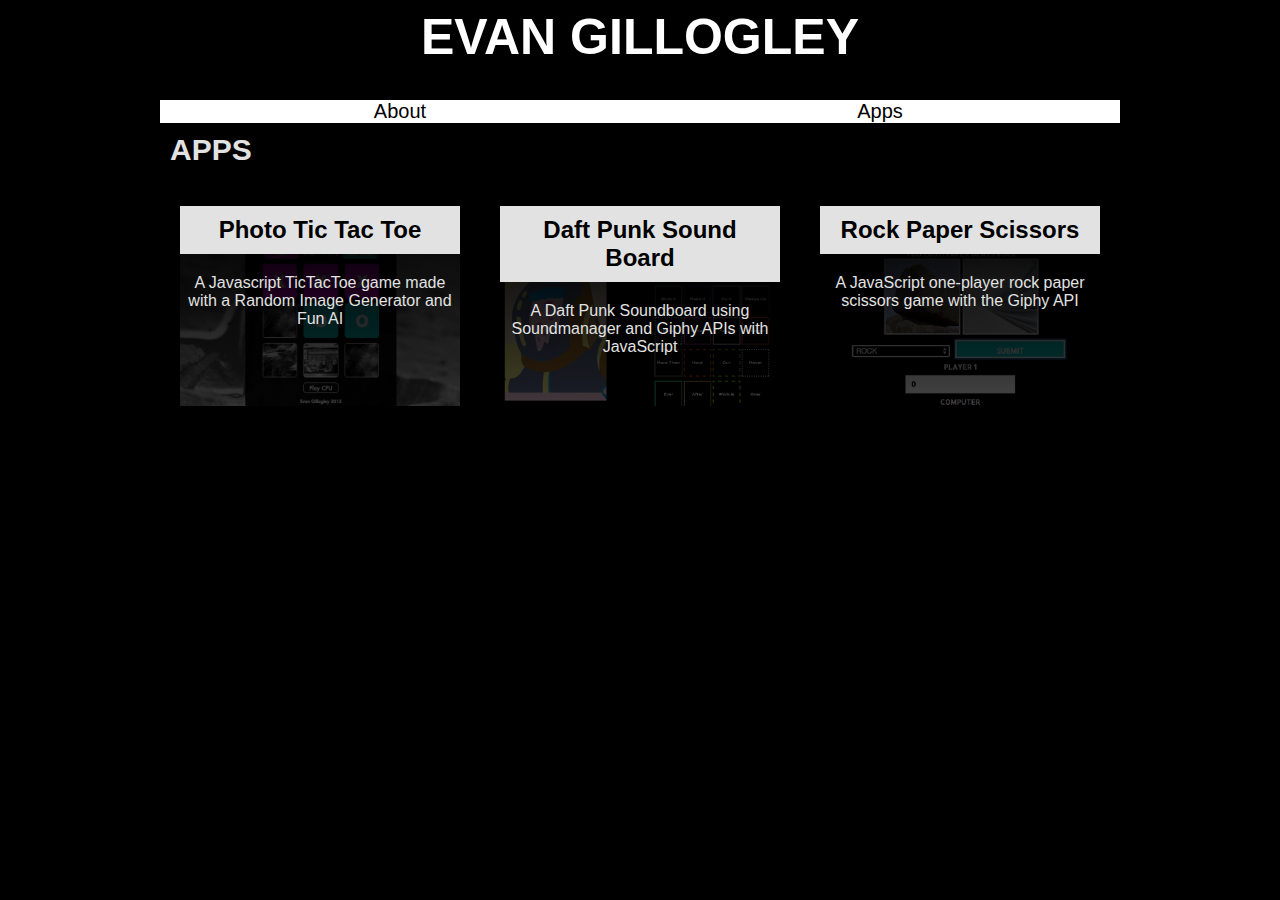
<file: index.html>
<html>
<head>
	<title>Evan Gillogley - WDI</title>
	<meta http-equiv="Content-Type" content="text/html; charset=utf-8" />
	<meta 
	<link rel="stylesheet" type="text/css" href="./css/reset.css">
	<link rel="stylesheet" type="text/css" href="./css/style.css">
	<meta name="viewport" content="width=device-width, initial-scale=1.0">
	<script src="./js/jquery.js"></script>
	<script src="./js/app.js"></script>
</head>
<body>
	<header>
	<h1>EVAN GILLOGLEY</h1>
				<nav id="nav">	
				<ul>
						<li><a href="#"></a></li>
						<li><a href="about.html" class="dropdown">About</a></li>
						<li><a href="index.html" class="dropdown">Apps</a></li>
					</ul>
			
		</nav>
	</header>
	<main>
		<h3> APPS</h3>
		<div class="item">
			<div class="item-text" id="ttt">
				<h2><a href="./tictactoe/index.html">Photo Tic Tac Toe</a></h2>
				<p>A Javascript TicTacToe game made with a Random Image Generator and Fun AI </p>
			</div>
		</div>
		<div class="item">
			<div class="item-text" id="daft">
				<h2><a href="./daftpunk/index.html">Daft Punk Sound Board</a></h2>
				<p>A Daft Punk Soundboard using Soundmanager and Giphy APIs with JavaScript </p>
			</div>
		</div>
		<div class="item">
			<div class="item-text" id="rps">
				<h2><a href="./rockpaperscissors/index.html">Rock Paper Scissors</a></h2>
				<p>A JavaScript one-player rock paper scissors game with the Giphy API</p>
			</div>
		</div>



	</main>

</body>
</html>
</file>
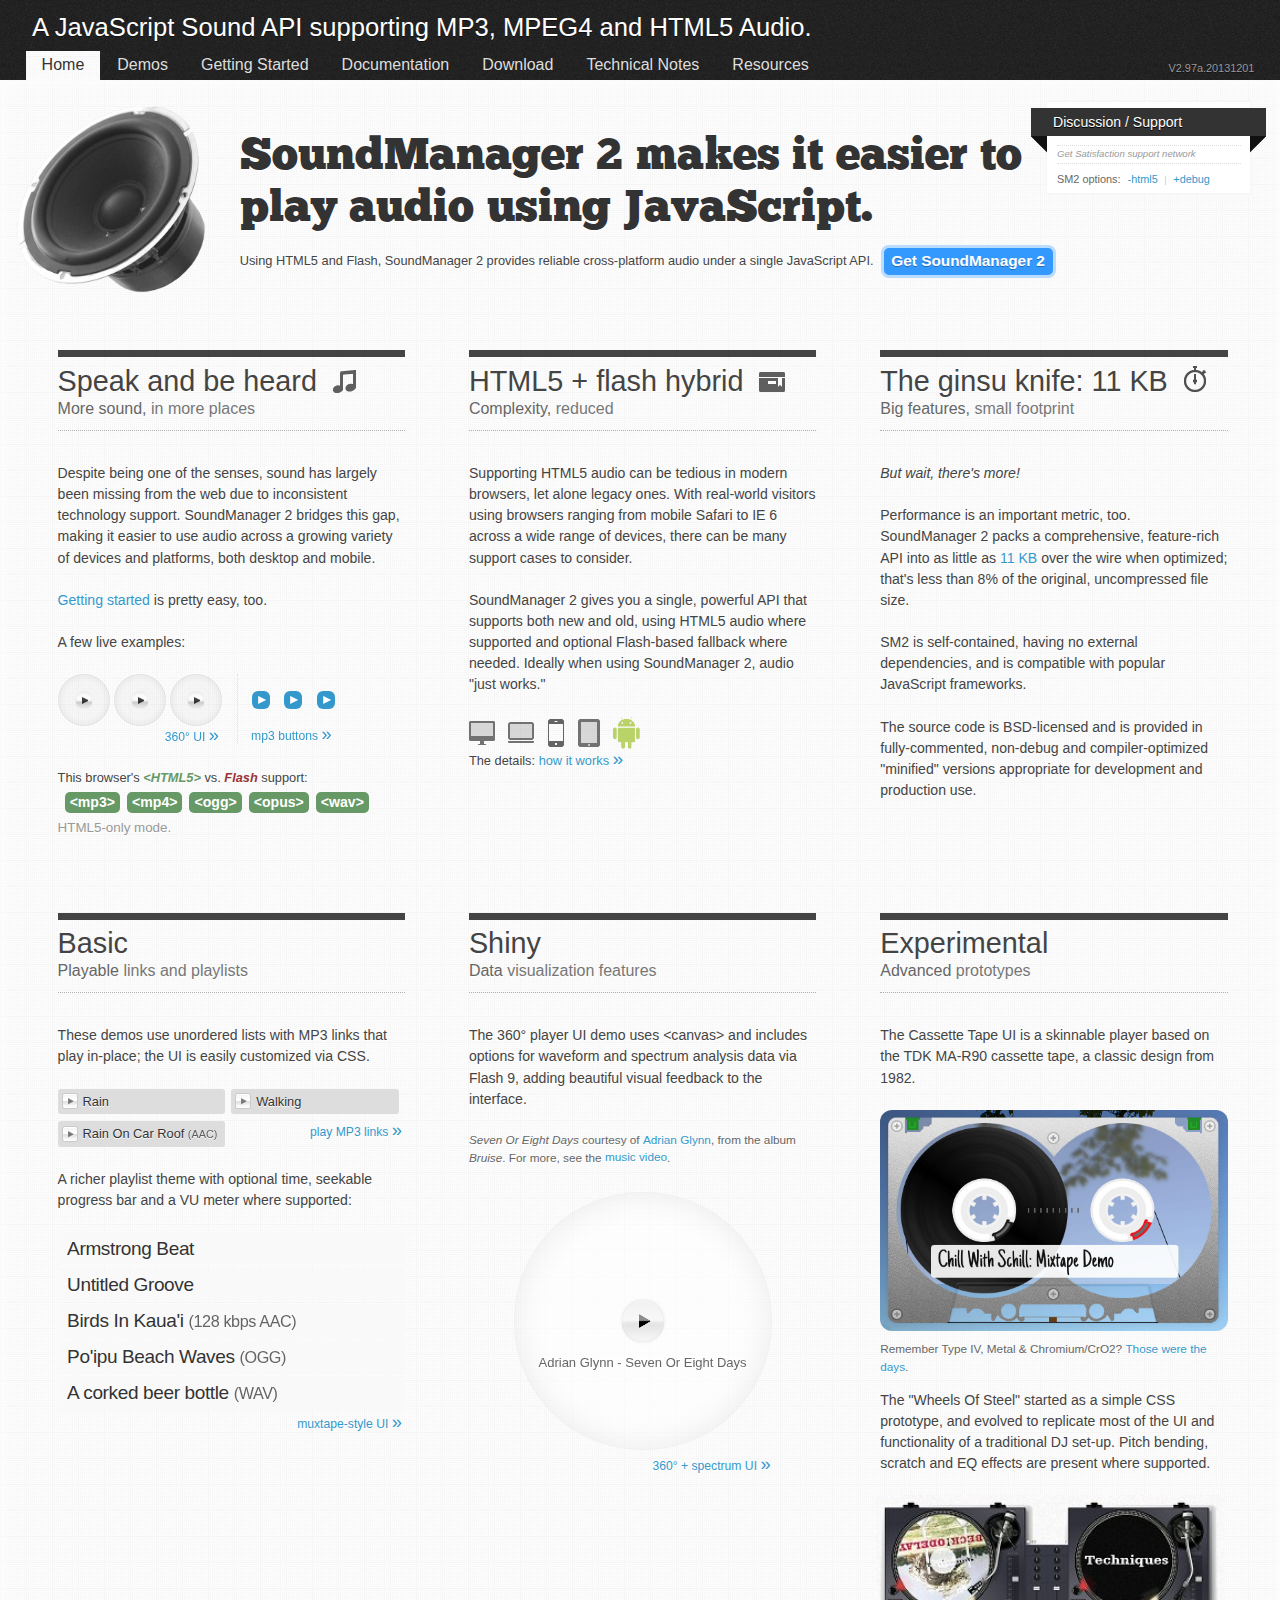
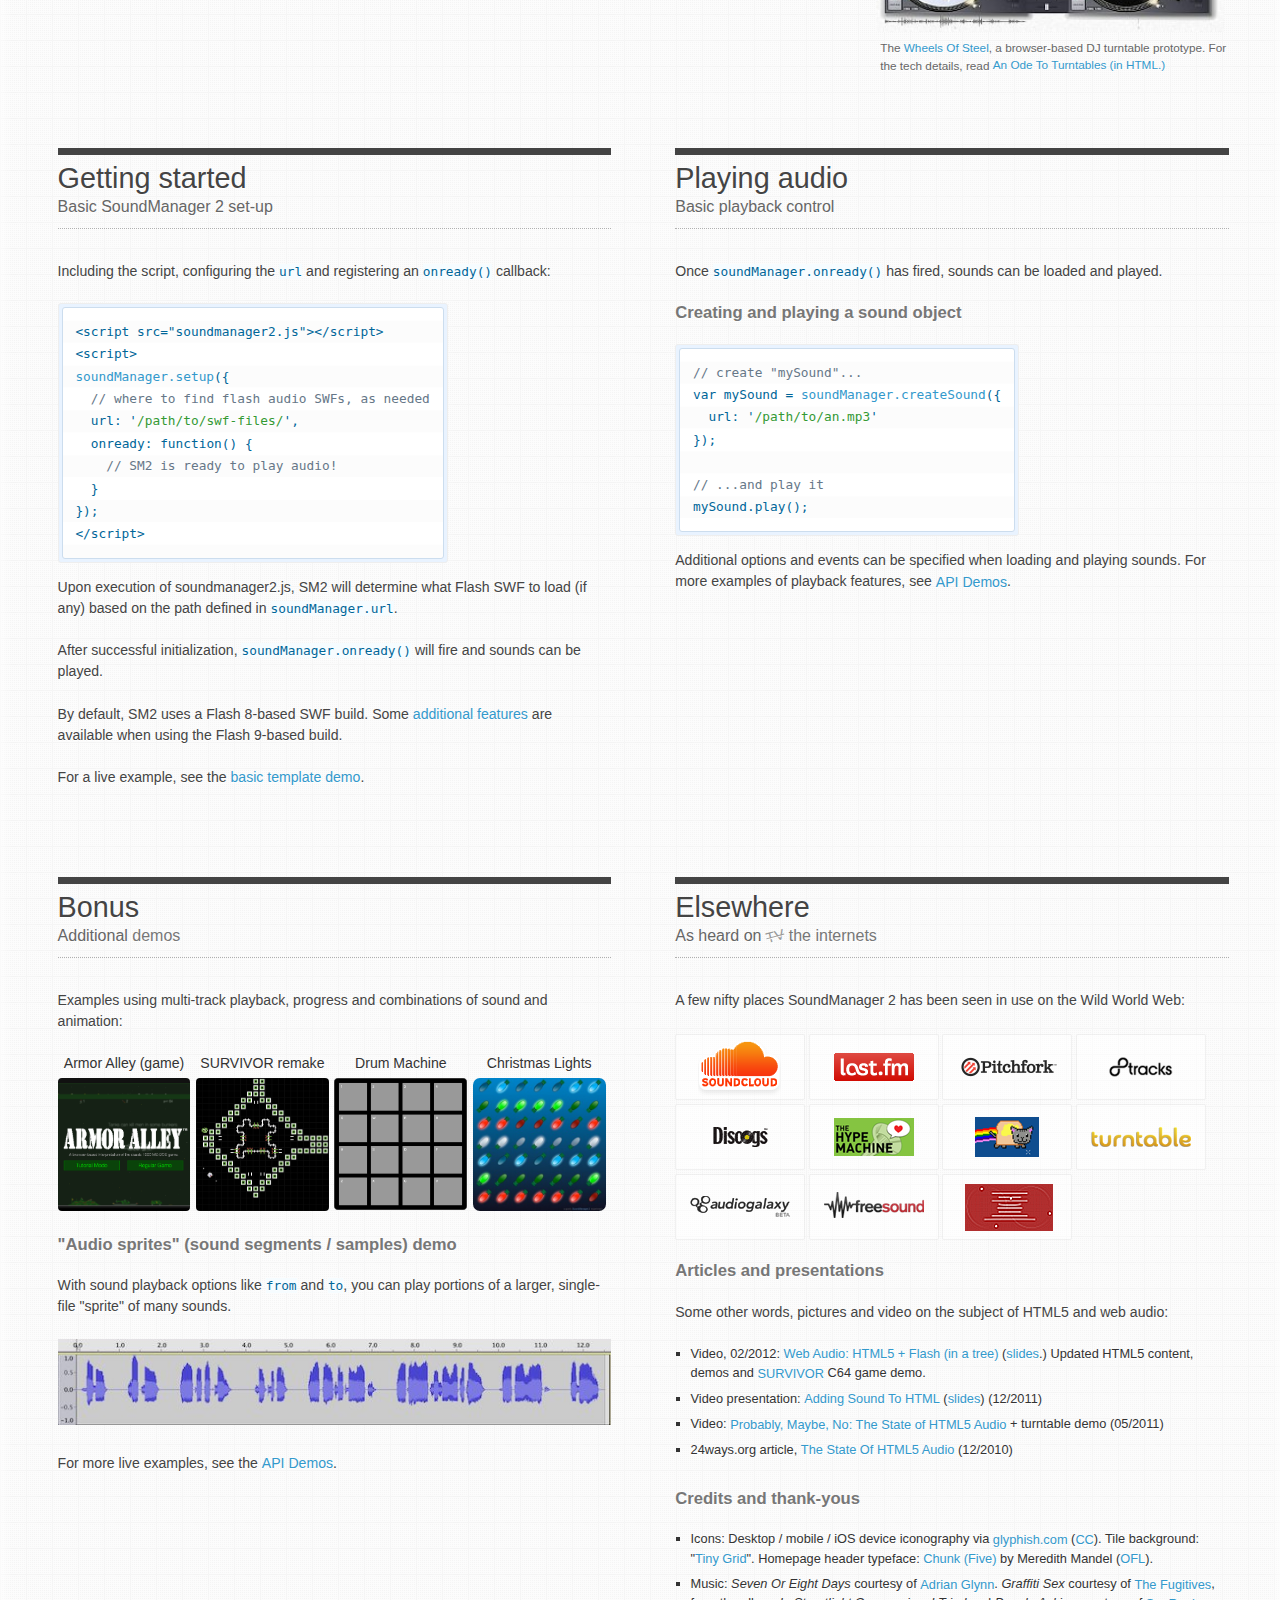
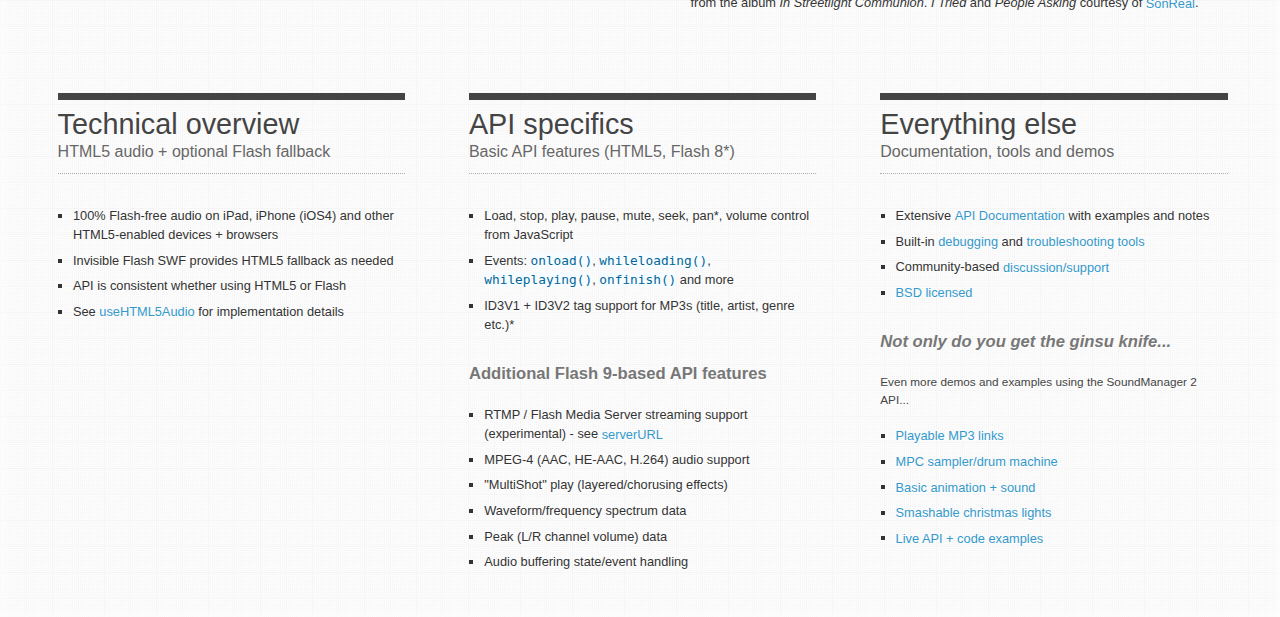
<file: daftpunk/soundmanager/index.html>
﻿<!DOCTYPE html PUBLIC "-//W3C//DTD XHTML 1.0 Strict//EN"
	"http://www.w3.org/TR/xhtml1/DTD/xhtml1-strict.dtd">
<html xmlns="http://www.w3.org/1999/xhtml" lang="en" xml:lang="en">
<head>
<title>SoundManager 2: JavaScript Sound For The Web</title>
<meta name="robots" content="noindex" />
<meta name="description" content="Play sound from JavaScript including MP3, MPEG-4 and HTML5-supported audio formats with SoundManager 2, a cross-browser/platform sound API. BSD licensed."/>
<meta name="keywords" content="javascript sound, html5 audio, html5 sound, javascript audio, javascript play mp3, javascript sound control, mp3, mp4, mpeg4, aac, Scott Schiller, Schill, Schillmania"/>
<meta name="author" content="Scott Schiller"/>
<meta name="copyright" content="Copyright (C) 1997 onwards Scott Schiller"/>
<meta name="language" content="en-us"/>
<meta http-equiv="Content-Type" content="text/html; charset=UTF-8"/>

<!-- inline demo CSS (combined + minified for performance; see comments for raw source URLs) -->
<link rel="stylesheet" type="text/css" href="demo/index-rollup.css"/>

<!-- the SoundManager 2 API -->
<script type="text/javascript" src="script/soundmanager2.js"></script>

<!-- 360 UI demo, canvas magic for IE -->
<!--[if lt IE 9]><script type="text/javascript" src="demo/360-player/script/excanvas.js"></script><![endif]-->

<!-- SM2 demo/homepage-specific stuff -->
<script type="text/javascript">var is_home = true;</script>

<!-- inline demo JS (combined + minified; see comments for raw source URLs) -->
<script type="text/javascript" src="demo/index-rollup.js"></script>
<!-- IE CSS font hax -->
<!--[if lte IE 8]>
<style>
 h2.special {
  /* IE 6-8 font reset, doesn't like sort-of-defined @font-family */
  font-family:"helvetica neue",helvetica,arial,verdana,tahoma,"sans serif";
 }
</style>
<![endif]-->
</head>

<body class="home">

<div id="content">

	<div id="lights"></div>

	<div id="top">

		<h1>A JavaScript Sound API supporting MP3, MPEG4 and HTML5 Audio.</h1>

		<div id="nav">
			<div id="version" title="Version of SM2 loaded on this page"></div>
			<ul>
				<li>
					<strong><a href="#home">Home</a></strong>
				</li>
				<li>
					<a href="#">Demos</a>
					<ul>
						<li><a href="demo/template/">Basic Template</a></li>
						<li><a href="demo/api/">API Examples</a></li>
						<li><a href="demo/play-mp3-links/">Playable MP3 links</a></li>
						<li><a href="demo/mp3-player-button/" class="exclude">Basic MP3 Play Button</a></li>
						<li><a href="demo/page-player/">Muxtape-style UI</a></li>
						<li><a href="demo/360-player/">360&deg; Player UI</a></li>
						<li><a href="demo/mpc/">Drum Machine (MPC)</a></li>
						<li><a href="demo/animation/">DOM/Animation Demos</a></li>
						<li><a href="demo/flashblock/">FlashBlock Handling</a></li>
					</ul>
				</li>
				<li>
					<a href="doc/getstarted/">Getting Started</a>
					<ul>
						<li><a href="doc/getstarted/#how-sm2-works">How SoundManager 2 works</a></li>
						<li><a href="doc/getstarted/#basic-inclusion">Including SM2 on your site</a></li>
						<li><a href="doc/getstarted/#troubleshooting">Troubleshooting</a></li>
					</ul>
				</li>
				<li>
					<a href="doc/">Documentation</a>
					<ul>
						<li><a href="doc/#sm-config">SoundManager Properties</a></li>
						<li><a href="doc/#sound-object-properties">Sound Object Properties</a></li>
						<li><a href="doc/#smdefaults">Global Sound Defaults</a></li>
						<li><a href="doc/#api">SoundManager Core API</a></li>
						<li><a href="doc/#smsoundmethods">Sound Object (SMSound) API</a></li>
						<li><a href="doc/generated/soundmanager2.html">Generated Documentation</a></li>
					</ul>
				</li>
				<li>
					<a href="doc/download/">Download</a>
					<ul>
						<li><a href="doc/download/#latest">Get SoundManager 2</a></li>
						<li><a href="doc/download/#revision-history">Revision History</a></li>
					</ul>
					</li>
				<li>
					<a href="doc/technotes/">Technical Notes</a>
					<ul>
						<li><a href="doc/technotes/#requirements">System Requirements</a></li>
						<li><a href="doc/technotes/#serving-audio">Serving To HTML5 + Flash Clients</a></li>
						<li><a href="doc/technotes/#client-requests">How Clients Download Audio</a></li>
						<li><a href="doc/technotes/#mobile-device-limitations">Mobile Device Limitations</a></li>
						<li><a href="doc/technotes/#debug-output">Debug + Console Output</a></li>
					</ul>
					</li>
				<li>
					<a href="doc/resources/">Resources</a>
					<ul>
						<li><a href="doc/resources/#licensing">Licensing</a></li>
						<li><a href="doc/resources/#related">Related Projects</a></li>
						<li><a href="http://getsatisfaction.com/schillmania/products/schillmania_soundmanager_2/">SM2 support / discussion</a></li>
						<li><a href="http://www.schillmania.com/content/react/contact/">Contact Info @ Schillmania.com</a></li>
					</ul>
				</li>
			</ul>
			<div class="clear"></div>
		</div>
	</div>

<div id="main-wrapper">

  	<div id="main" class="triple">

		<div id="col3" class="c3">

			<div id="support-wrapper">
				<div id="get-satisfaction" class="box">
					<div id="gsfn_list_widget">
						<h2><a href="http://getsatisfaction.com/schillmania/products/schillmania_soundmanager_2/" title="User discussion, FAQs and support for SoundManager 2" rel="nofollow">Discussion / Support</a><span class="l"></span><span class="r"></span></h2>
						<div id="gsfn_content">
						</div>
						<div class="powered_by">
							<a href="http://getsatisfaction.com/" rel="nofollow">Get Satisfaction support network</a>
						</div>
					</div>
				<!-- /.box -->
				</div>

				<div id="sm2-options">
					<p>
						SM2 options:&nbsp; <span id="with-html5"><a href="?sm2-usehtml5audio=1" title="View this page with HTML5 audio support enabled">+html5</a></span>
						<span id="options-divider-with-html5" class="options-divider">&nbsp;|&nbsp;</span>
						<span id="without-html5"><a href="?sm2-usehtml5audio=0" title="View this page with HTML5 audio support disabled">-html5</a></span>
						<span id="options-divider-without-html5" class="options-divider">&nbsp;|&nbsp;</span>
						<span id="with-debug"><a href="#debug=1" title="View this page with debug output mode enabled (console.log() or HTML-based)" onclick="document.location.href=this.href;document.location.reload()">+debug</a></span>
					</p>
				</div>

			</div>

			<!-- /main -->
		</div>

		<div id="live-demos" class="columnar">

			<div id="about-sm2">

				<div id="sm2-support-warning">
					<!-- as needed, warning is displayed here -->
				</div>

				<div id="about-header">

					<div class="sm2-speaker">
						<img src="demo/_image/soundmanager2-speaker.png" alt="SoundManager 2 speaker logo" class="ie6sucks" />
					</div>

					<h2 class="special">SoundManager 2 makes it easier to play audio using JavaScript.</h2>

					<p style="line-height:2em">
						Using HTML5 and Flash, SoundManager 2 provides reliable cross-platform audio under a single JavaScript API.&nbsp; <a href="doc/download/" title="Download SoundManager 2" class="feature" style="font-family:helvetica;font-weight:bold;margin:0px;white-space:nowrap">Get SoundManager 2</a>
					</p>

				</div>

				<hr />

				<div class="threeup first">

					<div class="column">

						<div class="column-wrapper">

							<h3>Speak and <b style="white-space:nowrap">be heard<span class="music-note icon"></span></b></h3>
							<h4>More sound, <b>in more places</b></h4>

							<p>Despite being one of the senses, sound has largely been missing from the web due to inconsistent technology support. SoundManager 2 bridges this gap, making it easier to use audio across a growing variety of devices and platforms, both desktop and mobile.</p>

							<p><a href="#getting-started" class="cta">Getting started</a> is pretty easy, too.</p>

							<p>A few live examples:</p>

							<div id="sm2-support" class="demo-block">
								<!-- "oh snap", SM2 didn't load etc. messaging -->
							</div>

							<div style="position:relative;*zoom:1;min-width:275px">

								<div id="special-demo-left" class="sm2-inline-list">

									<div class="ui360">
										<a href="demo/_mp3/office_lobby.mp3" class="norewrite exclude button-exclude inline-exclude">Office lobby sound</a>
									</div>

									<div class="ui360" style="float:left;display:inline">
										<a href="demo/_mp3/mak.mp3" title="360 demo: Angry Cow Sound" class="norewrite exclude button-exclude inline-exclude">Random</a>
									</div>

									<div class="ui360" style="float:left;display:inline">
										<a href="http://freshly-ground.com/data/audio/sm2/water-drop.mp3" title="360 Demo: Water Drop" class="exclude button-exclude inline-exclude">Water Drop</a>
									</div>

									<div class="demo-more-abs" style="margin-right:1.5em">
										<a href="demo/360-player/" title="360&deg; UI player demo" class="cta">360&deg; UI <span>&raquo;</span></a>
									</div>

								</div>

								<div id="special-demo-right">
									<a href="demo/_mp3/coins.mp3" title="Play &quot;Change&quot;" class="sm2_button exclude inline-exclude norewrite">coins.mp3</a>
									&nbsp;&nbsp; <a href="demo/christmas-lights/sound/glass0.mp3" class="sm2_button exclude inline-exclude norewrite" title="Play &quot;Glass break 1&quot;">glass0.mp3</a>
									&nbsp;&nbsp; <a href="demo/christmas-lights/sound/glass1.mp3" class="sm2_button exclude inline-exclude threesixty-exclude norewrite" title="Play &quot;Glass break 2&quot;">glass1.mp3</a>

									<div class="demo-more-abs">
										<a href="demo/mp3-player-button/" title="MP3 buttons demo" class="cta">mp3 buttons <span>&raquo;</span></a>
									</div>

								</div>

							</div>

							<div id="html5-audio-notes">
							</div>

						</div>

					</div>


					<div class="column">
						<div class="column-wrapper">

							<h3>HTML5 + flash <b style="white-space:nowrap">hybrid<span class="package icon"></span></b></h3>
							<h4>Complexity, <b>reduced</b></h4>

							<p>Supporting HTML5 audio can be tedious in modern browsers, let alone legacy ones. With real-world visitors using browsers ranging from mobile Safari to IE 6 across a wide range of devices, there can be many support cases to consider.</p>

							<p>SoundManager 2 gives you a single, powerful API that supports both new and old, using HTML5 audio where supported and optional Flash-based fallback where needed. Ideally when using SoundManager 2, audio "just works."</p>
							
							<div class="icons">
							 <ul>
							  <li class="desktop" title="Desktop support: Windows, Mac OS, Linux">Desktop support: Windows, Mac OS, Linux</li>
							  <li class="laptop" title="Laptop/tablet support: Windows, Mac OS, Linux / Blackberry Playbook, Kindle Fire + other HTML5/Flash devices">Laptop/tablet support: Windows, Mac OS, Linux / Blackberry Playbook, Kindle Fire + other HTML5/Flash devices</li>
							  <li class="iphone" title="iPhone support: iPhone with iOS 4.0 and newer">iPhone support: iOS 4.0 and newer</li>
							  <li class="ipad" title="iPad support: Version 1.0 (iOS 3.2) and newer">iPad support: Version 1.0 (iOS 3.2) and newer</li>
							  <li class="android" title="Android OS supporting HTML5 and/or Flash (Version 2.3 or newer)">Android OS supporting HTML5 and/or Flash (Version 2.3 or newer)</li>
							 </ul>
							 The details: <a href="doc/getstarted/#intro" class="cta" style="text-align:right">how it works <span>&raquo;</span></a>
							</div>

						</div>
					</div>

					<div class="column">
						<div class="column-wrapper">
							<h3 style="cursor:help" title="Gzip-compressed file size on a typical set-up is 11 KB. And was it supposed to be the &quot;Swiss Army&quot; kind? I forget.">The ginsu knife: <b style="white-space:nowrap">11 KB<span class="performance icon"></span></b></h3>
							<h4>Big&nbsp;features, <b>small footprint</b></h4>
							<p><em>But wait, there's more!</em></p>
							<p>Performance is an important metric, too. SoundManager 2 packs a comprehensive, feature-rich API into as little as <a href="doc/getstarted/#basic-inclusion" title="SoundManager 2: Build options (down to ~11 KB in size)" style="white-space:nowrap" class="cta">11 KB</a> over the wire when optimized; that's less than 8% of the original, uncompressed file size.</p>
							<p>SM2 is self-contained, having no external dependencies, and is compatible with popular JavaScript frameworks.</p>
							<p>The source code is BSD-licensed and is provided in fully-commented, non-debug and compiler-optimized "minified" versions appropriate for development and production use.</p>
						</div>
					</div>

				</div>


				<div class="threeup">

					<div class="column">
						<div class="column-wrapper">

							<h3>Basic</h3>
							<h4>Playable <b>links and playlists</b></h4>

							<p>These demos use unordered lists with MP3 links that play in-place; the UI is easily customized via CSS.</p>

							<ul id="graphic-playlist" class="graphic">
								<li><a href="demo/_mp3/rain.mp3" class="exclude">Rain</a></li>
								<li><a href="demo/_mp3/walking.mp3" class="exclude">Walking</a></li>
								<!-- files from the web (note that ID3 information will *not* load from remote domains without permission, Flash restriction) -->
								<li><a href="http://freshly-ground.com/data/video/Rain%20on%20Car%20Roof.aac" title="Rain on car roof (AAC)" class="exclude">Rain On Car Roof <span class="sidenote">(AAC)</span></a></li>
							</ul>

							<div class="demo-more" style="text-align:right;white-space:normal">
								<a href="demo/play-mp3-links/" title="&quot;Play MP3 Links&quot; demo" class="cta">play MP3 links <span>&raquo;</span></a>
							</div>

							<div style="clear:both"></div>

							<p>A richer playlist theme with optional time, seekable progress bar and a VU meter where supported:</p>

							<ul id="inline-playlist" class="playlist">
								<li><a href="http://freshly-ground.com/data/audio/mpc/20060826 - Armstrong.mp3" class="button-exclude inline-exclude threesixty-exclude">Armstrong Beat</a></li>
								<li><a href="http://freshly-ground.com/data/audio/mpc/20090119 - Untitled Groove.mp3" class="button-exclude inline-exclude threesixty-exclude">Untitled Groove</a></li>
								<li><a href="http://freshly-ground.com/data/audio/sm2/birds-in-kauai-128kbps-aac-lc.mp4" title="128 kbps MPEG-4 AAC LC (Low Complexity) sound: Birds in Kaua'i" class="button-exclude inline-exclude threesixty-exclude">Birds In Kaua'i <span class="sidenote">(128 kbps AAC)</span></a></li>
								<li><a href="http://freshly-ground.com/data/audio/sm2/20130320 - Po'ipu Beach Waves.ogg" title="Po'ipu Beach Waves: OGG sound format, requires HTML5 Audio() support to play" class="muxtape-html5 button-exclude inline-exclude threesixty-exclude">Po'ipu Beach Waves <span class="sidenote">(OGG)</span></a></li>
								<li><a href="http://freshly-ground.com/data/audio/sm2/bottle-pop.wav" title="WAV sound format, requires HTML5 Audio() support to play" class="muxtape-html5 button-exclude inline-exclude threesixty-exclude">A corked beer bottle <span class="sidenote">(WAV)</span></a></li>
							</ul>
							<div class="demo-more">
								<a href="demo/page-player/" title="Muxtape-style UI demo" class="cta">muxtape-style UI <span>&raquo;</span></a>
							</div>

						</div>
					</div>

					<div class="column">
						<div class="column-wrapper">

							<h3>Shiny</h3>
							<h4>Data <b>visualization features</b></h4>

							<p>The 360&deg; player UI demo uses &lt;canvas&gt; and includes options for waveform and spectrum analysis data via Flash 9, adding beautiful visual feedback to the interface.</p>

							<p style="font-size:92%;text-align:left;color:#666;white-space:normal"><em>Seven Or Eight Days</em> courtesy of <a href="http://www.adrianglynn.com/" title="Adrian Glynn, Vancouver, Canadian singer/songwriter" class="cta">Adrian Glynn</a>, from&nbsp;the album <em>Bruise</em>. For more, see the <a href="https://www.youtube.com/watch?v=dFc2QQiGcUQ" title="Adrian Glynn: &quot;Seven Or Eight Days&quot; video" rel="nofollow" class="cta">music video</a>.</p>

						<!--
						<div id="inline-demos">
							<h4 id="inline-demo-header">Inline demos using SoundManager 2</h4>
						</div>
						-->

							<div>
							
								<div id="sm2-visualization" class="sm2-inline-list">

									<div class="ui360 ui360-vis">
										<a href="http://freshly-ground.com/data/audio/sm2/Adrian%20Glynn%20-%20Seven%20Or%20Eight%20Days.mp3" class="exclude button-exclude inline-exclude" style="position:absolute;color:#333">Adrian Glynn - Seven Or Eight Days</a>
									</div>

								</div>

								<div class="demo-more" style="width:256px;margin:0.5em auto 0px auto;clear:both">
									<a href="demo/360-player/canvas-visualization.html" title="360&deg; UI: JavaScript + Canvas Visualization" class="cta">360&deg; + spectrum UI <span>&raquo;</span></a>
								</div>

							</div>

						</div>
					</div>
					
					<div class="column">

						<div class="column-wrapper">

							<h3>Experimental</h3>
							<h4>Advanced <b>prototypes</b></h4>

							<p>The Cassette Tape UI is a skinnable player based on the TDK MA-R90 cassette tape, a classic design from 1982.</p>

							<div>
								<a href="demo/cassette-tape/" title="Cassette Tape UI (Prototype Demo)"><img src="demo/_image/cassette-tape-ui-screenshot.jpg" alt="Cassette Tape UI Prototype Screenshot" style="max-width:506px;min-width:100%;width:100%;border-radius:12px" /></a>
							</div>

							<p style="margin:0.5em 0px 0px 0px;padding:0px;font-size:92%;text-align:left;color:#666;margin-bottom:0.5em;white-space:normal">Remember Type IV, Metal &amp; Chromium/CrO2? <a href="http://www.youtube.com/watch?v=1FDgUfeG8q4" title="Cassette Tape TV ads from Japan, 1979-1989 (YouTube)" class="cta">Those were the days</a>.</p>

							<p>The "Wheels Of Steel" started as a simple CSS prototype, and evolved to replicate most of the UI and functionality of a traditional DJ set-up. Pitch bending, scratch and EQ effects are present where supported.</p>
							<p style="margin:0px 0px 0.5em 0px;padding:0px;text-align:center" class="bonus-demo"><a href="http://wheelsofsteel.net/" title="The Wheels Of Steel: Online turntable / browser-based DJ prototype" style="margin:0px;padding:0px;background:#fff"><img src="demo/_image/wheelsofsteel-full-ui.jpg" alt="wheelsofsteel.net: Online turntable demo (screenshot)" style="display:block;width:100%;min-width:100%;max-width:315px;margin-left:-4px;border:none" /></a></p>
							<p style="margin:0px;padding:0px;font-size:92%;text-align:left;color:#666;margin-bottom:0.5em;white-space:normal">The <a href="http://wheelsofsteel.net/" title="The Wheels Of Steel: Online turntable / browser-based DJ prototype" class="cta">Wheels Of Steel</a>, a browser-based DJ turntable prototype. For the tech details, read <a href="http://www.schillmania.com/content/entries/2011/wheels-of-steel/" title="The making of 'The Wheels Of Steel': An Ode To Turntables (in HTML)" class="cta">An Ode To Turntables (in HTML.)</a></p>

						</div>
					</div>

				</div>

				<div id="how-to" class="twoup">

					<div class="column">
						<div id="getting-started" class="column-wrapper">

							<h3>Getting <b>started</b></h3>

							<h4>Basic SoundManager 2 set-up</h4>

							<p>Including the script, configuring the <code>url</code> and registering an <code>onready()</code> callback:</p>

<pre class="block"><code>&lt;script src="soundmanager2.js"&gt;&lt;/script&gt;
&lt;script&gt;
<a href="doc/#soundmanager-setup" title="soundManager.setup() documentation" onclick="checkDomain()">soundManager.setup</a>({
  <span><span>// where to find flash audio SWFs, as needed</span></span>
  url: '<span>/path/to/swf-files/</span>',
  onready: function() {
    <span><span>// SM2 is ready to play audio!</span></span>
  }
});
&lt;/script&gt;</code></pre>

							<p>Upon execution of soundmanager2.js, SM2 will determine what Flash SWF to load (if any) based on the path defined in <code>soundManager.url</code>.</p>
							<p>After successful initialization, <code>soundManager.onready()</code> will fire and sounds can be played.</p>
							<p>By default, SM2 uses a Flash 8-based SWF build. Some <a href="#flash9-features" title="SoundManager 2: Flash 9 API-based features" class="cta">additional features</a> are available when using the Flash 9-based build.</p>

							<p>For a live example, see the <a href="demo/template/" class="cta">basic template demo</a>.</p>

						</div>

					</div>


					<div class="column">

						<div class="column-wrapper">

							<h3>Playing <b>audio</b></h3>
							<h4>Basic playback control</h4>

							<p>Once <code>soundManager.onready()</code> has fired, sounds can be loaded and played.</p>

							<h4>Creating and playing a sound object</h4>

<pre class="block"><code><span><span>// create "mySound"...</span></span>
var mySound = <a href="doc/#soundmanager-createsound" title="soundManager.createSound() documentation" onclick="checkDomain()">soundManager.createSound</a>({
  url: '<span>/path/to/an.mp3</span>'
});

<span><span>// ...and play it</span></span>
mySound.play();
</code></pre>

					<p>Additional options and events can be specified when loading and playing sounds. For more examples of playback features, see <a href="demo/api/" class="cta">API Demos</a>.</p>

						</div>

					</div>

				</div>

				<div class="twoup">

					<div class="column">
						<div class="column-wrapper">

							<h3>Bonus</h3>
							<h4>Additional <b>demos</b></h4>

							<p>
								Examples using multi-track playback, progress and combinations of sound and animation:
							</p>

							<ul class="bonus-demos">

								<li>
									<p class="smaller"><strong>Armor Alley (game)</strong></p>
									<a href="http://www.schillmania.com/armor-alley/" style="display:inline-block" title="Armor Alley: Web Prototype (1990 PC-DOS version)"><img src="demo/_image/armor-alley-screenshot.png" alt="Armor Alley: Web Prototype (demo screenshot)" style="display:block;width:100%;max-width:200px" /></a>
								</li>

								<li>
									<p class="smaller"><strong>SURVIVOR remake</strong></p>
									<a href="http://www.schillmania.com/survivor/" style="display:inline-block" title="SURVIVOR (1982 Commodore 64 game remake)"><img src="demo/_image/survivor-screenshot.png" alt="SURVIVOR (C64 game remake) demo screenshot" style="display:block;width:100%;max-width:200px" /></a>
								</li>

								<li>
									<p class="smaller"><strong>Drum Machine</strong></p>
									<a href="demo/mpc/" style="display:inline-block" title="MPC (sampler/drum machine) demo"><img src="demo/_image/mpc-screenshot.png" alt="MPC (drum machine) demo screenshot" style="display:block;width:100%;max-width:200px" /></a>
								</li>

								<li>
									<p class="smaller"><strong>Christmas Lights</strong></p>
									<a href="demo/christmas-lights/" style="display:inline-block" title="Smashable Christmas Lights demo"><img src="demo/_image/christmas-lights.jpg" alt="Smash Christmas Lights demo" style="display:block;width:100%;max-width:200px;border-radius:7px" /></a>
								</li>

							</ul>

							<h4 style="clear:left;padding-top:1em">"Audio sprites" (sound segments / samples) demo</h4>

							<p>With sound playback options like <code>from</code> and <code>to</code>, you can play portions of a larger, single-file "sprite" of many sounds.</p>

							<p class="bonus-demo clear">
								<a href="demo/api/#fitter-happier" title="&quot;Fitter, Happier&quot; sound sample demo"><img src="demo/_image/fitter-happier-waveform.jpg" alt="&quot;Fitter, Happier&quot; waveform screenshot" style="width:100%;max-width:562px" /></a>
							</p>


							<p>
								For more live examples, see the <a href="demo/api/" title="SoundManager 2 API demos" class="cta">API Demos</a>.
							</p>

						</div>
					</div>

					<div class="column">
						<div class="column-wrapper">

							<h3>Elsewhere</h3>
							<h4>As heard on <b><span class="scratched-out">TV</span> the internets</b></h4>

							<p>A few nifty places SoundManager 2 has been seen in use on the Wild World Web:</p>

							<div class="inthewild active">

								<ul class="inthewild">
									<li>
										<a id="soundcloud" href="http://thecloudplayer.com/" title="Soundcloud / The Cloud Player"><span>SoundCloud / The Cloud Player</span></a>
									</li>
									<li>
										<a id="lastfm" href="http://www.last.fm/" title="last.fm"><span>last.fm</span></a>
									</li>
									<li>
										<a id="pitchfork" href="http://www.pitchfork.com/" title="Pitchfork"><span>Pitchfork</span></a>
									</li>
									<li>
										<a id="eight-tracks" href="http://8tracks.com/" title="8tracks"><span>8tracks</span></a>
									</li>
									<li>
										<a id="discogs" href="http://www.discogs.com/" title="Discogs"><span>Discogs</span></a>
									</li>
									<li>
										<a id="hypem" href="http://hypem.com/" title="The Hype Machine"><span>The Hype Machine</span></a>
									</li>
									<li>
										<a id="nyancat" href="http://nyan.cat/" title="NON-STOP NYAN CAT!"><span>NON-STOP NYAN CAT!</span></a>
									</li>
									<li>
										<a id="turntable-dot-fm" href="http://turntable.fm/" title="Turntable.fm"><span>Turntable.fm</span></a>
									</li>
									<li>
										<a id="audiogalaxy" href="http://audiogalaxy.com/" title="Audiogalaxy"><span>Audiogalaxy</span></a>
									</li>
									<li>
										<a id="freesound" href="http://freesound.org" title="Freesound.org"><span>freesound.org</span></a>
									</li>
									<li>
										<a id="baroque-me" href="http://blog.chenalexander.com/2011/baroque-bach-cello/" title="Alexander Chen's &quot;baroque.me&quot;"><span>baroque.me</span></a>
									</li>
								</ul>

							</div>

							<h4 style="padding-top:1em">Articles and presentations</h4>

							<p>Some other words, pictures and video on the subject of HTML5 and web audio:</p>

							<ul class="standard">
								<li>Video, 02/2012: <a href="http://www.youtube.com/watch?v=C2Tw0BeZb8Q" title="Scott Schiller: Web Audio: HTML5 + Flash (in a tree)" class="cta">Web Audio: HTML5 + Flash (in a tree)</a> (<a href="http://isflashdeadyet.com/talks/html5/bayjax_yahoo_sunnyvale_02-06-2012/" title="&quot;Web Audio: HTML5 + Flash (in a tree)&quot; presentation slides" class="cta">slides</a>.) Updated HTML5 content, demos and <a href="http://www.schillmania.com/content/entries/2012/survivor-c64-html-remake/" title="SURVIVOR: Remaking a Commodore 64 game in HTML" class="cta">SURVIVOR</a> C64 game demo.</li>
								<li>Video presentation: <a href="http://www.youtube.com/watch?v=KjdPNtWV3Z0#t=56s" title="Scott Schiller: &quot;Adding Sound To HTML&quot;" class="cta">Adding Sound To HTML</a> (<a href="http://isflashdeadyet.com/talks/html5/" title="&quot;Adding Sound To HTML&quot; presentation slides" class="cta">slides</a>) (12/2011)</li>
								<li>Video: <a href="http://www.youtube.com/watch?v=ffk65q5Rl9I" title="Yahoo!/YUI Blog, video presentation: Scott Schiller on the State of HTML5 Audio" class="cta">Probably, Maybe, No: The State of HTML5 Audio</a> + turntable demo (05/2011)</li>
								<li>24ways.org article, <a href="http://24ways.org/2010/the-state-of-html5-audio" title="Probably, Maybe, No: The State Of HTML5 Audio (24ways.org)" class="cta">The State Of HTML5 Audio</a> (12/2010)</li>
							</ul>

							<h4 style="padding-top:1em">Credits and thank-yous</h4>

							<ul class="standard">
								<li>Icons: Desktop / mobile / iOS device iconography via <a href="http://glyphish.com/" class="cta">glyphish.com</a> (<a href="http://creativecommons.org/licenses/by/3.0/" title="Creative Commons Attribution 3.0 Unported" class="cta">CC</a>). Tile background: "<a href="http://subtlepatterns.com/tiny-grid/" class="cta">Tiny Grid</a>". Homepage header typeface: <a href="http://work.meredithmandel.com/#379252/Typeface-Chunk-Five" class="cta">Chunk (Five)</a> by Meredith Mandel (<a href="http://scripts.sil.org/cms/scripts/page.php?site_id=nrsi&amp;id=OFL&amp;_sc=1" title="SIL Open Font License (OFL)" class="cta">OFL</a>).</li>
								<li>Music: <em>Seven Or Eight Days</em> courtesy of <a href="http://www.adrianglynn.com/" title="Adrian Glynn, Vancouver-based Singer/Songwriter" class="cta">Adrian Glynn</a>. <em>Graffiti Sex</em> courtesy of <a href="http://www.fugitives.ca/" title="The Fugitives, multi-instrumentalists from Vancouver" class="cta">The Fugitives</a>, from the album <em>In Streetlight Communion</em>. <em>I Tried</em> and <em>People Asking</em> courtesy of <a href="http://sonreal.bandcamp.com/album/the-lightyear-mixtape" title="The Lightyear Mixtape from SonReal, Vancouver-based hip-hop artist" class="cta">SonReal</a>.</li>
							</ul>
						
						</div>

					</div>

<!--
					<div class="column">
						<div class="column-wrapper">

							<h3>Download <b>the code</b></h3>

							<p>
								<a href="doc/download/" class="feature">Get SoundManager 2</a>
							</p>

						</div>
					</div>
-->


				</div>

				<div class="threeup">

					<div class="column">
						<div class="column-wrapper">

							<h3>Technical <b>overview</b></h3>

							<h4>HTML5 audio + optional Flash fallback</h4>

							<ul class="standard">
								<li>100% Flash-free audio on iPad, iPhone (iOS4) and other HTML5-enabled devices + browsers</li>
								<li>Invisible Flash SWF provides HTML5 fallback as needed</li>
								<li>API is consistent whether using HTML5 or Flash</li>
								<li>See <a href="doc/#soundmanager-usehtml5audio" title="soundManager.useHTML5Audio HTML5 Audio() support feature documentation" class="cta">useHTML5Audio</a> for implementation details</li>
							</ul>

						</div>
					</div>

					<div class="column">
						<div class="column-wrapper"> <!-- spaced-out -->

							<h3>API <b>specifics</b></h3>
							<h4>Basic API features (HTML5, Flash 8*)</h4>

							<ul class="standard">
								<li>Load, stop, play, pause, mute, seek, pan*, volume control from JavaScript</li>
								<li>Events: <code>onload()</code>, <code>whileloading()</code>, <code>whileplaying()</code>, <code>onfinish()</code> and more</li>
								<li>ID3V1 + ID3V2 tag support for MP3s (title, artist, genre etc.)*</li>
							</ul>

							<br />

							<h4 id="flash9-features">Additional Flash 9-based API features</h4>

							<ul class="standard">
								<li>RTMP / Flash Media Server streaming support (experimental) - see <a href="doc/#smsound-serverurl" title="SMSound.serverURL parameter" class="cta">serverURL</a></li>
								<li>MPEG-4 (AAC, HE-AAC, H.264) audio support</li>
								<li>"MultiShot" play (layered/chorusing effects)</li>
								<li>Waveform/frequency spectrum data</li>
								<li>Peak (L/R channel volume) data</li>
								<li>Audio buffering state/event handling</li>
							</ul>

						</div>
					</div>

					<div class="column">
						<div class="column-wrapper"> <!-- spaced-out -->

							<h3>Everything <b>else</b></h3>
							<h4>Documentation, tools and demos</h4>

							<ul class="standard">
								<li>Extensive <a href="doc/" title="SoundManager 2 documentation" class="cta">API Documentation</a> with examples and notes</li>
								<li>Built-in <a href="doc/technotes/#debug-output" title="SoundManager 2 console.log()-style debug output" class="cta">debugging</a> and <a href="doc/getstarted/#troubleshooting" title="SoundManager 2 troubleshooting tool" class="cta">troubleshooting tools</a></li>
								<li>Community-based <a href="http://getsatisfaction.com/schillmania/products/schillmania_soundmanager_2" title="discussion/support for SoundManager 2 on Get Satisfaction" class="cta">discussion/support</a></li>
								<li id="licensing"><a href="license.txt" title="SoundManager 2 BSD license" class="cta norewrite">BSD licensed</a></li>
							</ul>

							<br />
							<h4 class="home-shopping-network">Not only do you get the ginsu knife...</h4>
							<p style="font-size:92%">Even more demos and examples using the SoundManager 2 API...</p>
							<ul class="standard">
								<li><a href="demo/play-mp3-links/" title="Links to MP3 files that play inline" class="cta">Playable MP3 links</a></li>
								<li><a href="demo/mpc/" title="MPC sampler/drum machine demo" class="cta">MPC sampler/drum machine</a></li>
								<li><a href="demo/animation-1/" title="Bouncing ball animation with sound effects" class="cta">Basic animation + sound</a></li>
								<li><a href="demo/christmas-lights/" title="Smashable christmas lights demo (animation and sound)" class="cta">Smashable christmas lights</a></li>
								<li><a href="demo/api/" title="See the code, click the button, watch it run: Live API demos using test sounds" class="cta">Live API + code examples</a></li>
							</ul>


						</div>
					</div>

					<!--/min-width -->

				  </div>

<!-- three -->

				<!-- /#about-sm2 -->
			</div>

		</div>

		<div class="clear">&nbsp;</div>

		<!-- /content -->

	</div>

	<script type="text/javascript">
	// <![CDATA[
	if (document.location.href.match(/debug=1/i)) {
	  document.getElementById('with-debug').style.display = 'none';
	}
	if (document.location.href.match(/debug/i)) {
	  document.getElementById('options-divider-with-html5').style.display = 'none';
	}
	if (soundManager.useHTML5Audio || document.location.href.match(/html5audio=1/i)) {
	  document.getElementById('with-html5').style.display = 'none';
	  document.getElementById('options-divider-with-html5').style.display = 'none';
	} else {
	  document.getElementById('without-html5').style.display = 'none';
	  document.getElementById('options-divider-without-html5').style.display = 'none';
	}
	init();
	// 	]]>
	</script>

	</div>

</div>

</body>
</html>
</file>
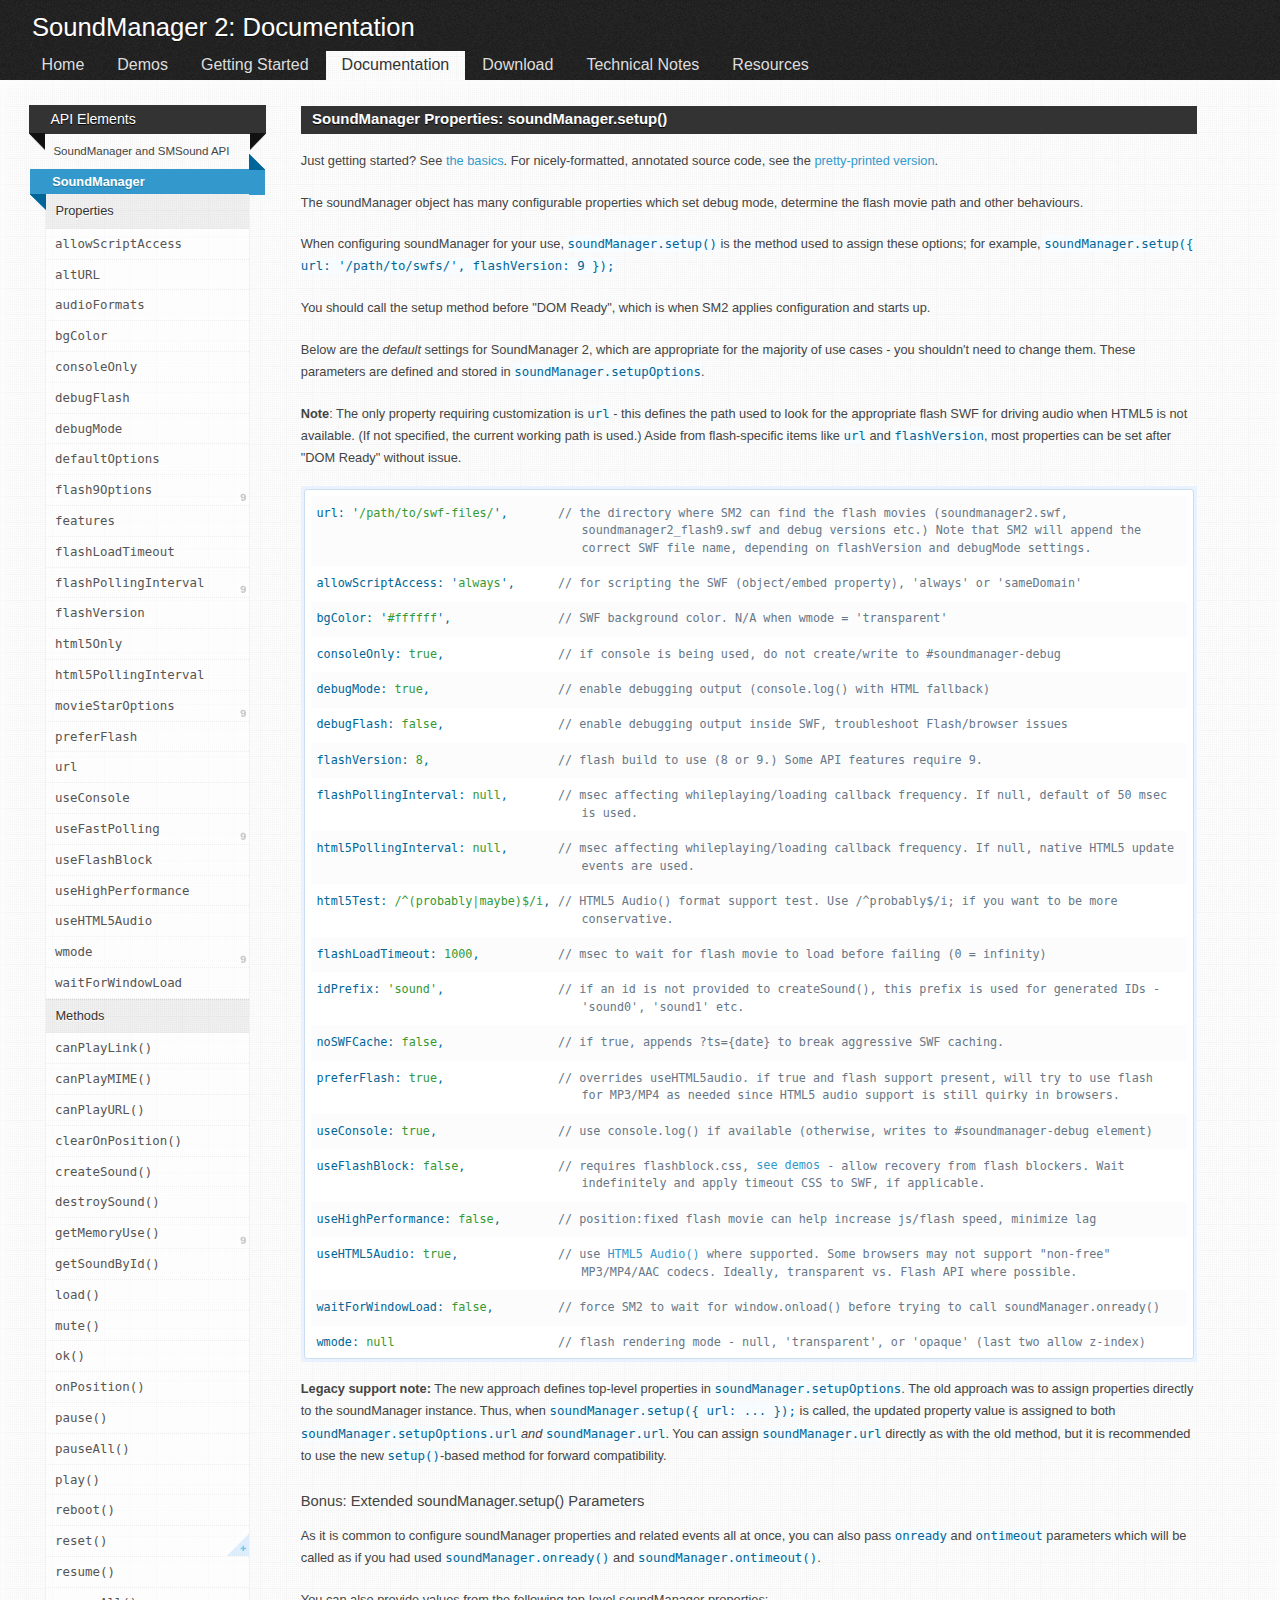
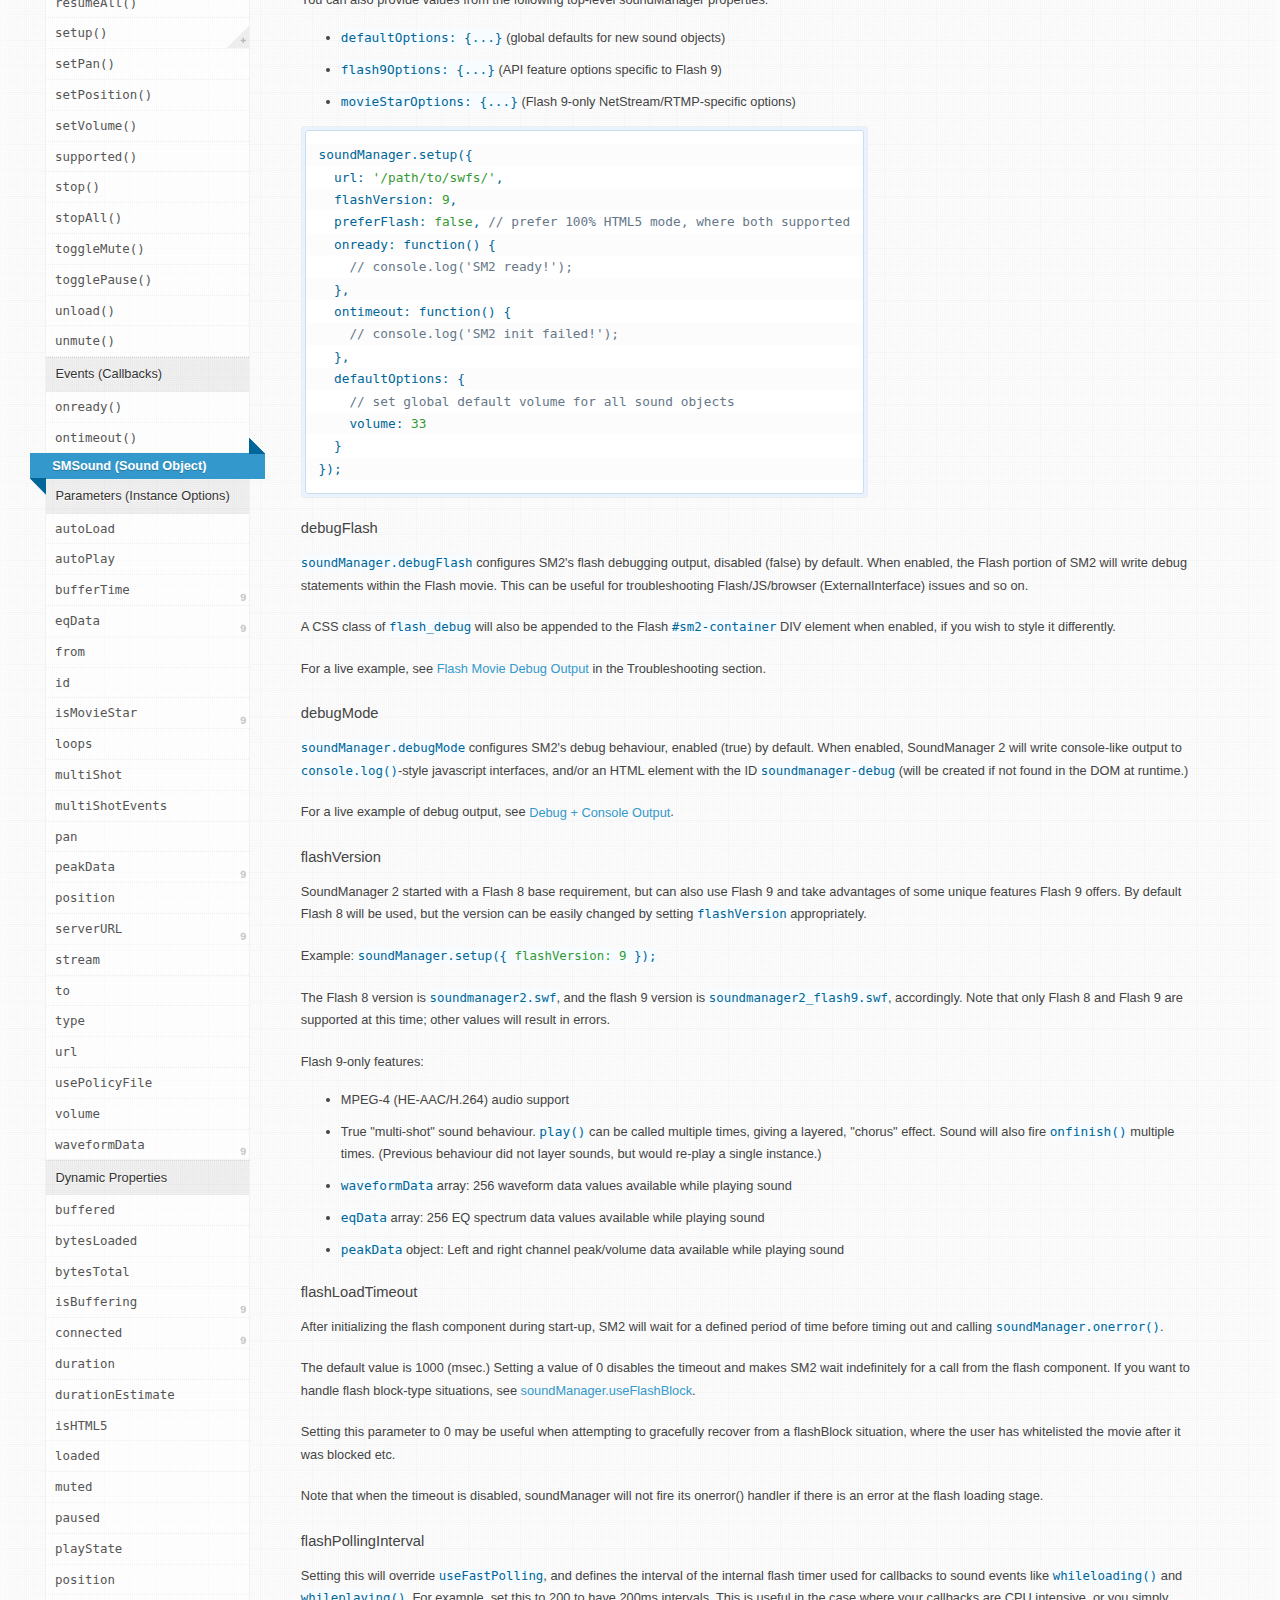
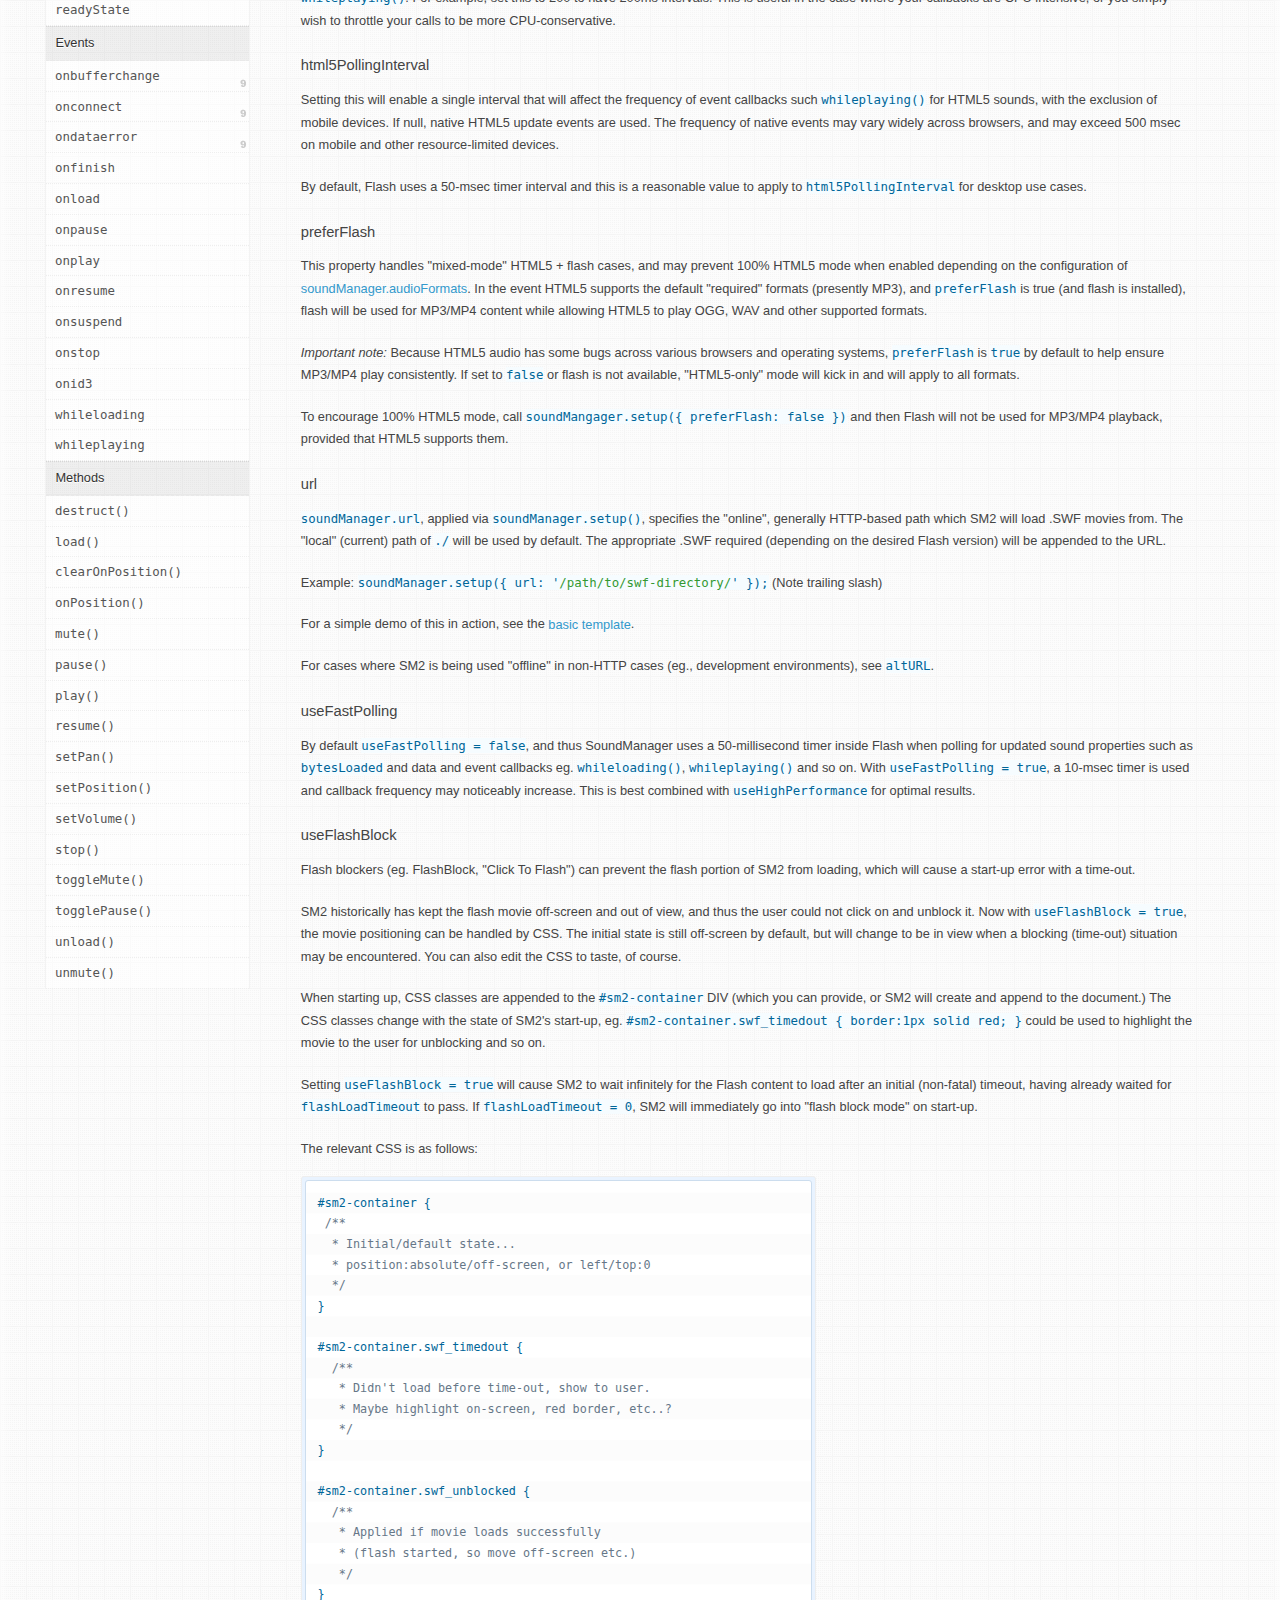
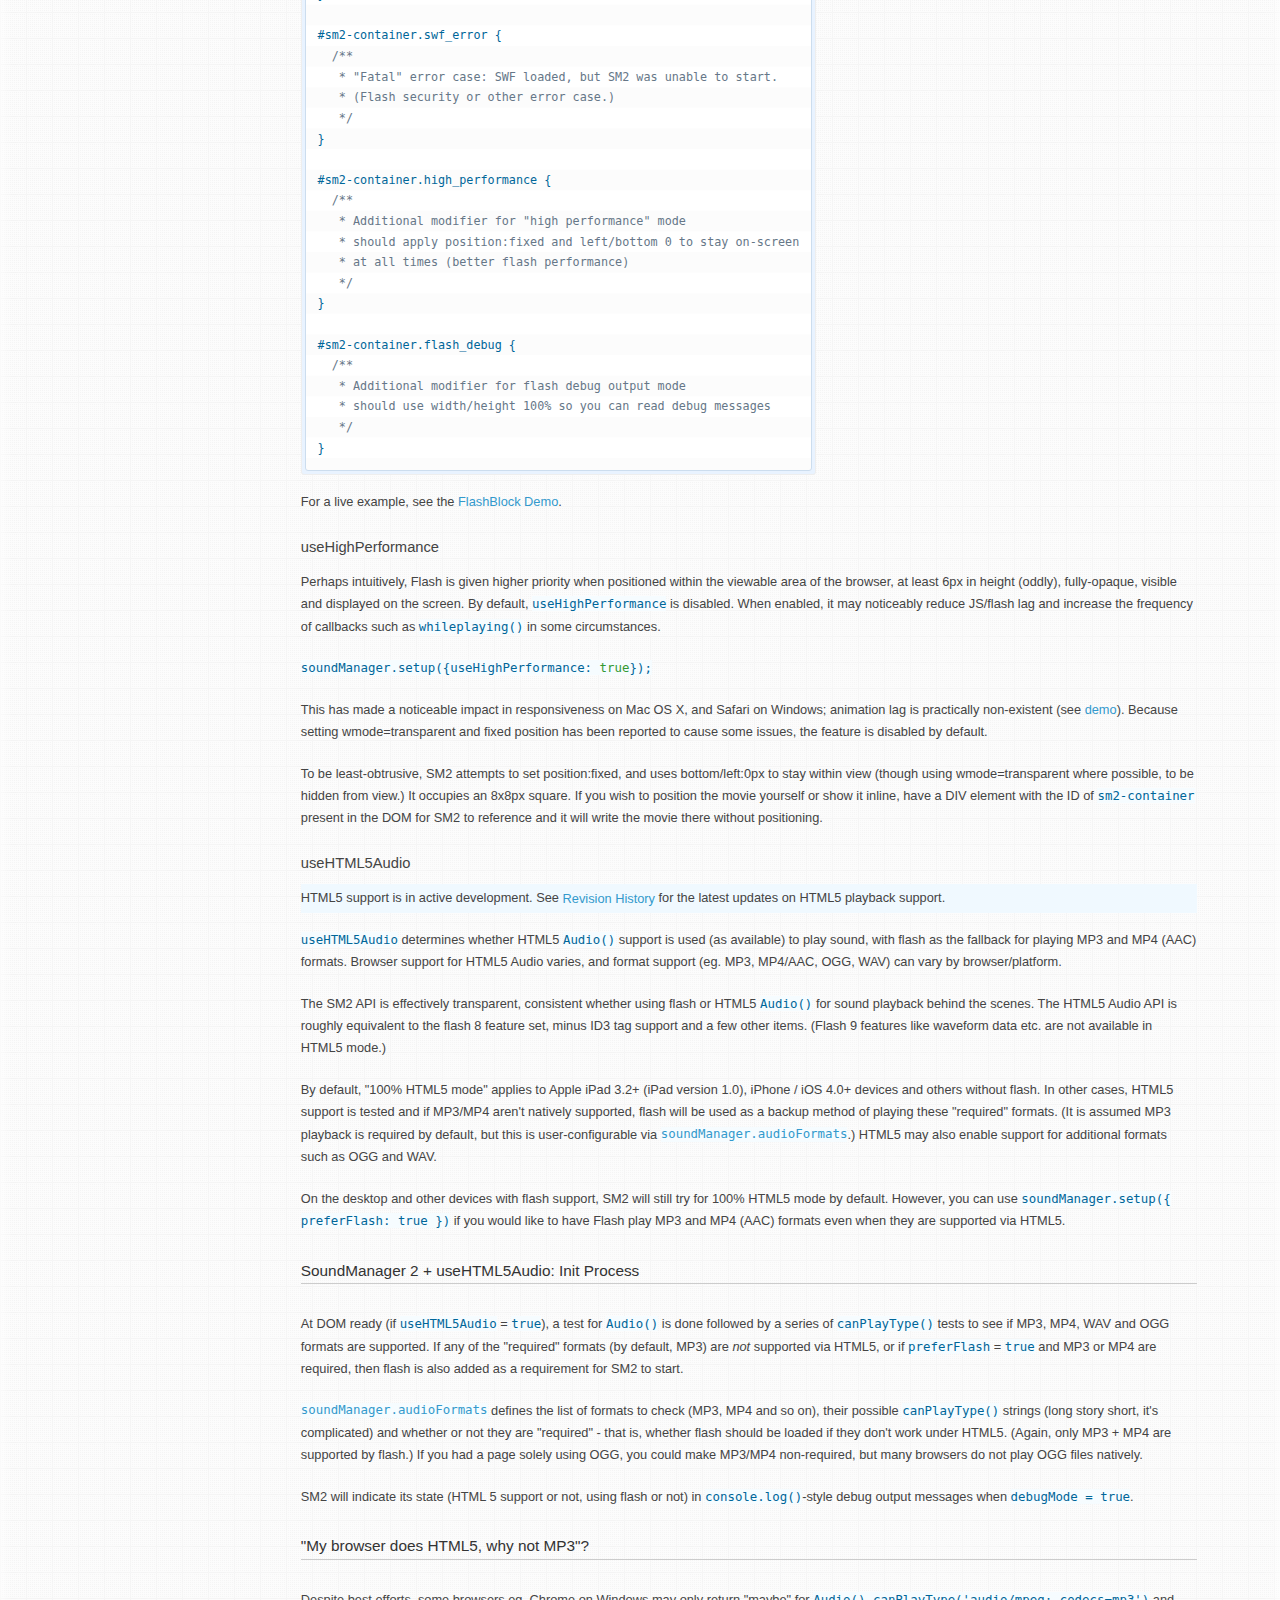
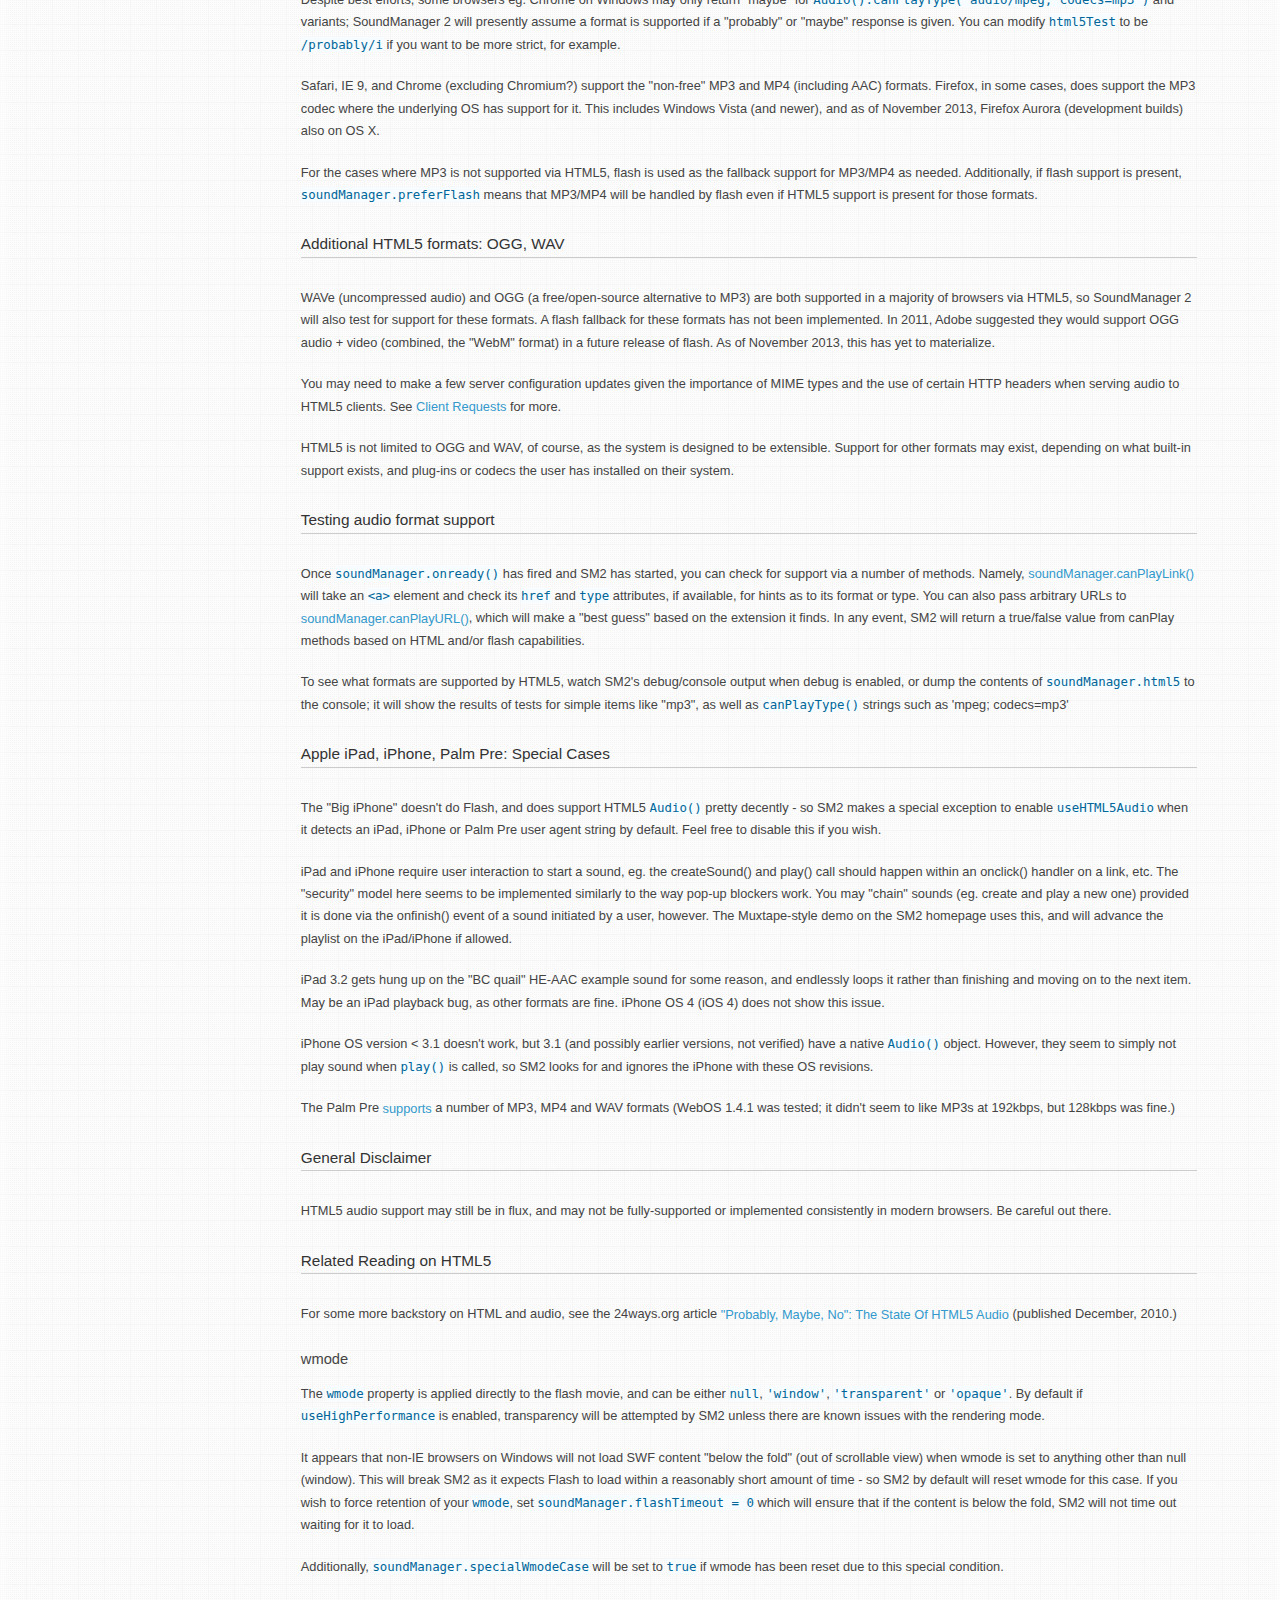
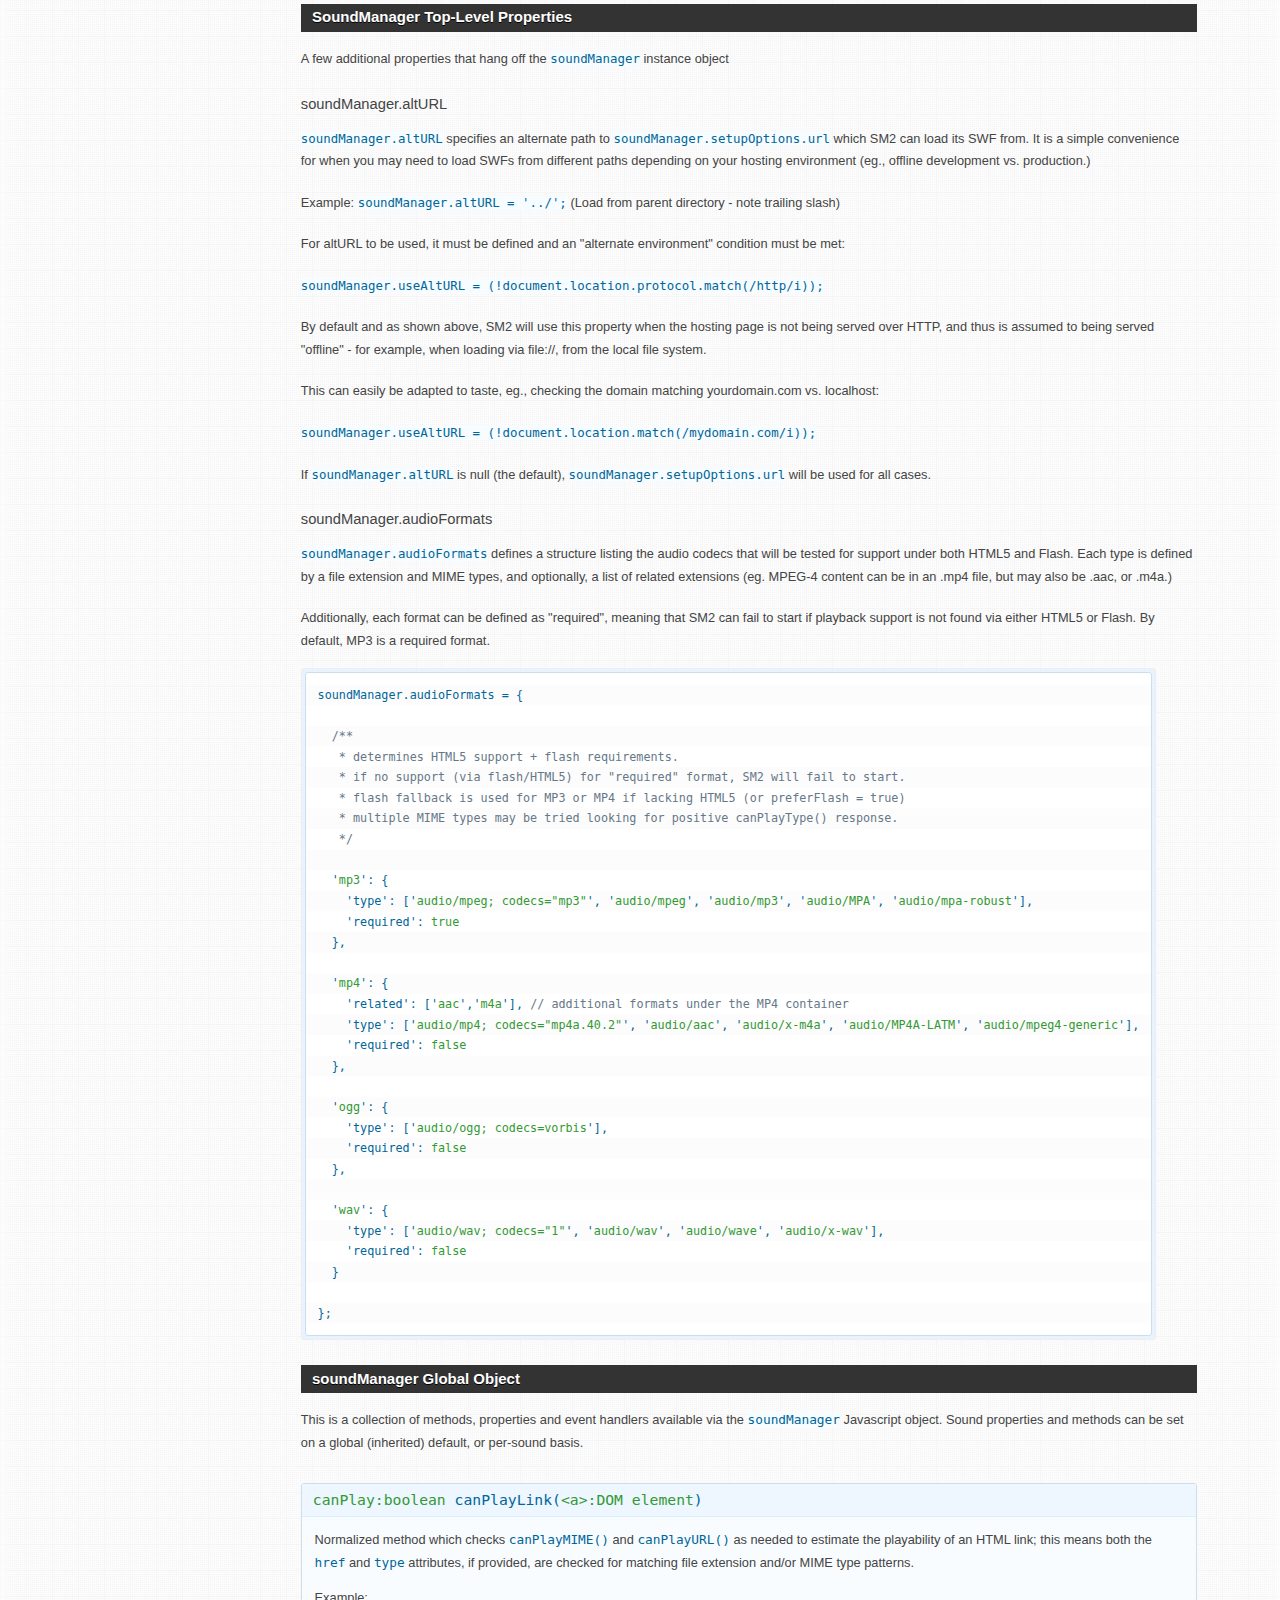
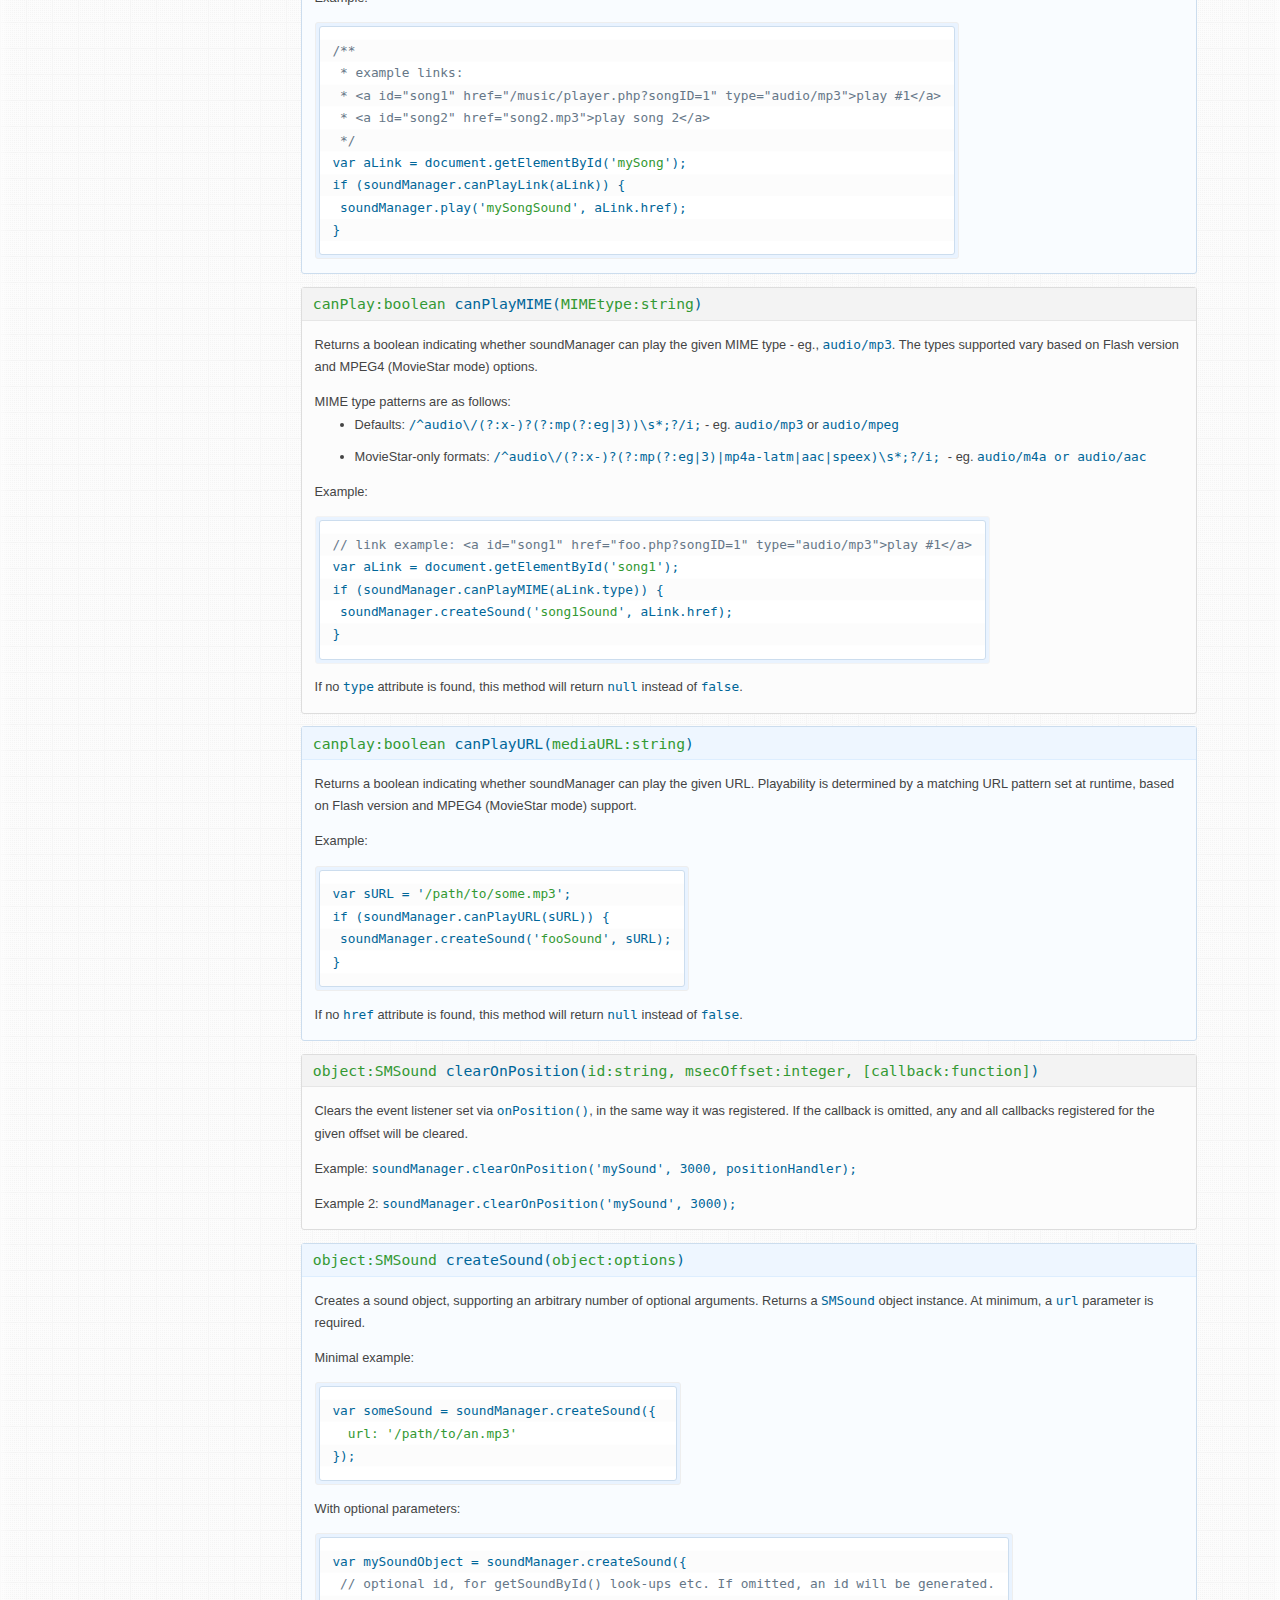
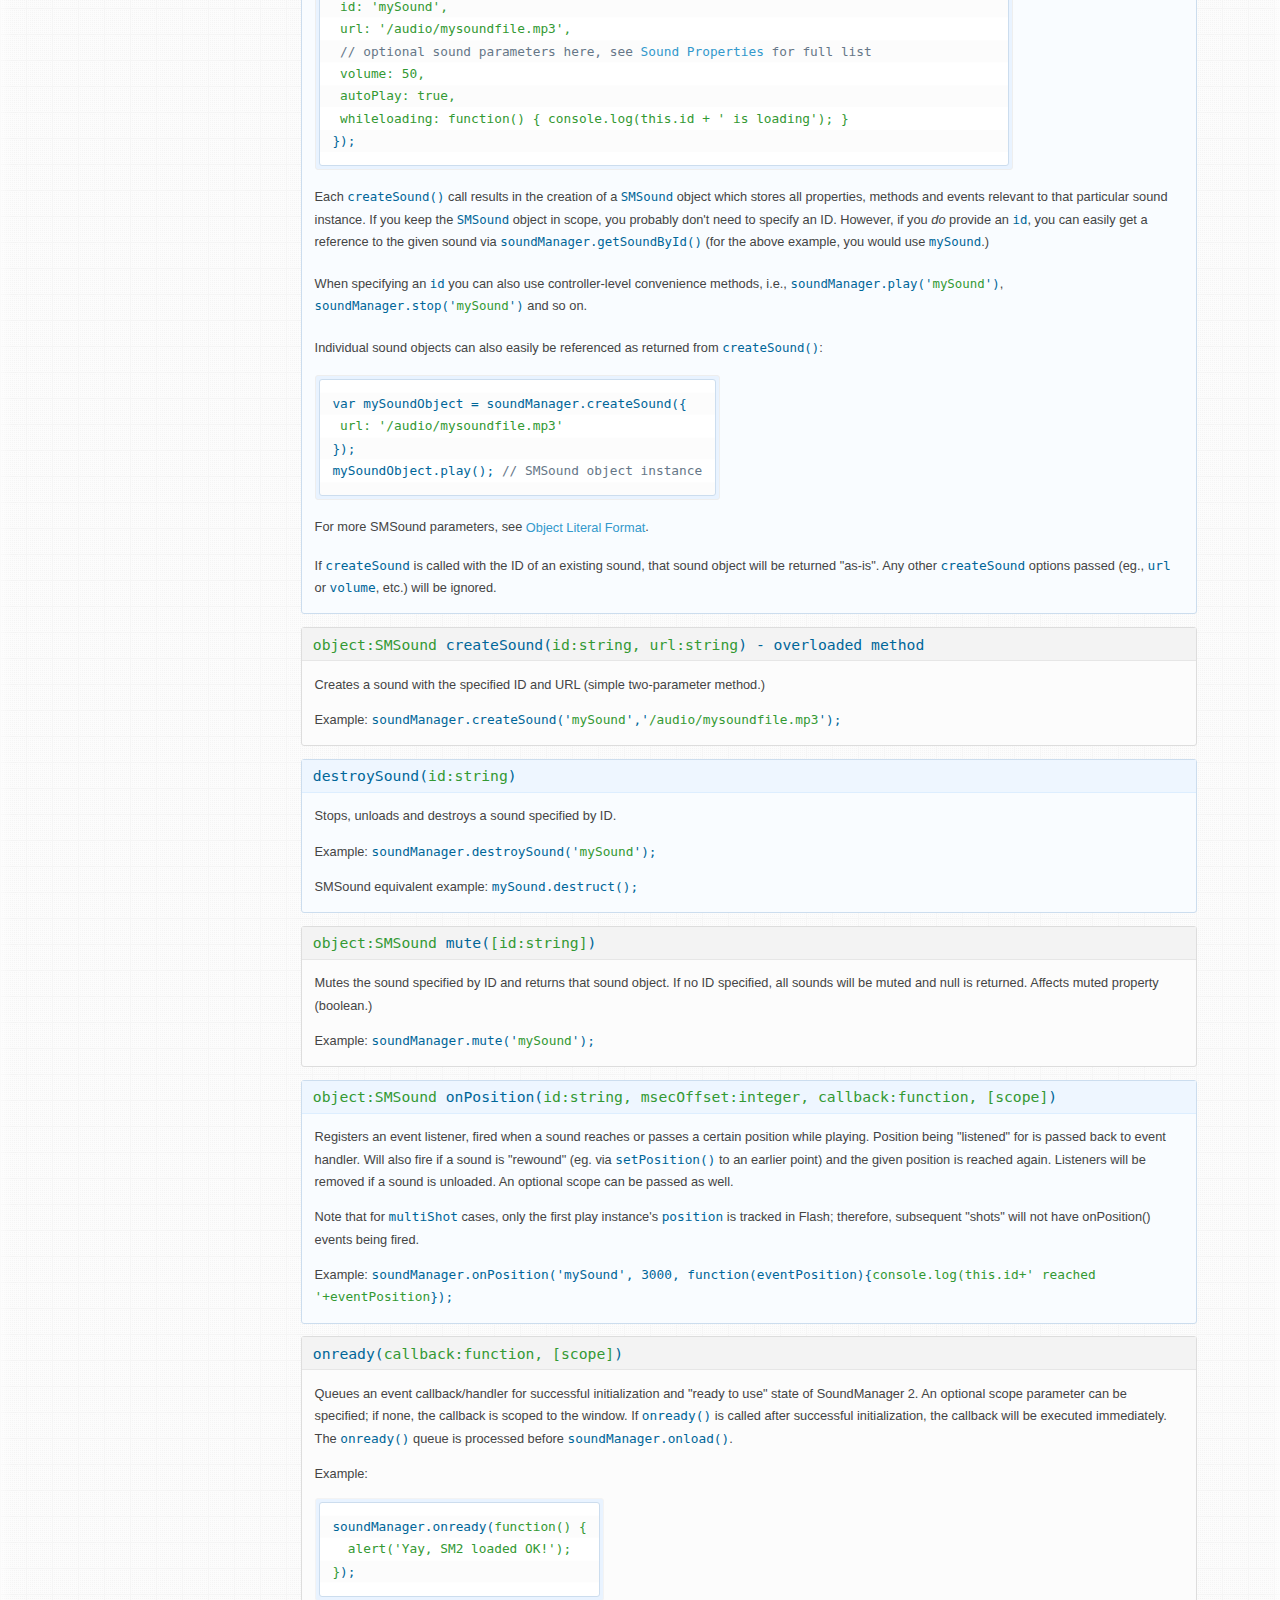
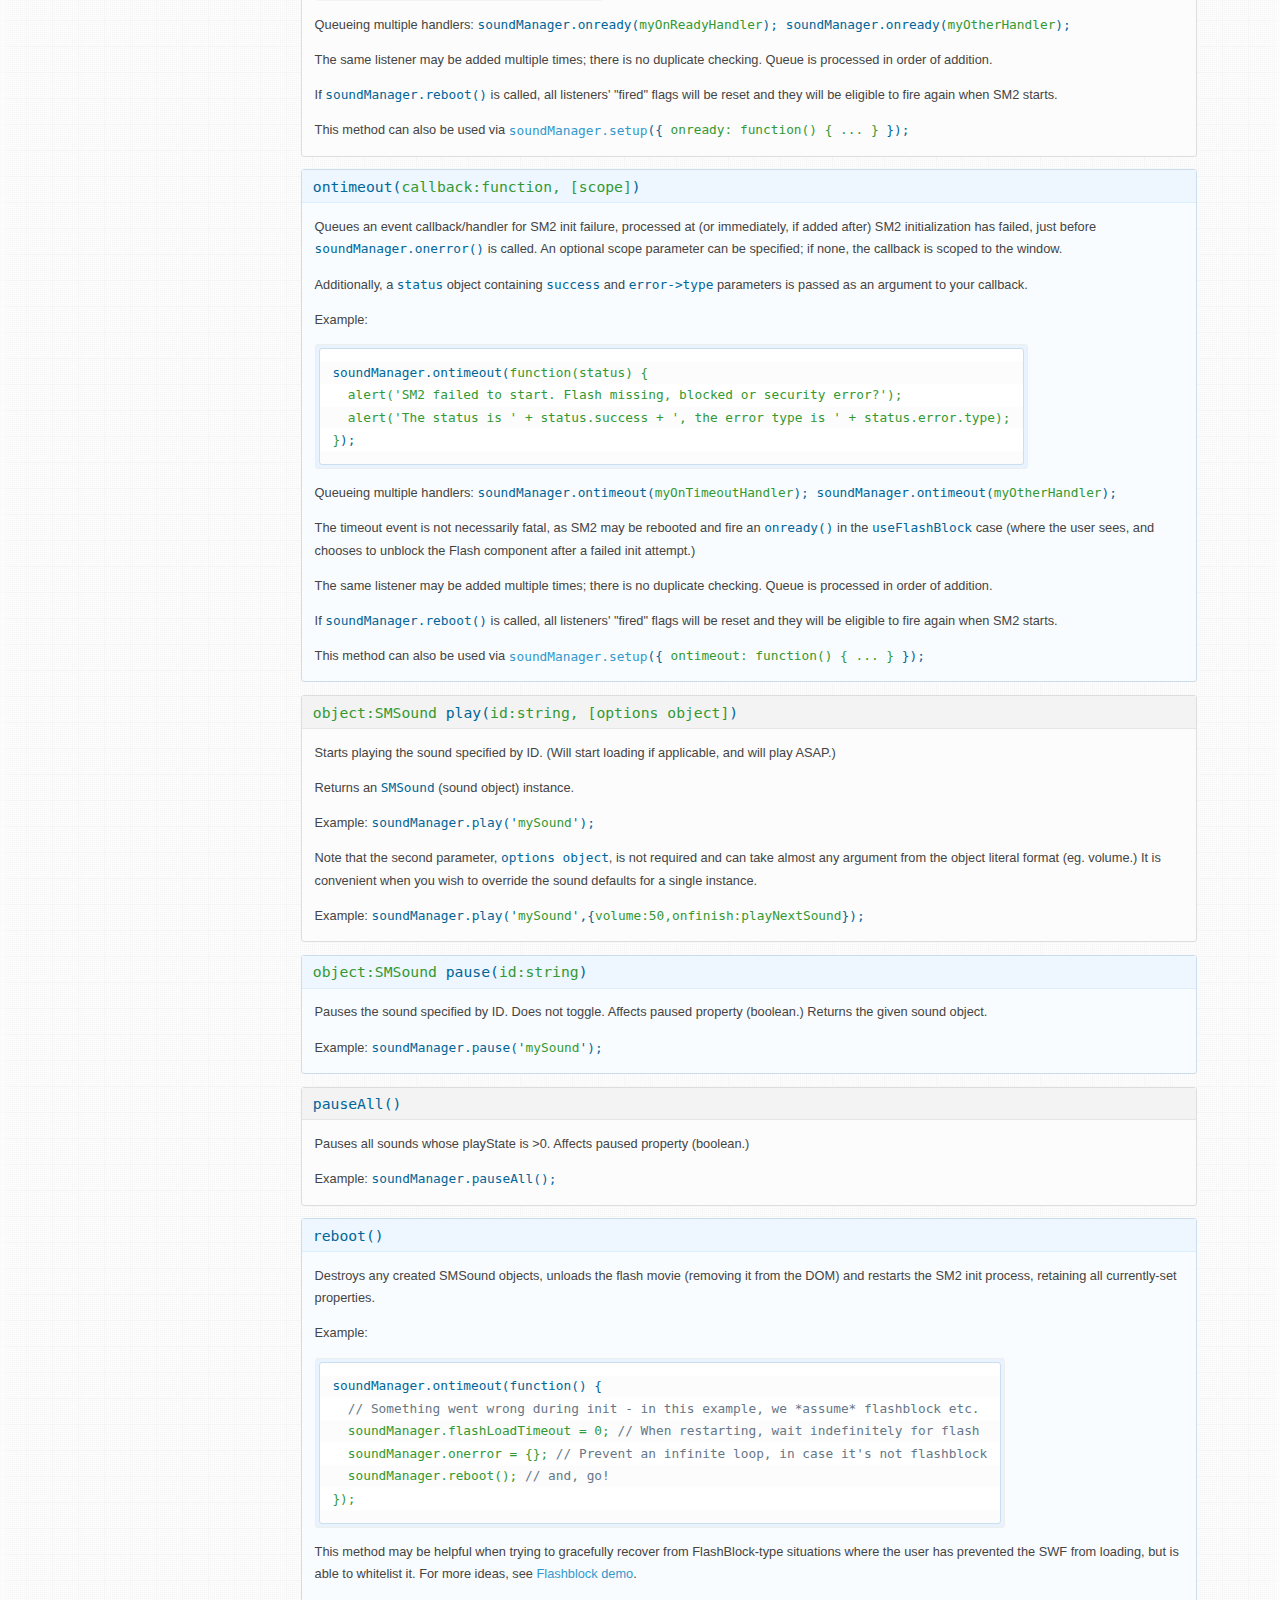
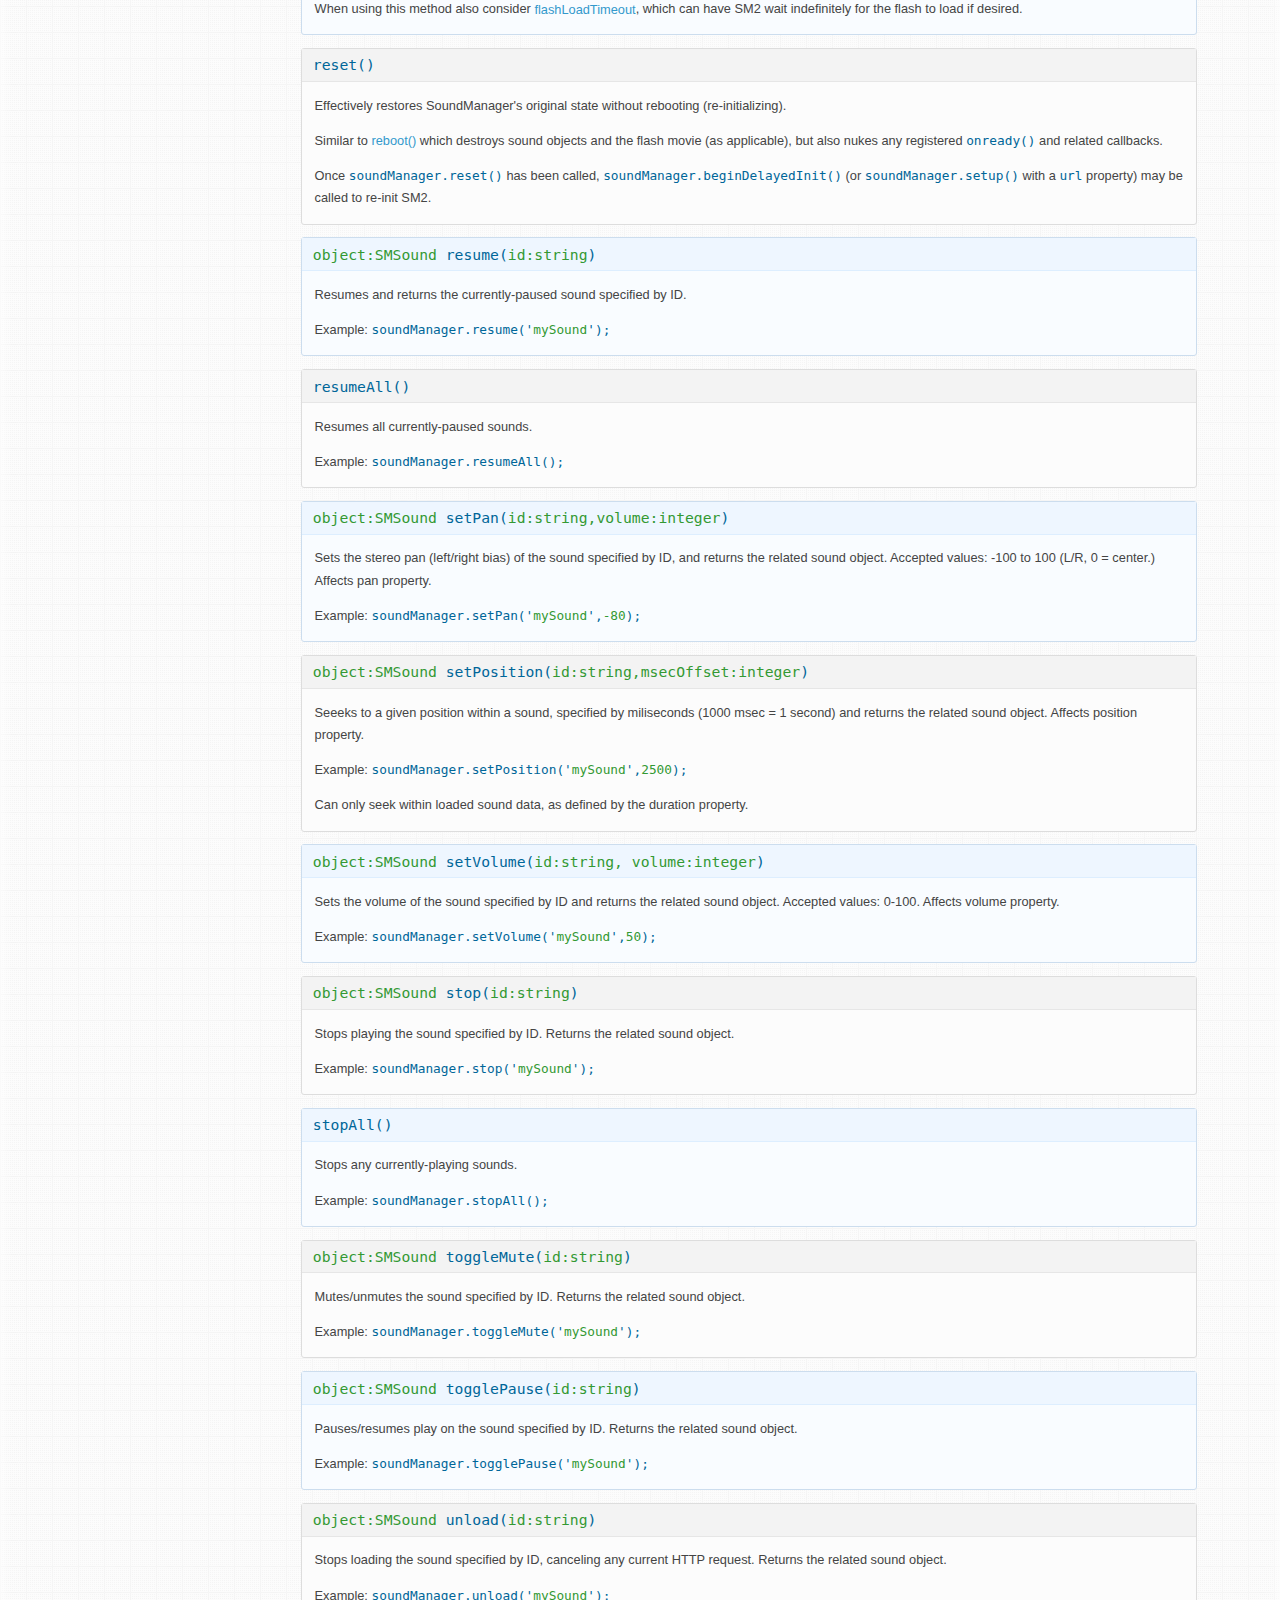
<file: daftpunk/soundmanager/doc/index.html>
<!DOCTYPE html PUBLIC "-//W3C//DTD XHTML 1.0 Strict//EN"
	"http://www.w3.org/TR/xhtml1/DTD/xhtml1-strict.dtd">
<html xmlns="http://www.w3.org/1999/xhtml" lang="en" xml:lang="en">
<head>
<title>SoundManager 2: Documentation</title>
<meta name="robots" content="noindex" />
<meta name="description" content="API documentation for SoundManager 2, a JavaScript-based MP3 and MP4 audio API. BSD licensed." />
<meta name="keywords" content="javascript sound, javascript audio, documentation, api documentation, soundmanager 2" />
<meta name="robots" content="all" />
<meta name="author" content="Scott Schiller" />
<meta name="copyright" content="Copyright (C) 1997 onwards Scott Schiller" />
<meta name="language" content="en-us" />
<meta http-equiv="Content-Type" content="text/html; charset=UTF-8" />
<link rel="stylesheet" type="text/css" media="screen" href="../demo/index.css" />
<link rel="stylesheet" type="text/css" media="screen" href="../demo/flashblock/flashblock.css" />
<script type="text/javascript" src="../script/soundmanager2.js"></script>
<script type="text/javascript" src="../demo/index.js"></script>
<script type="text/javascript">
soundManager.setup({
  useFlashBlock: false,
  debugMode: false,
  url: '../swf/'
});
</script>
</head>

<body id="doc" class="special">
	
<div id="content">

 <div id="top">

  <h1>SoundManager 2: Documentation</h1>

	<div id="nav">
	 <ul>

	  <li>
	   <a href="..">Home</a>
	  </li>

	  <li>
	   <a href="#">Demos</a>
	   <ul>
		<li><a href="../demo/template/">Basic Template</a></li>
		<li><a href="../demo/api/">API Examples</a></li>
	    <li><a href="../demo/play-mp3-links/" class="exclude">Playable MP3 links</a></li>
	    <li><a href="../demo/mp3-player-button/" class="exclude">Basic MP3 Play Button</a></li>
		<li><a href="../demo/page-player/">Muxtape-style UI</a></li>
		<li><a href="../demo/360-player/">360&deg; Player UI</a></li>
	    <li><a href="../demo/mpc/">Drum Machine (MPC)</a></li>
		<li><a href="../demo/animation/">DOM/Animation Demos</a></li>
		<li><a href="../demo/flashblock/">FlashBlock Handling</a></li>
	   </ul>
	  </li>

	  <li>
	   <a href="getstarted/">Getting Started</a>
	   <ul>
		<li><a href="getstarted/#how-sm2-works">How SoundManager 2 works</a></li>
		<li><a href="getstarted/#basic-inclusion">Including SM2 on your site</a></li>
		<li><a href="getstarted/#troubleshooting">Troubleshooting</a></li>
	   </ul>
	  </li>

	  <li>
	   <strong><a href="#">Documentation</a></strong>
	   <ul>
		<li><a href="#sm-config">SoundManager Properties</a></li>
		<li><a href="#sound-object-properties">Sound Object Properties</a></li>
		<li><a href="#smdefaults">Global Sound Defaults</a></li>
		<li><a href="#api">SoundManager Core API</a></li>
		<li><a href="#smsoundmethods">Sound Object (SMSound) API</a></li>
		<li><a href="generated/soundmanager2.html">Generated Documentation</a></li>
	   </ul>
	  </li>
	
	  <li>
	   <a href="download/">Download</a>
	   <ul>
		<li><a href="download/#latest">Get SoundManager 2</a></li>
		<li><a href="download/#revision-history">Revision History</a></li>
	   </ul>
	  </li>
	
	  <li>
	   <a href="technotes/">Technical Notes</a>
	   <ul>
		<li><a href="technotes/#requirements">System Requirements</a></li>
		<li><a href="technotes/#serving-audio">Serving To HTML5 + Flash Clients</a></li>
		<li><a href="technotes/#client-requests">How Clients Download Audio</a></li>
		<li><a href="technotes/#mobile-device-limitations">Mobile Device Limitations</a></li>
		<li><a href="technotes/#debug-output">Debug + Console Output</a></li>
	   </ul>
	  </li>

	  <li>
	   <a href="resources/">Resources</a>
	   <ul>
		<li><a href="resources/#licensing">Licensing</a></li>
		<li><a href="resources/#related">Related Projects</a></li>
		<li><a href="http://getsatisfaction.com/schillmania/products/schillmania_soundmanager_2/">SM2 support / discussion</a></li>
		<li><a href="http://www.schillmania.com/content/react/contact/">Contact Info @ Schillmania.com</a></li>
	   </ul>
	  </li>

	 </ul>
	 <div class="clear"></div>
	</div>
	
 </div>

 <div id="main-wrapper">

 <div id="main" class="triple">

  <div id="col3" class="c3">
 
  <!--
  <div id="get-satisfaction" class="box">
   <div id="gsfn_list_widget">
    <h2><a href="http://getsatisfaction.com/schillmania/products/schillmania_soundmanager_2/" title="User discussion, FAQs and support for SoundManager 2" rel="nofollow">Discussion / Support</a><span class="l"></span><span class="r"></span></h2>
    <div id="gsfn_content"></div>
    <div class="powered_by"><a href="http://getsatisfaction.com/" rel="nofollow">Get Satisfaction support network</a></div>
   </div>
  </div>
  -->

 <div id="shortcuts">

<!--
  <div class="box">

  <h2>Shortcuts<span class="l"></span><span class="r"></span></h2>

  <ul class="first">
   <li onclick="setFilter(event,'c-')" class="ignore">

    <ul>

     <li>Demos</li>
     <li>Getting Started</li>
     <li>Basic Use</li>
     <li>Download</li>
     <li>Requirements</li>
     <li>Limitations</li>

     <li>Debug Output</li>
     <li>Revision History</li>
     <li>About</li>
    </ul>

   </li>
  </ul>

  </div>
-->
 
  <div class="box">

  <h2>API Elements<span class="l"></span><span class="r"></span></h2>

  <p>SoundManager and SMSound API</p>

  <ul id="shortcuts-list" class="first">
   <li onclick="return setFilter(event,'f-')" class="ignore">

    <h3 class="wedge">SoundManager<span class="l"></span><span class="r"></span></h3>
	
    <h4>Properties</h4>
	<ul>
	 <li>allowScriptAccess</li>
     <li><a href="#soundmanager-alturl">altURL</a></li>
	 <li><a href="#soundmanager-audioformats">audioFormats</a></li>
	 <li><a href="#soundmanager-bgcolor">bgColor</a></li>
	 <li>consoleOnly</li>
	 <li><a href="#soundmanager-debugflash">debugFlash</a></li>
	 <li><a href="#soundmanager-debugmode">debugMode</a></li>
	 <li><a href="#smdefaults">defaultOptions</a></li>
	 <li class="flash9" title="Flash 9-only"><a href="#sound-properties-flash9">flash9Options</a></li>
     <li><a href="#soundmanager-features">features</a></li>
     <li><a href="#soundmanager-flashloadtimeout">flashLoadTimeout</a></li>
	 <li class="flash9" title="Flash 9+ only"><a href="#soundmanager-flashpollinginterval">flashPollingInterval</a></li>
     <li><a href="#soundmanager-flashversion">flashVersion</a></li>
	 <li><a href="#soundmanager-html5only">html5Only</a></li>
	 <li ><a href="#soundmanager-html5pollinginterval">html5PollingInterval</a></li>
     <li class="flash9" title="Flash 9.0r115+ only"><a href="#sound-properties-flash9">movieStarOptions</a></li>
     <li><a href="#soundmanager-preferflash">preferFlash</a></li>
	 <li><a href="#soundmanager-url">url</a></li>
	 <li>useConsole</li>
	 <li class="flash9" title="Flash 9+ only"><a href="#soundmanager-usefastpolling">useFastPolling</a></li>
     <li><a href="#soundmanager-useflashblock">useFlashBlock</a></li>
	 <li><a href="#soundmanager-highperformance">useHighPerformance</a></li>
     <li title="Beta-ish feature"><a href="#soundmanager-usehtml5audio">useHTML5Audio</a></li>
	 <li class="flash9" title="Flash 9.0r115+ only"><a href="#soundmanager-wmode">wmode</a></li>
	 <li>waitForWindowLoad</li>
	</ul>

    <h4>Methods</h4>
    <ul>
	 <li><a href="#soundmanager-canplaylink">canPlayLink()</a></li>
	 <li><a href="#soundmanager-canplaymime">canPlayMIME()</a></li>
     <li><a href="#soundmanager-canplayurl">canPlayURL()</a></li>
     <li><a href="#soundmanager-clearonposition">clearOnPosition()</a></li>
     <li><a href="#soundmanager-createsound">createSound()</a></li>
     <li><a href="#soundmanager-destroysound">destroySound()</a></li>
     <li class="flash9" title="Flash 9.0+ only"><a href="#soundmanager-getmemoryuse">getMemoryUse()</a></li>
     <li><a href="#soundmanager-getsoundbyid">getSoundById()</a></li>
     <li><a href="#soundmanager-load">load()</a></li>
     <li><a href="#soundmanager-mute">mute()</a></li>
     <li><a href="#soundmanager-ok">ok()</a></li>
     <li><a href="#soundmanager-onposition">onPosition()</a></li>
     <li><a href="#soundmanager-pause">pause()</a></li>
     <li><a href="#soundmanager-pauseall">pauseAll()</a></li>
     <li><a href="#soundmanager-play">play()</a></li>
     <li><a href="#soundmanager-reboot">reboot()</a></li>
     <li class="new"><a href="#soundmanager-reset" title="New feature">reset()</a></li>
     <li><a href="#soundmanager-resume">resume()</a></li>
     <li><a href="#soundmanager-resumeall">resumeAll()</a></li>
     <li class="recent"><a href="#soundmanager-setup" title="Recently-added feature">setup()</a></li>
     <li><a href="#soundmanager-setpan" title="Flash-only feature">setPan()</a></li>
     <li><a href="#soundmanager-setposition">setPosition()</a></li>
     <li><a href="#soundmanager-setvolume">setVolume()</a></li>
     <li><a href="#soundmanager-supported">supported()</a></li>
     <li><a href="#soundmanager-stop">stop()</a></li>
     <li><a href="#soundmanager-stopall">stopAll()</a></li>
	 <li><a href="#soundmanager-togglemute">toggleMute()</a></li>
     <li><a href="#soundmanager-togglepause">togglePause()</a></li>
     <li><a href="#soundmanager-unload">unload()</a></li>
     <li><a href="#soundmanager-unmute">unmute()</a></li>
    </ul>

    <h4>Events (Callbacks)</h4>
    <ul>
     <li><a href="#soundmanager-onready">onready()</a></li>
     <li><a href="#soundmanager-ontimeout">ontimeout()</a></li>
    </ul>

   </li>

   <li onclick="setFilter(event,'s-')" class="ignore">

    <h3 class="wedge">SMSound <span class="archive">(Sound Object)</span><span class="l"></span><span class="r"></span></h3>

    <h4>Parameters (Instance Options)</h4>
    <ul>
     <li>autoLoad</li>
     <li>autoPlay</li>
     <li title="Flash 9.0r115+ only" class="flash9">bufferTime</li>
     <li title="Flash 9+ only" class="flash9"><a href="#smsound-eqdata">eqData</a></li>
     <li><a href="#smsound-from">from</a></li>
     <li><a href="#smsound-id">id</a></li>
     <li title="Flash 9.0r115+ only" class="flash9">isMovieStar</li>
     <li>loops</li>
     <li>multiShot</li>
     <li>multiShotEvents</li>
     <li>pan</li>
     <li title="Flash 9+ only" class="flash9"><a href="#smsound-peakdata">peakData</a></li>
     <li><a href="#smsound-position">position</a></li>
     <li title="Flash 9+ only" class="flash9"><a href="#smsound-serverurl">serverURL</a></li>
     <li>stream</li>
     <li><a href="#smsound-to">to</a></li>
     <li><a href="#smsound-type">type</a></li>
     <li><a href="#smsound-url">url</a></li>
     <li><a href="#smsound-usepolicyfile">usePolicyFile</a></li>
     <li>volume</li>
     <li title="Flash 9+ only" class="flash9"><a href="#smsound-waveformdata">waveformData</a></li>
    </ul>

    <h4>Dynamic Properties</h4>
    <ul>
     <li><a href="#smsound-buffered">buffered</a></li>
     <li><a href="#smsound-bytesloaded">bytesLoaded</a></li>
     <li><a href="#smsound-bytestotal">bytesTotal</a></li>
	 <li title="Flash 9+ only" class="flash9"><a href="#smsound-isbuffering">isBuffering</a></li>
     <li title="Flash 9+ only" class="flash9"><a href="#smsound-connected">connected</a></li>
     <li><a href="#smsound-duration">duration</a></li>
     <li><a href="#smsound-durationestimate">durationEstimate</a></li>
     <li><a href="#smsound-ishtml5">isHTML5</a></li>
     <li><a href="#smsound-loaded">loaded</a></li>
     <li><a href="#smsound-muted">muted</a></li>
     <li><a href="#smsound-paused">paused</a></li>
     <li><a href="#smsound-playstate">playState</a></li>
     <li><a href="#smsound-position">position</a></li>
     <li><a href="#smsound-readystate">readyState</a></li>
    </ul>

    <h4>Events</h4>
    <ul>
     <li title="Flash 9+ only" class="flash9"><a href="#smsound-onbufferchange">onbufferchange</a></li>
     <li title="Flash 9+ only" class="flash9"><a href="#smsound-onconnect">onconnect</a></li>
     <li title="Flash 9.0.r115+" class="flash9"><a href="#smsound-ondataerror">ondataerror</a></li>
     <li><a href="#smsound-onfinish">onfinish</a></li>
     <li><a href="#smsound-onload">onload</a></li>
     <li><a href="#smsound-onpause">onpause</a></li>
     <li><a href="#smsound-onplay">onplay</a></li>
     <!--
     <li><a href="#smsound-onposition-event">onposition</a></li>
     -->
     <li><a href="#smsound-onresume">onresume</a></li>
     <li title="HTML5 only"><a href="#smsound-onsuspend">onsuspend</a></li>
     <li><a href="#smsound-onstop">onstop</a></li>
     <li><a href="#smsound-onid3">onid3</a></li>
     <li><a href="#smsound-whileloading">whileloading</a></li>
     <li><a href="#smsound-whileplaying">whileplaying</a></li>
    </ul>

    <h4>Methods</h4>
    <ul>
     <li><a href="#smsound-destruct">destruct()</a></li>
     <li><a href="#smsound-load">load()</a></li>
     <li><a href="#smsound-clearonposition">clearOnPosition()</a></li>
     <li><a href="#smsound-onposition">onPosition()</a></li>
     <li><a href="#smsound-mute">mute()</a></li>
     <li><a href="#smsound-pause">pause()</a></li>
     <li><a href="#smsound-play">play()</a></li>
     <li><a href="#smsound-resume">resume()</a></li>
     <li><a href="#smsound-setpan">setPan()</a></li>
     <li><a href="#smsound-setposition">setPosition()</a></li>
     <li><a href="#smsound-setvolume">setVolume()</a></li>
     <li><a href="#smsound-stop">stop()</a></li>
     <li><a href="#smsound-togglemute">toggleMute()</a></li>
     <li><a href="#smsound-togglepause">togglePause()</a></li>
     <li><a href="#smsound-unload">unload()</a></li>
     <li><a href="#smsound-unmute">unmute()</a></li>
    </ul>

   </li>
  </ul>
  
  <!-- /.box -->
  </div>

  </div>

	</div>
	
	<div class="clear"></div>


	<div id="filter-box" class="columnar">

	 <div class="c1">
	  <div id="reset-filter"></div>
     </div>

	 <div class="c2">
	  <div id="search-results"><!-- search results for %s --></div>
         </div>

	</div>

	<div id="soundmanager-properties" class="columnar">

		<div class="c2">

		  <h3 id="soundmanager-setup">SoundManager Properties: soundManager.setup()</h3>

	      <p>
			Just getting started? See <a href="getstarted/#basic-inclusion">the basics</a>. For nicely-formatted, annotated source code, see the <a href="generated/soundmanager2.html">pretty-printed version</a>.
		  </p>

		  <div class="f-block f-useconsole f-consoleonly f-waitforwindowload f-allowscriptaccess f-bgcolor f-setup">

		  <p class="in">The soundManager object has many configurable properties which set debug mode, determine the flash movie path and other behaviours.</p>
		
		  <p>When configuring soundManager for your use, <code>soundManager.setup()</code> is the method used to assign these options; for example, <code>soundManager.setup({ url: '/path/to/swfs/', flashVersion: 9 });</code></p>

          <p>You should call the setup method before "DOM Ready", which is when SM2 applies configuration and starts up.</p>

		  <p>Below are the <i>default</i> settings for SoundManager 2, which are appropriate for the majority of use cases - you shouldn't need to change them. These parameters are defined and stored in <code>soundManager.setupOptions</code>.</p>

          <p><b>Note</b>: The only property requiring customization is <code>url</code> - this defines the path used to look for the appropriate flash SWF for driving audio when HTML5 is not available. (If not specified, the current working path is used.) Aside from flash-specific items like <code>url</code> and <code>flashVersion</code>, most properties can be set after "DOM Ready" without issue.</p>

<div id="sm2-properties" class="small code block">

	<ul class="code code-block">

		<li>
			<div>url: '<em>/path/to/swf-files/</em>',</div>
			<span>// the directory where SM2 can find the flash movies (soundmanager2.swf, soundmanager2_flash9.swf and debug versions etc.) Note that SM2 will append the correct SWF file name, depending on flashVersion and debugMode settings.</span>
		</li>

		<li>
			<div>allowScriptAccess: '<em>always</em>',</div>
			<span>// for scripting the SWF (object/embed property), 'always' or 'sameDomain'</span>
		</li>

		<li>
			<div>bgColor: '<em>#ffffff</em>',</div>
			<span>// SWF background color. N/A when wmode = 'transparent'</span>
		</li>

		<li>
			<div>consoleOnly: <em>true</em>,</div>
			<span>// if console is being used, do not create/write to #soundmanager-debug</span>
		</li>

		<li>
			<div>debugMode: <em>true</em>,</div>
			<span>// enable debugging output (console.log() with HTML fallback)</span>
		</li>

		<li>
			<div>debugFlash: <em>false</em>,</div>
			<span>// enable debugging output inside SWF, troubleshoot Flash/browser issues</span>
		</li>

		<li>
			<div>flashVersion: <em>8</em>,</div>
			<span>// flash build to use (8 or 9.) Some API features require 9.</span>
		</li>

		<li>
			<div>flashPollingInterval: <em>null</em>,</div>
			<span>// msec affecting whileplaying/loading callback frequency. If null, default of 50 msec is used.</span>
		</li>

		<li>
			<div>html5PollingInterval: <em>null</em>,</div>
			<span>// msec affecting whileplaying/loading callback frequency. If null, native HTML5 update events are used.</span>
		</li>

		<li>
			<div>html5Test: <em>/^(probably|maybe)$/i</em>,</div>
			<span>// HTML5 Audio() format support test. Use /^probably$/i; if you want to be more conservative.</span>
		</li>

		<li>
			<div>flashLoadTimeout: <em>1000</em>,</div>
			<span>// msec to wait for flash movie to load before failing (0 = infinity)</span>
		</li>

		<li>
			<div>idPrefix: <em>'sound'</em>,</div>
			<span>// if an id is not provided to createSound(), this prefix is used for generated IDs - 'sound0', 'sound1' etc.</span>
		</li>


		<li>
			<div>noSWFCache: <em>false</em>,</div>
			<span>// if true, appends ?ts={date} to break aggressive SWF caching.</span>
		</li>

		<li>
			<div>preferFlash: <em>true</em>,</div>
			<span>// overrides useHTML5audio. if true and flash support present, will try to use flash for MP3/MP4 as needed since HTML5 audio support is still quirky in browsers.</span>
		</li>

		<li>
			<div>useConsole: <em>true</em>,</div>
			<span>// use console.log() if available (otherwise, writes to #soundmanager-debug element)</span>
		</li>

		<li>
			<div>useFlashBlock: <em>false</em>,</div>
			<span>// requires flashblock.css, <a href="../demo/flashblock/" title="SoundManager 2: Flash blocking demos">see demos</a> - allow recovery from flash blockers. Wait indefinitely and apply timeout CSS to SWF, if applicable.</span>
		</li>

		<li>
			<div>useHighPerformance: <em>false</em>,</div>
			<span>// position:fixed flash movie can help increase js/flash speed, minimize lag</span>
		</li>

		<li>
			<div>useHTML5Audio: <em>true</em>,</div>
			<span>// use <a href="#soundmanager-usehtml5audio">HTML5 Audio()</a> where supported. Some browsers may not support "non-free" MP3/MP4/AAC codecs. Ideally, transparent vs. Flash API where possible.</span>
		</li>

		<li>
			<div>waitForWindowLoad: <em>false</em>,</div>
			<span>// force SM2 to wait for window.onload() before trying to call soundManager.onready()</span>
		</li>

		<li>
			<div>wmode: <em>null</em></div>
			<span>// flash rendering mode - null, 'transparent', or 'opaque' (last two allow z-index)</span>
		</li>


	</ul>

</div>

		  	  <p><b>Legacy support note:</b> The new approach defines top-level properties in <code>soundManager.setupOptions</code>. The old approach was to assign properties directly to the soundManager instance. Thus, when <code>soundManager.setup({ url: ... });</code> is called, the updated property value is assigned to both <code>soundManager.setupOptions.url</code> <i>and</i> <code>soundManager.url</code>. You can assign <code>soundManager.url</code> directly as with the old method, but it is recommended to use the new <code>setup()</code>-based method for forward compatibility.</p>

<div id="sm2-setup-extra-properties">

			<h4>Bonus: Extended soundManager.setup() Parameters</h4>

			<p>As it is common to configure soundManager properties and related events all at once, you can also pass <code>onready</code> and <code>ontimeout</code> parameters which will be called as if you had used <code>soundManager.onready()</code> and <code>soundManager.ontimeout()</code>.</p>

			<p>You can also provide values from the following top-level soundManager properties:</p>

			<ul>
				<li><code>defaultOptions: {...}</code> (global defaults for new sound objects)</li>
				<li><code>flash9Options: {...}</code> (API feature options specific to Flash 9)</li>
				<li><code>movieStarOptions: {...}</code> (Flash 9-only NetStream/RTMP-specific options)</li>
			</ul>
			
<pre class="block"><code>soundManager.setup({
  url: <span>'/path/to/swfs/'</span>,
  flashVersion: <span>9</span>,
  preferFlash: <span>false</span>, <span><span>// prefer 100% HTML5 mode, where both supported</span></span>
  onready: function() {
    <span><span>// console.log('SM2 ready!');</span></span>
  },
  ontimeout: function() {
    <span><span>// console.log('SM2 init failed!');</span></span>
  },
  defaultOptions: {
    <span><span>// set global default volume for all sound objects</span></span>
    volume: <span>33</span>
  }
});</code></pre>

			</div>

		   </div>

		   <div class="f-block f-debugflash">
		    <h4 id="soundmanager-debugflash">debugFlash</h4>
		    <p class="in"><code>soundManager.debugFlash</code> configures SM2's flash debugging output, disabled (false) by default. When enabled, the Flash portion of SM2 will write debug statements within the Flash movie. This can be useful for troubleshooting Flash/JS/browser (ExternalInterface) issues and so on.</p>
			<p>A CSS class of <code>flash_debug</code> will also be appended to the Flash <code>#sm2-container</code> DIV element when enabled, if you wish to style it differently.</p>
		    <p>For a live example, see <a href="getstarted/#flashdebug" title="SoundManager 2 flash debug output demo">Flash Movie Debug Output</a> in the Troubleshooting section.</p>
		   </div>

		   <div class="f-block f-debugmode">
		    <h4 id="soundmanager-debugmode">debugMode</h4>
		    <p class="in"><code>soundManager.debugMode</code> configures SM2's debug behaviour, enabled (true) by default. When enabled, SoundManager 2 will write console-like output to <code>console.log()</code>-style javascript interfaces, and/or an HTML element with the ID <code>soundmanager-debug</code> (will be created if not found in the DOM at runtime.)</p>
		    <p>For a live example of debug output, see <a href="technotes/#debug-output" title="SoundManager 2 debug output demo">Debug + Console Output</a>.</p>
		   </div>

			<div class="f-block f-flashversion">

		      <h4 id="soundmanager-flashversion">flashVersion</h4>

		      <p class="in">SoundManager 2 started with a Flash 8 base requirement, but can also use Flash 9 and take advantages of some unique features Flash 9 offers. By default Flash 8 will be used, but the version can be easily changed by setting <code>flashVersion</code> appropriately.</p>

		      <p class="in">Example: <code>soundManager.setup({ <span>flashVersion: 9</span> });</code></p>

		      <p class="in">The Flash 8 version is <code>soundmanager2.swf</code>, and the flash 9 version is <code>soundmanager2_flash9.swf</code>, accordingly. Note that only Flash 8 and Flash 9 are supported at this time; other values will result in errors.</p>

			</div>

			<div class="f-block f-flashversion">

		    <p>Flash 9-only features:</p>

		    <ul>
		     <li class="in">MPEG-4 (HE-AAC/H.264) audio support</li>
		     <li class="in">True "multi-shot" sound behaviour. <code>play()</code> can be called multiple times, giving a layered, "chorus" effect. Sound will also fire <code>onfinish()</code> multiple times. (Previous behaviour did not layer sounds, but would re-play a single instance.)</li>
		     <li class="in"><code>waveformData</code> array: 256 waveform data values available while playing sound</li>
		     <li class="in"><code>eqData</code> array: 256 EQ spectrum data values available while playing sound</li>
		     <li class="in"><code>peakData</code> object: Left and right channel peak/volume data available while playing sound</li>
		    </ul>
		
		    </div>

		  <div class="f-block f-flashloadtimeout">
		        <h4 id="soundmanager-flashloadtimeout">flashLoadTimeout</h4>
			<p class="in">After initializing the flash component during start-up, SM2 will wait for a defined period of time before timing out and calling <code>soundManager.onerror()</code>.</p>
			<p>The default value is 1000 (msec.) Setting a value of 0 disables the timeout and makes SM2 wait indefinitely for a call from the flash component. If you want to handle flash block-type situations, see <a href="#soundmanager-useflashblock" onclick="resetFilter()">soundManager.useFlashBlock</a>.</p>
			<p>Setting this parameter to 0 may be useful when attempting to gracefully recover from a flashBlock situation, where the user has whitelisted the movie after it was blocked etc.</p>
			<p>Note that when the timeout is disabled, soundManager will not fire its onerror() handler if there is an error at the flash loading stage.</p>
		  </div>

		  <div class="f-block f-flashpollinginterval f-usefastpolling f-usehighperformance">
			<h4 id="soundmanager-flashpollinginterval">flashPollingInterval</h4>
			<p>Setting this will override <code>useFastPolling</code>, and defines the interval of the internal flash timer used for callbacks to sound events like <code>whileloading()</code> and <code>whileplaying()</code>. For example, set this to 200 to have 200ms intervals. This is useful in the case where your callbacks are CPU intensive, or you simply wish to throttle your calls to be more CPU-conservative.</p>
		  </div>

		  <div class="f-block f-html5pollinginterval">
			<h4 id="soundmanager-html5pollinginterval">html5PollingInterval</h4>
			<p>Setting this will enable a single interval that will affect the frequency of event callbacks such <code>whileplaying()</code> for HTML5 sounds, with the exclusion of mobile devices. If null, native HTML5 update events are used. The frequency of native events may vary widely across browsers, and may exceed 500 msec on mobile and other resource-limited devices.</p>
			<p>By default, Flash uses a 50-msec timer interval and this is a reasonable value to apply to <code>html5PollingInterval</code> for desktop use cases.</p>
		  </div>

		  <div class="f-block f-preferflash">
			<h4 id="soundmanager-preferflash">preferFlash</h4>
			<p>This property handles "mixed-mode" HTML5 + flash cases, and may prevent 100% HTML5 mode when enabled depending on the configuration of <a href="#soundmanager-audioformats">soundManager.audioFormats</a>. In the event HTML5 supports the default "required" formats (presently MP3), and <code>preferFlash</code> is true (and flash is installed), flash will be used for MP3/MP4 content while allowing HTML5 to play OGG, WAV and other supported formats.</p>
			<p><em>Important note:</em> Because HTML5 audio has some bugs across various browsers and operating systems, <code>preferFlash</code> is <code>true</code> by default to help ensure MP3/MP4 play consistently. If set to <code>false</code> or flash is not available, "HTML5-only" mode will kick in and will apply to all formats.</p>
			<p>To encourage 100% HTML5 mode, call <code>soundMangager.setup({ preferFlash: false })</code> and then Flash will not be used for MP3/MP4 playback, provided that HTML5 supports them.</p>
		  </div>

		   <div class="f-block f-url">
		    <h4 id="soundmanager-url">url</h4>
		    <p class="in"><code>soundManager.url</code>, applied via <code>soundManager.setup()</code>, specifies the "online", generally HTTP-based path which SM2 will load .SWF movies from. The "local" (current) path of <code>./</code> will be used by default. The appropriate .SWF required (depending on the desired Flash version) will be appended to the URL.</p>
		    <p class="in">Example: <code>soundManager.setup({ url: '<span>/path/to/swf-directory/</span>' });</code> (Note trailing slash)</p>
			<p>For a simple demo of this in action, see the <a href="../demo/template/">basic template</a>.</p>
		    <p class="in">For cases where SM2 is being used "offline" in non-HTTP cases (eg., development environments), see <code>altURL</code>.</p>
		   </div>

		  <div class="f-block f-usefastpolling f-usehighperformance f-flashpollinginterval">
			<h4 id="soundmanager-usefastpolling">useFastPolling</h4>
			<p>By default <code>useFastPolling = false</code>, and thus SoundManager uses a 50-millisecond timer inside Flash when polling for updated sound properties such as <code>bytesLoaded</code> and data and event callbacks eg. <code>whileloading()</code>, <code>whileplaying()</code> and so on. With <code>useFastPolling = true</code>, a 10-msec timer is used and callback frequency may noticeably increase. This is best combined with <code>useHighPerformance</code> for optimal results.</p>
		  </div>

		  <div class="f-block f-useflashblock">
			<h4 id="soundmanager-useflashblock">useFlashBlock</h4>
			<p>Flash blockers (eg. FlashBlock, "Click To Flash") can prevent the flash portion of SM2 from loading, which will cause a start-up error with a time-out.</p>
			<p>SM2 historically has kept the flash movie off-screen and out of view, and thus the user could not click on and unblock it. Now with <code>useFlashBlock = true</code>, the movie positioning can be handled by CSS. The initial state is still off-screen by default, but will change to be in view when a blocking (time-out) situation may be encountered. You can also edit the CSS to taste, of course.</p>
			<p>When starting up, CSS classes are appended to the <code>#sm2-container</code> DIV (which you can provide, or SM2 will create and append to the document.) The CSS classes change with the state of SM2's start-up, eg. <code>#sm2-container.swf_timedout { border:1px solid red; }</code> could be used to highlight the movie to the user for unblocking and so on.</p>
			<p>Setting <code>useFlashBlock = true</code> will cause SM2 to wait infinitely for the Flash content to load after an initial (non-fatal) timeout, having already waited for <code>flashLoadTimeout</code> to pass. If <code>flashLoadTimeout = 0</code>, SM2 will immediately go into "flash block mode" on start-up.</p>
			<p>The relevant CSS is as follows:</p>
<pre class="small block"><code>#sm2-container {
 <span><span>/**
  * Initial/default state...
  * position:absolute/off-screen, or left/top:0
  */</span></span>
}

#sm2-container.swf_timedout {
  <span><span>/**
   * Didn't load before time-out, show to user.
   * Maybe highlight on-screen, red border, etc..? 
   */</span></span>
}

#sm2-container.swf_unblocked {
  <span><span>/**
   * Applied if movie loads successfully
   * (flash started, so move off-screen etc.)
   */</span></span>
}

#sm2-container.swf_error {
  <span><span>/**
   * "Fatal" error case: SWF loaded, but SM2 was unable to start.
   * (Flash security or other error case.)
   */</span></span>
}

#sm2-container.high_performance {
  <span><span>/**
   * Additional modifier for "high performance" mode
   * should apply position:fixed and left/bottom 0 to stay on-screen
   * at all times (better flash performance)
   */</span></span>
}

#sm2-container.flash_debug {
  <span><span>/**
   * Additional modifier for flash debug output mode
   * should use width/height 100% so you can read debug messages
   */</span></span>
}</code></pre>

			<p>For a live example, see the <a href="../demo/flashblock/">FlashBlock Demo</a>.</p>
		  </div>

		  <div class="f-block f-usehighperformance f-usefastpolling f-flashpollinginterval">
			<h4 id="soundmanager-highperformance">useHighPerformance</h4>
			<p>Perhaps intuitively, Flash is given higher priority when positioned within the viewable area of the browser, at least 6px in height (oddly), fully-opaque, visible and displayed on the screen. By default, <code class="in">useHighPerformance</code> is disabled. When enabled, it may noticeably reduce JS/flash lag and increase the frequency of callbacks such as <code class="in">whileplaying()</code> in some circumstances.</p>
			<p><code class="in">soundManager.setup({useHighPerformance: <span>true</span>});</code></p>
			<p>This has made a noticeable impact in responsiveness on Mac OS X, and Safari on Windows; animation lag is practically non-existent (see <a href="../demo/animation-2b/" title="SoundManager JS + DOM + sound demo 2b" style="display:inline" onclick="checkDomain(this)">demo</a>). Because setting wmode=transparent and fixed position has been reported to cause some issues, the feature is disabled by default.</p>
			<p>To be least-obtrusive, SM2 attempts to set position:fixed, and uses bottom/left:0px to stay within view (though using wmode=transparent where possible, to be hidden from view.) It occupies an 8x8px square. If you wish to position the movie yourself or show it inline, have a DIV element with the ID of <code class="in">sm2-container</code> present in the DOM for SM2 to reference and it will write the movie there without positioning.</p>
		  </div>

		  <div class="f-block f-usehtml5audio">

			<h4 id="soundmanager-usehtml5audio">useHTML5Audio</h4>
			
			<p style="background:#f0f9ff">HTML5 support is in active development. See <a href="download/#revision-history">Revision History</a> for the latest updates on HTML5 playback support.</p>
			
			<p><code>useHTML5Audio</code> determines whether HTML5 <code>Audio()</code> support is used (as available) to play sound, with flash as the fallback for playing MP3 and MP4 (AAC) formats. Browser support for HTML5 Audio varies, and format support (eg. MP3, MP4/AAC, OGG, WAV) can vary by browser/platform.</p>

			<p>The SM2 API is effectively transparent, consistent whether using flash or HTML5 <code>Audio()</code> for sound playback behind the scenes. The HTML5 Audio API is roughly equivalent to the flash 8 feature set, minus ID3 tag support and a few other items. (Flash 9 features like waveform data etc. are not available in HTML5 mode.)</p>

			<p>By default, "100% HTML5 mode" applies to Apple iPad 3.2+ (iPad version 1.0), iPhone / iOS 4.0+ devices and others without flash. In other cases, HTML5 support is tested and if MP3/MP4 aren't natively supported, flash will be used as a backup method of playing these "required" formats. (It is assumed MP3 playback is required by default, but this is user-configurable via <code><a href="#soundmanager-audioformats">soundManager.audioFormats</a></code>.) HTML5 may also enable support for additional formats such as OGG and WAV.</p>
			<p>On the desktop and other devices with flash support, SM2 will still try for 100% HTML5 mode by default. However, you can use <code>soundManager.setup({ preferFlash: true })</code> if you would like to have Flash play MP3 and MP4 (AAC) formats even when they are supported via HTML5.</p>

			<h5>SoundManager 2 + useHTML5Audio: Init Process</h5>

			<p>At DOM ready (if <code>useHTML5Audio</code> = <code>true</code>), a test for <code>Audio()</code> is done followed by a series of <code>canPlayType()</code> tests to see if MP3, MP4, WAV and OGG formats are supported. If any of the "required" formats (by default, MP3) are <i>not</i> supported via HTML5, or if <code>preferFlash</code> = <code>true</code> and MP3 or MP4 are required, then flash is also added as a requirement for SM2 to start.</p>

			<p><code><a href="#soundmanager-audioformats">soundManager.audioFormats</a></code> defines the list of formats to check (MP3, MP4 and so on), their possible <code>canPlayType()</code> strings (long story short, it's complicated) and whether or not they are "required" - that is, whether flash should be loaded if they don't work under HTML5. (Again, only MP3 + MP4 are supported by flash.) If you had a page solely using OGG, you could make MP3/MP4 non-required, but many browsers do not play OGG files natively.</p>

			<p>SM2 will indicate its state (HTML 5 support or not, using flash or not) in <code>console.log()</code>-style debug output messages when <code>debugMode = true</code>.</p>
			
			<h5>"My browser does HTML5, why not MP3"?</h5>

			<p>Despite best efforts, some browsers eg. Chrome on Windows may only return "maybe" for <code>Audio().canPlayType('audio/mpeg; codecs=mp3')</code> and variants; SoundManager 2 will presently assume a format is supported if a "probably" or "maybe" response is given. You can modify <code>html5Test</code> to be <code>/probably/i</code> if you want to be more strict, for example.</p>
			
			<p>Safari, IE 9, and Chrome (excluding Chromium?) support the "non-free" MP3 and MP4 (including AAC) formats. Firefox, in some cases, does support the MP3 codec where the underlying OS has support for it. This includes Windows Vista (and newer), and as of November 2013, Firefox Aurora (development builds) also on OS X.</p>
			<p>For the cases where MP3 is not supported via HTML5, flash is used as the fallback support for MP3/MP4 as needed. Additionally, if flash support is present, <code>soundManager.preferFlash</code> means that MP3/MP4 will be handled by flash even if HTML5 support is present for those formats.</p>
			
			<h5>Additional HTML5 formats: OGG, WAV</h5>
			
			<p>WAVe (uncompressed audio) and OGG (a free/open-source alternative to MP3) are both supported in a majority of browsers via HTML5, so SoundManager 2 will also test for support for these formats. A flash fallback for these formats has not been implemented. In 2011, Adobe suggested they would support OGG audio + video (combined, the "WebM" format) in a future release of flash. As of November 2013, this has yet to materialize.</p>
			
			<p>You may need to make a few server configuration updates given the importance of MIME types and the use of certain HTTP headers when serving audio to HTML5 clients. See <a href="../doc/technotes/#client-requests">Client Requests</a> for more.</p>
			
			<p>HTML5 is not limited to OGG and WAV, of course, as the system is designed to be extensible. Support for other formats may exist, depending on what built-in support exists, and plug-ins or codecs the user has installed on their system.</p>
			
			<h5>Testing audio format support</h5>
			
			<p>Once <code>soundManager.onready()</code> has fired and SM2 has started, you can check for support via a number of methods. Namely, <a href="#soundmanager-canplaylink">soundManager.canPlayLink()</a> will take an <code>&lt;a&gt;</code> element and check its <code>href</code> and <code>type</code> attributes, if available, for hints as to its format or type. You can also pass arbitrary URLs to <a href="#soundmanager-canplayurl">soundManager.canPlayURL()</a>, which will make a "best guess" based on the extension it finds. In any event, SM2 will return a true/false value from canPlay methods based on HTML and/or flash capabilities.</p>
			
			<p>To see what formats are supported by HTML5, watch SM2's debug/console output when debug is enabled, or dump the contents of <code>soundManager.html5</code> to the console; it will show the results of tests for simple items like "mp3", as well as <code>canPlayType()</code> strings such as 'mpeg; codecs=mp3'</p>
			
			<h5>Apple iPad, iPhone, Palm Pre: Special Cases</h5>
			<p>The "Big iPhone" doesn't do Flash, and does support HTML5 <code>Audio()</code> pretty decently - so SM2 makes a special exception to enable <code>useHTML5Audio</code> when it detects an iPad, iPhone or Palm Pre user agent string by default. Feel free to disable this if you wish.</p>
			<p>iPad and iPhone require user interaction to start a sound, eg. the createSound() and play() call should happen within an onclick() handler on a link, etc. The "security" model here seems to be implemented similarly to the way pop-up blockers work. You may "chain" sounds (eg. create and play a new one) provided it is done via the onfinish() event of a sound initiated by a user, however. The Muxtape-style demo on the SM2 homepage uses this, and will advance the playlist on the iPad/iPhone if allowed.</p>
			<p>iPad 3.2 gets hung up on the "BC quail" HE-AAC example sound for some reason, and endlessly loops it rather than finishing and moving on to the next item. May be an iPad playback bug, as other formats are fine. iPhone OS 4 (iOS 4) does not show this issue.</p>
			<p>iPhone OS version &lt; 3.1 doesn't work, but 3.1 (and possibly earlier versions, not verified) have a native <code>Audio()</code> object. However, they seem to simply not play sound when <code>play()</code> is called, so SM2 looks for and ignores the iPhone with these OS revisions.</p>
			<p>The Palm Pre <a href="http://developer.palm.com/index.php?option=com_content&amp;view=article&amp;id=1741&amp;Itemid=265#using_html_5_audio_objects" title="Palm Developer Center: Audio">supports</a> a number of MP3, MP4 and WAV formats (WebOS 1.4.1 was tested; it didn't seem to like MP3s at 192kbps, but 128kbps was fine.)</p>

			<h5>General Disclaimer</h5>
			<p>HTML5 audio support may still be in flux, and may not be fully-supported or implemented consistently in modern browsers. Be careful out there.</p>

                        <h5>Related Reading on HTML5</h5>
                        <p>For some more backstory on HTML and audio, see the 24ways.org article <a href="http://24ways.org/2010/the-state-of-html5-audio">"Probably, Maybe, No": The State Of HTML5 Audio</a> (published December, 2010.)</p>

		  </div>

		  <div class="f-block f-wmode">
			<h4 id="soundmanager-wmode">wmode</h4>
			<p>The <code>wmode</code> property is applied directly to the flash movie, and can be either <code>null</code>, <code>'window'</code>, <code>'transparent'</code> or <code>'opaque'</code>. By default if <code>useHighPerformance</code> is enabled, transparency will be attempted by SM2 unless there are known issues with the rendering mode.</p>
			<p>It appears that non-IE browsers on Windows will not load SWF content "below the fold" (out of scrollable view) when wmode is set to anything other than null (window). This will break SM2 as it expects Flash to load within a reasonably short amount of time - so SM2 by default will reset wmode for this case. If you wish to force retention of your <code>wmode</code>, set <code>soundManager.flashTimeout = 0</code> which will ensure that if the content is below the fold, SM2 will not time out waiting for it to load.</p>
			<p>Additionally, <code>soundManager.specialWmodeCase</code> will be set to <code>true</code> if wmode has been reset due to this special condition.</p>
		  </div>


		  <div class="f-block">

		   <h3>SoundManager Top-Level Properties</h3>

                   <p>A few additional properties that hang off the <code>soundManager</code> instance object</p>

		  </div>

		   <div class="f-block f-alturl">
		    <h4 id="soundmanager-alturl">soundManager.altURL</h4>
		    <p class="in"><code>soundManager.altURL</code> specifies an alternate path to <code>soundManager.setupOptions.url</code> which SM2 can load its SWF from. It is a simple convenience for when you may need to load SWFs from different paths depending on your hosting environment (eg., offline development vs. production.)</p>
		    <p class="in">Example: <code>soundManager.altURL = '../';</code> (Load from parent directory - note trailing slash)</p>
		    <p class="in">For altURL to be used, it must be defined and an "alternate environment" condition must be met:</p>
		    <p class="in"><code>soundManager.useAltURL = (!document.location.protocol.match(/http/i));</code></p>
		    <p>By default and as shown above, SM2 will use this property when the hosting page is not being served over HTTP, and thus is assumed to being served "offline" - for example, when loading via file://, from the local file system.</p>
		    <p>This can easily be adapted to taste, eg., checking the domain matching yourdomain.com vs. localhost:</p>
		    <p class="in"><code>soundManager.useAltURL = (!document.location.match(/mydomain.com/i));</code></p>
		    <p class="in">If <code>soundManager.altURL</code> is null (the default), <code>soundManager.setupOptions.url</code> will be used for all cases.</p>
		   </div>

		   <div class="f-block f-audioformats">
		    <h4 id="soundmanager-audioformats">soundManager.audioFormats</h4>

			<p><code>soundManager.audioFormats</code> defines a structure listing the audio codecs that will be tested for support under both HTML5 and Flash. Each type is defined by a file extension and MIME types, and optionally, a list of related extensions (eg. MPEG-4 content can be in an .mp4 file, but may also be .aac, or .m4a.)</p>

			<p>Additionally, each format can be defined as "required", meaning that SM2 can fail to start if playback support is not found via either HTML5 or Flash. By default, MP3 is a required format.</p>
<pre class="small block"><code>soundManager.audioFormats = {

  <span><span>/**
   * determines HTML5 support + flash requirements.
   * if no support (via flash/HTML5) for "required" format, SM2 will fail to start.
   * flash fallback is used for MP3 or MP4 if lacking HTML5 (or preferFlash = true)
   * multiple MIME types may be tried looking for positive canPlayType() response.
   */</span></span>

  '<span>mp3</span>': {
    'type': ['<span>audio/mpeg; codecs="mp3"</span>', '<span>audio/mpeg</span>', '<span>audio/mp3</span>', '<span>audio/MPA</span>', '<span>audio/mpa-robust</span>'],
    'required': <span>true</span>
  },

  '<span>mp4</span>': {
    'related': ['<span>aac</span>','<span>m4a</span>'], <span><span>// additional formats under the MP4 container</span></span>
    'type': ['<span>audio/mp4; codecs="mp4a.40.2"</span>', '<span>audio/aac</span>', '<span>audio/x-m4a</span>', '<span>audio/MP4A-LATM</span>', '<span>audio/mpeg4-generic</span>'],
    'required': <span>false</span>
  },

  '<span>ogg</span>': {
    'type': ['<span>audio/ogg; codecs=vorbis</span>'],
    'required': <span>false</span>
  },

  '<span>wav</span>': {
    'type': ['<span>audio/wav; codecs="1"</span>', '<span>audio/wav</span>', '<span>audio/wave</span>', '<span>audio/x-wav</span>'],
    'required': <span>false</span>
  }

};</code></pre>
		
		   </div>


	      </div>
	
	
	</div>
	
	<div id="api" class="columnar">
		
	 <div class="c2">

				  <div class="f-block">
					
				  <h3>soundManager Global Object</h3>

				  <p>This is a collection of methods, properties and event handlers available via the <span class="code">soundManager</span> Javascript object. Sound properties and methods can be set on a global (inherited) default, or per-sound basis.</p>

				  </div>

				   <dl id="soundmanager-canplaylink" class="f-block f-canplaylink" style="margin-top:2em">
				   <dt><span>canPlay:boolean</span> canPlayLink(<span>&lt;a&gt;:DOM element</span>)</dt>
				   <dd>Normalized method which checks <code>canPlayMIME()</code> and <code>canPlayURL()</code> as needed to estimate the playability of an HTML link; this means both the <code>href</code> and <code>type</code> attributes, if provided, are checked for matching file extension and/or MIME type patterns.</dd>
				   <dd>Example:
<pre class="block"><code><span><span>/**
 * example links:
 * &lt;a id="song1" href="/music/player.php?songID=1" type="audio/mp3"&gt;play #1&lt;/a&gt;
 * &lt;a id="song2" href="song2.mp3"&gt;play song 2&lt;/a&gt;
 */</span></span>
var aLink = document.getElementById('<span>mySong</span>');
if (soundManager.canPlayLink(aLink)) {
 soundManager.play('<span>mySongSound</span>', aLink.href);
}</code></pre></dd>
				   </dl>

				   <dl id="soundmanager-canplaymime" class="f-block f-canplaymime">
				   <dt><span>canPlay:boolean</span> canPlayMIME(<span>MIMEtype:string</span>)</dt>
				   <dd>Returns a boolean indicating whether soundManager can play the given MIME type - eg., <code>audio/mp3</code>. The types supported vary based on Flash version and MPEG4 (MovieStar mode) options.</dd>
				   <dd>
					MIME type patterns are as follows:
					<ul>
					 <li>Defaults: <code>/^audio\/(?:x-)?(?:mp(?:eg|3))\s*;?/i;</code> - eg. <code>audio/mp3</code> or <code>audio/mpeg</code></li>
					 <li>MovieStar-only formats: <code>/^audio\/(?:x-)?(?:mp(?:eg|3)|mp4a-latm|aac|speex)\s*;?/i; </code> - eg. <code>audio/m4a or audio/aac</code></li>
					</ul>
				   </dd>
				   <dd>Example:
<pre class="block"><code><span><span>// link example: &lt;a id="song1" href="foo.php?songID=1" type="audio/mp3"&gt;play #1&lt;/a&gt;</span></span>
var aLink = document.getElementById('<span>song1</span>');
if (soundManager.canPlayMIME(aLink.type)) {
 soundManager.createSound('<span>song1Sound</span>', aLink.href);
}</code></pre></dd>
				   <dd>If no <code>type</code> attribute is found, this method will return <code>null</code> instead of <code>false</code>.</dd>
				   </dl>

				   <dl id="soundmanager-canplayurl" class="f-block f-canplayurl">
				    <dt><span>canplay:boolean</span> canPlayURL(<span>mediaURL:string</span>)</dt>
				    <dd>Returns a boolean indicating whether soundManager can play the given URL. Playability is determined by a matching URL pattern set at runtime, based on Flash version and MPEG4 (MovieStar mode) support.</dd>
				    <dd>Example:
<pre class="block"><code>var sURL = '<span>/path/to/some.mp3</span>';
if (soundManager.canPlayURL(sURL)) {
 soundManager.createSound('<span>fooSound</span>', sURL);
}</code></pre></dd>
				    <dd>If no <code>href</code> attribute is found, this method will return <code>null</code> instead of <code>false</code>.</dd>
				   </dl>

				  <dl id="soundmanager-clearonposition" class="f-block f-clearonposition">
				   <dt><span>object:SMSound</span> clearOnPosition(<span>id:string, msecOffset:integer, [callback:function]</span>)</dt>
				   <dd>Clears the event listener set via <code>onPosition()</code>, in the same way it was registered. If the callback is omitted, any and all callbacks registered for the given offset will be cleared.</dd>
				   <dd>Example: <code>soundManager.clearOnPosition('mySound', 3000, positionHandler);</code></dd>
				   <dd>Example 2: <code>soundManager.clearOnPosition('mySound', 3000);</code></dd>
			      </dl>

				  <dl id="soundmanager-createsound" class="f-block f-createsound s-autoplay">

				   <dt><span>object:SMSound </span>createSound(<span>object:options</span>)</dt>
				   <dd title="object:options">Creates a sound object, supporting an arbitrary number of optional arguments. Returns a <code>SMSound</code> object instance. At minimum, a <code>url</code> parameter is required.</dd>
				   <dd>
				    Minimal example:
<pre class="block"><code>var someSound = soundManager.createSound({ <span>
  url: '/path/to/an.mp3'
</span>});</pre></code>
				   </dd>
				   <dd>
				    With optional parameters:
<pre class="block"><code>var mySoundObject = soundManager.createSound({<span>
 <span>// optional id, for getSoundById() look-ups etc. If omitted, an id will be generated.</span>
 id: 'mySound',
 url: '/audio/mysoundfile.mp3',
 <span>// optional sound parameters here, see <a href="#sound-properties" title="SoundManager 2 API Info: Sound Properties Object" onclick="resetFilter()">Sound Properties</a> for full list</span>
 volume: 50,
 autoPlay: true,
 whileloading: function() { console.log(this.id + ' is loading'); }
</span>});</code></pre>
   <p>Each <code>createSound()</code> call results in the creation of a <code>SMSound</code> object which stores all properties, methods and events relevant to that particular sound instance. If you keep the <code>SMSound</code> object in scope, you probably don't need to specify an ID. However, if you <i>do</i> provide an <code>id</code>, you can easily get a reference to the given sound via <code>soundManager.getSoundById()</code> (for the above example, you would use <code>mySound</code>.)</p>
   <p>When specifying an <code>id</code> you can also use controller-level convenience methods, i.e., <code>soundManager.play('<span>mySound</span>')</code>, <code>soundManager.stop('<span>mySound</span>')</code> and so on.</p>
   <p>Individual sound objects can also easily be referenced as returned from <code>createSound()</code>:</p>
<pre class="block"><code>var mySoundObject = soundManager.createSound({<span>
 url: '/audio/mysoundfile.mp3'
</span>});
mySoundObject.play(); <span><span>// SMSound object instance</span></span></code></pre>

				   <p>For more SMSound parameters, see <a href="#object-literal-format" title="SoundManager 2 API Info: Sound Properties Object" onclick="resetFilter()">Object Literal Format</a>.</p>
				   </dd>
				   <dd>If <code>createSound</code> is called with the ID of an existing sound, that sound object will be returned "as-is". Any other <code>createSound</code> options passed (eg., <code>url</code> or <code>volume</code>, etc.) will be ignored.</dd>

				  </dl>

	   <dl id="soundmanager-createsound-overloaded" class="f-block f-createsound">
	    <dt><span>object:SMSound </span>createSound(<span>id:string, url:string</span>) - overloaded method</dt>
	    <dd title="id:string,url:string">Creates a sound with the specified ID and URL (simple two-parameter method.)</dd>
	    <dd>Example: <code>soundManager.createSound('<span>mySound</span>','<span>/audio/mysoundfile.mp3</span>');</code></dd>
	   </dl>

	   <dl id="soundmanager-destroysound" class="f-block f-destroysound">
	   <dt>destroySound(<span>id:string</span>)</dt>
	   <dd title="id:string">Stops, unloads and destroys a sound specified by ID.</dd>
	   <dd>Example: <code>soundManager.destroySound('<span>mySound</span>');</code></dd>
	   <dd>SMSound equivalent example: <code>mySound.destruct();</code></dd>
	   </dl>

	   <dl id="soundmanager-mute" class="f-block f-mute">
	   <dt><span>object:SMSound </span>mute(<span>[id:string]</span>)</dt>
	   <dd title="id:string">Mutes the sound specified by ID and returns that sound object. If no ID specified, all sounds will be muted and null is returned. Affects <span>muted</span> property (boolean.)</dd>
	   <dd>Example: <code>soundManager.mute('<span>mySound</span>');</code></dd>
	   </dl>

	   <dl id="soundmanager-onposition" class="f-block f-onposition">
	    <dt><span>object:SMSound</span> onPosition(<span>id:string, msecOffset:integer, callback:function, [scope]</span>)</dt>
	    <dd>Registers an event listener, fired when a sound reaches or passes a certain position while playing. Position being "listened" for is passed back to event handler. Will also fire if a sound is "rewound" (eg. via <code>setPosition()</code> to an earlier point) and the given position is reached again. Listeners will be removed if a sound is unloaded. An optional scope can be passed as well.</dd>
	    <dd>Note that for <code>multiShot</code> cases, only the first play instance's <code>position</code> is tracked in Flash; therefore, subsequent "shots" will not have onPosition() events being fired.</dd>
	    <dd>Example: <code>soundManager.onPosition('mySound', 3000, function(eventPosition){<span>console.log(this.id+' reached '+eventPosition</span>});</code></dd>
       </dl>

	   <dl id="soundmanager-onready" class="f-block f-onready">
	   <dt>onready(<span>callback:function, [scope]</span>)</dt>
	   <dd title="callback:function">Queues an event callback/handler for successful initialization and "ready to use" state of SoundManager 2. An optional scope parameter can be specified; if none, the callback is scoped to the window. If <code>onready()</code> is called after successful initialization, the callback will be executed immediately. The <code>onready()</code> queue is processed before <code>soundManager.onload()</code>.</dd>
	   <dd>Example:
<pre class="block"><code>soundManager.onready(<span>function() {
  alert('Yay, SM2 loaded OK!');	
}</span>);</code></pre>
	   </dd>
	   <dd>Queueing multiple handlers: <code>soundManager.onready(<span>myOnReadyHandler</span>); soundManager.onready(<span>myOtherHandler</span>);</code></dd>
	   <dd>The same listener may be added multiple times; there is no duplicate checking. Queue is processed in order of addition.</dd>
	   <dd>If <code>soundManager.reboot()</code> is called, all listeners' "fired" flags will be reset and they will be eligible to fire again when SM2 starts.</dd>
	   <dd>This method can also be used via <code><a href="#sm2-setup-extra-properties" onclick="resetFilter()">soundManager.setup</a>({ <span>onready: function() { ... }</span> });</code></dd>
	   </dl>

	   <dl id="soundmanager-ontimeout" class="f-block f-ontimeout">
	   <dt>ontimeout(<span>callback:function, [scope]</span>)</dt>
	   <dd title="callback:function">Queues an event callback/handler for SM2 init failure, processed at (or immediately, if added after) SM2 initialization has failed, just before <code>soundManager.onerror()</code> is called. An optional scope parameter can be specified; if none, the callback is scoped to the window.</dd>
       <dd>Additionally, a <code>status</code> object containing <code>success</code> and <code>error-&gt;type</code> parameters is passed as an argument to your callback.</dd>
	   <dd>Example:
<pre class="block"><code>soundManager.ontimeout(<span>function(status) {
  alert('SM2 failed to start. Flash missing, blocked or security error?');
  alert('The status is ' + status.success + ', the error type is ' + status.error.type);
}</span>);</code></pre>
	   </dd>
	   <dd>Queueing multiple handlers: <code>soundManager.ontimeout(<span>myOnTimeoutHandler</span>); soundManager.ontimeout(<span>myOtherHandler</span>);</code></dd>
       <dd>The timeout event is not necessarily fatal, as SM2 may be rebooted and fire an <code>onready()</code> in the <code>useFlashBlock</code> case (where the user sees, and chooses to unblock the Flash component after a failed init attempt.)</dd>
	   <dd>The same listener may be added multiple times; there is no duplicate checking. Queue is processed in order of addition.</dd>
	   <dd>If <code>soundManager.reboot()</code> is called, all listeners' "fired" flags will be reset and they will be eligible to fire again when SM2 starts.</dd>
	   <dd>This method can also be used via <code><a href="#sm2-setup-extra-properties" onclick="resetFilter()">soundManager.setup</a>({ <span>ontimeout: function() { ... }</span> });</code></dd>
	   </dl>

	   <dl id="soundmanager-play" class="f-block f-play">
	   <dt><span>object:SMSound</span> play(<span>id:string, [options object]</span>)</dt>
	   <dd title="soundID:string">Starts playing the sound specified by ID. (Will start loading if applicable, and will play ASAP.)</dd>
	   <dd>Returns an <code>SMSound</code> (sound object) instance.</dd>
	   <dd>Example: <code>soundManager.play('<span>mySound</span>');</code></dd>
	   <dd>Note that the second parameter, <code>options object</code>, is not required and can take almost any argument from the object literal format (eg. volume.) It is convenient when you wish to override the sound defaults for a single instance.</dd>
	   <dd>Example: <code>soundManager.play('<span>mySound</span>',{<span>volume:50,onfinish:playNextSound</span>});</code></dd>
	   </dl>

	   <dl id="soundmanager-pause" class="f-block f-pause">
	   <dt><span>object:SMSound</span> pause(<span>id:string</span>)</dt>
	   <dd title="soundID:string">Pauses the sound specified by ID. Does not toggle. Affects <span>paused</span> property (boolean.) Returns the given sound object.</dd>
	   <dd>Example: <code>soundManager.pause('<span>mySound</span>');</code></dd>
	   </dl>

	   <dl id="soundmanager-pauseall" class="f-block f-pauseall">
	   <dt>pauseAll()</dt>
	   <dd>Pauses all sounds whose playState is &gt;0. Affects <span>paused</span> property (boolean.)</dd>
	   <dd>Example: <code>soundManager.pauseAll();</code></dd>
	   </dl>

	   <dl id="soundmanager-reboot" class="f-block f-reboot">
	   <dt>reboot()</dt>
	   <dd>Destroys any created SMSound objects, unloads the flash movie (removing it from the DOM) and restarts the SM2 init process, retaining all currently-set properties.</dd>
	   <dd>Example: 
<pre class="block"><code>soundManager.ontimeout(function() {<span>
  <span>// Something went wrong during init - in this example, we *assume* flashblock etc.</span>
  soundManager.flashLoadTimeout = 0; <span>// When restarting, wait indefinitely for flash</span>
  soundManager.onerror = {}; <span>// Prevent an infinite loop, in case it's not flashblock</span>
  soundManager.reboot(); <span>// and, go!</span>
});</span></code></pre>
	   </dd>
	   <dd>This method may be helpful when trying to gracefully recover from FlashBlock-type situations where the user has prevented the SWF from loading, but is able to whitelist it. For more ideas, see <a href="../demo/flashblock/">Flashblock demo</a>.</dd>
	   <dd>When using this method also consider <a href="#soundmanager-flashloadtimeout" onclick="resetFilter()">flashLoadTimeout</a>, which can have SM2 wait indefinitely for the flash to load if desired.</dd>
	   </dl>

	   <dl id="soundmanager-reset" class="f-block f-reset">
	   <dt>reset()</dt>
           <dd>Effectively restores SoundManager's original state without rebooting (re-initializing).</dd>
	   <dd>Similar to <a href="#soundmanager-reboot" onclick="resetFilter()">reboot()</a> which destroys sound objects and the flash movie (as applicable), but also nukes any registered <code>onready()</code> and related callbacks.</dd>
           <dd>Once <code>soundManager.reset()</code> has been called, <code>soundManager.beginDelayedInit()</code> (or <code>soundManager.setup()</code> with a <code>url</code> property) may be called to re-init SM2.</dd>
	   </dl>

	   <dl id="soundmanager-resume" class="f-block f-resume">
	   <dt><span>object:SMSound</span> resume(<span>id:string</span>)</dt>
	   <dd title="soundID:string">Resumes and returns the currently-paused sound specified by ID.</dd>
	   <dd>Example: <code>soundManager.resume('<span>mySound</span>');</code></dd>
	   </dl>

	   <dl id="soundmanager-resumeall" class="f-block f-resumeall">
	   <dt>resumeAll()</dt>
	   <dd title="soundID:string">Resumes all currently-paused sounds.</dd>
	   <dd>Example: <code>soundManager.resumeAll();</code></dd>
	   </dl>

	   <dl id="soundmanager-setpan" class="f-block f-setpan">
	   <dt><span>object:SMSound</span> setPan(<span>id:string,volume:integer</span>)</dt>
	   <dd title="id:string,volume:integer">Sets the stereo pan (left/right bias) of the sound specified by ID, and returns the related sound object. Accepted values: -100 to 100 (L/R, 0 = center.) Affects <span>pan</span> property.</dd>
	   <dd>Example: <code>soundManager.setPan('<span>mySound</span>',<span>-80</span>);</code></dd>
	   </dl>

	   <dl id="soundmanager-setposition" class="f-block f-setposition">
	   <dt><span>object:SMSound</span> setPosition(<span>id:string,msecOffset:integer</span>)</dt>
	   <dd title="id:string,msecOffset:integer">Seeeks to a given position within a sound, specified by miliseconds (1000 msec = 1 second) and returns the related sound object. Affects <span>position</span> property.</dd>
	   <dd>Example: <code>soundManager.setPosition('<span>mySound</span>',<span>2500</span>);</code></dd>
	   <dd>Can only seek within loaded sound data, as defined by the <span>duration</span> property.</dd>
	   </dl>

	   <dl id="soundmanager-setvolume" class="f-block f-setvolume">
	   <dt><span>object:SMSound</span> setVolume(<span>id:string, volume:integer</span>)</dt>
	   <dd title="id:string,volume:integer">Sets the volume of the sound specified by ID and returns the related sound object. Accepted values: 0-100. Affects <span>volume</span> property.</dd>
	   <dd>Example: <code>soundManager.setVolume('<span>mySound</span>',<span>50</span>);</code></dd>
	   </dl>

	   <dl id="soundmanager-stop" class="f-block f-stop">
	   <dt><span>object:SMSound</span> stop(<span>id:string</span>)</dt>
	   <dd title="soundID:string">Stops playing the sound specified by ID. Returns the related sound object.</dd>
	   <dd>Example: <code>soundManager.stop('<span>mySound</span>');</code></dd>
	   </dl>

	   <dl id="soundmanager-stopall" class="f-block f-stopall">
	   <dt>stopAll()</dt>
	   <dd>Stops any currently-playing sounds.</dd>
	   <dd>Example: <code>soundManager.stopAll();</code></dd>
	   </dl>

	   <dl id="soundmanager-togglemute" class="f-block f-togglemute">
	   <dt><span>object:SMSound</span> toggleMute(<span>id:string</span>)</dt>
	   <dd title="soundID:string">Mutes/unmutes the sound specified by ID. Returns the related sound object.</dd>
	   <dd>Example: <code>soundManager.toggleMute('<span>mySound</span>');</code></dd>
	   </dl>

	   <dl id="soundmanager-togglepause" class="f-block f-togglepause">
	   <dt><span>object:SMSound</span> togglePause(<span>id:string</span>)</dt>
	   <dd title="soundID:string">Pauses/resumes play on the sound specified by ID. Returns the related sound object.</dd>
	   <dd>Example: <code>soundManager.togglePause('<span>mySound</span>');</code></dd>
	   </dl>

	   <dl id="soundmanager-unload" class="f-block f-unload">
	   <dt><span>object:SMSound</span> unload(<span>id:string</span>)</dt>
	   <dd title="soundID:string">Stops loading the sound specified by ID, canceling any current HTTP request. Returns the related sound object.</dd>
	   <dd>Example: <code>soundManager.unload('<span>mySound</span>');</code></dd>
	   <dd>Note that for Flash 8, SoundManager does this by pointing the sound object to <code>about:blank</code>, which replaces the current one from loading.</dd>
	   </dl>

	   <dl id="soundmanager-unmute" class="f-block f-unmute">
	   <dt><span>object:SMSound</span> unmute(<span>[id:string]</span>)</dt>
	   <dd title="id:string">Unmutes the sound specified by ID. If no ID specified, all sounds will be unmuted. Affects <span>muted</span> property (boolean.) Returns the related sound object.</dd>
	   <dd>Example: <code>soundManager.unmute('<span>mySound</span>');</code></dd>
	   </dl>

	   <dl id="soundmanager-load" class="f-block f-load">
	   <dt><span>object:SMSound</span> load(<span>id:string, [options object]</span>)</dt>
	   <dd title="soundID:string">Starts loading the sound specified by ID, with options if specified. Returns the related sound object.</dd>
	   <dd>Example: <code>soundManager.load('<span>mySound</span>');</code></dd>
	   <dd>Example 2: <code>soundManager.load('<span>mySound</span>',{<span>volume:50,onfinish:playNextSound</span>});</code></dd>
	   </dl>

	   <dl id="soundmanager-getsoundbyid" class="f-block f-getsoundbyid">
	   <dt><span>object:SMSound </span>getSoundById(<span>id:string</span>)</dt>
	   <dd title="id:string">Returns an <code>SMSound</code> object specified by ID, or null if a sound with that ID is not found.</dd>
	   <dd>Example: <code>var mySMSound = soundManager.getSoundById('<span>mySound</span>');</code></dd>
	   </dl>
	
	   <dl id="soundmanager-getmemoryuse" class="f-block f-getmemoryuse">
		<dt class="flash9" title="Requires Flash 9.0+"><span>number:bytesUsed </span>getMemoryUse()</dt>
		<dd>Returns the total number of bytes allocated to the Adobe Flash player or Adobe AIR, or 0 if unsupported (Flash 9+ only.) This number may include memory use across all tabs, browsers etc. See <a href="http://livedocs.adobe.com/flash/9.0/ActionScriptLangRefV3/flash/system/System.html#totalMemory" title="System.totalMemory property documentation">system.totalMemory</a> (livedocs.adobe.com)</dd>
		<dd>Example: <code>var mbUsed = (soundManager.getMemoryUse()/1024/1024).toFixed(2); <span><span>// eg. 12.05 MB</span></span></code></dd>
	   </dl>

	   <dl id="soundmanager-ok" class="f-block f-ok f-supported">
	   <dt id="soundmanager-supported"><span>isSupported:boolean</span> ok() ( previous name: supported() )</dt>
	   <dd>Returns a boolean indicating whether soundManager has attempted to and succeeded in initialising. This function will return false if called before initialisation has occurred, and is useful when you want to create or play a sound without knowing SM2's current state.</dd>
	   <dd>Example: <code>var isSupported = soundManager.ok();</code></dd>
	   </dl>

			</div>
		
	</div>

			<div id="smsoundmethods" class="columnar">

			 <div class="c2">

				  <div>
					
				   <h3>Sound Object Methods</h3>
				
				   <p class="in">Each sound under SoundManager 2 is given a <code>SMSound</code> object instance which includes the following events, methods and properties. Note that most methods will return the sound object instance, allowing for method chaining if desired.</p>

				   <dl id="smsound-clearonposition" class="f-block f-clearonposition">
				   <dt><span>object:SMSound</span> clearOnPosition(<span>msecOffset:integer, [callback:function]</span>)</dt>
				   <dd>Clears the event listener set via <code>onPosition()</code>, in the same way it was registered. If the callback is omitted, any and all callbacks registered for the given offset will be cleared.</dd>
				   <dd>Example: <code>mySound.clearOnPosition(3000, positionHandler);</code></dd>
				   <dd>Example 2: <code>mySound.clearOnPosition('mySound', 3000);</code></dd>
			       </dl>

				   <dl id="smsound-destruct" class="f-block s-destruct">
				   <dt>destruct()</dt>
				   <dd>Stops, unloads and destroys a sound, freeing resources etc.</dd>
				   <dd>Example: <code>mySound.destruct();</code></dd>
				   </dl>

				   <dl id="smsound-load" class="f-block s-load">
				   <dt><span>object:SMSound</span> load(<span>[options object]</span>)</dt>
				   <dd title="soundID:string">Starts loading the given sound, with options if specified.</dd>
				   <dd>Example: <code>mySound.load();</code></dd>
				   <dd>Example 2: <code>mySound.load({<span>volume:50,onfinish:playNextSound</span>});</code></dd>
				   </dl>

				   <dl id="smsound-mute" class="f-block s-mute">
				   <dt><span>object:SMSound</span> mute()</dt>
				   <dd>Mutes the given sound. Affects <span>muted</span> property.</dd>
				   <dd>Example: <code>mySound.mute();</code></dd>
				   </dl>

				   <dl id="smsound-onposition" class="f-block s-onposition">
				   <dt><span>object:SMSound</span> onPosition(<span>msecOffset:integer, callback:function, [scope]</span>)</dt>
				   <dd>Registers an event listener, fired when a sound reaches or passes a certain position while playing. Position being "listened" for is passed back to event handler. Will also fire if a sound is "rewound" (eg. via <code>setPosition()</code> to an earlier point) and the given position is reached again. Listeners will be removed if a sound is unloaded. An optional scope can be passed as well.</dd>
				   <dd>Note that for <code>multiShot</code> cases, only the first play instance's <code>position</code> is tracked in Flash; therefore, subsequent "shots" will not have onPosition() events being fired.</dd>
				   <dd>Example: <code>mySound.onPosition(3000, function(eventPosition){<span>console.log(this.id+' reached '+eventPosition</span>});</code></dd>
				   <dd>If you need to fire an event relative to the true duration of the sound, reference its duration once the sound has fully-loaded - ie., at or after the <code>onload()</code> event - as the duration will not be completely accurate until that time. <code>durationEstimate</code> may be referenced before <code>onload()</code>, but it should not be relied on when "precise" timings of say, &lt; 1 second are desired.</dd>
				   <dd>Example:<pre class="block"><code>mySound.load({
  onload: function() {
    this.onPosition(this.duration * 0.5, function(eventPosition) {
      console.log(<span>'the sound '</span> + this.id + <span>' is now at position '</span> + this.position + ' (event position: ' + eventPosition + ')');
    });
  }
});</code></pre>
			       </dd>
				   <dd>Again, note that due to the interval / polling-based methods of both HTML5 and flash audio, sound status updates and thus precision can vary between 20 msec to perhaps 0.5 seconds and the sound's position property will reflect this delta when the <code>onPosition()</code> callback fires.</dd>

				   </dl>

				   <dl id="smsound-pause" class="f-block s-pause s-paused">
				   <dt><span>object:SMSound</span> pause()</dt>
				   <dd>Pauses the given sound. (Does not toggle.) Affects <span>paused</span> property (boolean.)</dd>
				   <dd>Example: <code>mySound.pause();</code></dd>
				   </dl>

				   <dl id="smsound-play" class="f-block s-play">
				   <dt><span>object:SMSound</span> play(<span>[options object]</span>)</dt>
				   <dd>Starts playing the given sound, with an optional options object. (Will start loading if applicable, and will play ASAP.)</dd>
				   <dd>Note that the <code>options object</code> parameter is not required and can take almost any argument from the object literal format (eg. volume.)</dd>
				   <dd>Example: <code>mySound.play('<span>mySound</span>',{<span>volume:50,onfinish:playNextSound</span>});</code></dd>
				   </dl>

				   <dl id="smsound-setposition" class="f-block s-setposition">
				   <dt><span>object:SMSound</span> setPosition(<span>msecOffset:integer</span>)</dt>
				   <dd title="msecOffset:integer">Seeks to a given position within a sound, specified by miliseconds (1000 msec = 1 second.) Affects <span>position</span> property.</dd>
				   <dd>Example: <code>mySound.setPosition(<span>2500</span>);</code></dd>
				   <dd>Can only seek within loaded sound data, as defined by the <span>duration</span> property.</dd>
				   </dl>

				   <dl id="smsound-resume" class="f-block s-resume">
				   <dt><span>object:SMSound</span> resume()</dt>
				   <dd>Resumes the currently-paused sound. Does not affect currently-playing sounds.</dd>
				   <dd>Example: <code>mySound.resume();</code></dd>
				   </dl>

				   <dl id="smsound-setpan" class="f-block s-setpan">
				   <dt><span>object:SMSound</span> setPan(<span>volume:integer</span>)</dt>
				   <dd title="volume:integer">Sets the stereo pan (left/right bias) of the given sound. Accepted values: -100 to 100 (L/R, 0 = center.) Affects <span>pan</span> property.</dd>
				   <dd>Example: <code>mySound.setPan(<span>-80</span>);</code></dd>
				   </dl>

				   <dl id="smsound-setvolume" class="f-block s-setvolume">
				   <dt><span>object:SMSound</span> setVolume(<span>volume:integer</span>)</dt>
				   <dd title="volume:integer">Sets the volume of the given sound. Accepted values: 0-100. Affects <span>volume</span> property.</dd>
				   <dd>Example: <code>mySound.setVolume(<span>50</span>);</code></dd>
				   </dl>
				
				   <dl id="smsound-togglemute" class="f-block s-togglemute">
				   <dt><span>object:SMSound</span> toggleMute()</dt>
				   <dd>Mutes/unmutes the given sound. Affected <span>muted</span> property (boolean.)</dd>
				   <dd>Example: <code>mySound.toggleMute();</code></dd>
				   </dl>

				   <dl id="smsound-togglepause" class="f-block s-togglepause">
				   <dt><span>object:SMSound</span> togglePause()</dt>
				   <dd>Pauses/resumes play of the given sound. Will also start a sound if it is has not yet been played.</dd>
				   <dd>Example: <code>mySound.togglePause();</code></dd>
				   </dl>

				   <dl id="smsound-stop" class="f-block s-stop">
				   <dt><span>object:SMSound</span> stop()</dt>
				   <dd>Stops playing the given sound.</dd>
				   <dd>Example: <code>mySound.stop();</code></dd>
				   </dl>

				   <dl id="smsound-unload" class="f-block s-unload">
				   <dt><span>object:SMSound</span> unload()</dt>
				   <dd>Stops loading the given sound, canceling any current HTTP request.</dd>
				   <dd>Example: <code>mySound.unload();</code></dd>
				   <dd>Note that for Flash 8, SoundManager does this by pointing the sound object to <code>about:blank</code>, which replaces the current one from loading.</dd>
				   </dl>

				   <dl id="smsound-unmute" class="f-block s-unmute">
				   <dt><span>object:SMSound</span> unmute()</dt>
				   <dd>Unmutes the given sound. Affects <span>muted</span> property.</dd>
				   <dd>Example: <code>mySound.unmute();</code></dd>
				   </dl>

				  </div>

			 </div>

</div>

		<div id="smsoundevents" class="columnar">
			
			<div class="c2">
				
				  <div>
					
				  <h3>Sound Object Events</h3>

				  <p class="in">Like native javascript objects, each SoundManager <code>SMSound</code> (sound instance) object can fire a number of <code>onload</code>-like events. Handlers cannot be "directly" assigned (eg. someSound.onload), but can be passed as option parameters to several sound methods.</p>
				  <div>
<pre class="block"><code>soundManager.play('<span>mySound</span>',{
  onfinish: function() {
    alert('<span>The sound </span>'+this.id+' <span>finished playing.</span>');
  }
});</code></pre>
				  </div>
				  <p>Event handlers are scoped to the relevant sound object, so the <code>this</code> keyword will point to the sound object on which the event fired such that its properties can easily be accessed - eg. within an <code>SMSound</code> event handler, <code>this.id</code> will give the sound ID.</p>

				  </div>

				  <div style="margin-top:2em">
				
				   <dl id="smsound-onbufferchange" class="f-block s-onbufferchange">
				   <dt class="flash9">onbufferchange()</dt>
				   <dd>Fires when a sound's reported buffering state has changed while playing and/or loading. The current state is reflected in the boolean <code>isBuffering</code> property.</dd>
				   <dd>Flash 9+ only. Related information on Adobe, <a href="http://livedocs.adobe.com/flash/9.0/ActionScriptLangRefV3/flash/media/Sound.html#isBuffering">Sound.isBuffering</a>.</dd>
				   </dl>
				
				   <dl id="smsound-ondataerror" class="f-block s-ondataerror s-waveformdata s-eqdata">
				   <dt title="Flash 9+ only" class="flash9">ondataerror()</dt>
				   <dd>Fires at least once per sound play instance when Flash encounters a security error when trying to call computeSpectrum() internally. This typically happens when sounds are 'inaccessible' due to another Flash movie (eg. YouTube) in another tab which has loaded, and may (or may not be) playing sound. Flash attempts to read the "combined" output to the sound card, and must have security permissions for all sounds as a result. See <a href="http://livedocs.adobe.com/flash/9.0/ActionScriptLangRefV3/flash/media/SoundMixer.html#areSoundsInaccessible()">areSoundsInaccessible()</a> on Adobe for more info.</dd>
				   <dd>If the offending resource causing the security error is closed or becomes inactive(?), the data will become available again. Intermittent availability will result in intermittent calls to <code>ondataerror()</code>.</dd>
				   </dl>

				   <dl id="smsound-onbeforefinishcomplete" class="f-block s-onbeforefinishcomplete">
				   <dt>onbeforefinishcomplete()</dt>
				   <dd class="deprecation-note"><b>This method has been removed.</b> Use the newer <a href="#smsound-onposition" onclick="resetFilter()">SMSound.onPosition()</a> as a replacement.</dd>
<!--
				   <dd>Fires when a sound has finished, <code>onfinish()</code> has been called, but before the sound play state and other meta data (position, etc.) are reset.</dd>
-->
				   </dl>

				   <dl id="smsound-onbeforefinish" class="f-block s-onbeforefinish">
				   <dt>onbeforefinish()</dt>
				   <dd class="deprecation-note"><b>This method has been removed.</b> Use the newer <a href="#smsound-onposition" onclick="resetFilter()">SMSound.onPosition()</a> as a replacement.</dd>
<!--
				   <dd>Fires when a playing, fully-loaded sound has reached <code>onbeforefinishtime</code> (eg. 5000 msec) from its end.</dd>
-->
				   </dl>

				   <dl id="smsound-onconnect" class="f-block s-onconnect flash9">
				   <dt>onconnect()</dt>
				   <dd>Fires when a sound using an RTMP <code>serverURL</code> property has attempted to connect, and has either succeeded or failed. Affects <code>connected</code> property. Once connected, a stream can be requested from the RTMP server.</dd>
				   <dd>Example:
<pre class="block"><code>var s = soundManager.createSound({<span>
  id: 'rtmpTest',
  serverURL: 'rtmp://localhost/test/',
  url: 'song.mp3',
  onconnect: function(bConnect) {
    <span><span>// <b>this.connected</b> can also be used</span></span>
    soundManager._writeDebug(this.id+' connected: '+(bConnect?'true':'false'));
  }
</span>}).play();<span><span> // will result in connection being made</span></span></code></pre>
                   </dd>
				   </dl>

				   <dl id="smsound-onfinish" class="f-block s-onfinish">
				   <dt>onfinish()</dt>
				   <dd>Fires when a playing sound has reached its end. By this point, relevant properties like <code>playState</code> will have been reset to non-playing status.</dd>
				   </dl>

				   <dl id="smsound-onid3" class="f-block s-onid3">
				   <dt id="onid3">onid3()</dt>
				   <dd>Fires when ID3 data has been received. Relevant property is <code>id3</code>, which is an object literal (JSON)-style object. Only fields with data will be populated.</dd>
				   <dd>Note that ID3V2 data is located at the beginning (header) of an MP3 file and will load almost immediately, whereas ID3V1 data is at the end and will not be received until the MP3 has fully loaded.</dd>
				   <dd>
				     Example handler code:
				    <div>
<pre class="block"><code>soundManager._writeDebug(<span>'sound '+this.id+' ID3 data received'</span>);
var prop = null;
var data = '';
for (prop in this.id3) {
  data += prop+': '+this.id3[prop]+','; <span><span>// eg. title: Loser, artist: Beck</span></span>
}</code></pre>
				    </div>
				   </dd>
				   <dd>Refer to the <a href="http://livedocs.adobe.com/flash/8/main/wwhelp/wwhimpl/common/html/wwhelp.htm?context=LiveDocs_Parts&amp;file=00002676.html" title="Flash 8 Sound.id3 property documentation">Flash 8 Sound.id3</a> documentation for a list of ID3 properties.</dd>
				   <dd>When parsing ID3 data, it is best to check for the existance of ID3V1 data first, and apply ID3V2 if no matching ID3V1 data is defined. (V1 should "inherit" from V2, ideally, if available.)</dd>
				   <dd>Note that Flash's cross-domain security restrictions may prevent access to ID3 information, even though the MP3 itself can be loaded. (crossdomain.xml files on the remote host can grant Flash permission to access this.)</dd>
				   <dd>Also note some <a href="#id3-parsing" onclick="resetFilter()">issues with parsing ID3 from iTunes</a>.</dd>
				  </dl>


				   <dl id="smsound-onjustbeforefinish" class="f-block s-onjustbeforefinish">
				   <dt>onjustbeforefinish()</dt>
				   <dd class="deprecation-note"><b>This method has been removed.</b> Use the newer <a href="#smsound-onposition" onclick="resetFilter()">SMSound.onPosition()</a> as a replacement.</dd>
<!--
				   <dd>Fires approximately <code>justbeforefinishtime</code> before the end of a fully-loaded, playing sound.</dd>
				   <dd>This is based on a polling approach given SM2 must track the sound's position, and is approximated (eg. a 200 msec value may fire at 187 msec before the end of the sound.)</dd>
-->
				   </dl>

				   <dl id="smsound-onload" class="f-block s-onload">
				   <dt>onload(<span>boolean:success</span>)</dt>
				   <dd>Fires on sound load. Boolean reflects successful load (true), or fail/load from cache (false).</dd>
				   <dd>False value should seemingly only be for failure, but appears to be returned for load from cache as well. This strange behaviour comes from Flash. More detail may be available from the Flash 8 sound object documentation.</dd>
				   <dd>Failure can occur if the Flash sandbox (security) model is preventing access, for example loading SoundManager 2 on the local file system and trying to access an MP3 on a network (or internet) URL. (Security can be configured in the Flash security panel, [<a href="#fpgss" title="Configure your Flash player security settings" onclick="resetFilter()">see here</a>].)</dd>
				   <!-- <dd>Example: <code>soundManager.createSound('<span>mySound</span>','<span>/audio/mysoundfile.mp3</span>');</code></dd> -->
				   </dl>

				   <dl id="smsound-onpause" class="f-block s-onpause">
				   <dt>onpause()</dt>
				   <dd>Fires when a sound pauses, eg. via <code>sound.pause()</code>.</dd>
				   <dd>Example: <code>soundManager.pause('<span>mySound</span>');</code></dd>
				   </dl>

				   <dl id="smsound-onplay" class="f-block s-onplay">
				   <dt>onplay()</dt>
				   <dd>Fires when <code>sound.play()</code> is called.</dd>
				   </dl>

				   <dl id="smsound-onresume" class="f-block s-onresume">
				   <dt>onresume()</dt>
				   <dd>Fires when a sound resumes playing, eg. via <code>sound.resume()</code>.</dd>
				   <dd>Example: <code>soundManager.resume('<span>mySound</span>');</code></dd>
				   </dl>

				   <dl id="smsound-onsuspend" class="f-block s-onsuspend">
				   <dt>onsuspend()</dt>
				   <dd>HTML5-only event: Fires when a browser has chosen to stop downloading of an audio file.</dd>
				   <dd>Per spec: "The user agent is intentionally not currently fetching media data, but does not have the entire media resource downloaded."</dd>
				   <dd>One use case may be catching the behaviour where mobile Safari (iOS) will not auto-load or auto-play audio without user interaction, and using this event to show a message where the user can click/tap to start audio.</dd>
				   <dd>The HTML5 <code>stalled</code> event may also fire in desktop cases and might behave differently across browsers and platforms, so careful testing is recommended.</dd>
				   </dl>

				   <dl id="smsound-onstop" class="f-block s-onstop">
				   <dt>onstop()</dt>
				   <dd>Fires when <code>sound.stop()</code> is explicitly called. For natural "sound finished" <code>onfinish()</code> case, see below.</dd>
				   </dl>

				   <dl id="smsound-whileloading" class="f-block s-whileloading s-bytesloaded s-bytestotal">
				   <dt>whileloading()</dt>
				   <dd>Fires at a regular interval when a sound is loading and new data has been received. The relevant, updated property is <code>bytesLoaded</code>.</dd>
				   <dd>Example handler code: <code>soundManager._writeDebug(<span>'sound '+this.id+' loading, '+this.bytesLoaded+' of '+this.bytesTotal</span>);</code></dd>
				   <dd>Note that the <code>duration</code> property starts from 0 and is updated during <code>whileloading()</code> to reflect the duration of currently-loaded sound data (ie. when a 4:00 MP3 has loaded 50%, the duration will be reported as 2:00 in milliseconds.) However, an estimate of final duration can be calculated using <code>bytesLoaded</code>, <code>bytesTotal</code> and <code>duration</code> while loading. Once fully-loaded, <code>duration</code> will reflect the true and accurate value.</dd>
				   </dl>

				   <dl id="smsound-whileplaying" class="f-block s-whileplaying">
				   <dt>whileplaying()</dt>
				   <dd>Fires at a regular interval when a sound is playing, and a position (time) change is detected. The relevant, updated property is <code>position</code>.</dd>
				   <dd>Example handler code: <code>soundManager._writeDebug(<span>'sound '+this.id+' playing, '+this.position+' of '+this.duration</span>);</code></dd>
				   </dl>

				  </div>

			</div>

		</div>


				<div id="sound-object-properties" class="columnar">

					<div class="c2">

						  <div class="f-block">

						  <h3 id="soundmanager-sound-properties">Sound Object Properties</h3>
						  <p>Each sound object inherits these properties from soundManager.defaultOptions. They can be set individually or at once when enclosed in object literal form to either <code>createSound()</code> or <code>play()</code>.</p>

						  </div>

						  <div style="margin-top:2em">

						   <dl id="smsound-id" class="f-block s-id">
						   <dt>id</dt>
						   <dd>Sound ID string as provided from the <code>id</code> parameter via <code>createSound()</code>. Can be referenced as <code>this.id</code> from within sound object event handlers such as <code>onload()</code>, <code>whileloading()</code> or <code>whileplaying()</code>, etc.</dd>
						   <dd>If an ID is known, the related SMSound object can be retrieved via <code>getSoundById</code> or directly referencing <code>sounds[id]</code> on the SoundManager global object.</dd>
						   <dd><b>Legacy note:</b> The sound ID property used to be referenced as <b>sID</b> from within the sound object; this name is maintained for backward compatibility.</dd>
						   </dl>

						   <dl id="smsound-url" class="f-block s-url">
						   <dt>url</dt>
						   <dd>The specified URL from which the sound is loaded, typically over HTTP. Can be referenced as <code>this.url</code> from within sound object event handlers such as <code>onload()</code> or <code>whileplaying()</code>, etc.</dd>
						   <dd><b>Experimental feature</b>: Multiple formats/encodings can now be applied to the <code>url</code> parameter by specifying an array instead of a single string.</dd>
						   <dd>Example:
<pre class="block"><code>soundManager.createSound({<span>
  id: 'foo',
  url: ['bar.ogg','bar.mp3']
});</span></code></pre></dd>
						   <dd>SoundManager 2 will use the first playable URL it finds (according to <code>canPlayURL()</code> and/or <code>canPlayType()</code>), and the URL property will then reflect the playable URL after that point. Note that this means the original array data will be lost.</dd>
						   <dd>In this alternate format, the array accepts "type" attributes.</dd>
						   <dd>
<pre class="block"><code>soundManager.createSound({<span>
  id: 'foo',
  <span>// useful for URLs without obvious filetype extensions</span>
  url: [
    {type:'audio/mp3',url:'/path/to/play.php?song=123'},
    {type:'audio/mp4',url:'/path/to/play.php?song=256'}
  ]
});</span></code></pre></dd>
						   </dl>
						
						   <dl id="smsound-serverurl" class="f-block s-serverurl">
							<dt>serverURL</dt>
							<dd><b>Note: <em>Experimental feature.</em></b> Only for use with RTMP streaming, ie., Flash Media Server and similar servers.</dd>
							<dd>The RTMP server address which Flash will connect to using a <a href="http://www.adobe.com/livedocs/flash/9.0/ActionScriptLangRefV3/flash/net/NetStream.html" title="NetStream documentation">NetStream</a> object. Only the server address is specified here, when RTMP is in use; the <code>url</code> property is used to point to a specific resource on the server.</dd>
							<dd>Example:
<pre class="block"><code>soundManager.createSound({<span>
  id: 'mySound',
  serverURL: 'rtmp://localhost/rtmpDemo/', <span><span>// RTMP server</span></span>
  url: 'mysong.mp3' <span><span>// path to stream</span></span>
}</span>).play();</code></pre></dd>
						   </dl>

						   <dl id="smsound-usepolicyfile" class="f-block s-usepolicyfile">
						   <dt>usePolicyFile</dt>
						   <dd>Boolean value (default: <code>false</code>) which instructs Flash, when loading MP3/MP4 content from remote/third party domains, to request example.com/crossdomain.xml first in order to determine permissions for access to metadata such as ID3 info, waveform, peak and/or spectrum data.</dd>
						   <dd><code>usePolicyFile</code> will be automagically set to <code>true</code> if your sound options have an <code>onid3()</code> event handler, or uses sound data (peak/wave/spectrum) features. By default, Flash will not have access to this metadata on remote domains unless granted cross-domain security permissions via the crossdomain.xml file.</dd>
						   <dd>Consider additional HTTP traffic (albeit, perhaps with caching-like behaviour for subsequent checks?) and silent 404s in most cases given few hosts use crossdomain.xml files.</dd>
						   <dd>See Adobe's knowledge base for <a href="http://kb2.adobe.com/cps/963/50c96388.html" title="Adobe KB: ID3 does not load on cross-domain MP3s">related ID3 + crossdomain.xml</a> documentation.</dd>
						   </dl>

                                                  </div>

						  <div style="margin-top:2em">

                                                   <div class="f-block">

						    <h3 id="soundmanager-sound-dynamic-properties">Sound Object Dynamic Properties</h3>
						    <p>Each sound includes a number of properties that are updated throughout the life of a sound - while loading or playing, for example. Many of these properties have related events that fire when they are updated, and should be treated as read-only.</p>

                                                   </div>

						   <dl id="smsound-buffered" class="f-block s-buffered">
						   <dt>buffered</dt>
						   <dd>Based loosely on the native HTML5 attribute, SM2 defines <code>buffered</code> as an array of objects which include <b>start</b> and <b>end</b> position (time) values. This property is updated during the SM2 <code>whileloading</code> event; internally, SM2 uses HTML5's <code>progress</code> event to track changes.</dd>
						   <dd>It is important to note that the buffered values may not always be contiguous and can change, particularly if the user seeks within the file during downloading. With ranges, you can draw highlighted segments on a progress bar UI which would reflect the current "slices" of buffered data.</dd>
						   <dd>Example: a <code>buffered</code> array of <code>[{ start: 0, end: 2 }, { start: 5, end: 7 }];</code> shows a sound that has buffered data for the ranges 0-2 seconds, and 5-7 seconds.</dd>
						   <dd>In order to determine the total buffered data and thus "total percent loaded" under HTML5, you can loop through the <code>buffered</code> array and sum the total of <code>(buffered[i].end - buffered[i].start)</code>. If you want to draw ranges, you can use the start and end values of each buffered item and draw that relative to the total <code>duration</code> (normalized as <code>durationEstimate</code> for flash compatibility).</dd>
						   <dd>Example:
<pre class="block"><code>var i, total = 0;
for (i=0, j=this.buffered.length; i&lt;j; i++) {
  <span><span>// draw current range in progress bar UI?</span></span>
  drawProgressUI(this.buffered[i].start, this.buffered[i].end);
  <span><span>// sum of all ranges vs. whole file duration</span></span>
  total += (this.buffered[i].end - this.buffered[i].start);
}</code></pre>
                           </dd>
						   <dd>Note that under Flash, downloading is always sequential and thus the buffered array will always be a single item with <code>start: 0</code> and an <code>end</code> value of <code>duration</code> (eg., the amount of currently-downloaded "time").</dd>
						   <dd>Additional behaviour note: A browser might download additional bytes of a sound in advance under HTML5, but may only update the buffered state to reflect the newly-downloaded range(s) when the "playback head" reaches near the end of the current buffer. This can also be affected if the user seeks within the file.</dd>
						   </dl>

						   <dl id="smsound-bytesloaded" class="f-block s-bytesloaded">
						   <dt>bytesLoaded</dt>
						   <dd>The number of bytes currently received while loading a sound.</dd>
						   </dl>

						   <dl id="smsound-bytestotal" class="f-block s-bytestotal">
						   <dt>bytesTotal</dt>
						   <dd>The total number of bytes to be downloaded, while loading a sound.</dd>
						   </dl>
						
						   <dl id="smsound-didbeforefinish" class="f-block s-didbeforefinish">
						   <dt>didBeforeFinish</dt>
						   <dd class="deprecation-note"><b>This property has been removed.</b> Use the newer <a href="#smsound-onposition" onclick="resetFilter()">SMSound.onPosition()</a> as a replacement.</dd>
<!--
						   <dd>Boolean indicating whether <code>beforeFinish()</code> condition was reached.</dd>
-->
						   </dl>

						   <dl id="smsound-didjustbeforefinish" class="f-block s-didjustbeforefinish">
						   <dt>didJustBeforeFinish</dt>
						   <dd class="deprecation-note"><b>This property has been removed.</b> Use the newer <a href="#smsound-onposition" onclick="resetFilter()">SMSound.onPosition()</a> as a replacement.</dd>
<!--
						   <dd>Boolean indicating whether <code>justBeforeFinish()</code> condition was reached.</dd>
-->
						   </dl>
						
						   <dl id="smsound-duration" class="f-block s-duration">
						   <dt>duration</dt>
						   <dd>The current length of the sound, specified in milliseconds.</dd>
						   <dd>Note that during loading, this property reflects the length of downloaded data, not the full length, until completely loaded (see <a href="#smsound-whileloading" onclick="resetFilter()">whileloading()</a>.) For an approximate "full duration" value while loading, see <code>durationEstimate</code>.</dd>
						   </dl>

						   <dl id="smsound-durationestimate" class="f-block s-durationestimate">
						   <dt>durationEstimate</dt>
						   <dd>The estimated duration of the sound, specified in milliseconds.</dd>
						   <dd>Due to the dynamic nature of <code>duration</code> while loading, this attempts to provide the full duration by calculating <code>parseInt((self.bytesTotal/self.bytesLoaded)*self.duration)</code> and is updated with each <code>whileloading()</code> interval.</dd>
						   <dd>(Flash-only): Once the sound has fully loaded (<code>onload()</code> has fired), <code>durationEstimate</code> will be updated with the final, Flash-calculated value of <code>duration</code>.</dd>
						   <dd>Note that the <code>durationEstimate</code> method works only with Constant Bitrate (CBR)-encoded MP3s due to the consistent data/time assumption. VBR-encoded MP3s will give inaccurate results.</dd>
						   <dd>HTML5 behaviour: Both <code>duration</code> and <code>durationEstimate</code> are updated at regular intervals during loading of HTML5 audio, directly referencing the duration property provided on the native HTML5 object. Unlike Flash, HTML5 typically gets the true and final duration value by the time playback begins.</dd>
						   </dl>
						
						   <dl id="smsound-eqdata" class="f-block s-eqdata">
						   <dt title="Flash 9+ only" class="flash9">eqData = {<span>left:[], right: []</span>}</dt>
						   <dd>Object containing two arrays of 256 floating-point (three decimal place) values from 0 to 1, the result of an FFT on the waveform data. Can be used to draw a spectrum (frequency range) graph while playing a sound. See <a href="../demo/page-player/#debug=1" title="Muxtape.com-style page-as-playlist, with debug output" onclick="checkDomain(this,true)">Page-as-playlist demo</a> for example implementation. Requires Flash 9+.</dd>
						   <dd>A spectrum frequency graph reflects the level of frequencies being played, from left to right, low to high (i.e., 0 to 20,000 Hz.)</dd>
						   <dd><code>eqData</code> is set and updated during <code>whileplaying()</code>. A simple graph could be drawn by looping through the values and multiplying by a vertical scale value (eg. 32, thus a graph with peaks of 32 pixels.)</dd>
						   <dd>Example code:
<pre class="block"><code>someSoundObject.whileplaying = function() {<span>
  <span>// Move 256 absolutely-positioned 1x1-pixel DIVs, for example (ugly, but works)</span>
  var gPixels = document.getElementById('graphPixels').getElementsByTagName('div');
  var gScale = 32; <span>// draw 0 to 32px from bottom</span>
  for (var i=0; i&lt;256; i++) {
    graphPixels[i].style.top = (32-(gScale+Math.ceil(this.waveformData.left[i]*gScale)))+'px';
  }
</span>}</code></pre>
						   </dd>
						   <dd>Related Adobe technical documentation (Flash 9/AS3 Sound() object): <a href="http://livedocs.adobe.com/flash/9.0/ActionScriptLangRefV3/flash/media/SoundMixer.html#computeSpectrum()" title="Adobe Flash 9, sound object documentation">computeSpectrum()</a></dd>
						   <dd><strong>Note</strong>: Flash security measures may deny access to waveformData when loading MP3s from remote domains.</dd>
						   <dd><strong>Warning:</strong> This feature can eat up a lot of CPU in some cases. The amount of data passed from Flash to JS is not terribly large, but the JS-DOM updates and browser reflow can be expensive. Use with caution.</dd>
						   <dd><strong>Backward compatibility note:</strong> Up to SoundManager 2.95a.20090717, eqData was a single array containing one channel of data. In newer versions this is unchanged, except the array now has .left[] and .right[] objects attached to it. To ensure future compatibility, use eqData.left[0] instead of eqData[0] and so on.</dd>
						   </dl>
						
						   <dl id="smsound-id3" class="f-block s-id3">
						   <dt>id3</dt>
						   <dd>An object literal populated, if applicable, when ID3 data is received (related handler: <code>onid3()</code>)</dd>
						   <dd>For property details, see <a href="#onid3" title="onid3() documentation" onclick="resetFilter()">onid3()</a>.</dd>
						   </dl>
						
						   <dl id="smsound-isbuffering" class="f-block s-isbuffering">
						   <dt class="flash9">isBuffering</dt>
						   <dd>Boolean value reflecting the buffering state of a playing or loading object. To be notified when this property changes, see <a href="#smsound-onbufferchange" onclick="resetFilter()">onbufferchange()</a>.</dd>
						   <dd>Flash 9+ only. Related information on Adobe, <a href="http://livedocs.adobe.com/flash/9.0/ActionScriptLangRefV3/flash/media/Sound.html#isBuffering">Sound.isBuffering</a>.</dd>
						   </dl>

						   <dl id="smsound-ishtml5" class="f-block s-ishtml5">
						   <dt>isHTML5</dt>
						   <dd>Boolean property indicating whether a sound object is using HTML5 Audio for playback. Treat as read-only.</dd>
						   <dd>This should not really be relied on for anything, but it is provided as an indicator of support on a per-sound basis.</dd>
						   <dd><code>isHTML5</code> is set based on the URL provided to <code>createSound()</code>, and is updated when the URL changes.</dd>
						   </dl>

						   <dl id="smsound-connected" class="f-block s-connected">
						   <dt class="flash9">connected</dt>
						   <dd>Boolean value reflecting the state of an RTMP server connection (when <code>serverURL</code> is used to connect to a Flash Media Server or similar RTMP service.) Calls to <code>load</code> or <code>play</code> will result in a connection attempt being made, and <code>onconnect()</code> ultimately being called.</dd>
						   <dd>For example code using <code>connected</code>, see <a href="#smsound-onconnect" onclick="resetFilter()">onconnect()</a>.</dd>
						   </dl>

						   <dl id="smsound-loaded" class="f-block s-loaded">
						   <dt>loaded</dt>
						   <dd>Boolean value indicating load success as returned from Flash. True indicates success, False is a failure.</dd>
						   <dd>Because of the potential for false positives, <code>duration</code> and other properties could be checked as a test of whether sound data actually loaded. For more granular state information, see <a href="#readystate" title="SMSound readyState documentation" onclick="resetFilter()">readyState</a>.</dd>
						   </dl>

						   <dl id="smsound-muted" class="f-block s-muted">
						   <dt>muted</dt>
						   <dd>Boolean indicating muted status. True/False.</dd>
						   <dd>Treat as read-only; use <code>mute()</code>, <code>unmute()</code> and <code>toggleMute()</code> methods to affect state.</dd>
						   </dl>

						   <dl id="smsound-paused" class="f-block s-paused">
						   <dt>paused</dt>
						   <dd>Boolean indicating pause status. True/False.</dd>
						   <dd>Treat as read-only; use <code>pause()</code>, <code>resume()</code> and <code>togglePause()</code> methods to affect state.</dd>
						   </dl>
						
						   <dl id="smsound-peakdata" class="f-block s-peakdata">
						   <dt title="Flash 9+ only" class="flash9">peakData = {<span>left:0.0, right:0.0</span>}</dt>
						   <dd>Object literal format including <code>left</code> and <code>right</code> properties with floating-point values ranging from 0 to 1, indicating "peak" (volume) level. Updated during <code>whileplaying()</code>. See <a href="../demo/page-player/#debug=1" title="Muxtape.com-style page-as-playlist, with debug output" onclick="checkDomain(this,true)">Page-as-playlist demo</a> as one example. Requires Flash 9+.</dd>
						   <dd>Example (within relevant sound object handler):
<pre class="block"><code>someSoundObject.whileplaying = function() {<span>
  soundManager._writeDebug('Peaks, L/R: '+this.peakData.left+'/'+this.peakData.right);
</span>}</code></pre></dd>
						   </dl>

						   <dl id="smsound-playstate" class="f-block s-playstate">
						   <dt>playState</dt>
						   <dd>Numeric value indicating the current playing state of the sound.</dd>
						   <dd>0 = stopped/uninitialised</dd>
						   <dd>1 = playing <em>or</em> buffering sound (play has been called, waiting for data etc.)</dd>
						   <dd>Note that a 1 may not always guarantee that sound is being heard, given buffering and autoPlay status.</dd>
						   </dl>


						   <dl id="smsound-position" class="f-block s-position">
						   <dt>position</dt>
						   <dd>The current location of the "play head" within the sound, specified in milliseconds (1 sec = 1000 msec).</dd>
						   </dl>

						   <dl id="smsound-readystate" class="f-block s-readystate s-onload">
						   <dt id="readystate">readyState</dt>
						   <dd>Numeric value indicating a sound's current load status</dd>
						   <dd>0 = uninitialised</dd>
						   <dd>1 = loading</dd>
						   <dd>2 = failed/error</dd>
						   <dd>3 = loaded/success</dd>
						   <dd>Under Flash, <code>readyState</code> will move from 0 to 1, and then change to 3 when the sound's <code>onload()</code> event fires (and all bytes have loade.)</dd>
						   <dd>Under HTML5, <code>readyState</code> will move from 0 to 1 when initializing the HTTP request (from <code>load()</code>), and will quickly change to 3 when the sound is ready to play. Note that HTML5 is buffer-based and <code>onload()</code> means "enough audio data has buffered to begin playback".</dd>
						   </dl>

						   <dl id="smsound-type" class="f-block s-type">
						   <dt>type</dt>
						   <dd>A MIME type-like string eg. <code>audio/mp3</code>, used as a hint for SM2 to determine playability of a link with methods like <code>canPlayURL()</code>.</dd>
						   <dd>This can be helpful when you have a sound URL that does not have an .mp3 extension, but serves MP3 data (eg., a PHP or other CGI script.)</dd>
                                                   <dd>Example:
<pre class="block"><code>var s = soundManager.createSound({<span>
  id: 'aSound',
  url: '/path/to/some.php?songID=123',
  type: 'audio/mp3' <span><span>// indicates an MP3 link, so SM2 can handle it appropriately</span></span>
</span>});</code></pre></dd>
						   </dl>

						   <dl id="smsound-waveformdata" class="f-block s-waveformdata">
						   <dt title="Flash 9+ only" class="flash9">waveformData = {<span>left:[], right:[]</span>}</dt>
						   <dd>Array of 256 floating-point (three decimal place) values from -1 to 1, can be used to draw a waveform while playing a sound. See <a href="../demo/page-player/#debug=1" title="Muxtape.com-style page-as-playlist, with debug output" onclick="checkDomain(this,true)">Page-as-playlist demo</a> for example implementation. Requires Flash 9+.</dd>
						   <dd><code>waveformData</code> is set and updated during <code>whileplaying()</code>. A simple graph could be drawn by looping through the values and multiplying by a vertical scale value (eg. 32, which would make a graph with peaks of -32 and +32 pixels.)</dd>
						   <dd>Example code:
		<pre class="block"><code>someSoundObject.whileplaying = function() {<span>
  <span>// Move 256 absolutely-positioned 1x1-pixel DIVs, for example (ugly, but works)</span>
  var gPixels = document.getElementById('graphPixels').getElementsByTagName('div');
  var gScale = 32; <span>// draw -32 to +32px from "zero" (i.e., center Y-axis point)</span>
  for (var i=0; i&lt;256; i++) {
    graphPixels[i].style.top = (gScale+Math.ceil(this.waveformData.left[i]*-gScale))+'px';
  }
</span>}</code></pre>
						   </dd>
						   <dd><strong>SM2 implementation note</strong>: <code>waveformData</code> contains both left and right channels, and the data represents a raw sound wave rather than a frequency spectrum.</dd>
						   <dd>Related Adobe technical documentation (Flash 9/AS3 Sound() object): <a href="http://livedocs.adobe.com/flash/9.0/ActionScriptLangRefV3/flash/media/SoundMixer.html#computeSpectrum()" title="Adobe Flash 9, sound object documentation">computeSpectrum()</a></dd>
						   <dd><strong>Note</strong>: Flash security measures may deny access to waveformData when loading MP3s from remote domains.</dd>
						   <dd><strong>Warning:</strong> This feature can eat up a lot of CPU in some cases. The amount of data passed from Flash to JS is not terribly large, but the JS-DOM updates and browser reflow can be expensive. Use with caution.</dd>
						   </dl>

						  </div>

					</div>

				</div>

				<div id="smsound-methods" class="columnar">

					<div class="c2">
						
					  <div class="f-block">
					   <h3>SMSound Object Methods</h3>
					   <p class="in">SoundManager provides wrappers for most SMSound methods - eg. <code>soundManager.play('<span>mySound</span>')</code> checks for a valid sound object, and then calls <code>soundManager.sounds['<span>mySound</span>'].play()</code> on that particular object; thus, it is the same as <code>var sound = soundManager.getSoundById('mySound'); mySound.play();</code></p>
					   <p>The following methods can be called directly on a SMSound instance. The method calls are the same as the SoundManager global methods documented above for existing sound objects, minus the sound ID parameter.</p>
					  </div>


					  <div class="f-block"> <!-- s-play s-setposition s-pause s-resume s-togglepause s-mute s-setvolume s-setpan s-stop s-unload s-destruct -->

					  <dl class="tight">

					   <dt>destruct() <span class="archive">(also called via <a href="#soundmanager-destroysound" onclick="resetFilter()">soundManager.destroySound()</a>)</span></dt>
					   <dt><a href="#smsound-load" onclick="resetFilter()">load()</a></dt>
					   <dt><a href="#smsound-mute" onclick="resetFilter()">mute()</a></dt>
					   <dt><a href="#smsound-pause" onclick="resetFilter()">pause()</a></dt>
					   <dt><a href="#smsound-play" onclick="resetFilter()">play(<span>[options object]</span>)</a></dt>
					   <dt><a href="#smsound-resume" onclick="resetFilter()">resume()</a></dt>
					   <dt><a href="#smsound-setposition" onclick="resetFilter()">setPosition(<span>msecOffset:integer</span>)</a></dt>
					   <dt><a href="#smsound-togglepause" onclick="resetFilter()">togglePause()</a></dt>
					   <dt><a href="#smsound-setvolume" onclick="resetFilter()">setVolume(<span>volume:integer</span>)</a></dt>
					   <dt><a href="#smsound-setpan" onclick="resetFilter()">setPan(<span>pan:integer</span>)</a></dt>
					   <dt><a href="#smsound-stop" onclick="resetFilter()">stop()</a></dt>
					   <dt><a href="#smsound-unload" onclick="resetFilter()">unload()</a></dt>
					   <dt><a href="#smsound-unmute" onclick="resetFilter()">unmute()</a></dt>

					  </dl>

					  </div>

					</div>
				</div>
			
			
			<!-- options -->
			<div id="smdefaults" class="columnar">
				
				<div class="c2">
					
					  <div class="f-block f-defaultoptions s-autoload s-buffertime s-loops s-stream s-onbeforefinish s-onbeforefinishtime s-onjustbeforefinishtime s-multishot s-multishotevents s-from s-to s-pan s-volume">

					  <h3 id="sound-properties">SoundManager: Default Sound Options</h3>

					  <p>Sound objects inherit properties from <code>soundManager.defaultOptions</code> when they are created.</p>
					  <p>Sound parameters can be overridden on a per-sound basis at create time, or changed dynamically in some cases. Note that none of these options are required when calling <code class="in">createSound()</code> except for <code>id</code> and <code>url</code>; the others will inherit the default values if unspecified.</p>
					  <p><code class="in">soundManager.defaultOptions</code> apply the properties and event handlers as specified above. Defaults are shown below as an example.</p>

<pre class="small block"><code>soundManager.defaultOptions = {<span>
  autoLoad: false,        <span>// enable automatic loading (otherwise .load() will call with .play())</span>
  autoPlay: false,        <span>// enable playing of file ASAP (much faster if "stream" is true)</span>
  from: null,             <span>// position to start playback within a sound (msec), see <a href="../demo/api/#fitter-happier">demo</a></span>
  loops: 1,               <span>// number of times to play the sound. Related: <a href="../demo/api/#looping">looping</a> (API demo)</span>
  multiShot: true,        <span>// let sounds "restart" or "chorus" when played multiple times..</span>
  multiShotEvents: false, <span>// allow events (onfinish()) to fire for each shot, if supported.</span>
  onid3: null,            <span>// callback function for "ID3 data is added/available"</span>
  onload: null,           <span>// callback function for "load finished"</span>
  onstop: null,           <span>// callback for "user stop"</span>
  onfinish: null,         <span>// callback function for "sound finished playing"</span>
  onpause: null,          <span>// callback for "pause"</span>
  onplay: null,           <span>// callback for "play" start</span>
  onresume: null,         <span>// callback for "resume" (pause toggle)</span>
  position: null,         <span>// offset (milliseconds) to seek to within downloaded sound.</span>
  pan: 0,                 <span>// "pan" settings, left-to-right, -100 to 100</span>
  stream: true,           <span>// allows playing before entire file has loaded (recommended)</span>
  to: null,               <span>// position to end playback within a sound (msec), see <a href="../demo/api/#fitter-happier">demo</a></span>
  type: null,             <span>// MIME-like hint for canPlay() tests, eg. 'audio/mp3'</span>
  usePolicyFile: false,   <span>// enable crossdomain.xml request for remote domains (for ID3/waveform access)</span>
  volume: 100,            <span>// self-explanatory. 0-100, the latter being the max.</span>
  whileloading: null,     <span>// callback function for updating progress (X of Y bytes received)</span>
  whileplaying: null,     <span>// callback during play (position update)</span>
  <span>// see optional <a href="#sound-properties-flash9" title="SoundManager 2: Additional Flash 9-based options">flash 9-specific options</a>, too</span>
</span>}
</code></pre>

					  <p class="in">As a simple example, the following code would override the default <code>autoPlay</code>, <code>pan</code> and <code>volume</code> options for a given sound:</p>

<pre class="block"><code>soundManager.createSound({
  <span>url: '/path/to/some.mp3',
  autoPlay: true,
  pan: -75,
  volume: 50</span>
});</code></pre>  

					  <p class="alternate"><em>Note</em>: For live examples, see the code behind the "<a href="../demo/page-player/" title="muxtape-style page as playlist demo" onclick="checkDomain(this)">page as playlist</a>" demo which uses much of this functionality.</p>

					  </div>
					
					  <div class="f-block f-defaultoptions f-flash9options f-moviestaroptions s-ismoviestar s-usepeakdata s-usewaveformdata s-useeqdata">

					  <h3 id="sound-properties-flash9" title="Flash 9-only" class="flash9">Sound Properties Object: Version-specific Options (Merging)</h3>

					  <p>Some sound properties object items (eg. <code class="in">usePeakData</code>) are flash version-specific, non-default and are intentionally separated from <code class="in">soundManager.defaultOptions</code>. Flash 9-specific options fall under this category.</p>

					  <p><code class="in">soundManager.flash9Options</code> and <code class="in">soundManager.movieStarOptions</code> are both defined as separate objects, and if supported according to <code class="in">flashVersion</code> and <code class="in">defaultOptions</code> parameters, are merged at the property level into <code class="in">soundManager.defaultOptions</code>.</p>

<pre class="small block"><code><span><span>// Note: These are merged into soundManager.defaultOptions when <a href="#soundmanager-flashversion" title="soundManager.flashVersion parameter" onclick="resetFilter()">flashVersion</a> = 9.</span></span>

soundManager.flash9Options = {<span>
  isMovieStar: null,      <span>// "MovieStar" MPEG4 audio mode. Null (default) = auto detect MP4, AAC etc. based on URL. true = force on, ignore URL</span>
  usePeakData: false,     <span>// enable left/right channel peak (level) data</span>
  useWaveformData: false, <span>// enable sound spectrum (raw waveform data) - WARNING: May set CPUs on fire.</span>
  useEQData: false,       <span>// enable sound EQ (frequency spectrum data) - WARNING: Also CPU-intensive.</span>
  onbufferchange: null,	  <span>// callback for "isBuffering" property change</span>
  ondataerror: null	  <span>// callback for waveform/eq data access error (flash playing audio in other tabs/domains)</span>
</span>}

soundManager.movieStarOptions = {<span>
  bufferTime: null  <span>// seconds of data to buffer (null = flash default of 0.1 - if AAC gappy, try up to 3 seconds)</span>
</span>}

<span><span>// when merged, soundManager.flash9Options.isMovieStar -&gt; soundManager.defaultOptions.isMovieStar, etc.</span></span></code></pre>
				
				</div>
				
			</div>
			
		</div>
		
		<div id="soundmanager2-dynamic-properties" class="columnar">

			<div class="c2">
				
				  <div class="f-block f-html5 f-html5only f-features f-waveformdata f-peakdata">

				  <h3 id="soundmanager-dynamic">SoundManager Dynamic (Runtime) Properties</h3>

				  <p class="in">Some properties are dynamic, determined at initialisation or later during runtime, and should be treated as read-only.</p>


				  <h4 id="soundmanager-features">soundManager.features Object</h4>

				  <p class="in">As certain sound functionality is only available beginning with Flash 9, <code>soundManager.features</code> can provide a consistent way of checking for feature support.</p>

				  <p>The structure (intended as read-only) is currently as follows:</p>

<pre class="block"><code>soundManager.features = {<span>
  buffering: <span>[boolean]</span>,
  peakData: <span>[boolean]</span>,
  waveformData: <span>[boolean]</span>,
  eqData: <span>[boolean]</span>,
  movieStar: <span>[boolean]</span>
</span>}</code></pre>

				  <p class="in">Example (checking for <code>peakData</code> support):</p>
<pre class="block"><code>if (<span>soundManager.features.peakData</span>) {<span>
  <span>// do peak data-related things here</span>
</span>}</code></pre>

				  <p class="in">The features object is populated at initialisation time; the current feature support tests simply check the value of <code>soundManager.flashVersion</code> being &gt;= 9. This object has been added in anticipation of additional features with future versions of Flash.</p>

				  </div>

 				  <h4 id="soundmanager-html5only">soundManager.html5Only [boolean, read-only]</h4>
				  <p>This property is set during initialization and reflects whether SM2 is running in "100% HTML5 mode", based on support for required formats defined by <code>soundManager.audioFormats</code>.</p>

			</div>

		</div>
		
		<div id="soundmanager-events" class="columnar">

			<div class="c2">
				
				<div class="f-block f-onload f-onerror f-oninitmovie">

			  <h3>SoundManager Core Events</h3>

			  <p class="in">The following events are attached to the <code>soundManager</code> global object and are useful for detecting the success/failure of the API's initialisation.</p>
			  <p>Keep in mind that these core events are effectively asynchronous (ie., they may fire long before or after <code class="in">window.onload()</code>) and therefore should not be relied on as the "ready" event for starting your application. Use the standard "DOM content loaded" or window load events for your own initialization routines.</p>

			  <dl>

			   <dt title="method(object:function)">onready(<span>callback:function(status),[scope]</span>)</dt>
			   <dd title="callback:function">Queue <code>onload()</code>-style event listener(s), triggered when soundManager has successfully started.</dd>
			   <dd>Example: <code>soundManager.onready(<span>myOnReadyHandler</span>); soundManager.onready(<span>myOtherHandler</span>);</code></dd>
			   <dd>For more detail and examples, see <a href="#soundmanager-onready" onclick="resetFilter()">soundManager.onready()</a>.</dd>

			   <dt title="method(object:function)">ontimeout(<span>callback:function(status),[scope]</span>)</dt>
			   <dd title="callback:function">Queue <code>onload()</code>-style event listener(s), triggered when soundManager has successfully started.</dd>
			   <dd>Example: <code>soundManager.ontimeout(<span>myOnTimeoutHandler</span>); soundManager.ontimeout(<span>myOtherHandler</span>);</code></dd>
			   <dd>For more detail and examples, see <a href="#soundmanager-ontimeout" onclick="resetFilter()">soundManager.ontimeout()</a>.</dd>

			   <dt id="soundmanager-onerror" title="object:function">onerror(status)</dt>
			   <dd class="deprecation-note"><b>Deprecation note:</b> Use the newer <a href="#soundmanager-ontimeout" onclick="resetFilter()">soundManager.ontimeout()</a> instead of this method.</dd>
<!--
			   <dd>Function called when SoundManager fails to successfully initialise after Flash attempts an init call via ExternalInterface.</dd>
			   <dd>Example: <code>soundManager.onerror = <span>function(status) { alert('SoundManager failed to load: ' + status.type); }</span></code></dd>
			   <dd>This handler should be called if there is an ExternalInterface problem or other exceptions that fire when the initialisation function is called.</dd>
			   <dd>If a specific type of error occurred, it will be provided in the status object as a <code>type</code> parameter.</dd>
			   <dd>If you want multiple listeners for this event, see <a href="#soundmanager-ontimeout" onclick="resetFilter()">soundManager.ontimeout()</a>.</dd>
-->

	   		   <dt id="soundmanager-oninitmovie" title="object:function">oninitmovie()</dt>
               <dd class="deprecation-note"><b>Deprecation note:</b> Use the newer <a href="#soundmanager-ontimeout" onclick="resetFilter()">soundManager.ontimeout()</a> instead of this method.</dd>
<!--
	   		   <dd>Function called immediately after the SWF is either written to (or retrieved from) the DOM as part of the start-up process. This event can be useful if you wish to implement your own start-up time-out, eg. for handling flash blockers, start-up failures or other custom messaging.</dd>
	   		   <dd>Example: <code>soundManager.oninitmovie = <span>function(){ alert('SWF init.'); }</span></code></dd>
-->
			   <dt id="soundmanager-onload" title="object:function">onload()</dt>

			   <dd class="deprecation-note"><b>Deprecation note:</b> Use the newer <a href="#soundmanager-onready" onclick="resetFilter()">soundManager.onready()</a> instead of this method.</dd>
<!--

			   <dd>Function called when SoundManager has successfully loaded.</dd>
			   <dd>Example: <code>soundManager.onload = <span>function() { alert('SoundManager ready to use'); }</span></code></dd>
			   <dd>Once this function has been called, all core methods will be available to use.</dd>
			   <dd>Note that <code>onload()</code> is not called when SoundManager fails to load; instead, <code>onerror()</code> is called.</dd>
			   <dd>If you want multiple listeners for this event, see <a href="#soundmanager-onready" onclick="resetFilter()">soundManager.onready()</a>.</dd>
-->

			  </dl>

			  </div>
			  
				
			</div>
		</div>
		
		<div class="columnar">

			<div class="c2">
				
			  <div class="f-block">

			  <h3>SoundManager Object Collections</h3>

			  <dl>
			   <dt title="object:array">soundIDs[]</dt>
			   <dd>An array of sound ID strings, ordered by creation. Can be used to iterate through <code>sounds{}</code> by ID.</dd>
			   <dt title="object:array">sounds{}</dt>
			   <dd>An object literal/JSON-style instance of <code>SMSound</code> objects indexed by sound ID (as in <code>sounds['mySound']</code> or <code>sounds.mySound</code>), used internally by SoundManager. <code>soundManager.getSoundById()</code> may be used as an alternate to directly accessing this object.</dd>
			  </dl>

			  </div>
				
			</div>
		</div>
		
		<div id="sound-options-object" class="columnar">

			<div class="c2">
				
				  <div class="f-block s-onload"> <!-- f-createsound s-id s-url s-autoload s-autoplay s-onload -->

				  <h3 id="object-literal-format">Object Literal Format</h3>

				  <p>Sounds can be created with instance-specific parameters in an object literal (JSON) format, where omitted parameters inherit default values as defined in soundManager.</p>

<pre class="block"><code>soundManager.createSound({<span>
  id: 'mySound',
  url: '/path/to/some.mp3',
  autoLoad: true,
  autoPlay: false,
  onload: function() {
    alert('The sound '+this.id+' loaded!');
  },
  volume: 50
</span>});</code></pre>

				  <p>This object can also be passed as an optional argument to the <code class="in">play</code> method, overriding options set at creation time.</p>

				  <p>For a full list of available options, see <a href="#sound-properties" title="SoundManager 2 API info: Sound Properties" onclick="resetFilter()">Sound Properties Object</a></p>

				  </div>

				
			</div>

		</div>

 <!-- /main -->
 </div>

 <!-- /main-wrapper -->
 </div>

 <!-- /content -->
 </div>

<script type="text/javascript">
init();
</script>

	
</body>

</html>
</file>
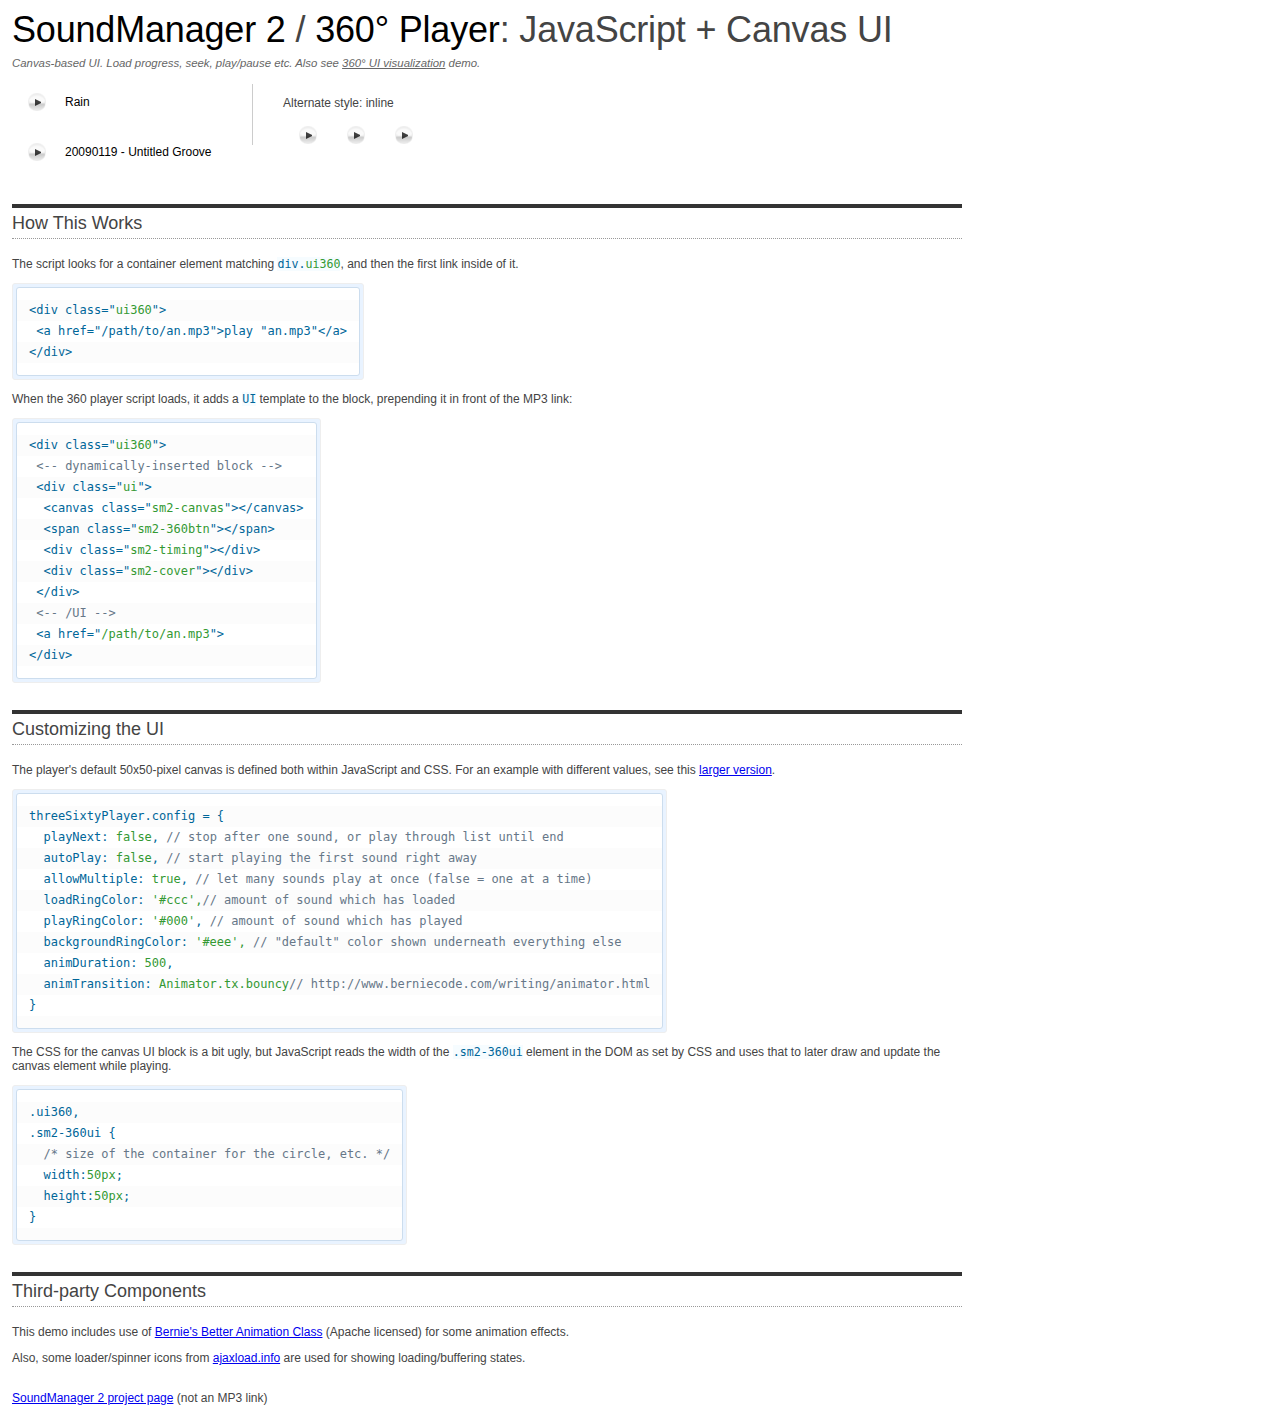
<file: daftpunk/soundmanager/demo/360-player/index.html>
<!DOCTYPE html PUBLIC "-//W3C//DTD XHTML 1.0 Strict//EN"
	"http://www.w3.org/TR/xhtml1/DTD/xhtml1-strict.dtd">
<html xmlns="http://www.w3.org/1999/xhtml" lang="en" xml:lang="en">
<head>
<title>360&deg; MP3 player UI demo (SoundManager 2)</title>
<meta name="robots" content="noindex" />
<meta name="description" content="Javascript-driven sound, canvas-based MP3 player UI demo: 360-degree circular control / jog wheel example for playing MP3 links using SoundManager 2, Javascript and Canvas.">

<!-- required -->
<link rel="stylesheet" type="text/css" href="360player.css" />

<!-- special IE-only canvas fix -->
<!--[if IE]><script type="text/javascript" src="script/excanvas.js"></script><![endif]-->

<!-- Apache-licensed animation library -->
<script type="text/javascript" src="script/berniecode-animator.js"></script>

<!-- the core stuff -->
<script type="text/javascript" src="../../script/soundmanager2.js"></script>
<script type="text/javascript" src="script/360player.js"></script>

<script type="text/javascript">
soundManager.setup({
  // path to directory containing SM2 SWF
  url: '../../swf/'
});
</script>

<!-- stuff you don't need -->
<!-- makes the fonts nicer etc. -->
<link rel="stylesheet" type="text/css" href="../index.css" />
<link rel="stylesheet" type="text/css" href="demo.css" />

<!-- soundManager.useFlashBlock: related CSS -->
<link rel="stylesheet" type="text/css" href="../flashblock/flashblock.css" />

<style type="text/css">

/* Demo page, general layout */

body {
 background-image: none;
}

#left {
 position:relative;
 width:950px;
 max-width:100%;
}

#left h2 {
 padding-top:0px;
 margin-bottom:0.25em;
 color:#666;
}

pre.block {
 margin-top:0.5em;
}

</style>

</head>

<body>

<div id="left">

 	<h1><a href="http://www.schillmania.com/projects/soundmanager2/" title="Javascript MP3 player project home">SoundManager 2</a> / <a href="http://schillmania.com/projects/soundmanager2/demo/360-player/">360&deg; Player</a>: JavaScript + Canvas UI</h1>

 <p class="note" style="color:#666;margin-top:0.5em;margin-bottom:0.5em">Canvas-based UI. Load progress, seek, play/pause etc. Also see <a href="canvas-visualization.html" title="Javascript canvas visualization with waveform/eq data">360&deg; UI visualization</a> demo.</p>

<div id="sm2-container">
 <!-- flash movie is added here -->
</div>

<div style="margin-top:1.25em">

	<div style="float:left;display:inline;min-width:200px"> <!-- float is just for this demo layout, you don't need it. -->
 
	 <div class="ui360" style="margin-top:-0.55em"><a href="../_mp3/rain.mp3">Rain</a></div>

	 <div class="ui360"><a href="http://freshly-ground.com/data/audio/mpc/20090119%20-%20Untitled%20Groove.mp3">20090119 - Untitled Groove</a></div>

	</div>


	<div style="float:left;display:inline;margin-left:40px;border-left:1px solid #ccc;padding-left:30px;width:152px">

	 <p style="margin-top:1em;margin-bottom:0px">Alternate style: inline</p>

	 <div class="sm2-inline-list" style="margin-bottom:10px"> <!-- note the CSS class, changes the layout -->

	  <div class="ui360"><a href="http://www.freshly-ground.com/data/audio/binaural/Mak.mp3">Angry cow sound?</a></div>
	  <div class="ui360"><a href="http://www.freshly-ground.com/data/audio/binaural/Things that open, close and roll.mp3">Things that open, close and roll</a></div>
	  <div class="ui360"><a href="http://www.freshly-ground.com/misc/music/20060826%20-%20Armstrong.mp3">20060826 - Armstrong</a></div>

	 </div>

	</div>

</div>

<div style="clear:both"></div>

	
 <h3>How This Works</h3>

 <p>The script looks for a container element matching <code>div.<span>ui360</span></code>, and then the first link inside of it.</p>

 <div>
	
<pre class="block"><code>&lt;div class="<span>ui360</span>"&gt;
 &lt;a href="/path/to/an.mp3"&gt;play "an.mp3"&lt;/a&gt;
&lt;/div&gt;</code></pre>
  
 </div>

 <p>When the 360 player script loads, it adds a <code>UI</code> template to the block, prepending it in front of the MP3 link:</p>

<pre class="block"><code>&lt;div class="<span>ui360</span>"&gt;
 <span><span>&lt;-- dynamically-inserted block --&gt;</span></span>
 &lt;div class="<span>ui</span>"&gt;
  &lt;canvas class="<span>sm2-canvas</span>"&gt;&lt;/canvas&gt;
  &lt;span class="<span>sm2-360btn</span>"&gt;&lt;/span&gt; 
  &lt;div class="<span>sm2-timing</span>"&gt;&lt;/div&gt;
  &lt;div class="<span>sm2-cover</span>"&gt;&lt;/div&gt;
 &lt;/div&gt;
 <span><span>&lt;-- /UI --&gt;</span></span>
 &lt;a href="<span>/path/to/an.mp3</span>"&gt;
&lt;/div&gt;</code></pre>

<h3>Customizing the UI</h3>

<p>The player's default 50x50-pixel canvas is defined both within JavaScript and CSS. For an example with different values, see this <a href="canvas-visualization.html" title="360&deg; UI: larger version">larger version</a>.</p>

<pre class="block"><code>threeSixtyPlayer.config = {
  playNext: <span>false</span>, <span><span>// stop after one sound, or play through list until end</span></span>
  autoPlay: <span>false</span>, <span><span>// start playing the first sound right away</span></span>
  allowMultiple: <span>true</span>, <span><span>// let many sounds play at once (false = one at a time)</span></span>
  loadRingColor: <span>'#ccc',</span> <span><span>// amount of sound which has loaded</span></span>
  playRingColor: <span>'#000'</span>, <span><span>// amount of sound which has played</span></span>
  backgroundRingColor: <span>'#eee', </span><span><span>// "default" color shown underneath everything else</span></span>
  animDuration: <span>500</span>,
  animTransition: <span>Animator.tx.bouncy</span> <span><span>// http://www.berniecode.com/writing/animator.html</span></span>
}</code></pre>

<p>The CSS for the canvas UI block is a bit ugly, but JavaScript reads the width of the <code>.sm2-360ui</code> element in the DOM as set by CSS and uses that to later draw and update the canvas element while playing.</p>

<pre class="block"><code>.ui360,
.sm2-360ui {
  <span><span>/* size of the container for the circle, etc. */</span></span>
  width:<span>50px</span>;
  height:<span>50px</span>;
}
</code></pre>

<h3>Third-party Components</h3>

<p>This demo includes use of <a href="http://www.berniecode.com/writing/animator.html">Bernie's Better Animation Class</a> (Apache licensed) for some animation effects.</p>
<p>Also, some loader/spinner icons from <a href="http://ajaxload.info">ajaxload.info</a> are used for showing loading/buffering states.</p>

<hr />

 <p>
  <a href="http://www.schillmania.com/projects/soundmanager2/" title="SoundManager 2 home">SoundManager 2 project page</a> (not an MP3 link)
 </p>


</div>

</body>
</html>
</file>
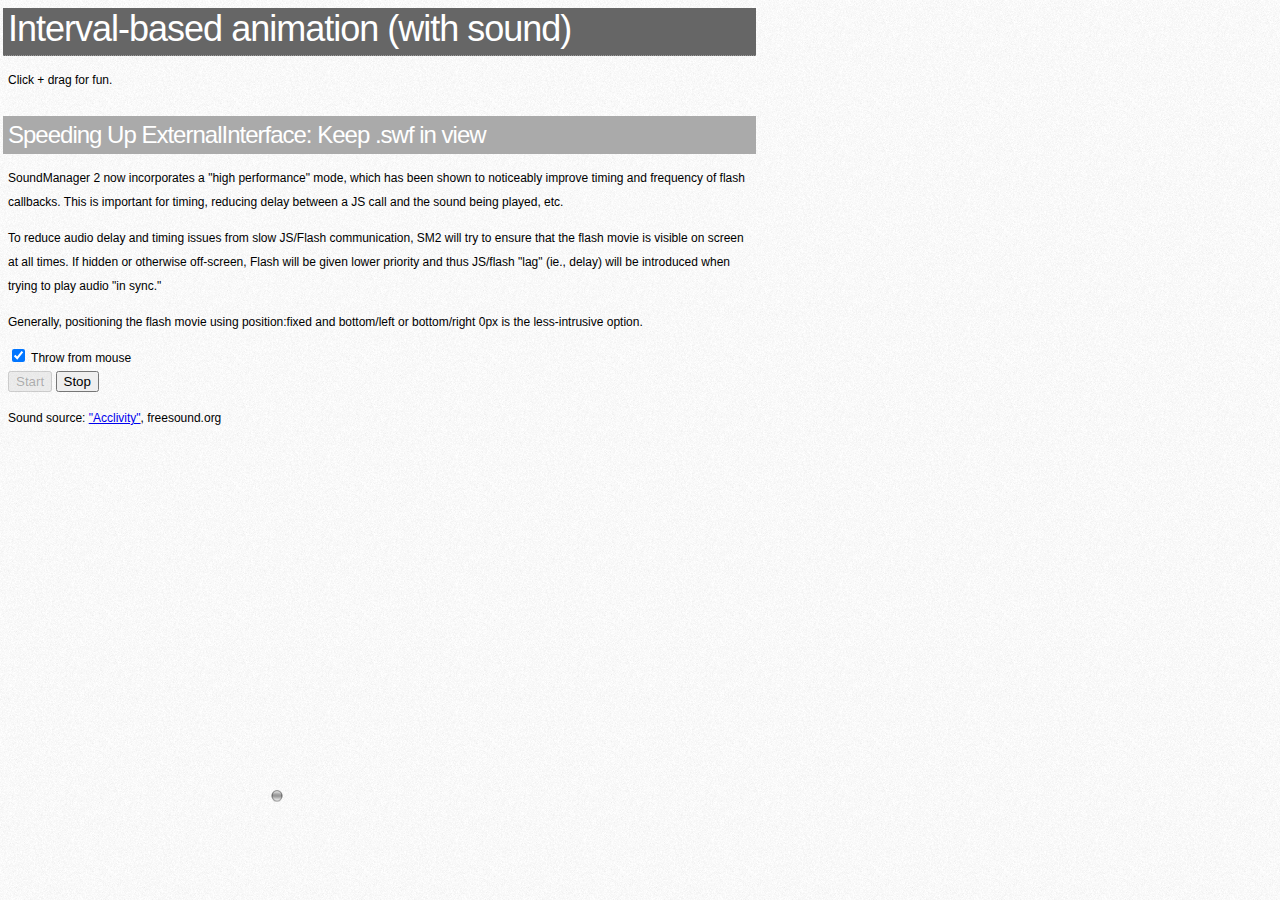
<file: daftpunk/soundmanager/demo/animation-1/index.html>
<!DOCTYPE html PUBLIC "-//W3C//DTD XHTML 1.0 Strict//EN"
	"http://www.w3.org/TR/xhtml1/DTD/xhtml1-strict.dtd">
<html xmlns="http://www.w3.org/1999/xhtml" lang="en" xml:lang="en">
<head>
<link rel="stylesheet" href="../template/template.css" media="screen" />
<link rel="stylesheet" href="css/animation.css" media="screen" />
<script type="text/javascript" src="../../script/soundmanager2-nodebug-jsmin.js"></script>
<script type="text/javascript" src="script/animation.js"></script>
</head>
<body>

<div style="margin-right:43em">
	
<h1>Interval-based animation (with sound)</h1>

<p>
 Click + drag for fun.
</p>

<h2>Speeding Up ExternalInterface: Keep .swf in view</h2>

<p>SoundManager 2 now incorporates a "high performance" mode, which has been shown to noticeably improve timing and frequency of flash callbacks. This is important for timing, reducing delay between a JS call and the sound being played, etc.</p>

<p>To reduce audio delay and timing issues from slow JS/Flash communication, SM2 will try to ensure that the flash movie is visible on screen at all times. If hidden or otherwise off-screen, Flash will be given lower priority and thus JS/flash "lag" (ie., delay) will be introduced when trying to play audio "in sync."</p>

<p>Generally, positioning the flash movie using position:fixed and bottom/left or bottom/right 0px is the less-intrusive option.</p>

<p style="margin:0px;padding:0px">
 <input id="useMouse" name="usemouse" value="usemouse" type="checkbox"> Throw from mouse
</p>
<p style="margin:0px;padding:0px">
 <button id="b-start" onclick="startAnimation()" disabled="disabled">Start</button>
 <button id="b-stop" onclick="stopAnimation()" disabled="disabled">Stop</button>
</p>


<p>Sound source: <a href="http://www.freesound.org/search/?q=19987">"Acclivity"</a>, freesound.org</p>

</div>

<div id="ball-container" class="balls">
 <img src="image/ball.gif" alt="" />
</div>

</body>
</html>
</file>
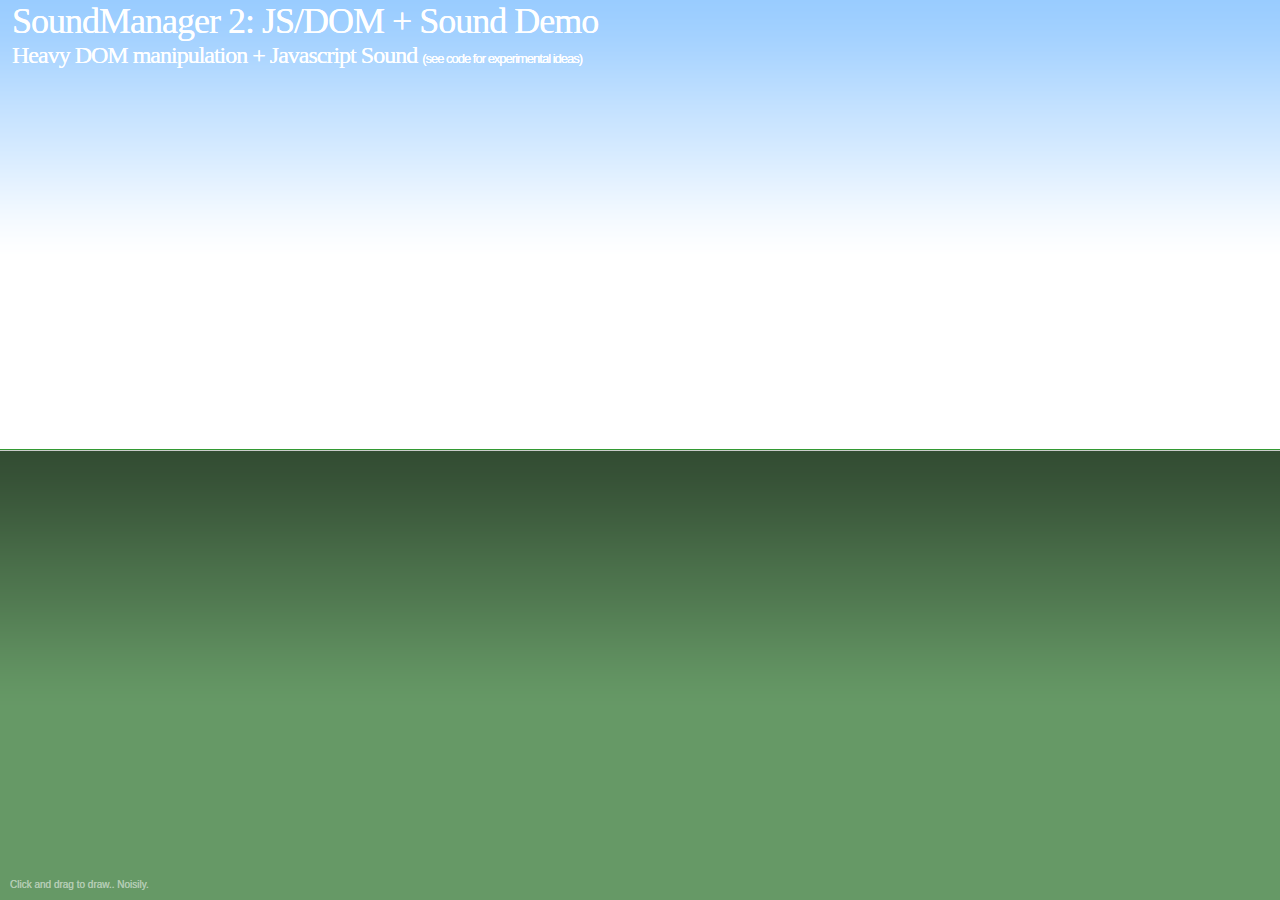
<file: daftpunk/soundmanager/demo/animation-2a/index.html>
<html>
<head>
<title>SoundManager Demo</title>
<meta name="robots" content="noindex" />
<style type="text/css">

html, body {
 margin:0px;
 padding:0px;
}

body {
 color:#fff;
 font-size:75%;
 text-shadow:0 0 0 #fff; /* Safari nonsense */
 font-family:verdana,arial,tahoma,"sans serif";
}

h1, h2, h3 {
 font:300 3em "Helvetica Neue",georgia,"times new roman","Arial Rounded MT Bold",helvetica,verdana,tahoma,arial,"sans serif";
 font-weight:normal;
 margin-bottom:0px;
}


h1 {
 margin-top:0px;
}

h1, h2 {
 letter-spacing:-1px; /* zomg web x.0! ;) */ 
}

h2 {
 font-size:2em;
 margin-top:0px;
 color:#fff;
}

h2 span {
 text-indent:1em;
 font-family:verdana,tahoma,arial;
 font-size:small;
}

p {
 position:absolute;
 left:1em;
 bottom:0px;
 font-size:x-small;
 opacity:0.5;
}

#instructions {
 position:absolute;
 left:1em;
 top:0px;
}

#canvas {
 position:absolute;
 left:0px;
 top:0px;
 width:100%;
 height:100%;
 overflow:hidden;
}

#horizon {
 position:relative;
 height:50%;
 background:transparent url(bg-sky.png) 0px 0px repeat-x;
}

#land {
 position:absolute;
 bottom:0px;
 left:0px;
 width:100%;
 height:50%;
 border-top:1px solid #339933;
 margin-bottom:0px;
 background:#669966 url(bg-land.png) 0px 0px repeat-x;
}

#content {
 position:relative;
 border-top:1px solid #ccc;
}

#cursor-shade {
 position:absolute;
 left:-100px;
 top:-100px;
 margin:0px 0px 0px -2px;
 width:20px;
 height:24px;
 opacity:0.75;
}

#sun {
 position:absolute;
 top:50%;
 width:100%;
 height:128px;
 margin-top:-66px;
 background:transparent url(sun-test.png) 50% 0px no-repeat;
 display:none;
}

.dot {
 position:absolute;
 width:32px;
 height:32px;
}

#overlay {
 position:absolute;
 left:0px;
 top:0px;
 width:100%;
 height:100%;
 cursor:url(cursor-11.cur),default;
}

</style>
<script type="text/javascript" src="../../script/soundmanager2-nodebug-jsmin.js"></script>
<script type="text/javascript">

function _id(sID) {return document.getElementById(sID);}

function Cursor() {
  var self = this;
  this.o = null;
  this.offX = 20;
  this.offY = 40;
  this.screenX = null;
  this.screenY = null;
  this.screenXHalf = null;
  this.screenYHalf = null;
  this.lastCursor = null;
  this.cursorRange = 9;
  this.oDots = _id('dots');

  this.painting = 0;

  this.sounds = [];
  this.soundIndex = 0;
  this.soundTimer = null;

  this.oDot = document.createElement('img');
  this.oDot.className = 'dot';
  this.oDot.src = 'dot.png';

  this.refreshCoords = function() {
    self.screenX = (window.innerWidth||document.documentElement.clientWidth||document.body.clientWidth);
    self.screenY = (window.innerHeight||document.documentElement.clientHeight||document.body.clientHeight);
    self.screenXHalf = parseInt(self.screenX/2);
    self.screenYHalf = parseInt(self.screenY/2);
  }

  this.mousedown = function(e) {
    self.painting = true;
    return false;
  }

  this.mouseup = function(e) {
    self.painting = false;
    return false;
  }

  this.mousemove = function(e) {
    var evt = e?e:event;
    var x = evt.clientX;
    var y = evt.clientY;
    var xHalf = self.screenXHalf;
    var yHalf = self.screenYHalf;
    var scaleX = (x>xHalf?(x-xHalf)/xHalf:-((xHalf-x)/xHalf));
    var scaleY = (y>yHalf?(y-yHalf)/yHalf:0);
    var xScale = (self.offX*scaleY)*scaleX;
    var yScale = self.offY*scaleY;
    var cursor = parseInt(self.cursorRange*scaleY);
    if (cursor != self.lastCursor) {
      var curString = 'cursor-'+(Math.min(11,cursor+3))+'.cur';
      document.documentElement.style.cursor = 'url("'+curString+'"),default';
      _id('overlay').style.cursor = 'url("'+curString+'"),default';
      self.lastCursor = cursor;
    }
    var xDiff = (x+xScale);
    self.o.style.left = (xDiff)+'px';
    self.o.style.top = (y+yScale)+'px';
    self.o.style.width = ((20*scaleY)+'px');
    self.o.style.height = ((24*scaleY)+'px');
    self.o.style.opacity = Math.max((scaleY-0.33),0.33);
    if (self.painting && scaleY>0) self.paint(x,y,scaleX,scaleY);
    return false;
  }

  this.paint = function(x,y,scaleX,scaleY) {
    var oD = self.oDot.cloneNode(false);
    var size = 32*scaleY;
    oD.style.left = (x-size)+'px';
    oD.style.top = (y-size)+'px';
    oD.style.width = (size+'px');
    oD.style.height = (size+'px');
    oD.style.opacity = Math.min(1,Math.max(scaleY*1.5,0.1));
    self.oDots.appendChild(oD);

    // var sID = self.sounds[0].id;
    if (!self.soundTimer) {
      // self.soundTimer = window.setTimeout(function(){soundManager.play(sID,{volume:100*scaleY,pan:100*scaleX});self.soundTimer=null;},20);
      self.sounds[Math.random()>0.5?1:0].play({pan:100*scaleX,volume:100*scaleY});
    }
    // if (self.soundIndex++>=self.sounds.length-1) self.soundIndex = 0;
  }

  this.createSounds = function() {
    self.sounds[0] = soundManager.createSound('paint','../animation/audio/fingerplop.mp3');
    self.sounds[1] = soundManager.createSound('paint2','../animation/audio/fingerplop2.mp3');
  }

  this.createSounds();

  this.o = _id('cursor-shade');
  this.refreshCoords();

  window.onresize = this.refreshCoords;
  _id('overlay').onmousedown = this.mousedown;
  _id('overlay').onmouseup = this.mouseup;  
  document.onmousemove = this.mousemove;

}

var cursor = null;

var sounds = [];

function doEvil() {

// HIGHLY EXPERIMENTAL (and dangerous) optimation testing - attempting to override Flash's ExternalInterface JS. :D - The below may have only been relevant to Flash 8.

if (typeof window.__flash__argumentsToXML !== 'undefined') {

	window.__flash__argumentsToXML = function(obj,index) {
		var s = ["<arguments>"];
		for (var i=index, j=obj.length; i<j; i++) {
			s[s.length] = __flash__toXML(obj[i]);
		}
	        s[s.length] = "</arguments>";
	        // console.log('argumentsToXML: '+s.length+' items');
		return s.join('');
	}

	window.__flash__arrayToXML = function(obj) {
		var s = ["<array>"];
		for (var i=0,j=obj.length; i<j; i++) {
			s[s.length] = "<property id=\"" + i + "\">" + __flash__toXML(obj[i]) + "</property>";
		}
	        s[s.length] = "</array>";
	        // console.log('arrayToXML: '+s.length+' items');
		return s.join('');
	}

	window.__flash__escapeXML = function(s) {
	        // console.log('escapeXML'); //  '+s.length);
		return s; // s.replace(/&/g, "&amp;").replace(/</g, "&lt;").replace(/>/g, "&gt;").replace(/"/g, "&quot;").replace(/'/g, "&apos;");
	}

	window.__flash__objectToXML = function(obj) {
	        console.log('objectToXML');
		var s = ["<object>"];
		for (var prop in obj) {
			s[s.length] = "<property id=\"" + prop + "\">" + __flash__toXML(obj[prop]) + "</property>";
		}
	        s[s.length] = "</object>";
		return s.join('');
	}

	window.__flash__toXML = function(value) {
	   // console.log('toXML');
	   var type = typeof(value);
		if (type == "string") {
			return "<string>" + __flash__escapeXML(value) + "</string>";
		} else if (type == "undefined") {
	        return "<undefined/>";
		} else if (type == "number") {
	        return "<number>" + value + "</number>";
		} else if (value == null) {
	        return "<null/>";
		} else if (type == "boolean") {
	        return value ? "<true/>" : "<false/>";
		} else if (value instanceof Date) {
	        return "<date>" + value.getTime() + "</date>";
	   } else if (value instanceof Array) {
	       return __flash__arrayToXML(value);
	   } else if (type == "object") {
	       return __flash__objectToXML(value);
	   } else {
		    return "<null/>"; //???
		}
	}

	// this one non-IE, only?

	if (!navigator.userAgent.match(/MSIE/i)) {
	  window.__flash__request.prototype = function(name) {
	    return "<invoke name=\"" + name + "\" returntype=\"javascript\">" + __flash__argumentstoXML(arguments, 1) + "</invoke>";
	  }
	}
}

}

function doInit() {
  doEvil(); // NOTE: highly experimental, only a performance test; probably doesn't apply to Flash 9, and/or does nothing, or bad things.
  cursor = new Cursor();
}

soundManager.setup({
  preferFlash: true,
  flashVersion: 9,
  url: '../../swf/',
  useHighPerformance: true,
  wmode: 'transparent',
  debugMode: false,
  onready: doInit
});

</script>
</head>

<body>

<div>

<div id="canvas">

 <div id="horizon"></div>
 <div id="land">
  <div id="content">
  </div>
 </div>

 <div id="sun"></div>
 <div id="dots"></div>
 <img id="cursor-shade" src="cursor-shadow.png" alt="" />

</div>

<div id="instructions">
 <h1>SoundManager 2: JS/DOM + Sound Demo</h1>
 <h2>Heavy DOM manipulation + Javascript Sound <span>(see code for experimental ideas)</code></h2>
</div>

<p>Click and drag to draw.. Noisily.</p>
<div id="overlay"></div>

</div>

</body>
</html>
</file>
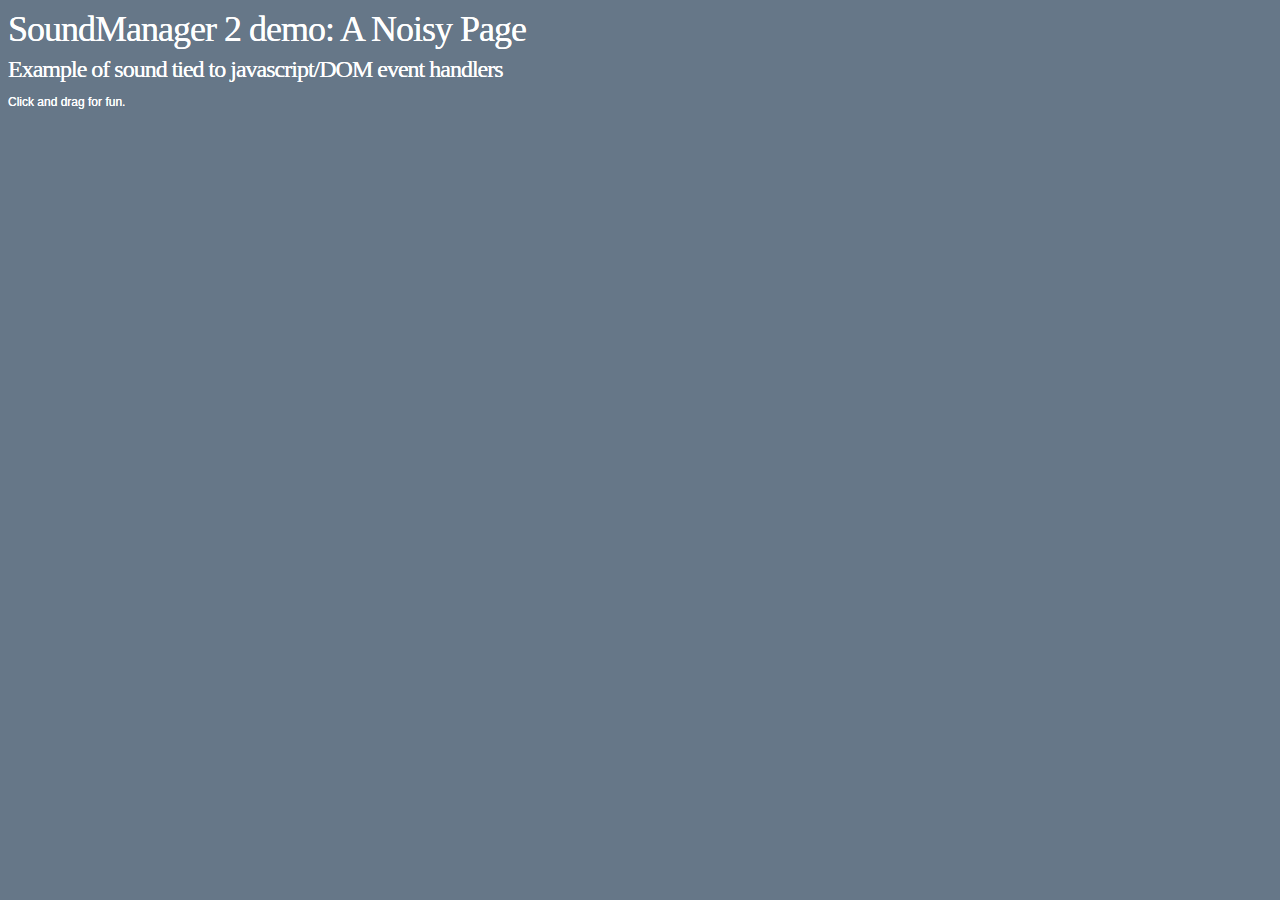
<file: daftpunk/soundmanager/demo/animation-2b/index.html>
<!DOCTYPE html PUBLIC "-//W3C//DTD XHTML 1.0 Strict//EN"
	"http://www.w3.org/TR/xhtml1/DTD/xhtml1-strict.dtd">
<html xmlns="http://www.w3.org/1999/xhtml" lang="en" xml:lang="en">
<head>
<link rel="stylesheet" href="css/animation.css" media="screen" />
<script type="text/javascript" src="../../script/soundmanager2.js"></script>
<script type="text/javascript" src="script/animation.js"></script>
</head>
<body>

<div>

 <h1>SoundManager 2 demo: A Noisy Page</h1>
 <h2>Example of sound tied to javascript/DOM event handlers</h2>

 <p>Click and drag for fun.</p>

</div>

</body>
</html>
</file>
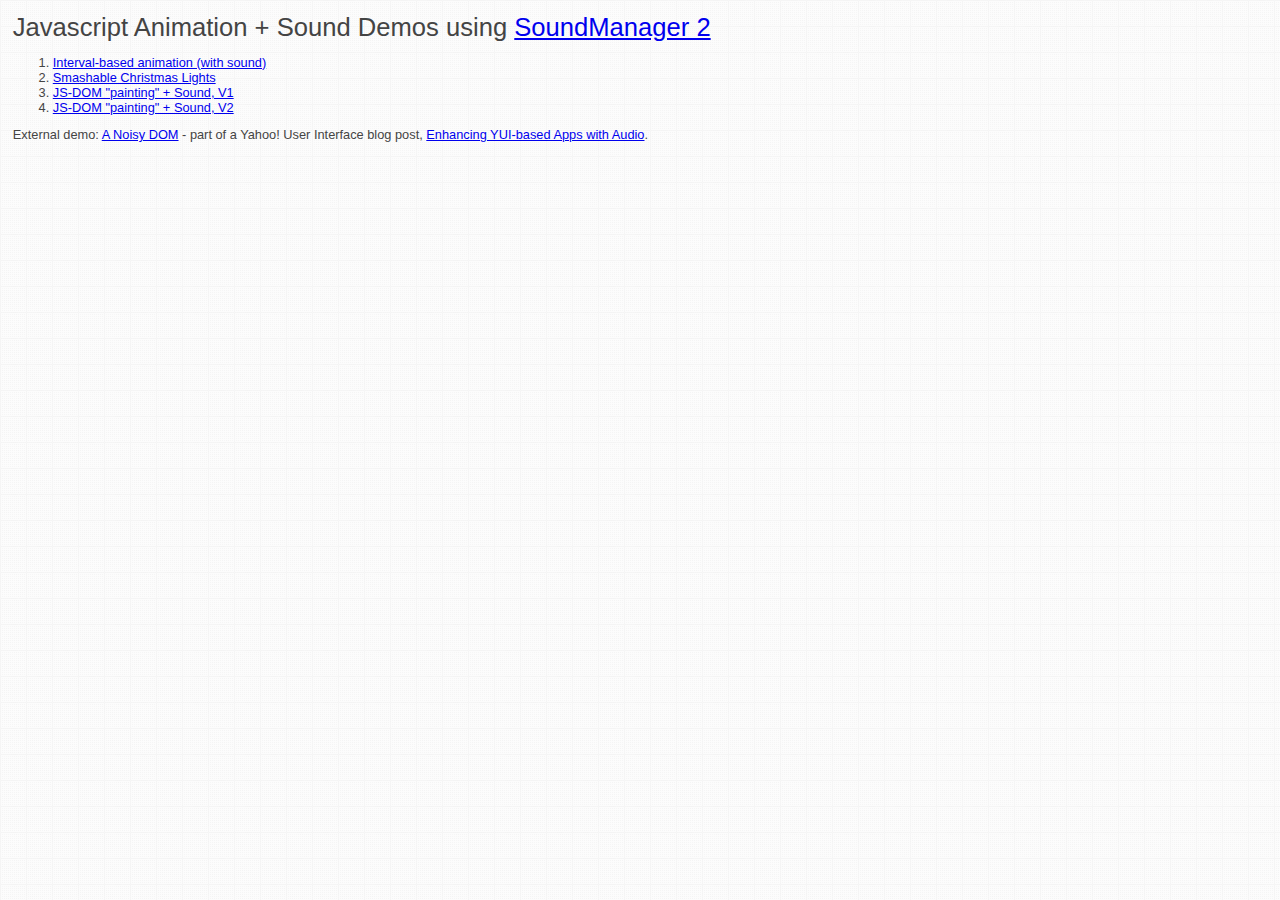
<file: daftpunk/soundmanager/demo/animation/index.html>
<!DOCTYPE html PUBLIC "-//W3C//DTD XHTML 1.0 Strict//EN"
	"http://www.w3.org/TR/xhtml1/DTD/xhtml1-strict.dtd">
<html xmlns="http://www.w3.org/1999/xhtml" lang="en" xml:lang="en">
<head>
<title>SoundManager 2: Animation + Sound Demos</title>
<meta name="robots" content="noindex" />
<link rel="stylesheet" href="../index.css" media="screen" />
</head>
<body>

<div style="margin:1em">

<h1>Javascript Animation + Sound Demos using <a href="http://www.schillmania.com/projects/soundmanager2/">SoundManager 2</a></h1>

<ol>
 <li><a href="../animation-1/">Interval-based animation (with sound)</a></li>
 <li><a href="../christmas-lights/">Smashable Christmas Lights</a></li>
 <li><a href="../animation-2a/">JS-DOM "painting" + Sound, V1</a></li>
 <li><a href="../animation-2b/">JS-DOM "painting" + Sound, V2</a></li>
</ol>

<p>External demo: <a href="http://www.schillmania.com/content/demos/yui-sm2/noisy-events/">A Noisy DOM</a> - part of a Yahoo! User Interface blog post, <a href="http://www.yuiblog.com/blog/2009/06/30/yui-soundmanager/">Enhancing YUI-based Apps with Audio</a>.</p>

<script type="text/javascript">
function fixLinks() {
  if (document.location.protocol.match(/http/i)) {
    return false;
  }
  // presumably offline - add index.html to local links, so offline browsing is seamless
  var l = document.getElementsByTagName('a');
  var s = null;
  var tmp = null;
  var cn = null;
  for (var i=l.length; i--;) {
    s = l[i].href.toString();
    cn = l[i].className;
    if (!s.match(/http/i) && !cn.match(/norewrite/i) && (s.match(/doc/i) || s.match(/demo/i) || s.match(/../))) {
      // yep, local.
      tmp = Math.max(s.lastIndexOf('?'),-1);
      tmp = Math.max(s.lastIndexOf('#'),tmp);
      tmp = Math.max(s.lastIndexOf('/')+1,tmp);
       // console.log(s+' '+s.lastIndexOf('?')+', '+s.lastIndexOf('#')+', '+s.lastIndexOf('/')+' = '+tmp);
      if (tmp == -1) {
        tmp = s.length;
      }
      if (!s.match(/\.html/i)) {
        l[i].setAttribute('href',s.substr(0,tmp)+'index.html'+s.substr(tmp));
      }
    }
  }
}
fixLinks();
</script>

</div>
</file>
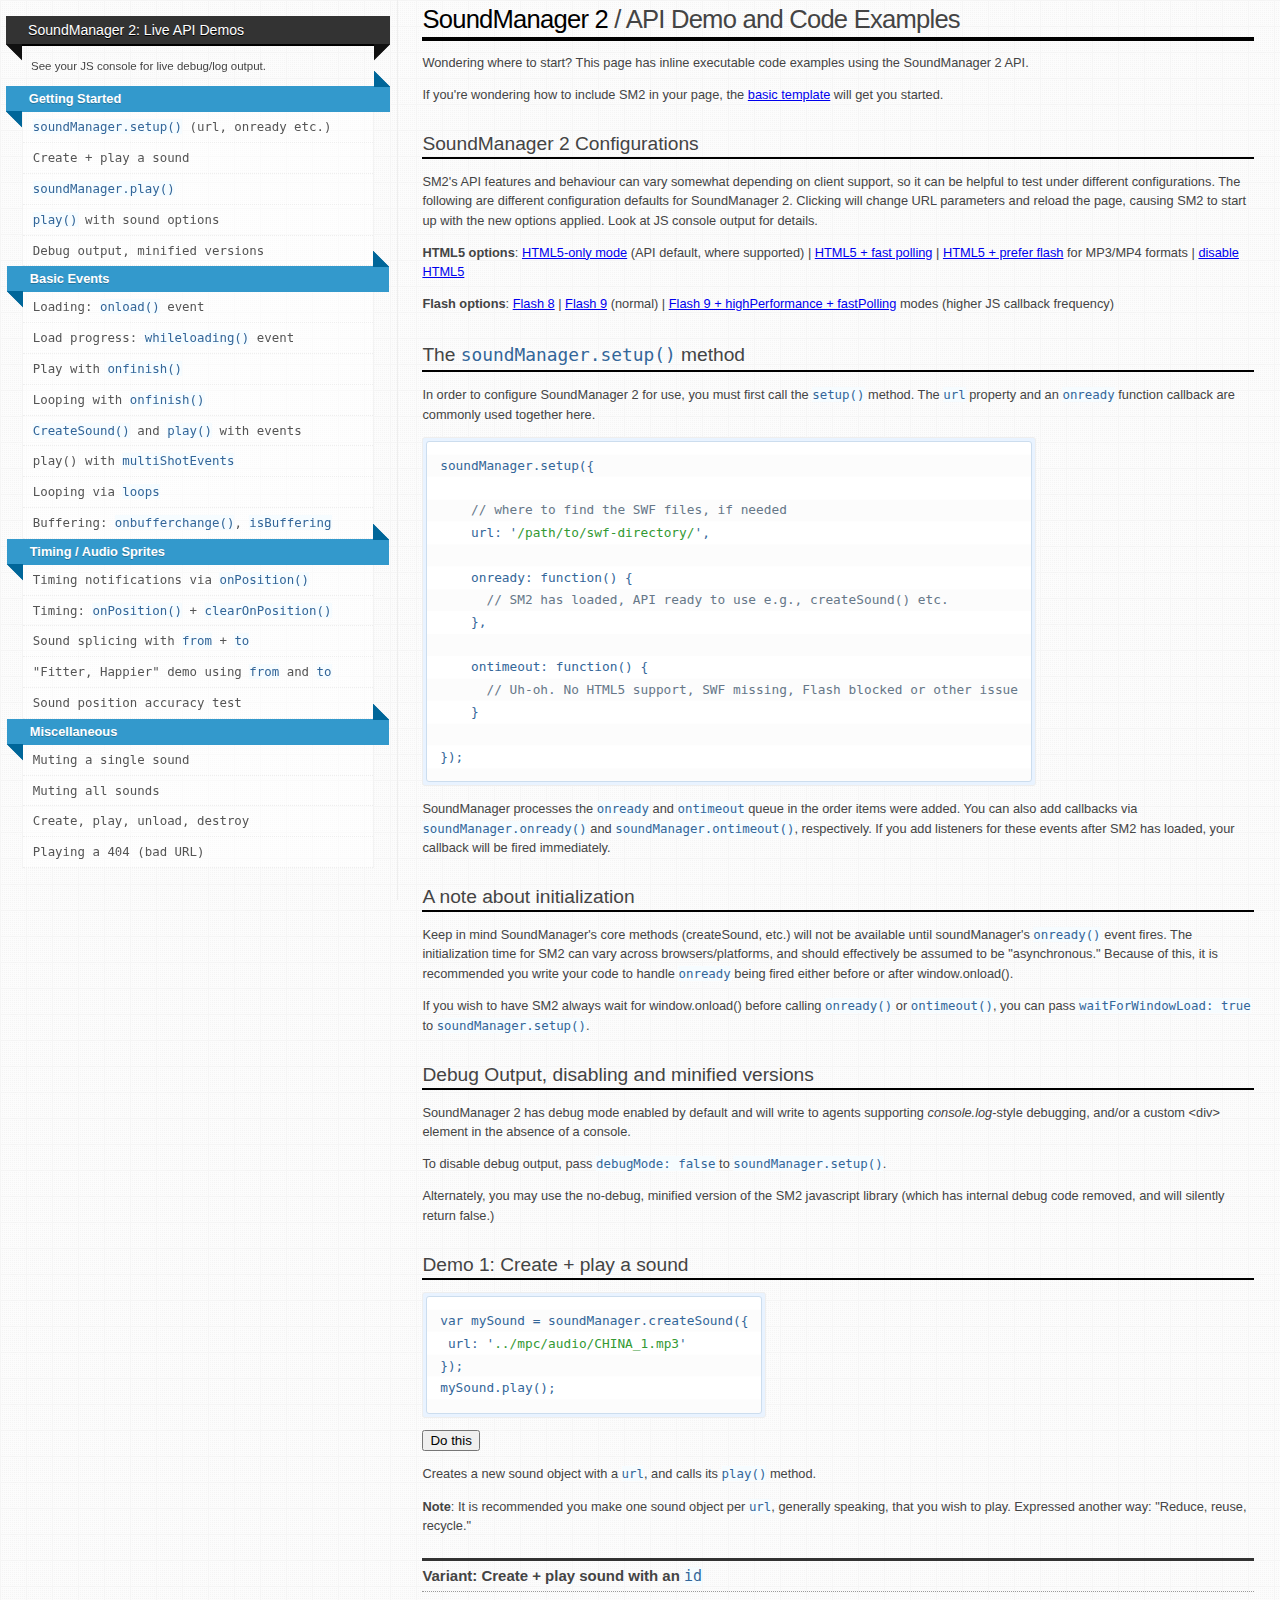
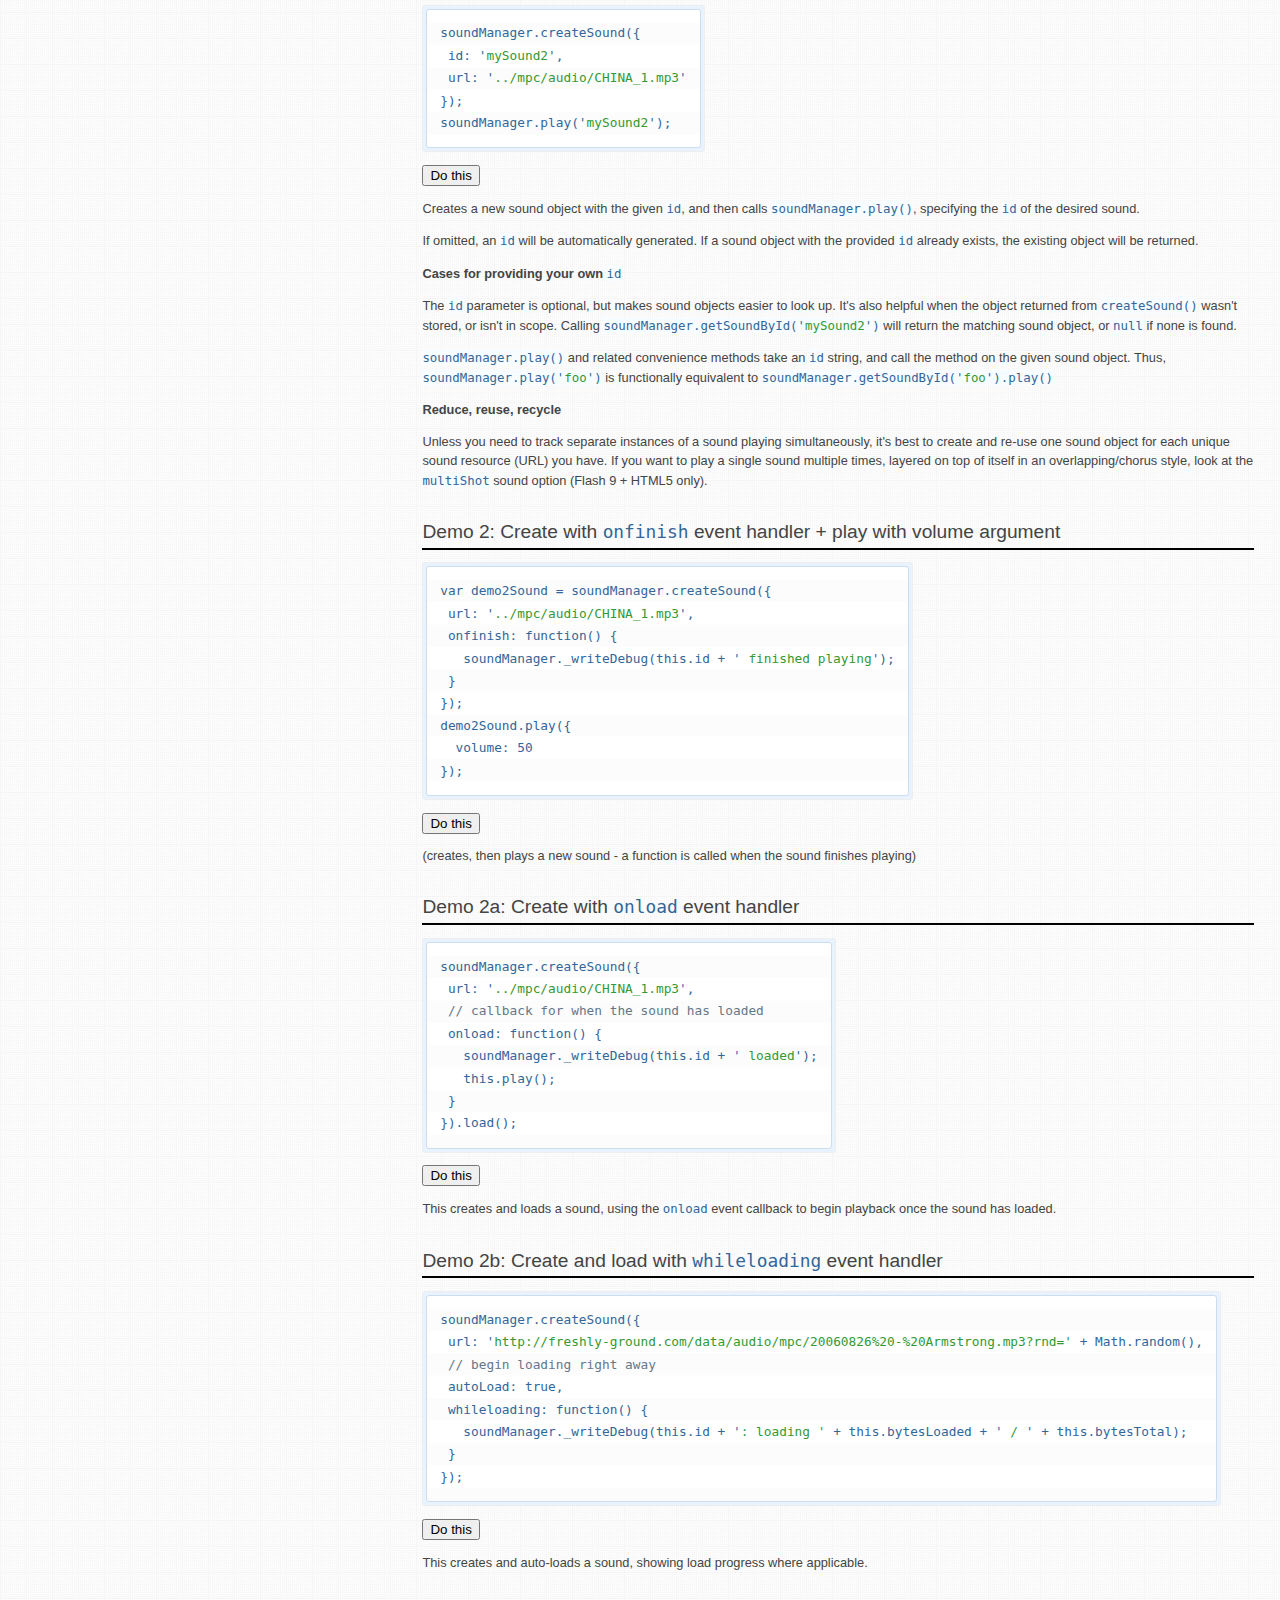
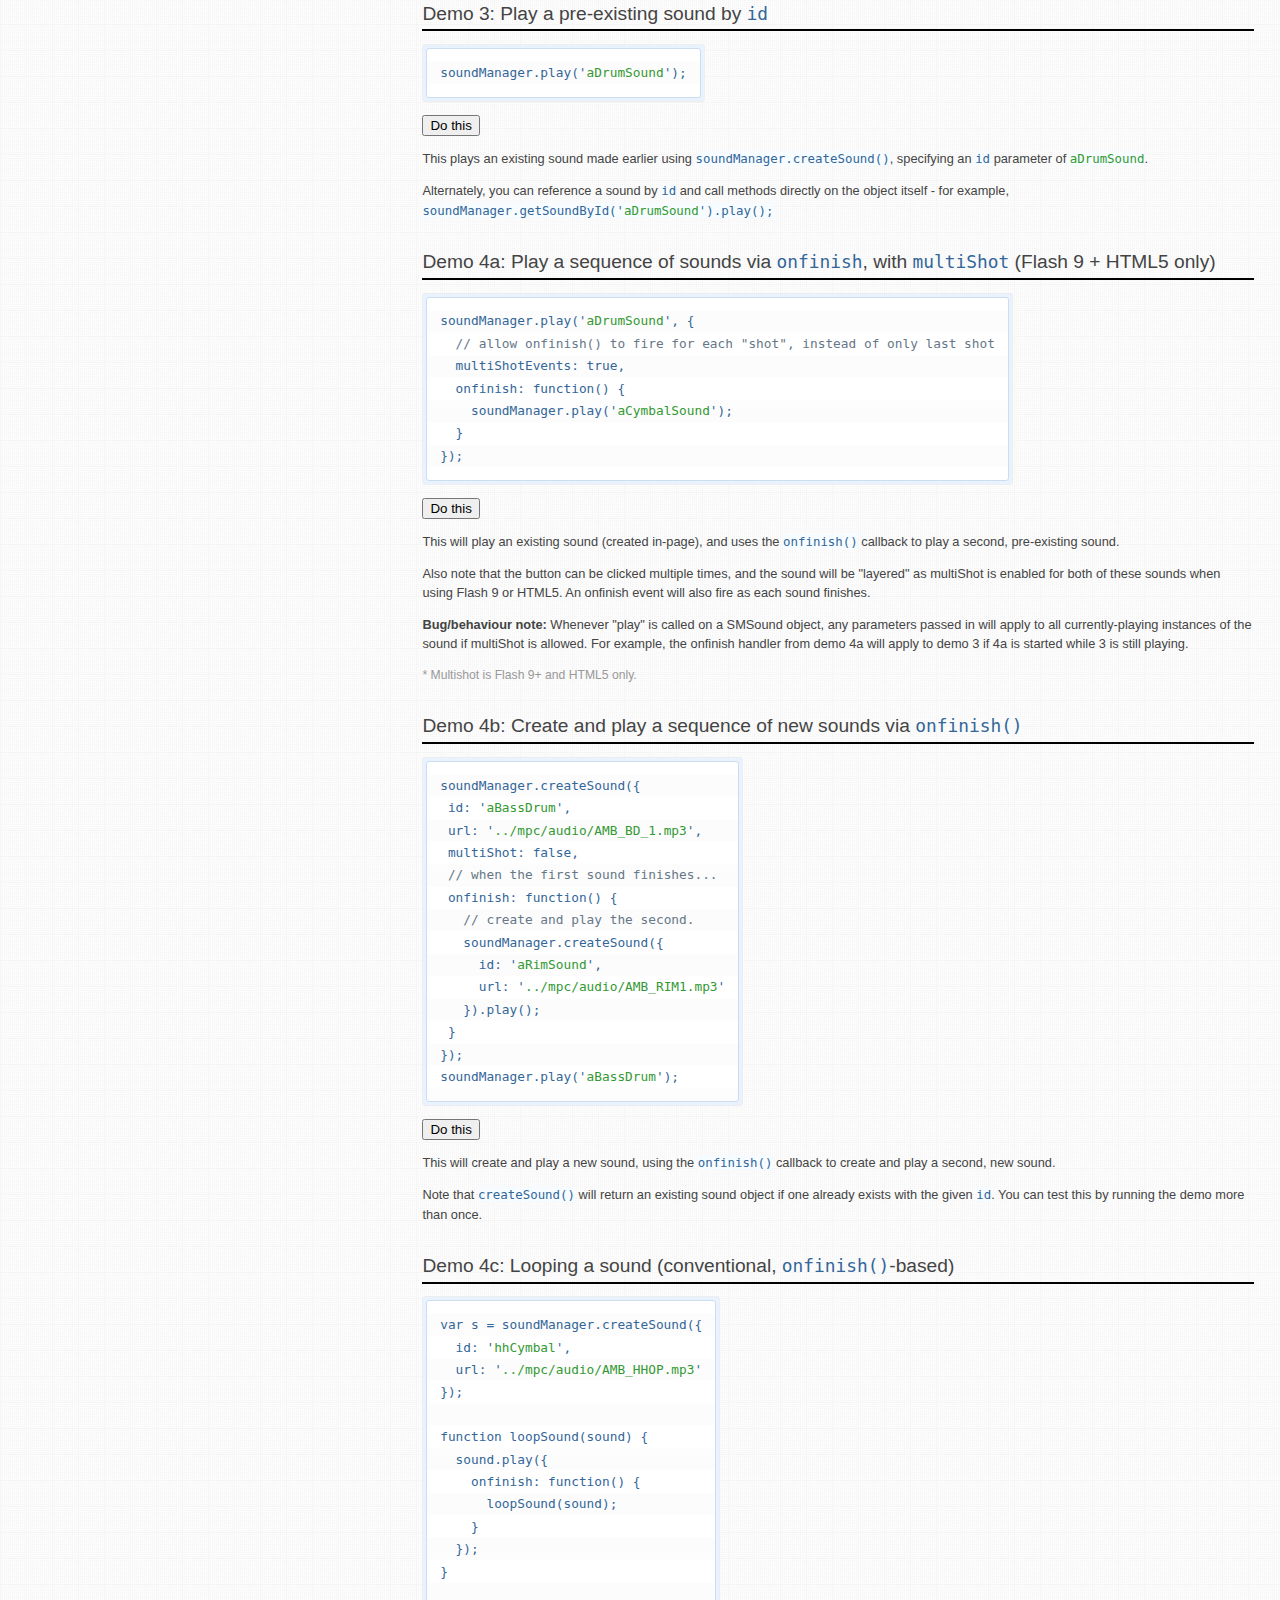
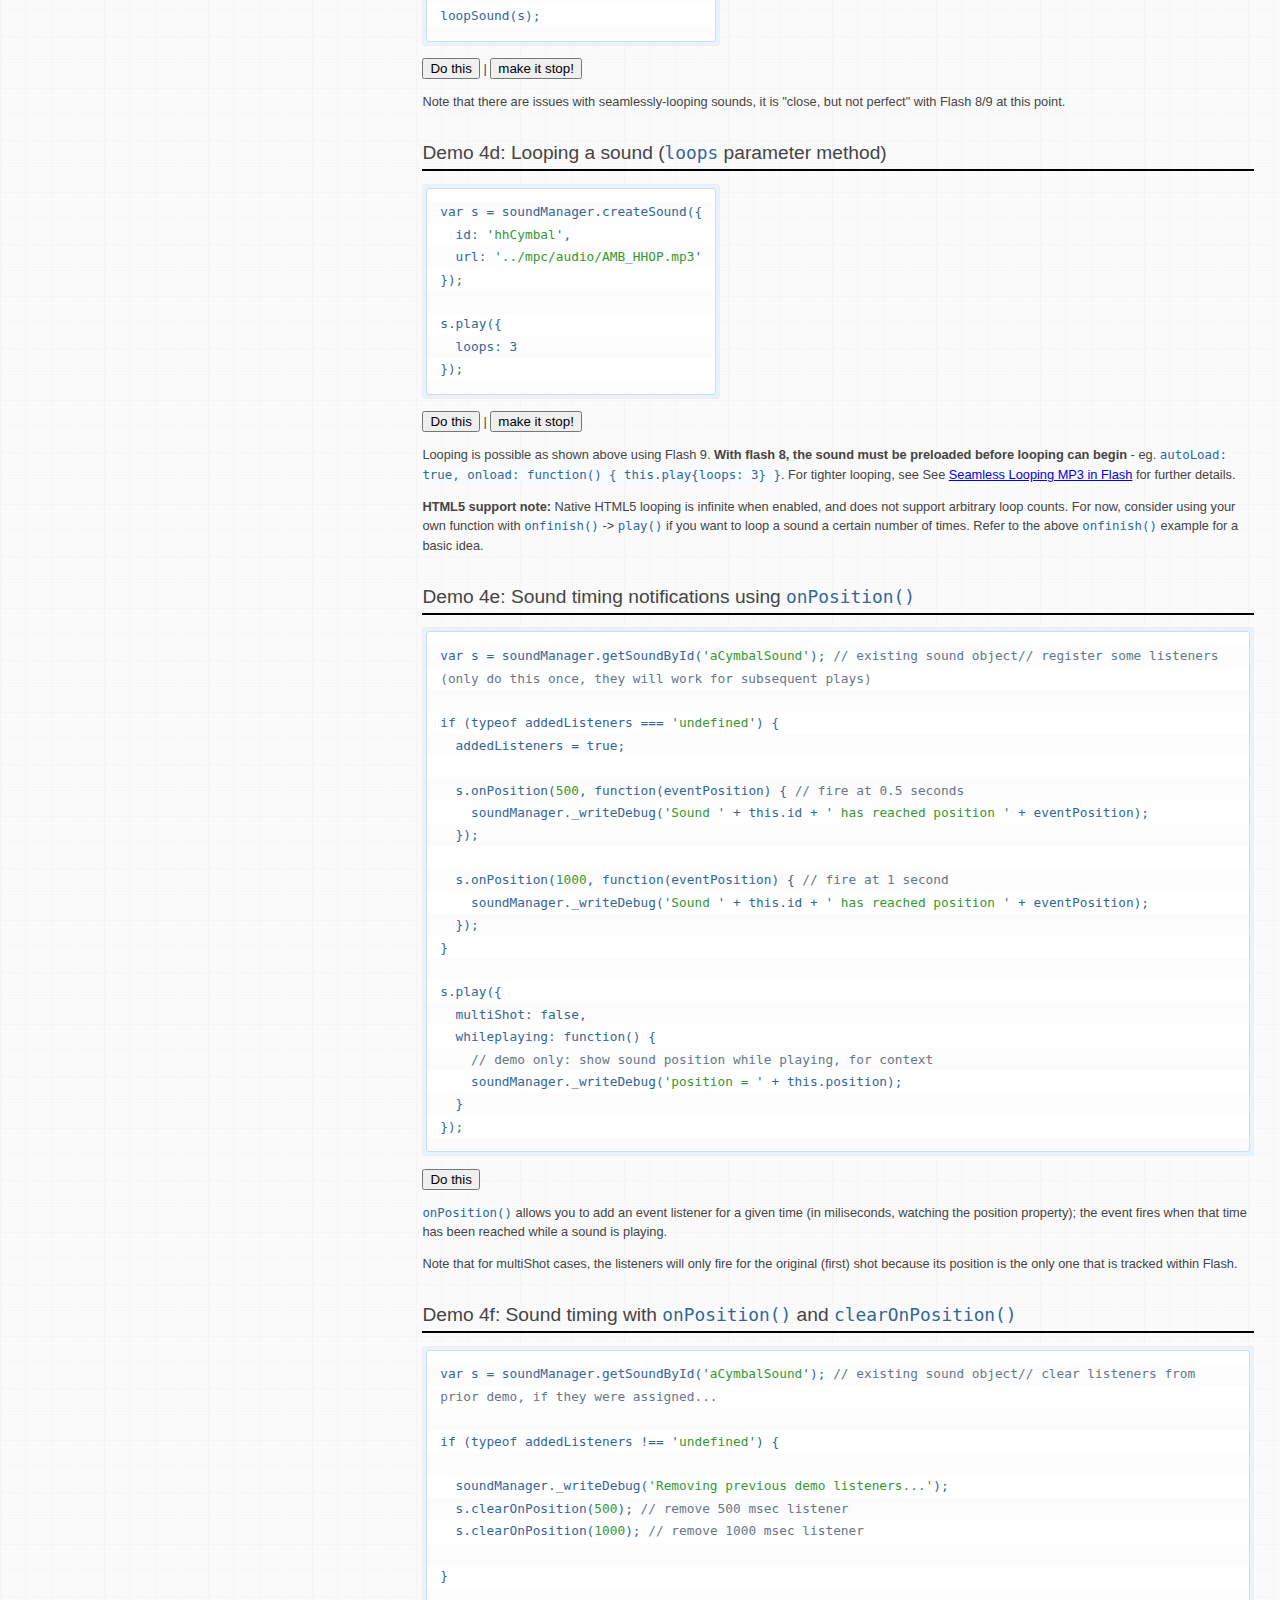
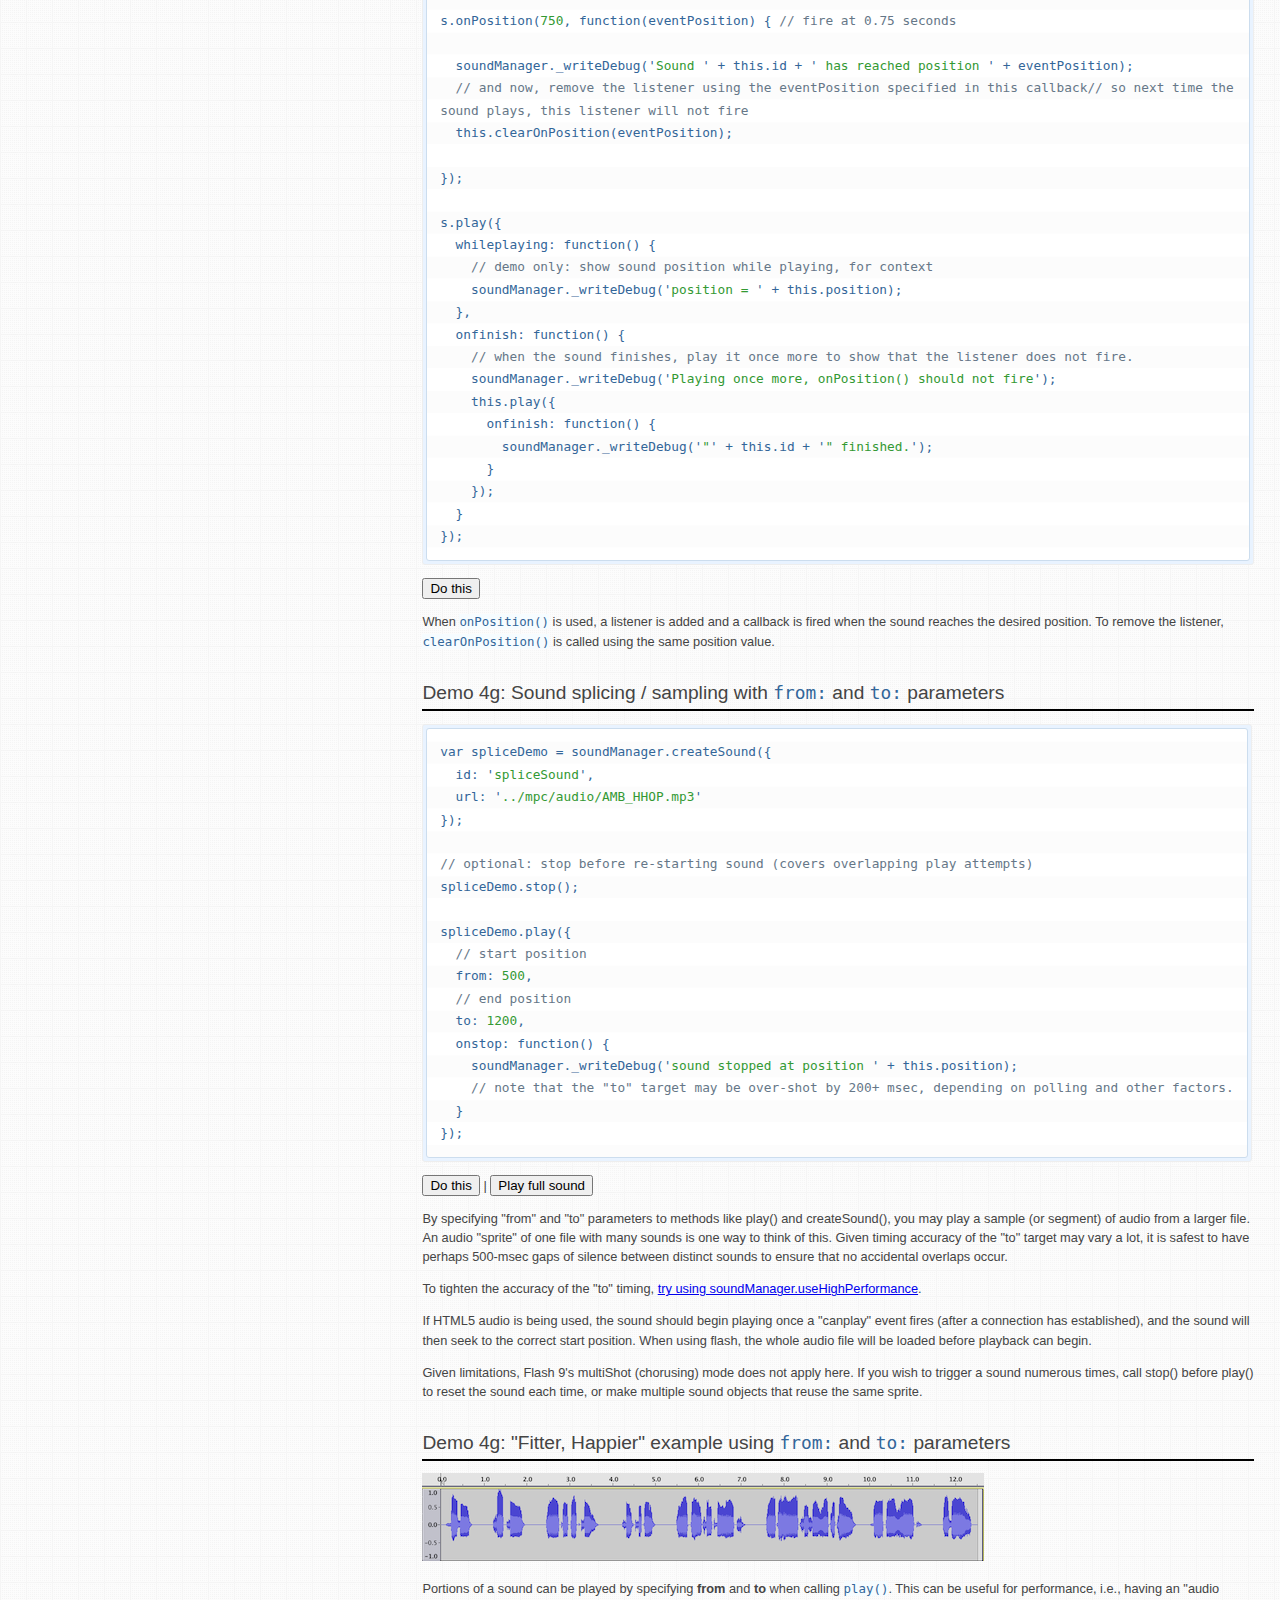
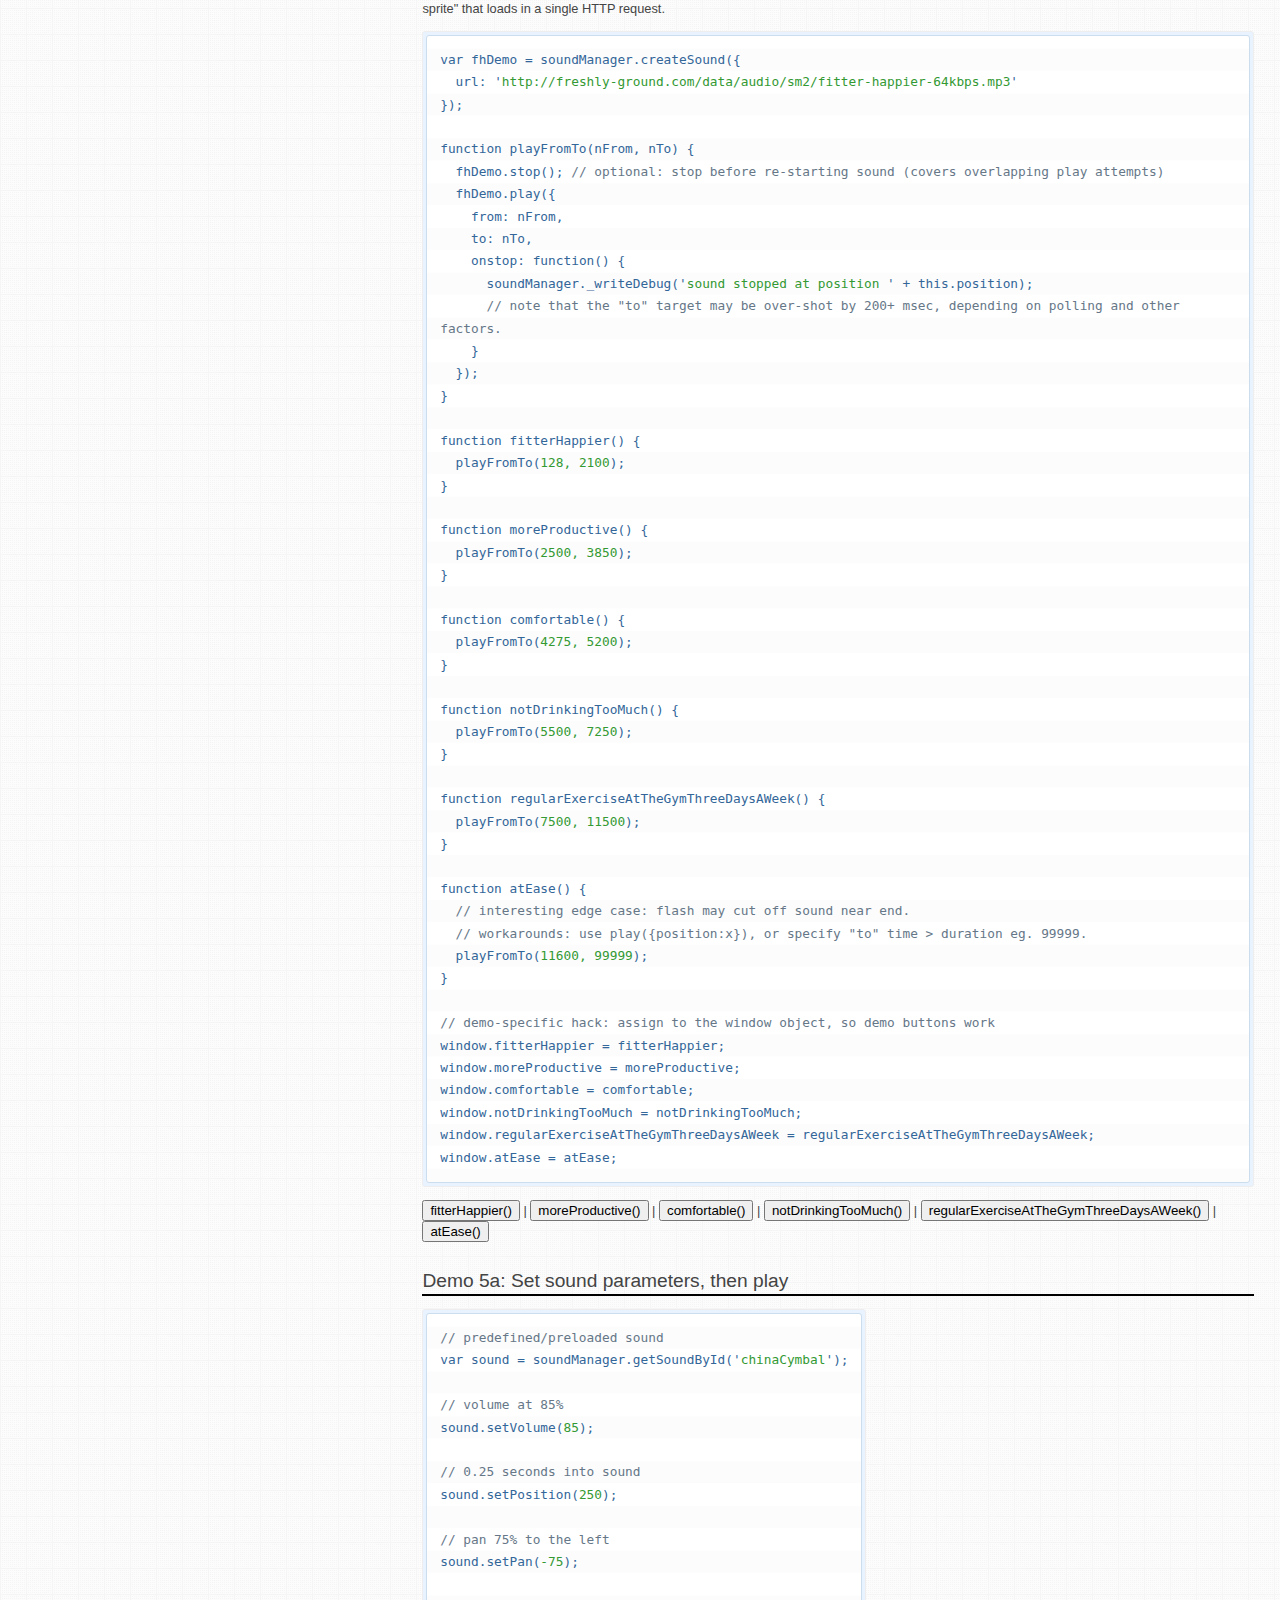
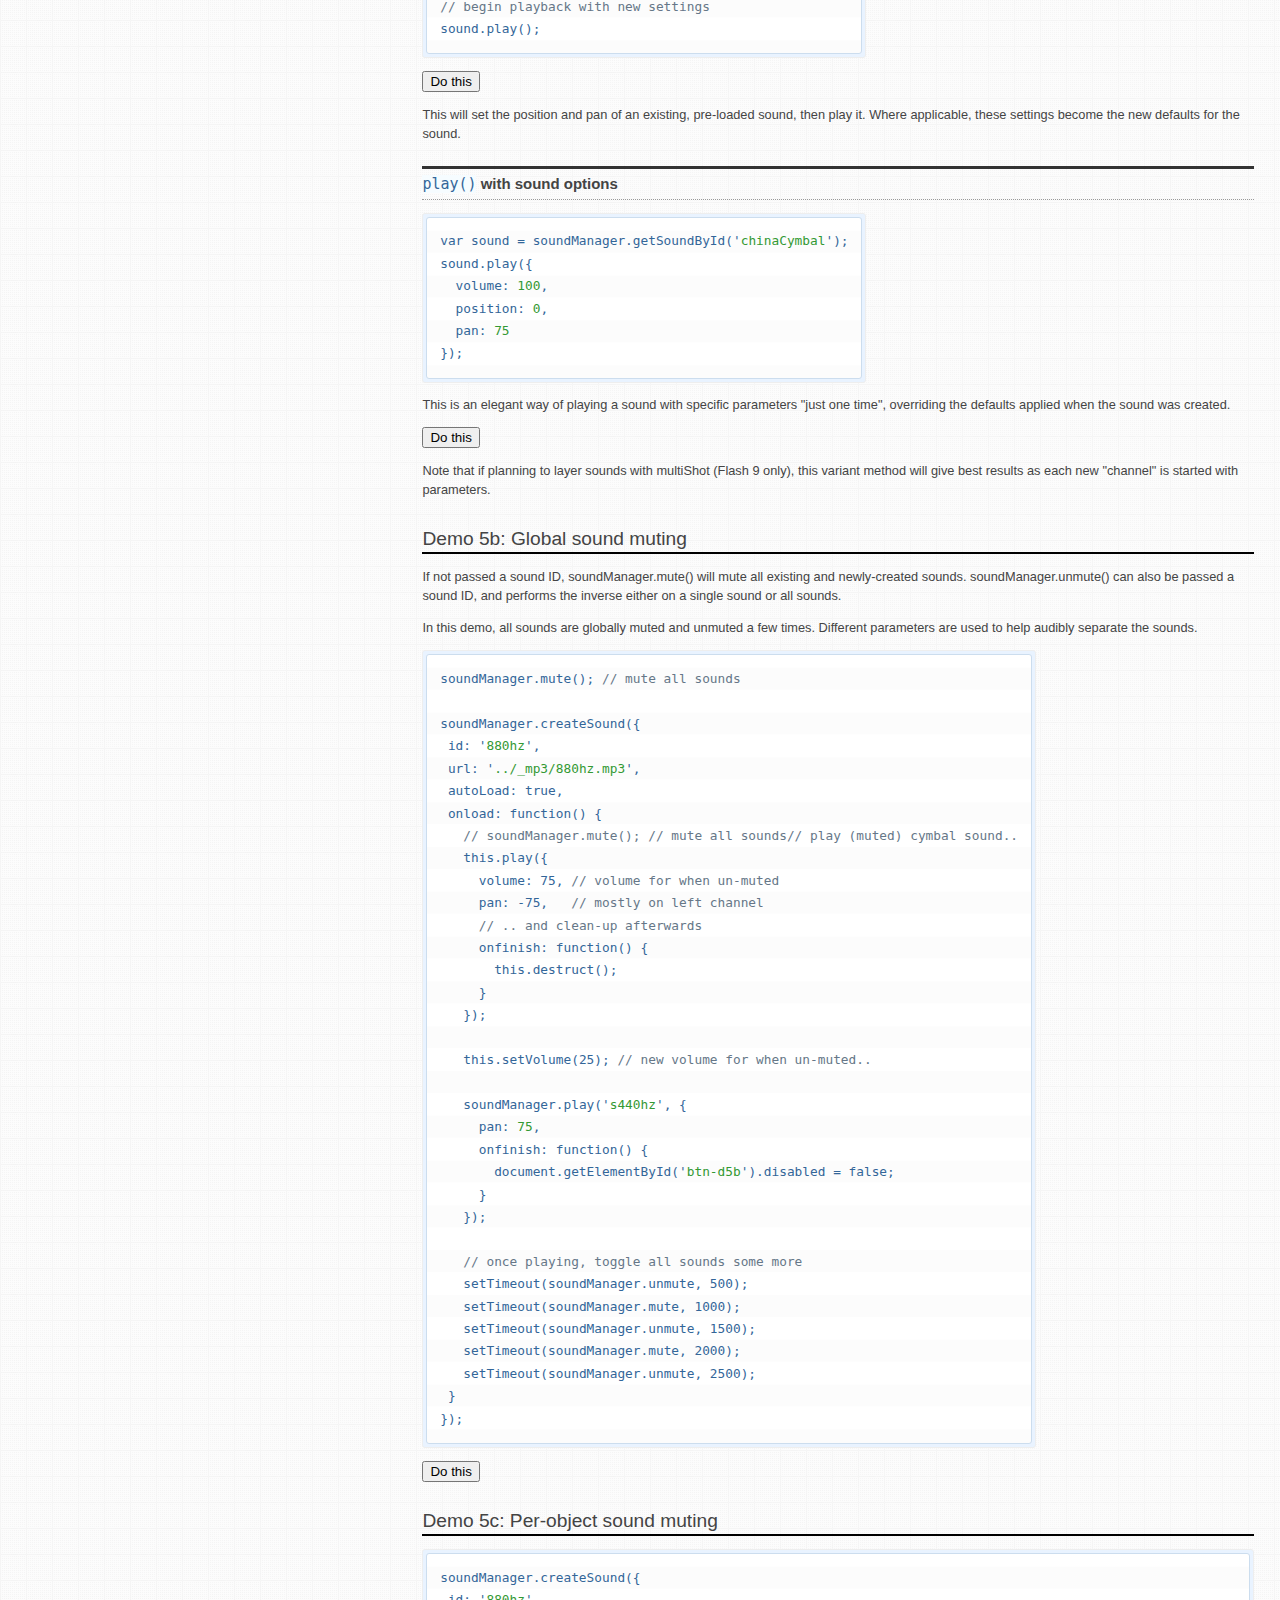
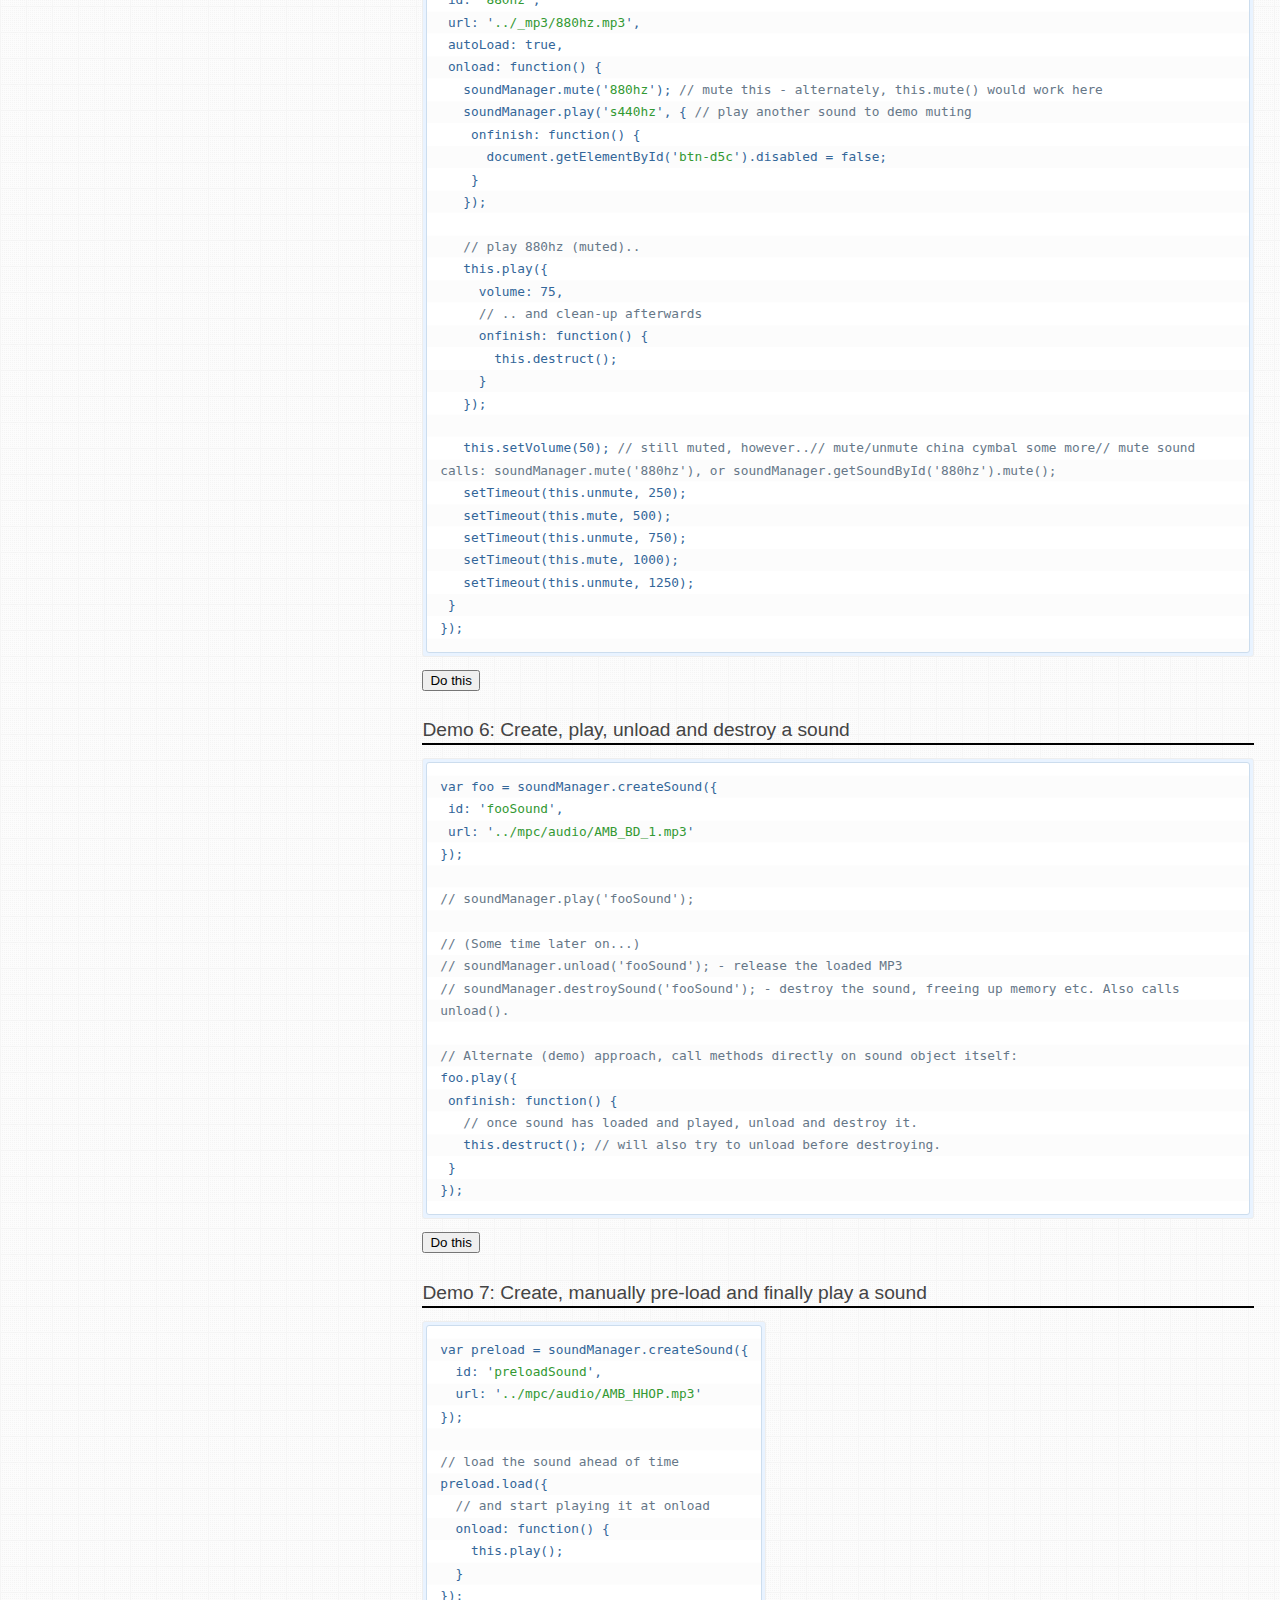
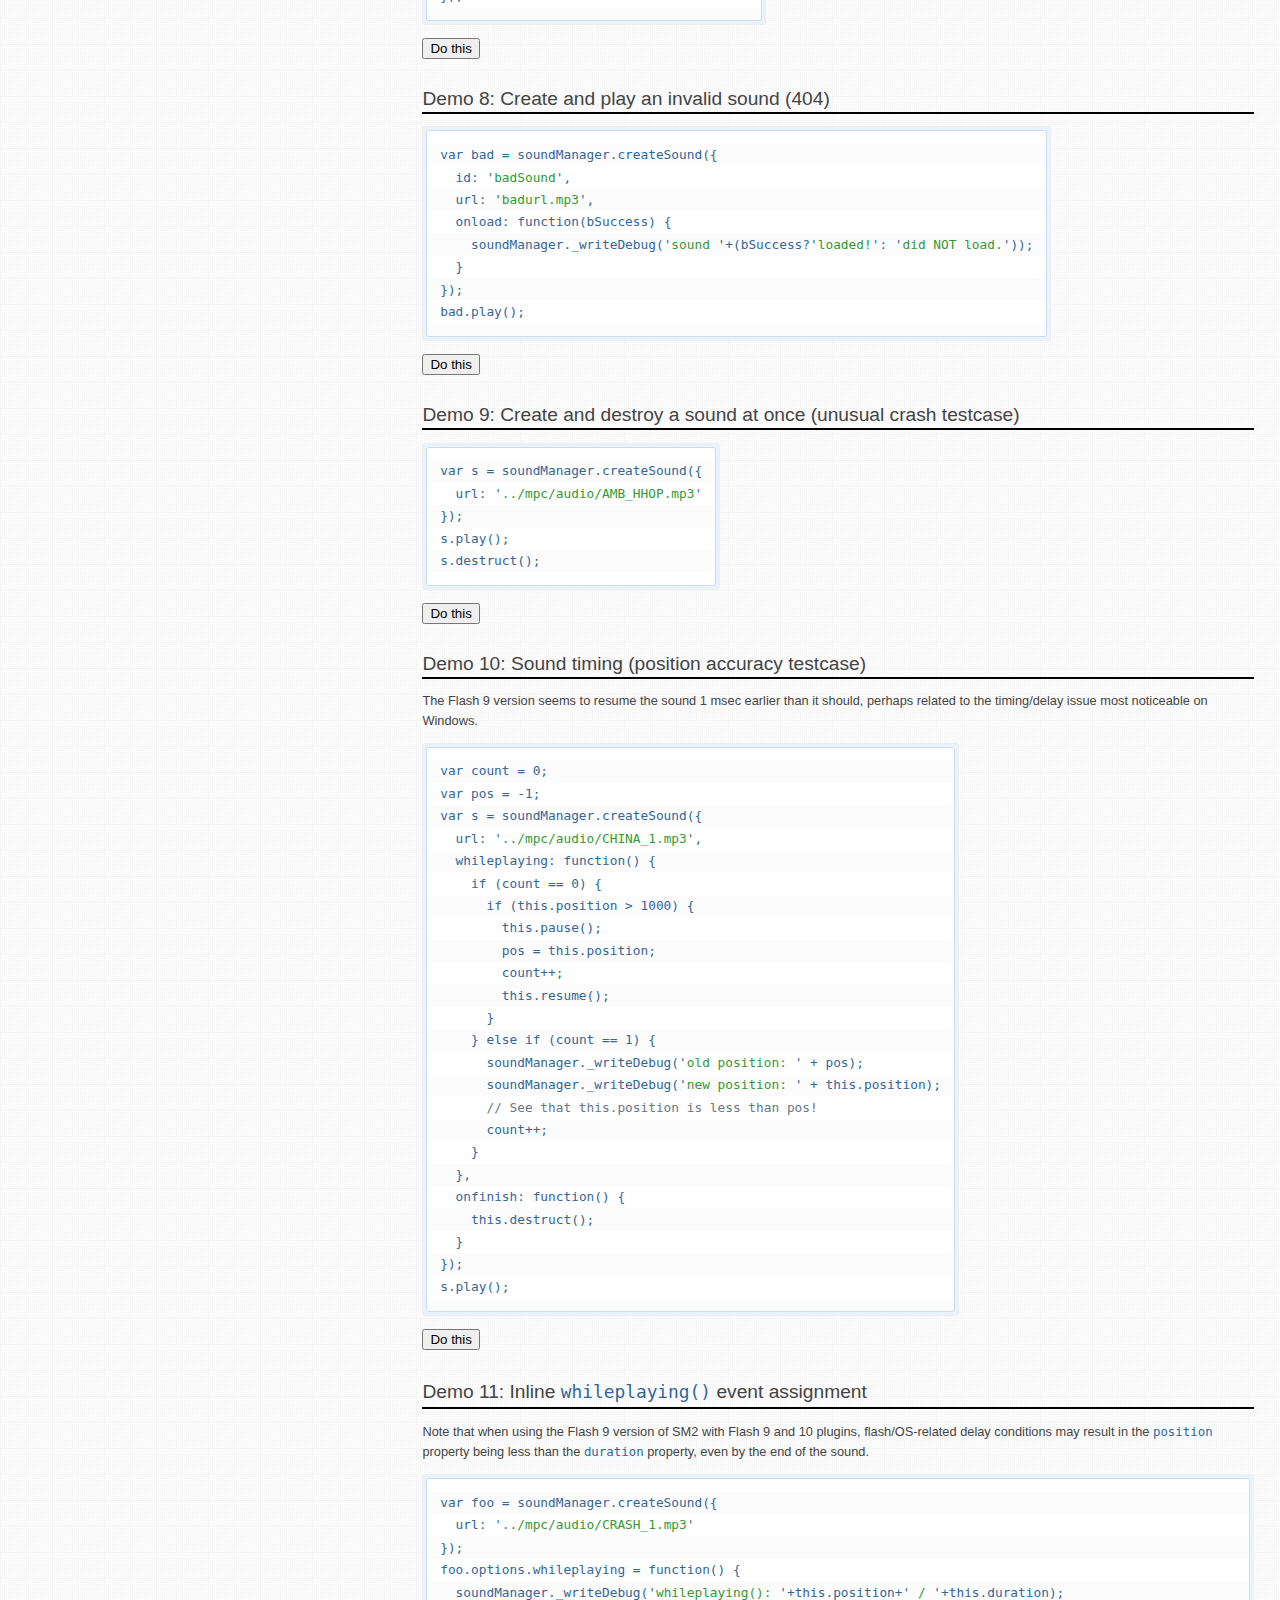
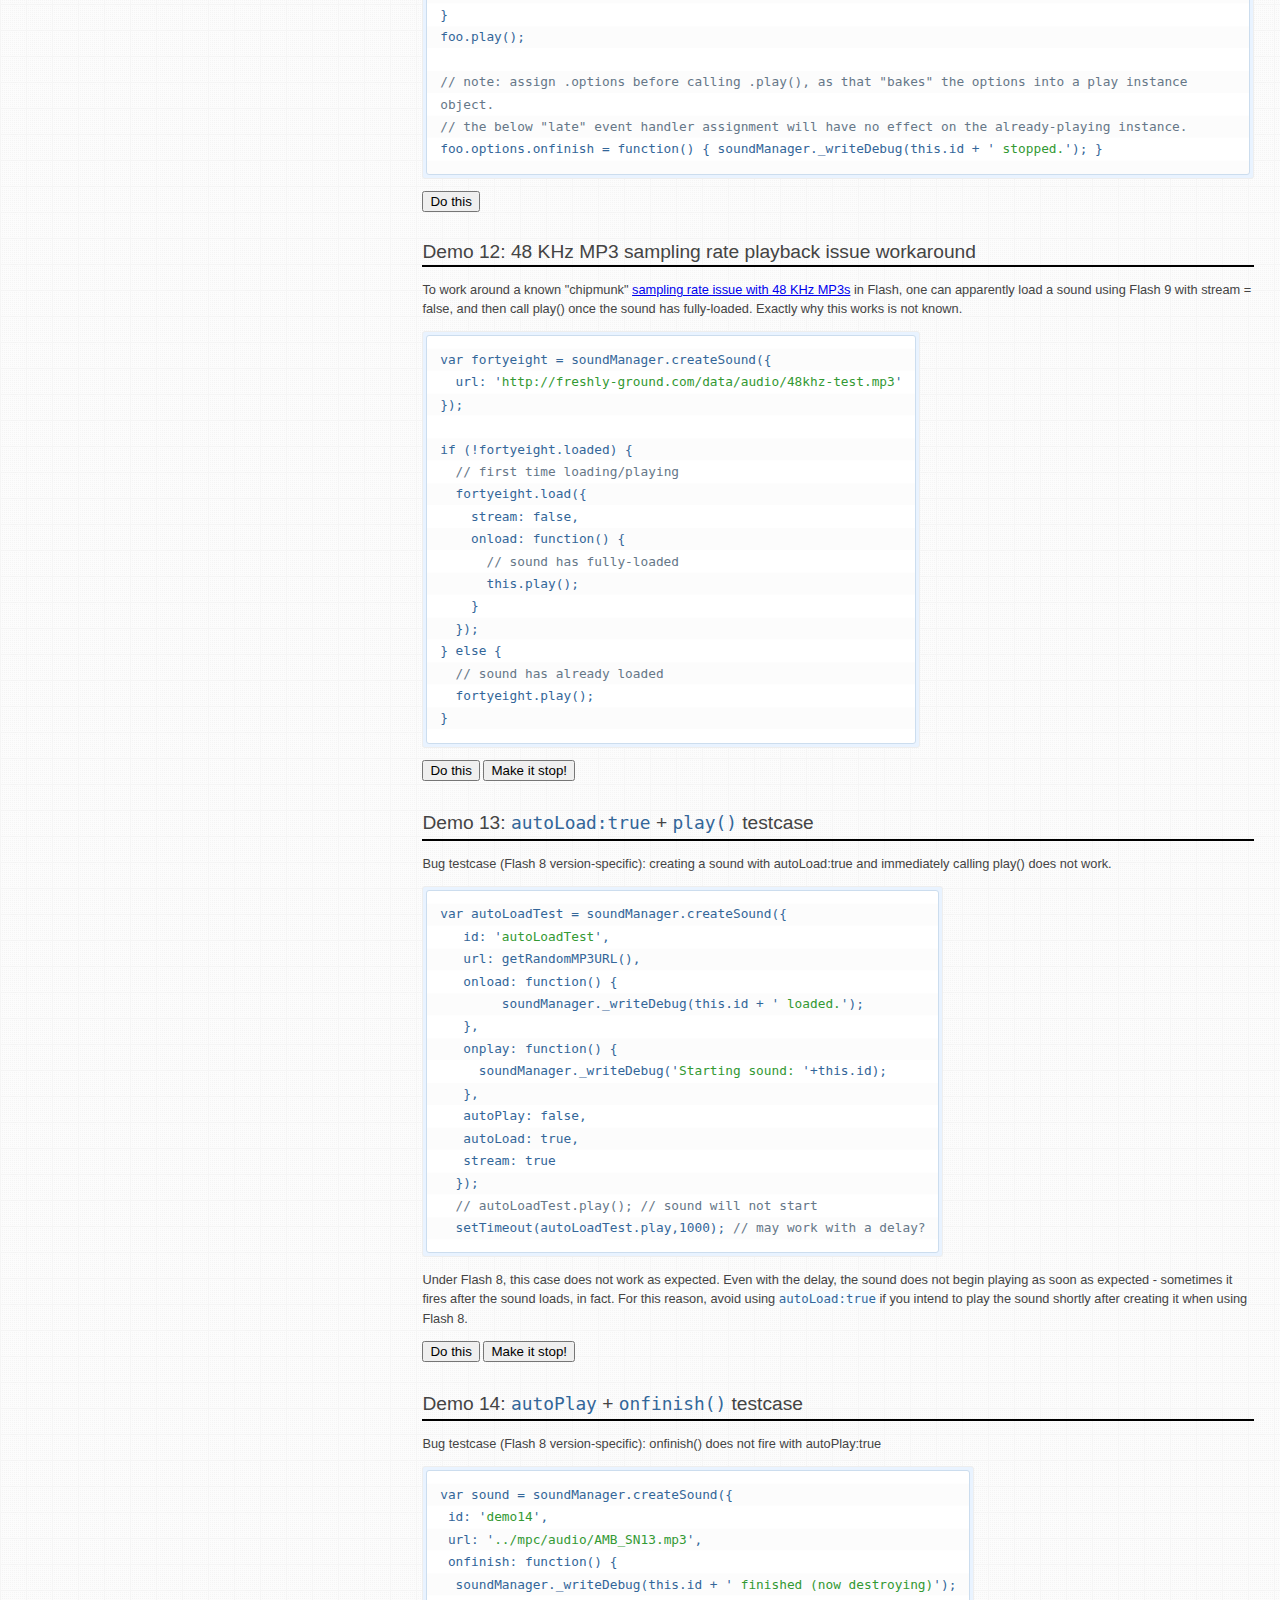
<file: daftpunk/soundmanager/demo/api/index.html>
<!DOCTYPE html PUBLIC "-//W3C//DTD XHTML 1.0 Strict//EN"
	"http://www.w3.org/TR/xhtml1/DTD/xhtml1-strict.dtd">
<html xmlns="http://www.w3.org/1999/xhtml" lang="en" xml:lang="en">
<head>
<title>SoundManager 2: Live API Demos and Code Examples</title>
<meta name="robots" content="noindex" />
<meta name="author" content="Scott Schiller" />
<meta name="language" content="en-us" />
<meta http-equiv="Content-Type" content="text/html; charset=UTF-8" />
<meta name="keywords" content="javascript sound library api" />
<meta name="description" content="Live API demos and code examples for SoundManager 2, Javascript Sound method calls and functions etc." />
<link rel="stylesheet" href="../index.css" media="screen" />
<!-- soundManager.useFlashBlock: related CSS -->
<link rel="stylesheet" type="text/css" href="../flashblock/flashblock.css" />
<style type="text/css">

h1 {
 padding-top:0.2em;
 padding-bottom:0.1em;
 border-bottom:4px solid #000;
 letter-spacing:-0.03em;
}

h2 {
 margin-top:1em;
 padding-bottom:0.1em;
 border-bottom:2px solid #000;
}

pre,
code,
.code,
dt,
#soundmanager-debug {
 color:#336699;
 line-height:1.5em;
}

p {
 line-height:1.5em;
 margin-bottom:1em;
}

#soundmanager-debug {
 position: relative;
 padding: 0.5em 0.25em;
 height: 13.5em;
 overflow: auto;
 opacity: 0.97;
 color: #333;
 border: 1px solid #ccddee;
 border-radius: 3px;
 background: #f3f9ff;
}

/*
#soundmanager-debug code {
 font-size:1.1em;
 *font-size:1em;
}
*/

#soundmanager-debug div {
 font-size:x-small;
 padding:0.5em;
 margin:0px;
}

.c3 h3 {
	min-height: 26px;
}

.c3 ul li a:hover code {
	background-color: transparent;
	color: #fff;
}

#sm2-container.swf_unblocked {
 /* if initially blocked (and then unblocked), stay relative so JS <-> Flash doesn't break. */
 position: relative;
}

#sm2-container.high_performance.swf_unblocked {
 /* ...unless high performance, in which case stay in corner (unless old IE) */
 _position: relative;
 position: fixed;
}

</style>
<script type="text/javascript" src="../../script/soundmanager2.js"></script>
<script type="text/javascript">

// flash version URL switch (for this demo page)
var winLoc = window.location.toString();

if (winLoc.match(/flash9/i)) {

  soundManager.setup({
    preferFlash: true,
    flashVersion: 9
  });

  if (winLoc.match(/highperformance/i)) {
    soundManager.setup({
      useHighPerformance: true
    });

  }

} else if (winLoc.match(/flash8/i)) {

  soundManager.setup({
    preferFlash: true,
    flashVersion: 8
  });

}

soundManager.setup({
  useFlashBlock: true,
  // path to SoundManager2 SWF files (note trailing slash)
  url: '../../swf/',
  // optional: HTML5 polling rate - for whileplaying() events, etc.
  html5PollingInterval: (winLoc.match(/html5PollingInterval/i) ? 20 : null),
  debugMode: true,
  consoleOnly: false
});

soundManager.onready(function(oStatus) {
  if (!oStatus.success) {
    return false;	
  }
  // soundManager is initialised, ready to use. Create a sound for this demo page.

  if (soundManager.flashVersion > 8) {
    t = window.setInterval(checkRAM,500);
    document.getElementById('flash-ram-use').style.display = 'inline';
    checkRAM();
  }

  soundManager.createSound({
    id: 'aDrumSound',
    url: '../mpc/audio/AMB_SN13.mp3'
  });

  soundManager.createSound({
    id: 'aCymbalSound',
    url: '../mpc/audio/SPLASH_1.mp3',
    autoLoad: true
  });

  soundManager.createSound({
    id: 'chinaCymbal',
    url: '../mpc/audio/CHINA_1.mp3',
    autoLoad: true
  });

  soundManager.createSound({
    id: 's440hz',
    url: '../_mp3/440hz.mp3',
    autoLoad: true,
    volume:50
  });

});

function checkRAM() {
  if (soundManager.supported()) {
	var ram = (soundManager.getMemoryUse()/1024/1024).toFixed(2);
    if (!isNaN(ram)) {
      document.getElementById('flash-ram-use').innerHTML = ram+' MB';
    } else {
	  document.getElementById('flash-ram-use').style.display = 'none';
    }
  }
}

var t = null;

function doEval(sHTML) {
  var html = sHTML.replace(/\<(span|code)\>/gi,'');
  html = html.replace(/\<[\/](span|code)\>/gi,'');
  html = html.replace(/&gt;/gi,'>');
  eval(html);
  return false;
}

function getRandomMP3URL() {
  return 'http://freshly-ground.com/data/audio/mpc/20060826%20-%20Armstrong.mp3?rnd='+parseInt(Math.random()*1048576);
}

</script>
</head>

<body>

<div id="flash9" style="margin-left:32em;padding-left:1em;margin-right:2em">

 <h1 id="start"><a href="http://www.schillmania.com/projects/soundmanager2/" style="color:#000;text-decoration:none">SoundManager 2</a> / API Demo and Code Examples</h1>

 <p>Wondering where to start? This page has inline executable code examples using the SoundManager 2 API.</p>

 <p>If you're wondering how to include SM2 in your page, the <a href="../template/" title="SoundManager 2 bare-bones template" onclick="if (!document.domain && !this.href.match(/index/i)) this.href=this.href+'index.html'">basic template</a> will get you started.</p>

 <h2>SoundManager 2 Configurations</h2>

 <p>SM2's API features and behaviour can vary somewhat depending on client support, so it can be helpful to test under different configurations. The following are different configuration defaults for SoundManager 2. Clicking will change URL parameters and reload the page, causing SM2 to start up with the new options applied. Look at JS console output for details.</p>

 <p><b>HTML5 options</b>: <a href="#sm2-usehtml5audio=1" onclick="window.location.replace(this.href);window.location.reload()">HTML5-only mode</a> (API default, where supported) | <a href="#sm2-html5PollingInterval=20" onclick="window.location.replace(this.href);window.location.reload()">HTML5 + fast polling</a> | <a href="#sm2-preferflash=1" onclick="window.location.replace(this.href);window.location.reload()">HTML5 + prefer flash</a> for MP3/MP4 formats | <a href="#sm2-usehtml5audio=0" onclick="window.location.replace(this.href);window.location.reload()">disable HTML5</a></p>
	
 <p><b>Flash options</b>: <a href="#flash8" onclick="window.location.replace(this.href);window.location.reload()">Flash 8</a> | <a href="#flash9" onclick="window.location.replace(this.href);window.location.reload()">Flash 9</a> (normal) | <a href="#flash9-highperformance" onclick="window.location.replace(this.href);window.location.reload()">Flash 9 + highPerformance + fastPolling</a> modes (higher JS callback frequency)</p>

 <div id="sm2-container">
   <!-- flash is appended here -->
 </div>

 <h2>The <code>soundManager.setup()</code> method</h2>

 <p>In order to configure SoundManager 2 for use, you must first call the <code>setup()</code> method. The <code>url</code> property and an <code>onready</code> function callback are commonly used together here.</p>

<pre class="block"><code>soundManager.setup({

    <span><span>// where to find the SWF files, if needed</span></span>
    url: '<span>/path/to/swf-directory/</span>',

    onready: function() {
      <span><span>// SM2 has loaded, API ready to use e.g., createSound() etc.</span></span>
    },

    ontimeout: function() {
      <span><span>// Uh-oh. No HTML5 support, SWF missing, Flash blocked or other issue</span></span>
    }

});
</code></pre>

<p>SoundManager processes the <code>onready</code> and <code>ontimeout</code> queue in the order items were added. You can also add callbacks via <code>soundManager.onready()</code> and <code>soundManager.ontimeout()</code>, respectively. If you add listeners for these events after SM2 has loaded, your callback will be fired immediately.</p>

 <h2>A note about initialization</h2>
 
 <p class="compact">Keep in mind SoundManager's core methods (createSound, etc.) will not be available until soundManager's <code>onready()</code> event fires. The initialization time for SM2 can vary across browsers/platforms, and should effectively be assumed to be "asynchronous." Because of this, it is recommended you write your code to handle <code>onready</code> being fired either before or after window.onload().</p>
 <p class="compact">If you wish to have SM2 always wait for window.onload() before calling <code>onready()</code> or <code>ontimeout()</code>, you can pass <code>waitForWindowLoad: true</code> to <code>soundManager.setup()</code>.</p>

 <h2 id="debug-output">Debug Output, disabling and minified versions</h2>
 <p class="compact">SoundManager 2 has debug mode enabled by default and will write to agents supporting <em>console.log</em>-style debugging, and/or a custom &lt;div&gt; element in the absence of a console.</p>
 <p>To disable debug output, pass <code>debugMode: false</code> to <code>soundManager.setup()</code>.</p>
 <p>Alternately, you may use the no-debug, minified version of the SM2 javascript library (which has internal debug code removed, and will silently return false.)</p>

 <h2 id="create">Demo 1: Create + play a sound</h2>

<pre class="block"><code>var mySound = soundManager.createSound({
 url: '<span>../mpc/audio/CHINA_1.mp3</span>'
});
mySound.play();</code></pre>
 <button onclick="soundManager._writeDebug('Demo 1',1);var mySound = soundManager.createSound({url: '../mpc/audio/CHINA_1.mp3'});mySound.play()">Do this</button>
 <p>Creates a new sound object with a <code>url</code>, and calls its <code>play()</code> method.</p>
 <p><b>Note</b>: It is recommended you make one sound object per <code>url</code>, generally speaking, that you wish to play. Expressed another way: "Reduce, reuse, recycle."</p>

 <h3>Variant: Create + play sound with an <code>id</code></h3>

<pre class="block"><code>soundManager.createSound({
 id: '<span>mySound2</span>',
 url: '<span>../mpc/audio/CHINA_1.mp3</span>'
});
soundManager.play('<span>mySound2</span>');</code></pre>
 <button onclick="soundManager._writeDebug('Demo 1b variant',1);soundManager.createSound({id:'mySound2', url: '../mpc/audio/CHINA_1.mp3'});soundManager.play('mySound2')">Do this</button>

 <p>Creates a new sound object with the given <code>id</code>, and then calls <code>soundManager.play()</code>, specifying the <code>id</code> of the desired sound.</p>

 <p>If omitted, an <code>id</code> will be automatically generated. If a sound object with the provided <code>id</code> already exists, the existing object will be returned.</p>

 <p><b>Cases for providing your own <code>id</code></b></p>

 <p>The <code>id</code> parameter is optional, but makes sound objects easier to look up. It's also helpful when the object returned from <code>createSound()</code> wasn't stored, or isn't in scope. Calling <code>soundManager.getSoundById('<span>mySound2</span>')</code> will return the matching sound object, or <code>null</code> if none is found.</p>

 <p><code>soundManager.play()</code> and related convenience methods take an <code>id</code> string, and call the method on the given sound object. Thus, <code>soundManager.play('<span>foo</span>')</code> is functionally equivalent to <code>soundManager.getSoundById('<span>foo</span>').play()</code></p>

 <p><b>Reduce, reuse, recycle</b></p>

 <p>Unless you need to track separate instances of a sound playing simultaneously, it's best to create and re-use one sound object for each unique sound resource (URL) you have. If you want to play a single sound multiple times, layered on top of itself in an overlapping/chorus style, look at the <code>multiShot</code> sound option (Flash 9 + HTML5 only).</p>

 <h2 id="create-with-onfinish">Demo 2: Create with <code>onfinish</code> event handler + play with volume argument</h2>
<pre id="demo2" class="block"><code>var demo2Sound = soundManager.createSound({
 url: '<span>../mpc/audio/CHINA_1.mp3</span>',
 onfinish: function() {
   soundManager._writeDebug(this.id + '<span> finished playing</span>');
 }
});
demo2Sound.play({
  volume: 50
});
</code></pre>
<button onclick="return doEval(document.getElementById('demo2').innerHTML)">Do this</button>
 <p>(creates, then plays a new sound - a function is called when the sound finishes playing)</p>

 <h2 id="create-with-onload">Demo 2a: Create with <code>onload</code> event handler</h2>
<pre id="demo2a" class="block"><code>soundManager.createSound({
 url: '<span>../mpc/audio/CHINA_1.mp3</span>',
 <span><span>// callback for when the sound has loaded</span></span>
 onload: function() {
   soundManager._writeDebug(this.id + '<span> loaded</span>');
   this.play();
 }
}).load();</code></pre>
 <button onclick="return doEval(document.getElementById('demo2a').innerHTML)">Do this</button>
 <p>This creates and loads a sound, using the <code>onload</code> event callback to begin playback once the sound has loaded.</p>

 <h2 id="create-with-whileloading">Demo 2b: Create and load with <code>whileloading</code> event handler</h2>
<pre id="demo2b" class="block"><code>soundManager.createSound({
 url: '<span>http://freshly-ground.com/data/audio/mpc/20060826%20-%20Armstrong.mp3?rnd='</span> + Math.random(),
 <span><span>// begin loading right away</span></span>
 autoLoad: true,
 whileloading: function() {
   soundManager._writeDebug(this.id + '<span>: loading '</span> + this.bytesLoaded + ' <span>/</span> ' + this.bytesTotal);
 }
});</code></pre>
 <button onclick="return doEval(document.getElementById('demo2b').innerHTML)">Do this</button>
 <p>This creates and auto-loads a sound, showing load progress where applicable.</p>

 <h2 id="play-by-id">Demo 3: Play a pre-existing sound by <code>id</code></h2>
<pre class="block"><code>soundManager.play('<span>aDrumSound</span>');</code></pre>
 <button onclick="soundManager._writeDebug('Demo 3',1);soundManager.play('aDrumSound')">Do this</button>
 <p>This plays an existing sound made earlier using <code>soundManager.createSound()</code>, specifying an <code>id</code> parameter of <code><span>aDrumSound</span></code>.</p>
 <p>Alternately, you can reference a sound by <code>id</code> and call methods directly on the object itself - for example, <code>soundManager.getSoundById('<span>aDrumSound</span>').play();</code></p>

 <h2 id="onfinish-with-multishot-events">Demo 4a: Play a sequence of sounds via <code>onfinish</code>, with <code>multiShot</code> (Flash 9 + HTML5 only)</h2>
<pre class="block"><code>soundManager.play('<span>aDrumSound</span>', {
  <span><span>// allow onfinish() to fire for each "shot", instead of only last shot</span></span>
  multiShotEvents: true,
  onfinish: function() {
    soundManager.play('<span>aCymbalSound</span>');
  }
});</code></pre>
 <button onclick="soundManager._writeDebug('Demo 4a',1);soundManager.play('aDrumSound',{multiShotEvents:true,onfinish:function(){soundManager.play('aCymbalSound');}})">Do this</button>
 <p>This will play an existing sound (created in-page), and uses the <code>onfinish()</code> callback to play a second, pre-existing sound.</p>
 <p>Also note that the button can be clicked multiple times, and the sound will be "layered" as multiShot is enabled for both of these sounds when using Flash 9 or HTML5. An onfinish event will also fire as each sound finishes.</p>
 <p><strong>Bug/behaviour note:</strong> Whenever "play" is called on a SMSound object, any parameters passed in will apply to all currently-playing instances of the sound if multiShot is allowed. For example, the onfinish handler from demo 4a will apply to demo 3 if 4a is started while 3 is still playing.</p>
 <p class="note">* Multishot is Flash 9+ and HTML5 only.</p>

 <h2 id="create-play-onfinish">Demo 4b: Create and play a sequence of new sounds via <code>onfinish()</code></h2>
<pre id="demo-4b" class="block"><code>soundManager.createSound({
 id: '<span>aBassDrum</span>',
 url: '<span>../mpc/audio/AMB_BD_1.mp3</span>',
 multiShot: false,
 <span><span>// when the first sound finishes...</span></span>
 onfinish: function() {
   <span><span>// create and play the second.</span></span>
   soundManager.createSound({
     id: '<span>aRimSound</span>',
     url: '<span>../mpc/audio/AMB_RIM1.mp3</span>'
   }).play();
 }
});
soundManager.play('<span>aBassDrum</span>');</code></pre>
 <button onclick="soundManager._writeDebug('Demo 4b',1);return doEval(document.getElementById('demo-4b').innerHTML)">Do this</button>
 <p>This will create and play a new sound, using the <code>onfinish()</code> callback to create and play a second, new sound.</p>
 <p>Note that <code>createSound()</code> will return an existing sound object if one already exists with the given <code>id</code>. You can test this by running the demo more than once.</p>

<h2 id="looping-conventional">Demo 4c: Looping a sound (conventional, <code>onfinish()</code>-based)</h2>
<pre id="demo4c" class="block"><code>var s = soundManager.createSound({
  id: '<span>hhCymbal</span>',
  url: '<span>../mpc/audio/AMB_HHOP.mp3</span>'
});

function loopSound(sound) {
  sound.play({
    onfinish: function() {
      loopSound(sound);
    }
  });
}

loopSound(s);
</code></pre>

<button onclick="return doEval(document.getElementById('demo4c').innerHTML)">Do this</button> | <button onclick="soundManager.stop('hhCymbal')">make it stop!</button>
<p>Note that there are issues with seamlessly-looping sounds, it is "close, but not perfect" with Flash 8/9 at this point.</p>

<h2 id="looping">Demo 4d: Looping a sound (<code>loops</code> parameter method)</h2>
<pre id="demo4d" class="block"><code>var s = soundManager.createSound({
  id: '<span>hhCymbal</span>',
  url: '<span>../mpc/audio/AMB_HHOP.mp3</span>'
});

s.play({
  loops: 3
});
</code></pre>

<button onclick="return doEval(document.getElementById('demo4d').innerHTML);return false">Do this</button> | <button onclick="soundManager.stop('hhCymbal')">make it stop!</button>
<p>Looping is possible as shown above using Flash 9. <b>With flash 8, the sound must be preloaded before looping can begin</b> - eg. <code>autoLoad: true, onload: function() { this.play{loops: 3} }</code>. For tighter looping, see See <a href="http://www.flickr.com/photos/schill/4499319436/" title="Seamless looping MP3 sounds in Flash">Seamless Looping MP3 in Flash</a> for further details.</p>

<p><b>HTML5 support note:</b> Native HTML5 looping is infinite when enabled, and does not support arbitrary loop counts. For now, consider using your own function with <code>onfinish()</code> -&gt; <code>play()</code> if you want to loop a sound a certain number of times. Refer to the above <code>onfinish()</code> example for a basic idea.</p>

<h2 id="onposition">Demo 4e: Sound timing notifications using <code>onPosition()</code></h2>
<pre id="demo4e" class="block"><code>var s = soundManager.getSoundById('<span>aCymbalSound</span>'); <span><span>// existing sound object</span></span>

<span><span>// register some listeners (only do this once, they will work for subsequent plays)</span></span>

if (typeof addedListeners === '<span>undefined</span>') {
  addedListeners = true;

  s.onPosition(<span>500</span>, function(eventPosition) { <span><span>// fire at 0.5 seconds</span></span>
    soundManager._writeDebug('<span>Sound </span>' + this.id + ' <span>has reached position </span>' + eventPosition);
  });

  s.onPosition(<span>1000</span>, function(eventPosition) { <span><span>// fire at 1 second</span></span>
    soundManager._writeDebug('<span>Sound </span>' + this.id + '<span> has reached position </span>' + eventPosition);
  });
}

s.play({
  multiShot: false,
  whileplaying: function() {
    <span><span>// demo only: show sound position while playing, for context</span></span>
    soundManager._writeDebug('<span>position = </span>' + this.position);
  }
});
</code></pre>

<button onclick="return doEval(document.getElementById('demo4e').innerHTML);return false">Do this</button>
<p><code>onPosition()</code> allows you to add an event listener for a given time (in miliseconds, watching the position property); the event fires when that time has been reached while a sound is playing.</p>
<p>Note that for multiShot cases, the listeners will only fire for the original (first) shot because its position is the only one that is tracked within Flash.</p>

<h2 id="onposition-2">Demo 4f: Sound timing with <code>onPosition()</code> and <code>clearOnPosition()</code></h2>
<pre id="demo4f" class="block"><code>var s = soundManager.getSoundById('<span>aCymbalSound</span>'); <span><span>// existing sound object</span></span>

<span><span>// clear listeners from prior demo, if they were assigned...</span></span>

if (typeof addedListeners !== '<span>undefined</span>') {

  soundManager._writeDebug(<span>'Removing previous demo listeners...'</span>);
  s.clearOnPosition(<span>500</span>);<span><span> // remove 500 msec listener</span></span>
  s.clearOnPosition(<span>1000</span>);<span><span> // remove 1000 msec listener</span></span>

}

s.onPosition(<span>750</span>, function(eventPosition) { <span><span>// fire at 0.75 seconds</span></span>

  soundManager._writeDebug('<span>Sound </span>' + this.id + '<span> has reached position </span>' + eventPosition);
  <span><span>// and now, remove the listener using the eventPosition specified in this callback</span></span>
  <span><span>// so next time the sound plays, this listener will not fire</span></span>
  this.clearOnPosition(eventPosition);

});

s.play({
  whileplaying: function() {
    <span><span>// demo only: show sound position while playing, for context</span></span>
    soundManager._writeDebug('<span>position = </span>' + this.position);
  },
  onfinish: function() {
    <span><span>// when the sound finishes, play it once more to show that the listener does not fire.</span></span>
    soundManager._writeDebug('<span>Playing once more, onPosition() should not fire</span>');
    this.play({
      onfinish: function() {
        soundManager._writeDebug('<span>"</span>' + this.id + '<span>" finished.</span>');
      }
    });
  }
});
</code></pre>

<button onclick="return doEval(document.getElementById('demo4f').innerHTML);return false">Do this</button>
<p>When <code>onPosition()</code> is used, a listener is added and a callback is fired when the sound reaches the desired position. To remove the listener, <code>clearOnPosition()</code> is called using the same position value.</p>

<h2 id="from-to">Demo 4g: Sound splicing / sampling with <code>from:</code> and <code>to:</code> parameters</h2>
<pre id="demo4g" class="block"><code>var spliceDemo = soundManager.createSound({
  id: '<span>spliceSound</span>',
  url: '<span>../mpc/audio/AMB_HHOP.mp3</span>'
});

<span><span>// optional: stop before re-starting sound (covers overlapping play attempts)</span></span>
spliceDemo.stop();

spliceDemo.play({
  <span><span>// start position</span></span>
  from: <span>500</span>,
  <span><span>// end position</span></span>
  to: <span>1200</span>,
  onstop: function() {
    soundManager._writeDebug('<span>sound stopped at position </span>' + this.position);
    <span><span>// note that the "to" target may be over-shot by 200+ msec, depending on polling and other factors.</span></span>
  }
});
</code></pre>

<button onclick="return doEval(document.getElementById('demo4g').innerHTML);return false">Do this</button> | <button onclick="soundManager.stop('spliceSound');soundManager.play('spliceSound','../mpc/audio/AMB_HHOP.mp3');return false">Play full sound</button>
<p>By specifying "from" and "to" parameters to methods like play() and createSound(), you may play a sample (or segment) of audio from a larger file. An audio "sprite" of one file with many sounds is one way to think of this. Given timing accuracy of the "to" target may vary a lot, it is safest to have perhaps 500-msec gaps of silence between distinct sounds to ensure that no accidental overlaps occur.</p>
<p>To tighten the accuracy of the "to" timing, <a href="?flash9-highperformance#from-to" onclick="window.location.replace(this.href);window.location.reload()">try using soundManager.useHighPerformance</a>.</p>
<p>If HTML5 audio is being used, the sound should begin playing once a "canplay" event fires (after a connection has established), and the sound will then seek to the correct start position. When using flash, the whole audio file will be loaded before playback can begin.</p>
<p>Given limitations, Flash 9's multiShot (chorusing) mode does not apply here. If you wish to trigger a sound numerous times, call stop() before play() to reset the sound each time, or make multiple sound objects that reuse the same sprite.</p>

<h2 id="fitter-happier">Demo 4g: "Fitter, Happier" example using <code>from:</code> and <code>to:</code> parameters</h2>

<p>
 <img src="../_image/fitter-happier-waveform.png" alt="Fitter, Happier waveform showing sound samples" />
</p>

<p>Portions of a sound can be played by specifying <b>from</b> and <b>to</b> when calling <code>play()</code>. This can be useful for performance, i.e., having an "audio sprite" that loads in a single HTTP request.</p>

<pre id="demo4h" class="block"><code>var fhDemo = soundManager.createSound({
  url: '<span>http://freshly-ground.com/data/audio/sm2/fitter-happier-64kbps.mp3</span>'
});

function playFromTo(nFrom, nTo) {
  fhDemo.stop(); <span><span>// optional: stop before re-starting sound (covers overlapping play attempts)</span></span>
  fhDemo.play({
    from: nFrom,
    to: nTo,
    onstop: function() {
      soundManager._writeDebug('<span>sound stopped at position </span>' + this.position);
      <span><span>// note that the "to" target may be over-shot by 200+ msec, depending on polling and other factors.</span></span>
    }
  });
}

function fitterHappier() {
  playFromTo(<span>128, 2100</span>);
}

function moreProductive() {
  playFromTo(<span>2500, 3850</span>);
}

function comfortable() {
  playFromTo(<span>4275, 5200</span>);
}

function notDrinkingTooMuch() {
  playFromTo(<span>5500, 7250</span>);
}

function regularExerciseAtTheGymThreeDaysAWeek() {
  playFromTo(<span>7500, 11500</span>);
}

function atEase() {
  <span><span>// interesting edge case: flash may cut off sound near end.
  // workarounds: use play({position:x}), or specify "to" time &gt; duration eg. 99999.</span></span>
  playFromTo(<span>11600, 99999</span>);
}

<span><span>// demo-specific hack: assign to the window object, so demo buttons work</span></span>
window.fitterHappier = fitterHappier;
window.moreProductive = moreProductive;
window.comfortable = comfortable;
window.notDrinkingTooMuch = notDrinkingTooMuch;
window.regularExerciseAtTheGymThreeDaysAWeek = regularExerciseAtTheGymThreeDaysAWeek;
window.atEase = atEase;
</code></pre>

<script>
// do this work up front
soundManager.onready(function() {
  doEval(document.getElementById('demo4h').innerHTML);
});
</script>

<button onclick="fitterHappier();return false">fitterHappier()</button> | <button onclick="moreProductive();return false">moreProductive()</button> | <button onclick="comfortable();return false">comfortable()</button> | <button onclick="notDrinkingTooMuch();return false">notDrinkingTooMuch()</button> | <button onclick="regularExerciseAtTheGymThreeDaysAWeek();return false">regularExerciseAtTheGymThreeDaysAWeek()</button> | <button onclick="atEase();return false">atEase()</button>

<h2 id="sound-parameters">Demo 5a: Set sound parameters, then play</h2>
<pre id="demo5a" class="block"><code><span><span>// predefined/preloaded sound</span></span>
var sound = soundManager.getSoundById('<span>chinaCymbal</span>');

<span><span>// volume at 85%</span></span>
sound.setVolume(<span>85</span>);

<span><span>// 0.25 seconds into sound</span></span>
sound.setPosition(<span>250</span>);

<span><span>// pan 75% to the left</span></span>
sound.setPan(<span>-75</span>);

<span><span>// begin playback with new settings</span></span>
sound.play();
</code></pre>
<button onclick="soundManager._writeDebug('Demo 5a',1);return doEval(document.getElementById('demo5a').innerHTML)">Do this</button>
<p>This will set the position and pan of an existing, pre-loaded sound, then play it. Where applicable, these settings become the new defaults for the sound.</p>

<h3 id="play-with-sound-options"><code>play()</code> with sound options</h3>
<pre class="block"><code id="demo-5a1">var sound = soundManager.getSoundById('<span>chinaCymbal</span>');
sound.play({
  volume: <span>100</span>,
  position: <span>0</span>,
  pan: <span>75</span>
});</code></pre>
<p>This is an elegant way of playing a sound with specific parameters "just one time", overriding the defaults applied when the sound was created.</p>
<button onclick="soundManager._writeDebug('Demo 5 variant',1);return doEval(document.getElementById('demo-5a1').innerHTML)">Do this</button>
<p>Note that if planning to layer sounds with multiShot (Flash 9 only), this variant method will give best results as each new "channel" is started with parameters.</p>

<h2 id="global-muting">Demo 5b: Global sound muting</h2>
<p>If not passed a sound ID, soundManager.mute() will mute all existing and newly-created sounds. soundManager.unmute() can also be passed a sound ID, and performs the inverse either on a single sound or all sounds.</p>
<p>In this demo, all sounds are globally muted and unmuted a few times. Different parameters are used to help audibly separate the sounds.</p>
<pre id="demo5b-1" class="block"><code>soundManager.mute(); <span><span>// mute all sounds</span></span>

soundManager.createSound({
 id: '<span>880hz</span>',
 url: '<span>../_mp3/880hz.mp3</span>',
 autoLoad: true,
 onload: function() {
   <span><span>// soundManager.mute(); // mute all sounds</span></span>
   <span><span>// play (muted) cymbal sound..</span></span>
   this.play({
     volume: 75, <span><span>// volume for when un-muted</span></span>
     pan: -75,   <span><span>// mostly on left channel</span></span>&nbsp;
     <span><span>// .. and clean-up afterwards</span></span>
     onfinish: function() {
       this.destruct();
     }
   });

   this.setVolume(25); <span><span>// new volume for when un-muted..</span></span>

   soundManager.play('<span>s440hz</span>', {
     pan: <span>75</span>,
     onfinish: function() {
       document.getElementById('<span>btn-d5b</span>').disabled = false;
     }
   });

   <span><span>// once playing, toggle all sounds some more</span></span>
   setTimeout(soundManager.unmute, 500);
   setTimeout(soundManager.mute, 1000);
   setTimeout(soundManager.unmute, 1500);
   setTimeout(soundManager.mute, 2000);
   setTimeout(soundManager.unmute, 2500);
 }
});</code></pre>
<button id="btn-d5b" onclick="this.disabled=true;return doEval(document.getElementById('demo5b-1').innerHTML)">Do this</button>
<script type="text/javascript">document.getElementById('btn-d5b').disabled = false;</script>

<h2 id="muting">Demo 5c: Per-object sound muting</h2>
<pre id="demo5c-1" class="block"><code>soundManager.createSound({
 id: '<span>880hz</span>',
 url: '<span>../_mp3/880hz.mp3</span>',
 autoLoad: true,
 onload: function() {
   soundManager.mute('<span>880hz</span>'); <span><span>// mute this - alternately, this.mute() would work here</span></span>
   soundManager.play('<span>s440hz</span>', { <span><span>// play another sound to demo muting</span></span>
    onfinish: function() {
      document.getElementById('<span>btn-d5c</span>').disabled = false;
    }
   });

   <span><span>// play 880hz (muted)..</span></span>
   this.play({
     volume: 75,
     <span><span>// .. and clean-up afterwards</span></span>
     onfinish: function() {
       this.destruct();
     }
   });

   this.setVolume(50); <span><span>// still muted, however..</span></span>

   <span><span>// mute/unmute china cymbal some more</span></span>
   <span><span>// mute sound calls: soundManager.mute('<span>880hz</span>'), or soundManager.getSoundById('<span>880hz</span>').mute();</span></span>
   setTimeout(this.unmute, 250);
   setTimeout(this.mute, 500);
   setTimeout(this.unmute, 750);
   setTimeout(this.mute, 1000);
   setTimeout(this.unmute, 1250);
 }
});</code></pre>
<button id="btn-d5c" onclick="this.disabled=true;return doEval(document.getElementById('demo5c-1').innerHTML)">Do this</button>
<script type="text/javascript">document.getElementById('btn-d5c').disabled = false;</script>

<h2 id="create-play-unload-destroy">Demo 6: Create, play, unload and destroy a sound</h2>
<pre id="demo6" class="block"><code>var foo = soundManager.createSound({
 id: '<span>fooSound</span>',
 url: '<span>../mpc/audio/AMB_BD_1.mp3</span>'
});

<span><span>// soundManager.play('<span>fooSound</span>');

// (Some time later on...)
// soundManager.unload('<span>fooSound</span>'); - release the loaded MP3
// soundManager.destroySound('<span>fooSound</span>'); - destroy the sound, freeing up memory etc. Also calls unload().

// Alternate (demo) approach, call methods directly on sound object itself:</span></span>
foo.play({
 onfinish: function() {
   <span><span>// once sound has loaded and played, unload and destroy it.</span></span>
   this.destruct(); <span><span>// will also try to unload before destroying.</span></span>
 }
});</code></pre>
<button onclick="return doEval(document.getElementById('demo6').innerHTML)">Do this</button>


<h2>Demo 7: Create, manually pre-load and finally play a sound</h2>
<pre id="demo7" class="block"><code>var preload = soundManager.createSound({
  id: '<span>preloadSound</span>',
  url: '<span>../mpc/audio/AMB_HHOP.mp3</span>'
});

<span><span>// load the sound ahead of time</span></span>
preload.load({
  <span><span>// and start playing it at onload</span></span>
  onload: function() {
    this.play();
  }
});
</code></pre>
<button onclick="return doEval(document.getElementById('demo7').innerHTML)">Do this</button>

<h2 id="load-404">Demo 8: Create and play an invalid sound (404)</h2>
<pre id="demo8" class="block"><code>var bad = soundManager.createSound({
  id: '<span>badSound</span>',
  url: '<span>badurl.mp3</span>',
  onload: function(bSuccess) {
    soundManager._writeDebug('<span>sound </span>'+(bSuccess?'<span>loaded!</span>': '<span>did NOT load.</span>'));
  }
});
bad.play();
</code></pre>
<button onclick="return doEval(document.getElementById('demo8').innerHTML)">Do this</button>

<h2>Demo 9: Create and destroy a sound at once (unusual crash testcase)</h2>
<pre id="demo9" class="block"><code>var s = soundManager.createSound({
  url: '<span>../mpc/audio/AMB_HHOP.mp3</span>'
});
s.play();
s.destruct();
</code></pre>
<button onclick="return doEval(document.getElementById('demo9').innerHTML)">Do this</button>

<h2 id="sound-timing-accuracy">Demo 10: Sound timing (position accuracy testcase)</h2>
<p>The Flash 9 version seems to resume the sound 1 msec earlier than it should, perhaps related to the timing/delay issue most noticeable on Windows.</p>
<pre id="demo10" class="block"><code>var count = 0;
var pos = -1;
var s = soundManager.createSound({
  url: '<span>../mpc/audio/CHINA_1.mp3</span>',
  whileplaying: function() {
    if (count == 0) {
      if (this.position > 1000) {
        this.pause();
        pos = this.position;
        count++;
        this.resume();
      }
    } else if (count == 1) {
      soundManager._writeDebug('<span>old position: </span>' + pos);
      soundManager._writeDebug('<span>new position: </span>' + this.position);
      <span><span>// See that this.position is less than pos!</span></span>
      count++;
    }
  },
  onfinish: function() {
    this.destruct();
  }
});
s.play();</code></pre>
<button onclick="return doEval(document.getElementById('demo10').innerHTML)">Do this</button>

<h2>Demo 11: Inline <code>whileplaying()</code> event assignment</h2>
<p class="in">Note that when using the Flash 9 version of SM2 with Flash 9 and 10 plugins, flash/OS-related delay conditions may result in the <code>position</code> property being less than the <code>duration</code> property, even by the end of the sound.</p>
<pre id="demo11" class="block"><code>var foo = soundManager.createSound({
  url: '<span>../mpc/audio/CRASH_1.mp3</span>'
});
foo.options.whileplaying = function() {
  soundManager._writeDebug('<span>whileplaying(): </span>'+this.position+'<span> / </span>'+this.duration);
}
foo.play();

<span><span>// note: assign .options before calling .play(), as that "bakes" the options into a play instance object.
// the below "late" event handler assignment will have no effect on the already-playing instance.</span></span>
foo.options.onfinish = function() { soundManager._writeDebug(this.id + '<span> stopped.</span>'); }
</code></pre>
<button onclick="return doEval(document.getElementById('demo11').innerHTML)">Do this</button>

<h2>Demo 12: 48 KHz MP3 sampling rate playback issue workaround</h2>
<p>To work around a known "chipmunk" <a href="http://bugs.adobe.com/jira/browse/FP-862">sampling rate issue with 48 KHz MP3s</a> in Flash, one can apparently load a sound using Flash 9 with stream = false, and then call play() once the sound has fully-loaded. Exactly why this works is not known.</p>
<pre id="demo12" class="block"><code>var fortyeight = soundManager.createSound({
  url: '<span>http://freshly-ground.com/data/audio/48khz-test.mp3</span>'
});

if (!fortyeight.loaded) {
  <span><span>// first time loading/playing</span></span>
  fortyeight.load({
    stream: false,
    onload: function() {
      <span><span>// sound has fully-loaded</span></span>
      this.play();
    }
  });
} else {
  <span><span>// sound has already loaded</span></span>
  fortyeight.play();
}
</code></pre>
<button onclick="return doEval(document.getElementById('demo12').innerHTML)">Do this</button> <button onclick="soundManager.stop('s-48khz')">Make it stop!</button>

<h2>Demo 13: <code>autoLoad:true</code> + <code>play()</code> testcase</h2>
<p>Bug testcase (Flash 8 version-specific): creating a sound with autoLoad:true and immediately calling play() does not work.</p>
<pre id="demo13" class="block"><code>var autoLoadTest = soundManager.createSound({
   id: '<span>autoLoadTest</span>',
   url: getRandomMP3URL(),
   onload: function() {
	soundManager._writeDebug(this.id + '<span> loaded.</span>');
   },
   onplay: function() {
     soundManager._writeDebug('<span>Starting sound: </span>'+this.id);
   },
   autoPlay: false,
   autoLoad: true,
   stream: true
  });
  <span><span>// autoLoadTest.play(); // sound will not start</span></span>
  setTimeout(autoLoadTest.play,1000); <span><span>// may work with a delay?</span></span>
</code></pre>
<p>Under Flash 8, this case does not work as expected. Even with the delay, the sound does not begin playing as soon as expected - sometimes it fires after the sound loads, in fact. For this reason, avoid using <code class="in">autoLoad:true</code> if you intend to play the sound shortly after creating it when using Flash 8.</p>
<button onclick="return doEval(document.getElementById('demo13').innerHTML)">Do this</button> <button onclick="soundManager.stop('autoLoadTest')">Make it stop!</button>

<h2>Demo 14: <code>autoPlay</code> + <code>onfinish()</code> testcase</h2>
<p>Bug testcase (Flash 8 version-specific): onfinish() does not fire with autoPlay:true</p>
<pre id="demo14" class="block"><code>var sound = soundManager.createSound({
 id: '<span>demo14</span>',
 url: '<span>../mpc/audio/AMB_SN13.mp3</span>',
 onfinish: function() {
  soundManager._writeDebug(this.id + '<span> finished (now destroying)</span>');
  <span><span>// destroy this sound</span></span>
  this.destruct();
 },
 autoPlay: true,
 multiShot: false
});
</code></pre>
<button onclick="return doEval(document.getElementById('demo14').innerHTML)">Do this</button>

<h2>Demo 15: <code>onstop()</code> -&gt; <code>unload()</code> testcase</h2>
<p>Bug testcase: unload() from onstop() does not work</p>
<pre id="demo15" class="block"><code>var sound16 = soundManager.createSound({
 id: '<span>demo15</span>',
 url: getRandomMP3URL(),
 onstop: function() {
  soundManager.unload(this.id);
 },
 onload: function() {
   soundManager._writeDebug('<span>loaded</span>');
 }
});
sound15.play();
setTimeout(sound15.stop, 1500);
</code></pre>
<button onclick="return doEval(document.getElementById('demo15').innerHTML)">Do this</button>

<h2 id="buffering">Demo 16: Buffering event handler/property example (Flash 9 only)</h2>
<p>Reporting the isBuffering property of a SMSound object</p>
<pre id="demo16" class="block"><code>if (soundManager.flashVersion != 8) {
  var sound16 = soundManager.createSound({
    id: '<span>demo16</span>',
    url: getRandomMP3URL(),
    onbufferchange: function() {
      soundManager._writeDebug('<span>Buffering </span>'+(this.isBuffering?'<span>started</span>': '<span>stopped</span>')+'<span>.</span>');
    },
    onload: function() {
      soundManager._writeDebug(this.id + '<span> loaded.</span>');
    }
  });
  sound16.play();
}
</code></pre>
<button onclick="return doEval(document.getElementById('demo16').innerHTML)">Do this</button> <button onclick="soundManager.stop('demo16')">Make it stop!</button>

<h2 id="html5-data-uri"><b>data:</b> URIs (HTML5 only, experimental)</h2>
<p>Subject to browser support, a data: URI should work when provided to a native HTML5 <code>Audio()</code> instance.</p>
<p>You should not use this unless you know what you're doing and are willing to rely only on HTML5 support.</p>
<p>Additionally, data: URIs appear not to work on mobile devices (iOS: iPad, iPhone in particular.)</p>
<p>IE 9 + 10 do not support WAV under HTML5 <code>Audio()</code>. In addition to being the only major browser lacking .WAV support, irony is not lost on the fact that MSFT co-created the WAV/RIFF spec with IBM. (See <a href="http://en.wikipedia.org/wiki/Wav" title="&quot;WAV&quot; on Wikipedia">yonder</a>.)</p>
<script>
function getWaveDataURI() {
	return '[data-uri]';
}
</script>
<div style="max-width:50em;overflow:auto">
<pre id="demo17" class="block"><code>if (soundManager.html5) {
  soundManager.createSound({
    <span><span>// explicit type, SM2 doesn't detect MIME type in data: URIs yet</span></span>
    type: '<span>audio/wav</span>',
    <span><span>// view source (or console) for the full URI.</span></span>
    url: getWaveDataURI()
  }).play();
}</code></pre>
</div>
<button onclick="return doEval(document.getElementById('demo17').innerHTML)">Do this</button>

<br />
<br />

<span id="flash-ram-use" title="Flash plugin RAM use (across this browser)" style="position:fixed;_position:absolute;top:0.5em;right:0.5em;background:#666;color:#fff;font-weight:bold;padding:0.3em 0.4em;cursor:pointer;cursor:hand;display:none" onclick="this.style.display='none';window.clearTimeout(t)">N/A</span>

<div id="col3" style="position:absolute;position:fixed;_position:absolute;left:0px;top:0px;margin-top:0px;width:30em;padding:0px 0.5em;height:100%;border-right:1px solid #eee;overflow:auto;xbackground-color:#eee;z-index:2" class="c3">

	<div id="shortcuts" style="padding:16px">

		<h2>
			SoundManager 2: Live API Demos
			<span class="l"></span>
			<span class="r"></span>
		</h2>

		<p>See your JS console for live debug/log output.</p>

		<h3 class="wedge">
			Getting Started
			<span class="l"></span>
			<span class="r"></span>
		</h3>

		<ul>
			<li>

				<ul>
					<li><a href="#start"><code>soundManager.setup()</code> (url, onready etc.)</a></li>
					<li><a href="#create">Create + play a sound</a></li>
					<li><a href="#play-by-id"><code>soundManager.play()</code></a></li>
					<li><a href="#play-with-sound-options"><code>play()</code> with sound options</a></li>
					<li><a href="#debug-output">Debug output, minified versions</a></li>
				</ul>
				<h3 class="wedge">
					Basic Events
					<span class="l"></span>
					<span class="r"></span>
				</h3>
				<ul>
					<li><a href="#create-with-onload">Loading: <code>onload()</code> event</a></li>
					<li><a href="#create-with-whileloading">Load progress: <code>whileloading()</code> event</a></li>
					<li><a href="#create-play-onfinish">Play with <code>onfinish()</code></a></li>
					<li><a href="#looping-conventional">Looping with <code>onfinish()</code></a></li>
					<li><a href="#create-with-onfinish"><code>CreateSound()</code> and <code>play()</code> with events</a></li>
					<li><a href="#onfinish-with-multishot-events">play() with <code>multiShotEvents</code></a></li>
					<li><a href="#looping">Looping via <code>loops</code></a></li>
					<li><a href="#buffering">Buffering: <code>onbufferchange()</code>, <code>isBuffering</code></a></li>
				</ul>
				<h3 class="wedge">
					Timing / Audio Sprites
					<span class="l"></span>
					<span class="r"></span>
				</h3>
				<ul>
					<li><a href="#onposition">Timing notifications via <code>onPosition()</code></a></li>
					<li><a href="#onposition-2">Timing: <code>onPosition()</code> + <code>clearOnPosition()</code></a></li>
					<li><a href="#from-to">Sound splicing with <code>from</code> + <code>to</code></a></li>
					<li><a href="#fitter-happier">"Fitter, Happier" demo using <code>from</code> and <code>to</code></a></li>
					<li><a href="#sound-timing-accuracy">Sound position accuracy test</a></li>
				</ul>
				<h3 class="wedge">
					Miscellaneous
					<span class="l"></span>
					<span class="r"></span>
				</h3>
				<ul>
					<li><a href="#muting">Muting a single sound</a></li>
					<li><a href="#global-muting">Muting all sounds</a></li>
					<li><a href="#create-play-unload-destroy">Create, play, unload, destroy</a></li>
					<li><a href="#load-404">Playing a 404 (bad URL)</a></li>
				</ul>

			</li>
		</ul>

		<div id="live-debug-wrapper" style="display:none">

			<h3 id="debug-logging" class="wedge">
				Debug / Console Logging
				<span class="l"></span>
				<span class="r"></span>
			</h3>

			<p>This is live debug output; use your JS console for best detail.</p>

			<div id="soundmanager-debug"></div>

		</div>

		<script>
		// show live debug output if no console available.
		soundManager.onready(function() {
			var wrapper = document.getElementById('live-debug-wrapper');
			if (typeof console === 'undefined' || typeof console.log === 'undefined' || navigator.userAgent.match(/mobile/i)) {
				wrapper.style.display = 'block';
			}
		});
		</script>

	</div>
</div>

</div>

</body>
</html>
</file>
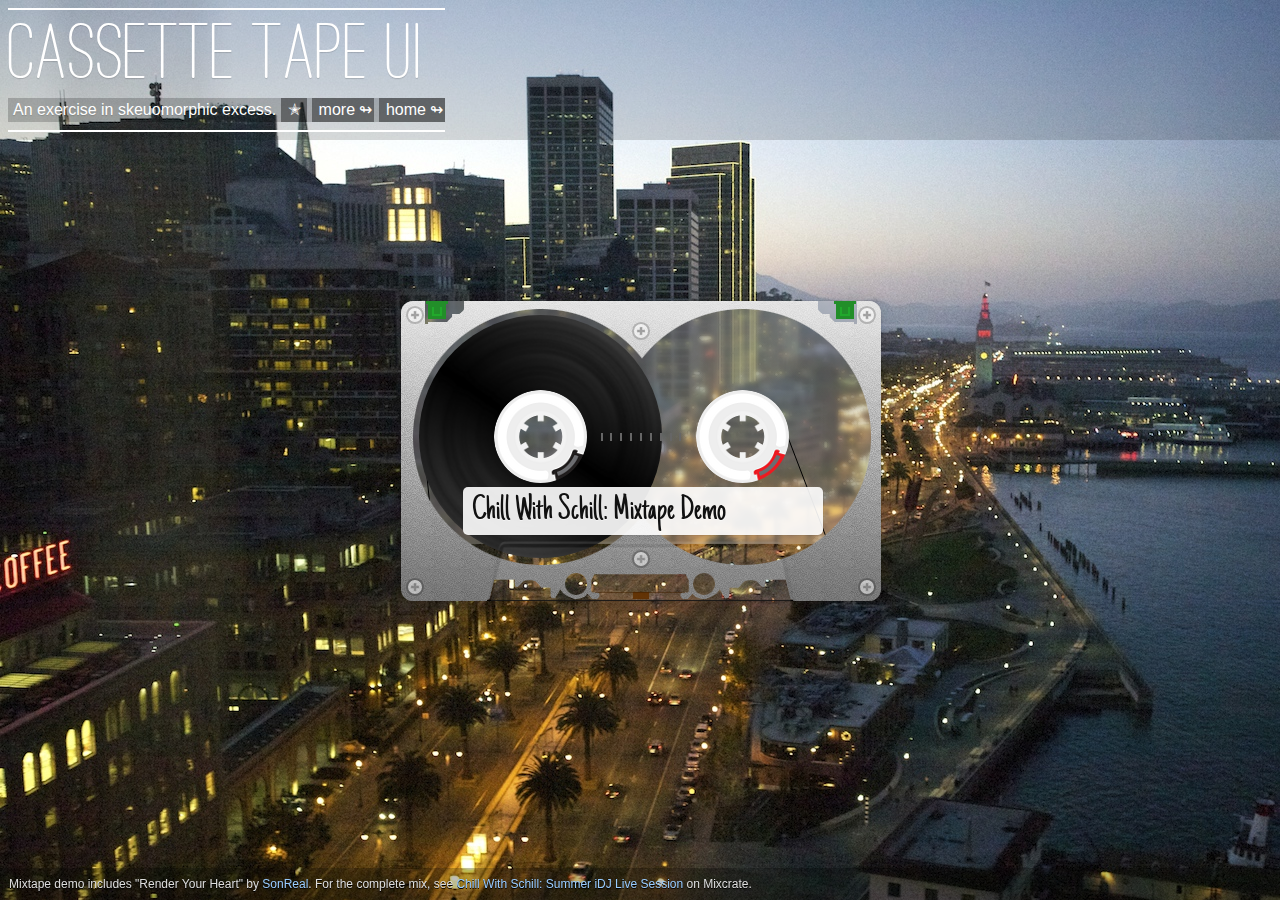
<file: daftpunk/soundmanager/demo/cassette-tape/index.html>
<!DOCTYPE html>
<!--
/**
 * Cassette Tape UI Prototype (09/2012)
 * ALPHA build / experimental state, unsupported; use at own risk
 * Requires CSS3 border-radius + <canvas> support
 * http://www.schillmania.com/projects/soundmanager2/
 */
-->
<html>
<head>
<title>Cassette Tape Prototype: Canvas mask + blur effects version (MA-R90-style design)</title>
<meta name="robots" content="noindex" />
<meta name="description" content="An experimental web audio player UI based on the TDK MA-R90 cassette tape, a classic metal-alloy cassette model from 1982. Includes slight translucency and blurring effects." />
<meta name="keywords" content="javascript sound, html5 audio, css3, cassette tape, tdk, mar, ma-r, mar90, html5 sound, javascript audio, schill, schillmania, soundmanager, soundmanager2" />
<meta name="author" content="Scott Schiller" />
<meta http-equiv="Content-Type" content="text/html; charset=UTF-8" />
<link rel="stylesheet" type="text/css" media="screen" href="css/cassette-tape-ui.css" />
<link rel="stylesheet" type="text/css" media="screen" href="css/cassette-tape-ui-blur.css" />
<noscript>
 <!-- Legal? Probably not - but, works. -->
 <link rel="stylesheet" type="text/css" media="screen" href="css/cassette-tape-ui-blur-nojs.css" />
</noscript>
<link rel="stylesheet" type="text/css" media="screen" href="css/demo.css" />
<script src="../../script/soundmanager2.js"></script>
<script src="script/cassette-tape-ui.js"></script>
<script src="script/demo.js"></script>
</head>

<body>

<div id="demo-header-wrapper">
 <div id="demo-header">
  <h1>Cassette Tape UI</h1>
  <p>An exercise in skeuomorphic excess. <a id="nextBackground" href="#next" title="Change background">&#10029;&nbsp;</a> <a href="more.html" title="More cassette tape prototype designs">more &rarrlp;</a> <a href="../../" title="SoundManager 2 homepage">home &rarrlp;</a></p>
 </div>
</div>

<div id="tape-loader">
 <div class="spinner-box">
  <div class="spinner"></div>
 </div>
</div>

<!-- 
/**
 * DIV-tastic! Indeed, tons of elements in this version - but this allows for easy customization.
 * The basic version (no canvas + blur effects) uses more images for skinning and has a few less elements.
 */
-->

<div class="draggable clear ma-r90 cutout tape">
 <div class="blur-image-wrapper">
  <canvas class="blur-image"></canvas>
 </div>
 <div class="transparency-sheet"></div>
 <div class="tape-shell image-mask" data-image-repeat="true" data-mask-url="image/ma-r90-mask.png"></div>
 <div class="tape-gradient image-mask" data-mask-url="image/ma-r90-mask.png"></div>
 <div class="tab-left">
  <div class="notch"></div>
  <div class="ridge"></div>
 </div>
 <div class="tab-right">
  <div class="notch"></div>
  <div class="ridge"></div>
 </div>
 <div class="rail-left"></div>
 <div class="rail-right"></div>
 <div class="rail-middle">
  <div class="rail-middle-outline">
   <div class="tape-pad-holder">
    <div class="tape-pad"></div>
    <div class="tape-pad-line"></div>
   </div>
  </div>
  <div class="screw-bm"></div>
 </div>
 <div class="screw-tl"></div>
 <div class="screw-tr"></div>
 <div class="screw-bl"></div>
 <div class="screw-br"></div>
 <div class="screw-tm"></div>
 <div class="left reel-mask"></div>
 <div class="right reel-mask"></div>
 <canvas class="connecting-tape"></canvas>
 <div class="left reel"></div>
 <div class="left spokes"></div>
 <div class="right reel"></div>
 <div class="right spokes"></div>
 <div class="progress-notches">
  <div class="n1"></div>
  <div class="n2"></div>
  <div class="n3"></div>
  <div class="n4"></div>
  <div class="n5"></div>
  <div class="n6"></div>
  <div class="n7"></div>
  <div class="n8"></div>
  <div class="n9"></div>
 </div>

 <!-- static label version -->
 <!--
 <div class="label">Chill With Schill: Mixtape Demo</div>
 -->

 <!-- editable URL-based label for the demo, you don't need to use this -->
 <form id="tape-form" action="." method="get" onsubmit="return false">
  <input class="label" name="tape_url" placeholder="Type an MP3 URL here ..." title="Click to edit and provide your own MP3 URL" value="Chill With Schill: Mixtape Demo" data-default-value="Chill With Schill: Mixtape Demo" />
 </form>

 <div class="aqua controls">
  <div class="bd">
   <ul>
    <li><a href="#" title="play/pause" class="play">&#9668;</a></li>
    <li><a href="#" title="rewind" class="rew">&#171;</a></li>
    <li><a href="#" title="fast-forward" class="ffwd">&#187;</a></li>
    <li><a href="#" title="stop" class="stop">&#9632;</a></li>
   </ul>
  </div>
 </div>
</div>

<div class="thanks">
 <p>Mixtape demo includes "Render Your Heart" by <a href="http://sonreal.ca/" title="SonReal (official website)">SonReal</a>. For the complete mix, see <a href="http://www.mixcrate.com/schill/chill-with-schill-summer-idj-live-session-169722" title="Chill With Schill: Summer iDJ Live Session (mixcrate)">Chill With Schill: Summer iDJ Live Session</a> on Mixcrate.</p>
</div>

<script>
(function() {
  window.setTimeout(function() {
    // transition hack
    document.getElementById('tape-loader').className = 'visible';
  }, 1);
  // oh, what a hack! (demo only: no high-end unicode characters on WinXP)
  var char = '&infin;';
  if (navigator.userAgent.indexOf('Windows NT 5.1') !== -1) {
    document.getElementById('nextBackground').innerHTML = char + '&nbsp;';
  }
}());
</script>

</body>
</html>
</file>
<file: css/style.css>
body {
	background-color: black; 
	color:white;
	font-family: 'Futura',helvetica, sans-serif;
	text-align: center;

}

a { text-decoration: none;
	color:black;}
	main,header {
		max-width: 960px;
		margin:0 auto;
		clear:both;
		margin-bottom:20;

	}
	li {
		width:50%;
	}
	nav ul {
		display: block;
		margin-bottom:20;
		padding:0;
		margin:0;
	}
	header nav > ul li { 
		font-size:20px;
		list-style: none;
	}
	header nav > ul > li {
		float:left;
		background-color: white;
		display:inline;

	}
	header nav > ul > li:hover {
		background-color: white;
		display:inline;
		background-color: magenta;
	}
	≈
	header nav > ul > li a {
		color: black;
		text-decoration: none;
		width:50%;
	}

	header h1 {
		font-size:50px;
	}
h3 {
	text-align: left;
	margin-bottom: -10px;
	margin-top: 20px;
	padding:10px;
	font-size: 30px;

}
	div.item { float:left;
		width:280px;
		height:200px;
		margin: 10px;
		background-color: none;
		padding:10px;
	}
	div.item #ttt {

		background: -webkit-gradient(linear,left bottom , left top, from(rgba(0, 0, 0, 0.7)), to(rgba(0, 0, 0, 1))), url("../images/ttt.jpg") no-repeat;
		background-size: cover;
	}
	div.item #daft {

		background: -webkit-gradient(linear,left bottom , left top, from(rgba(0, 0, 0, 0.7)), to(rgba(0, 0, 0, 1))), url("../images/daftpunk.jpg") no-repeat;
		background-size: cover;
	}
	div.item #rps{
		background: -webkit-gradient(linear, left bottom, left top, from(rgba(0, 0, 0, 0.7)), to(rgba(0, 0, 0, 1))), url("../images/rps.jpg") no-repeat;
		background-size: cover;
	}
	

	div.item-text {
		height:200px;
	}



	main h2 { 
		background-color: white; 
		color:black;
		padding:10px;
	}
	main h2:hover { 
		background-color: magenta; 
		color:black;
		padding:10px;}
		main h2 a {
			color:black;
			margin:0px;
			padding:0px;
			text-decoration: none;
		}

		@media only screen and (max-width: 960px) {
			div.item { height: 200px;
				width:42%;
			}
			main {
				margin-left:5px;
			}
			@media only screen and (max-width: 640px) {
				
				div.item { height: 175px;
					width:100%;
					margin: 0px;
					padding:0;
				}
				div.item
				main {

					margin-left:-40px;
					padding:0;

				}
				header h1 {
					font-size:30px;
					float:left;
					margin:0;
					padding:0;
					width:80%;
					margin-top:-2px;
					text-align: center;
				}
				header nav > ul > li { 
					font-size:20px;

				}
				h1 {float:left;}
				nav > ul > li:nth-child(1) a:before {
					content: '\2630';
					color:white;

				}
				nav > ul > li:nth-child(1) {
					background-color: black;
					width:15%;
					float:right;
					height:40px;
					line-height: 30px;
					border-radius:3px;
				}
				nav > ul > li:nth-child(2), nav > ul > li:nth-child(3) {
					display:none;
				}
				nav > ul > li:nth-child(2), nav > ul > li:nth-child(3) {
					width:100%;
					margin-top:20px;
				}
			main {
				width:none;
			}
			div.item-text {
				padding:5px;
			}
				h3 {
				display:none;
				}
				main h2 a { 
					text-decoration: none;}
				}
</file>
<file: daftpunk/soundmanager/demo/index-rollup.css>
/**
 * SoundManager 2 homepage demo CSS
 * --------------------------------
 * MP3 player button, Muxtape/page player,
 * inline player and 360 player demo bits
 * combined and minified for optimal performance.
 * For raw source, see individual demo pages.
 * --------------------------------
 * Source files:
 * demo/play-mp3-links/css/inlineplayer.css
 * demo/page-player/css/page-player.css
 * demo/360-player/360player.css
 * demo/360-player/360player-visualization.css
 * demo/mp3-player-button/css/mp3-player-button.css
 * demo/flashblock/flashblock.css
 * demo/index/index.css
 */

@font-face {
    /*
     * 'Chunk' font by Meredith Mandel - http://work.meredithmandel.com/#379252/Typeface-Chunk-Five
     * http://www.theleagueofmoveabletype.com/fonts/4-chunk
     * Provided under the SIL Open Font License (OFL)
     * http://scripts.sil.org/cms/scripts/page.php?site_id=nrsi&id=OFL&_sc=1
    */
    font-family: 'ChunkFiveRegular';
    src: url('_image/chunk-webfont.woff') format('woff'),
         url('_image/chunk-webfont.ttf') format('truetype'),
         url('_image/chunk-webfont.svg#ChunkFiveRegular') format('svg');
    font-weight: normal;
    font-style: normal;
}
ul.flat{list-style-type:none;padding-left:0}ul.flat li,ul.graphic li{padding-bottom:1px}ul.flat li a{display:inline-block;padding:2px 4px 2px 4px}ul.graphic{list-style-type:none;padding-left:0;margin-left:0}ul.graphic{list-style-type:none;margin:0;padding:0}ul.graphic li{margin-bottom:2px}ul.graphic li a,ul.graphic li a.sm2_link{display:inline-block;padding-left:22px;min-height:16px;vertical-align:middle;background-color:#369;border-radius:3px;padding:3px 3px 3px 25px;min-width:19em;_width:19em;text-decoration:none;font-weight:normal;color:#f6f9ff}ul.graphic li a.sm2_link{-webkit-transition-property:hover;-webkit-transition:background-color .15s linear;-moz-transition:background-color .15s linear 0s;-o-transition-property:background-color;-o-transition-duration:.15s}ul.graphic li a,ul.graphic li a.sm2_paused:hover,ul.graphic li a.sm2_link:hover{background-image:url(play-mp3-links/image/icon_play.png);background-position:3px 50%;background-repeat:no-repeat;_background-image:url(play-mp3-links/image/icon_play.gif)}ul.graphic li a.sm2_link:hover{background-color:#036;color:#fff}ul.graphic li a.sm2_paused{background-color:#999}ul.graphic li a.sm2_paused:hover{background:#036 url(play-mp3-links/image/icon_play.png) no-repeat 3px 50%;_background-image:url(play-mp3-links/image/icon_play.gif)}ul.graphic li a.sm2_playing,ul.graphic li a.sm2_playing:hover{background:#036 url(play-mp3-links/image/icon_pause.png) no-repeat 3px 50%;_background-image:url(play-mp3-links/image/icon_pause.gif);text-decoration:none}body #sm2-container object,body #sm2-container embed{left:-9999em;top:-9999em}ul.flat a.sm2_link{border-left:6px solid #999;padding-left:4px;padding-right:4px}ul.flat a.sm2_link:hover{border-left-color:#333}ul.flat a.sm2_playing{border-left-color:#66f;background-color:#000;color:#fff;text-decoration:none}ul.flat a.sm2_playing:hover{border-left-color:#c33}ul.flat a.sm2_paused{background-color:#666;color:#fff;text-decoration:none}ul.flat a.sm2_paused:hover{border-left-color:#3c3}.spectrum-container{display:none}ul.use-spectrum li.sm2_playing .spectrum-container{position:absolute;left:0;top:0;margin-left:-266px;margin-top:-1px;display:block;background-color:#58b;border:1px solid #9cf;border-radius:4px}ul.use-spectrum .spectrum-box{position:relative;width:255px;font-size:1em;padding:2px 0;height:1.2em;overflow:hidden}ul.use-spectrum .spectrum-box .spectrum{position:absolute;left:0;top:-2px;margin-top:20px;display:block;font-size:1px;width:1px;height:1px;overflow:hidden;background-color:#fff}ul.playlist{list-style-type:none;margin:0;padding:0}ul.playlist li{position:relative;display:block;width:auto;font-size:2em;color:#666;padding:.25em .5em .25em .5em;border:0;letter-spacing:-1px;background-color:#f9f9f9;-webkit-transition-property:hover;-webkit-transition:background-color .15s ease-in-out;-moz-transition:background-color .15s linear 0s;-o-transition-property:background-color;-o-transition-duration:.15s}ul.playlist li a{display:block;text-decoration:none;font-weight:normal;color:#000;font-size:120%;outline:0;position:relative;z-index:2}ul.playlist li.sm2_playing,ul.playlist li.sm2_paused,ul.playlist li.sm2_playing a{color:#fff;border-radius:3px}ul.playlist li:hover{background-color:#eee}ul.playlist li:hover a{color:#333}ul.playlist li.sm2_playing,ul.playlist li.sm2_playing:hover{background-color:#69c}ul.playlist li.sm2_paused{background-color:#999}ul.playlist li.sm2_playing:hover a,ul.playlist li.sm2_paused a{color:#fff}ul.playlist li .controls{display:none}ul.playlist li .peak,ul.playlist.use-peak li .peak{display:none;position:absolute;top:.55em;right:.5em}ul.playlist li.sm2_playing .controls,ul.playlist li.sm2_paused .controls{position:relative;display:block}ul.playlist.use-peak li.sm2_playing .peak,ul.playlist.use-peak li.sm2_paused .peak{display:inline;display:inline-block}ul.playlist.use-peak li .peak{display:none}ul.playlist li.sm2_paused .controls{background-color:#666}ul.playlist li:hover .controls .statusbar{position:relative;cursor:ew-resize;cursor:-moz-grab;cursor:grab}ul.playlist li.sm2_paused .controls .statusbar{background-color:#ccc}ul.playlist li .controls{position:relative;margin-top:.25em;margin-bottom:.25em;background-color:#9cf}ul.playlist li .controls .statusbar{position:relative;height:.5em;background-color:#cdf;border:2px solid #fff;border-radius:2px;overflow:hidden;cursor:-moz-grab;cursor:grab}ul.playlist li .controls.dragging .statusbar{cursor:-moz-grabbing;cursor:grabbing}ul.playlist li .controls .statusbar .position,ul.playlist li .controls .statusbar .loading,ul.playlist li .controls .statusbar .annotation{position:absolute;left:0;top:0;height:.5em}ul.playlist li .controls .statusbar .position{background-color:#369;border-right:3px solid #369;border-radius:3px}ul.playlist li.sm2_paused .controls .statusbar .position{background-color:#666;border-color:#666}ul.playlist li .controls .statusbar .loading{background-color:#eee}ul.playlist li .controls .statusbar .position,ul.playlist li .controls .statusbar .loading{width:0}ul.playlist li.sm2_playing a.sm2_link,ul.playlist li.sm2_paused a.sm2_link{margin-right:4.5em}ul.playlist li .timing{position:absolute;display:none;text-align:right;right:1em;top:1em;width:auto;height:1em;padding:3px 5px;background-color:#58b;border:1px solid #9cf;border-radius:4px;letter-spacing:0;font:44% monaco,"VT-100","lucida console",courier,system;line-height:1em;vertical-align:middle}ul.playlist.use-peak li .timing{right:4.25em}ul.playlist li:hover .timing{z-index:2}ul.playlist li .timing div.sm2_timing{margin:0;padding:0;margin-top:-1em}ul.playlist li.sm2_playing .timing,ul.playlist li.sm2_paused .timing{display:block}ul.playlist li.sm2_paused .timing .sm2_position{text-decoration:blink}ul.playlist li.sm2_paused .timing,ul.playlist.use-peak li.sm2_paused .peak{background-color:#888;border-color:#ccc}ul.playlist.use-peak li .peak{display:none;zoom:1;border:1px solid #9cf;padding:2px;height:.55em;border-radius:4px;background-color:#58b;width:.8em;height:.55em;margin-top:-3px}ul.playlist.use-peak li .peak-box{position:relative;width:100%;height:.55em;overflow:hidden}ul.playlist li .peak .l,ul.playlist li .peak .r{position:absolute;left:0;top:0;width:7px;height:50px;background:#fff;border:1px solid #fff;border-radius:1px;margin-top:1em}ul.playlist li .peak .l{margin-right:1px}ul.playlist li .peak .r{left:10px}#control-template{display:none}.ui360,.sm2-360ui{position:relative}.ui360,.sm2-360ui{min-width:50px;min-height:50px}.sm2-360ui{width:50px;height:50px}.ui360,.ui360 *{vertical-align:middle}.sm2-360ui{position:relative;display:inline-block;float:left;*display:inline}.sm2-360ui.sm2_playing,.sm2-360ui.sm2_paused{z-index:10}.ui360 a{float:left;display:inline;position:relative;color:#000;text-decoration:none;left:3px;top:18px;text-indent:50px}.ui360 a.sm2_link{text-indent:0}.ui360 a,.ui360 a:hover,.ui360 a:focus{padding:2px;margin-left:-2px;margin-top:-2px}.ui360 a:hover,.ui360 a:focus{background:#eee;border-radius:3px;outline:0}.ui360 .sm2-canvas{position:absolute;left:0;top:0}.ui360 .sm2-timing{position:absolute;display:block;left:0;top:0;width:100%;height:100%;margin:0;font:11px "helvetica neue",helvetica,monaco,lucida,terminal,monospace;color:#666;text-align:center;line-height:50px}.ui360 .sm2-timing.alignTweak{text-indent:1px}.ui360 .sm2-cover{position:absolute;left:0;top:0;width:100%;height:100%;z-index:2;display:none;background-image:url([data-uri])}.ui360 .sm2-360btn{position:absolute;display:block;top:50%;left:50%;width:50px;height:50px;margin-left:-25px;margin-top:-25px;border-radius:25px;cursor:pointer;z-index:3}.ui360 .sm2-360data{display:inline-block;font-family:helvetica}.sm2-inline-block .ui360 .sm2-360btn,.ui360 .sm2-360ui.sm2_playing .sm2-360btn,.ui360 .sm2-360ui.sm2_paused .sm2-360btn{width:22px;height:22px;margin-left:-11px;margin-top:-11px}.ui360 .sm2-360ui.sm2_playing .sm2-cover,.ui360 .sm2-360ui.sm2_paused .sm2-cover{display:block}
.ui360,.ui360 .sm2-360btn-default,.ui360 .sm2-360ui.sm2_paused .sm2-360btn{background:transparent url(360-player/360-button-play.png) no-reoeat;background-image:url([data-uri]);*background-image:url(360-player/360-button-play.png);background-repeat:no-repeat}.ui360{background-position:14px 50%;_background:transparent url(360-player/360-button-play.gif) no-repeat 14px 50%}.ui360 .sm2-360btn-default,.ui360 .sm2-360ui.sm2_paused .sm2-360btn{background-position:50% 50%;_background:transparent url(360-player/360-button-play.gif) no-repeat 50% 50%}.ui360 .sm2-360btn-default,.ui360 .sm2-360ui.sm2_paused .sm2-360btn{cursor:pointer}.ui360 .sm2-360btn-default:hover,.ui360 .sm2-360ui.sm2_paused .sm2-360btn:hover{background:transparent url(360-player/360-button-play-light.png) no-repeat 50% 50%;_background:transparent url(360-player/360-button-play.gif) no-repeat 50% 50%;cursor:pointer}.ui360 .sm2-360ui.sm2_playing .sm2-360btn:hover,.ui360 .sm2-360btn-playing:hover{background:transparent url(360-player/360-button-pause-light.png) no-repeat 50% 50%;_background:transparent url(360-player/360-button-pause-light.gif) no-repeat 50% 50%;cursor:pointer}.ui360 .sm2-360ui.sm2_playing .sm2-timing{visibility:visible}.ui360 .sm2-360ui.sm2_buffering .sm2-timing{visibility:hidden}.ui360 .sm2-360ui .sm2-timing,.ui360 .sm2-360ui .sm2-360btn:hover+.sm2-timing,.ui360 .sm2-360ui.sm2_paused .sm2-timing{visibility:hidden}.ui360 .sm2-360ui.sm2_dragging .sm2-timing,.ui360 .sm2-360ui.sm2_dragging .sm2-360btn:hover+.sm2-timing{visibility:visible}.ui360 .sm2-360ui.sm2_playing .sm2-360btn,.ui360 .sm2-360ui.sm2_dragging .sm2-360btn,.ui360 .sm2-360ui.sm2_dragging .sm2-360btn:hover,.ui360 .sm2-360ui.sm2_dragging .sm2-360btn-playing:hover{background:transparent;cursor:auto}.ui360 .sm2-360ui.sm2_buffering .sm2-360btn,.ui360 .sm2-360ui.sm2_buffering .sm2-360btn:hover{background:transparent url(360-player/icon_loading_spinner.gif) no-repeat 50% 50%;opacity:.5;visibility:visible}.sm2-inline-list .ui360,.sm2-inline-block .ui360{position:relative;display:inline-block;float:left;_display:inline;margin-bottom:-15px}.sm2-inline-list .ui360{margin-right:-2px}.sm2-inline-block .ui360{margin-right:8px}.sm2-inline-list .ui360 a{display:none}ul.ui360playlist{list-style-type:none}ul.ui360playlist,ul.ui360playlist li{margin:0;padding:0}div.ui360 div.metadata{display:none}div.ui360 a span.metadata,div.ui360 a span.metadata *{vertical-align:baseline}.ui360-vis,.ui360-vis .sm2-360ui,.sm2-inline-list .ui360-vis{width:256px;height:256px}.ui360-vis{position:relative;padding-top:1px;padding-bottom:1px;margin-bottom:-18px;padding-left:248px;margin-left:0;background-position:22.6% 50%}.sm2-inline-list .ui360-vis{cursor:pointer}.ui360-vis a{font:14px "helvetica neue",helvetica,monaco,lucida,terminal,monospace;white-space:nowrap;text-indent:0;top:46%}.sm2-inline-list .ui360-vis a{line-height:256px;top:auto}.ui360-vis .sm2-360ui{margin-left:-256px}.ui360-vis .sm2-timing{font:bold 24px "helvetica neue",helvetica,monaco,lucida,terminal,monospace;color:#333;text-align:center;line-height:256px;text-indent:0}.sm2-inline-list .ui360-vis,.sm2-inline-list .ui360-vis .sm2-360ui{margin-left:0}.sm2-inline-list .ui360-vis{margin:8px 13px 7px 0;padding-left:0;background-position:50% 50%}.sm2-inline-list .ui360-vis .sm2-360ui{border:1px solid #eee;margin-left:-1px;margin-top:-1px}.sm2-inline-list .ui360-vis a{position:absolute;display:inline;left:0;bottom:0;top:1px;width:100%;height:99%;*height:256px;overflow:hidden;font-size:small;font-weight:300;color:#333;margin:0;padding:0;line-height:488px;*line-height:480px;text-align:center;border-radius:0}.sm2-inline-list .ui360 a:hover{background-color:transparent}.sm2-inline-list .ui360-vis:hover .sm2-360ui,.sm2-inline-list .ui360-vis a.sm2_link:hover,.sm2-inline-list .ui360-vis a.sm2_link:active,.sm2-inline-list .ui360-vis a.sm2_link:focus{background-color:transparent}.sm2-inline-list .ui360-vis:hover a.sm2_link{background-color:#fafafa;*background-color:transparent}.ui360-vis .sm2-360btn,.ui360-vis .sm2-360ui.sm2_paused .sm2-360btn,.ui360-vis .sm2-360ui.sm2_playing .sm2-360btn{width:48px;height:48px;margin-left:-24px;margin-top:-24px;border-radius:none}.ui360-vis,.ui360-vis .sm2-360ui.sm2_paused .sm2-360btn,.ui360-vis .sm2-360btn-default{background:transparent url(360-player/360-button-vis-play.png) no-repeat 50% 50%;background-image:url([data-uri]);*background-image:url(360-player/360-button-vis-play.png);_background:transparent url(360-player/360-button-vis-play.gif) no-repeat 50% 50%;cursor:pointer}.ui360-vis:hover .sm2-360btn,.ui360-vis .sm2-360btn-default:hover,.ui360-vis .sm2-360ui.sm2_paused .sm2-360btn:hover{background:transparent url(360-player/360-button-vis-play-light.png) no-repeat 50% 50%;_background:transparent url(360-player/360-button-vis-play.gif) no-repeat 50% 50%;cursor:pointer}.ui360-vis .sm2-360ui.sm2_playing .sm2-360btn:hover,.ui360-vis .sm2-360btn-playing:hover{background:transparent url(360-player/360-button-vis-pause-light.png) no-repeat 50% 50%;_background:transparent url(360-player/360-button-vis-pause-light.gif) no-repeat 50% 50%;cursor:pointer}.ui360-vis{background-position:21% 50%;_background:transparent url(360-player/360-button-vis-play.gif) no-repeat 21% 50%}.ui360-vis .sm2-360btn-default{_background:transparent url(360-player/360-button-vis-play.gif) no-repeat 50% 50%}.ui360-vis .sm2-360ui.sm2_dragging .sm2-360btn{visibility:hidden}a.sm2_button{position:relative;display:inline-block;width:18px;height:18px;text-indent:-9999px;overflow:hidden;vertical-align:middle;border-radius:6px;margin-top:-1px;-webkit-transition-property:hover;-webkit-transition:all .2s ease-in-out;-moz-transition:all .2s ease-in-out 0s;-o-transition-property:background-color;-o-transition-duration:.15s;*text-indent:0;*line-height:99em;*vertical-align:top}a.sm2_button:focus{outline:0}a.sm2_button,a.sm2_button.sm2_paused:hover{background-color:#39c;background-image:url(mp3-player-button/image/arrow-right-white.png);background-image:url([data-uri]);*background-image:url(mp3-player-button/image/arrow-right-white.gif);background-repeat:no-repeat;background-position:5px 50%;*background-position:5px 4px}a.sm2_button:hover,a.sm2_button.sm2_playing,a.sm2_button.sm2_playing:hover{background-color:#c33}a.sm2_button.sm2_playing,a.sm2_button.sm2_playing:hover{-moz-transform:rotate(90deg);-webkit-transform:rotate(90deg);-ms-transform:rotate(90deg)}a.sm2_button.sm2_paused,a.sm2_button.sm2_paused:hover{background-color:#666}#sm2-container{position:absolute;width:1px;height:1px;overflow:hidden;_overflow:hidden}#sm2-container object,#sm2-container embed{width:48px;height:48px;max-width:48px;max-height:48px}#sm2-container.swf_timedout{position:relative;width:48px;height:48px}#sm2-container.swf_timedout,#sm2-container.swf_timedout object,#sm2-container.swf_timedout embed{min-width:48px;min-height:48px}#sm2-container.swf_unblocked{width:1px;height:1px}#sm2-container.swf_loaded object,#sm2-container.swf_loaded embed,#sm2-container.swf_unblocked object,#sm2-container.swf_unblocked embed{left:-9999em;top:-9999em}#sm2-container.swf_error{display:none}#sm2-container.high_performance,#sm2-container.high_performance.swf_timeout{position:absolute;position:fixed}#sm2-container.high_performance{overflow:hidden;_top:-9999px;_left:-9999px;bottom:0;left:0;z-index:99}#sm2-container.high_performance.swf_loaded,#sm2-container.high_performance.swf_unblocked{z-index:auto}#sm2-container.high_performance.swf_loaded,#sm2-container.high_performance.swf_unblocked,#sm2-container.high_performance.swf_unblocked object,#sm2-container.high_performance.swf_unblocked embed{height:8px;width:8px}#sm2-container.high_performance.swf_loaded{top:auto;bottom:0;left:0}#sm2-container.high_performance.swf_loaded object,#sm2-container.high_performance.swf_loaded embed,#sm2-container.high_performance.swf_unblocked object,#sm2-container.high_performance.swf_unblocked embed{left:auto;top:auto}
#sm2-container.high_performance.swf_timedout{z-index:99}body{background:#fff;color:#444;margin:0;padding:0;font:76% "helvetica neue",helvetica,arial,verdana,tahoma,"sans serif";_width:99.5%;-moz-transition:font-size .1s;-webkit-transition:font-size .1s}@media all and (min-width:1280px){body{font-size:80%}}@media all and (min-width:1600px){body{font-size:90%}body.home .sm2-speaker{max-width:226px!important}#nav>ul>li>strong>a{padding-bottom:.5em!important}}@media all and (min-width:1800px){body{font-size:105%}body.home .sm2-speaker{left:-2.5%!important;margin-left:-15%!important;margin-top:20px!important}}body.home{min-width:80em}body,#main-wrapper,#nav ul li strong a{background:#fff url(../demo/_image/noise.png)}body,#main-wrapper,#nav ul li strong a{background:#fff url(../demo/_image/tiny_grid.png);background-image:url([data-uri]);*background:#fff url(../demo/_image/tiny_grid.png)}#nav ul li strong a{background-position:0 5px}@font-face{font-family:'DejaVuSansMonoBook';src:url('../demo/_image/dejavusansmono-webfont.eot');src:url('../demo/_image/dejavusansmono-webfont.eot?#iefix') format('embedded-opentype'),url('../demo/_image/dejavusansmono-webfont.woff') format('woff'),url('../demo/_image/dejavusansmono-webfont.ttf') format('truetype');font-weight:normal;font-style:normal}h2.special{font-family:"ChunkFive","ChunkFiveRegular","helvetica neue",helvetica,arial,verdana,tahoma,"sans serif";font-weight:normal;display:inline}h1,h2,h3,h4{font-size:1em;margin:0;padding:0;vertical-align:middle;font-weight:300}h4.new,h4.recent,h4.flash9{min-height:24px}h1{font-size:2em;font-weight:500}h2{font-size:1.5em}h3{font-size:1.17em;font-weight:bold;border-top:.25em solid #333;border-bottom:1px dotted #999;padding-top:.25em;padding-bottom:.25em;_margin-top:1.5em}body.home h3{border-top:.25em solid #444;margin-top:1.25em}#doc .c2 h3{position:relative;background:#333;color:#fff;padding:.25em .75em;border:0;line-height:1.4em}h3,.likeh3,.home .columnar .c2 #about-sm2 h3:first-child{margin-top:1.5em}h4{margin:1.5em 0 .5em 0;font-size:1.15em;font-weight:500}h5{font-size:1.2em;font-weight:500;color:#333}.c2 h5{border-bottom:1px solid #ccc;padding-bottom:.25em}.sub-heading{color:#666;font-weight:400}h2.special a{top:-0.65em}body.home #about-header{position:relative;margin-left:18%;min-height:175px;padding-top:1.75em}body.home #about-header .feature{position:relative;vertical-align:middle;font-size:1.2em}body.home .sm2-speaker{position:absolute;left:-1.5%;top:0;margin-right:2em;margin-bottom:8px;max-width:192px;min-width:64px;width:20%;margin-left:-20%}body.home .sm2-speaker img{width:100%;max-width:226px;min-width:32px}body.home #about-sm2 h2.special,body.home #about-sm2 h3,body.home #about-sm2 h4{font-weight:500;font-size:2em;border-bottom:0;padding-bottom:0}body.home #about-sm2 h2.special{font-size:3.5em;color:#333;margin-top:.1em}body.home #about-sm2 h3{font-size:2.25em}body.home #about-sm2 b{font-weight:500}body.home #about-sm2 strong{font-weight:500;color:#333}#col3 a.button,a.feature-hot,a.feature{display:inline-block;-moz-transition:all .25s ease-in-out;-webkit-transition:all .25s ease-in-out;transition:all .25s ease-in-out;text-shadow:0 1px 0 rgba(0,0,0,0.33)}@-moz-keyframes highlight{from{box-shadow:0 0 0 rgba(255,64,64,0)}to{box-shadow:0 0 16px rgba(255,64,64,0.75)}}@-webkit-keyframes highlight{from{box-shadow:0 0 0 rgba(255,64,64,0)}to{box-shadow:0 0 16px rgba(255,64,64,0.75)}}#col3 a.feature{margin-top:0}a.feature-hot:hover,a.feature:hover,#col3 a.button:hover{-moz-animation-duration:.5s;-moz-animation-name:highlight;-moz-animation-iteration-count:infinite;-moz-animation-direction:alternate;-webkit-animation-duration:.5s;-webkit-animation-name:highlight;-webkit-animation-iteration-count:infinite;-webkit-animation-direction:alternate}body.home #about-sm2 h3{color:#444;font-weight:bold;padding-bottom:0;margin-bottom:0;font-weight:300}body.home h4{border-bottom:1px solid #e9e9e9;padding-bottom:.33em;margin-bottom:.75em}body.home #about-sm2 h4{font-weight:600;color:#777;font-size:1.3em;margin-bottom:1.25em;margin-top:.15em}body.home #about-sm2 h4 b{color:#777}body.home #about-sm2 h3+h4{color:#666;font-size:1.25em;font-weight:400;margin-bottom:2em;border-bottom:1px dotted #b0b0b0;padding-bottom:.75em}body.home .demo-more,body.home .demo-more-abs{text-align:right;font-size:85%;margin-right:.25em;white-space:nowrap}body.home .demo-more-abs{position:absolute;right:0;bottom:0}body.home #about-sm2 h4.home-shopping-network{font-style:italic}em em{color:#036;background:#e9f3ff;font-weight:bold;margin-top:-0.3em;padding:.2em .25em}pre{border-left:2px solid #f3f3f3;padding-left:.5em}dl pre{border-color:#e9f3ff}dl.alt pre{border-color:#f3f3f3}pre,code,pre code,.code,.code-block,dt,#soundmanager-debug,.c3 ul li ul li{font-family:Menlo,"DejaVu Sans Mono","DejaVuSansMonoBook",monaco,"Andale Mono","VT-100","Lucida Console","Courier New",monospace,courier,system,sans-serif}pre,code,.code,dt,#soundmanager-debug{font-weight:normal;line-height:auto;color:#069;background:#f6fcff}.no-code-highlight pre,.no-code-highlight code,.no-code-highlight .code .no-code-highlight{background:transparent}pre,#soundmanager-debug{font-size:100%}body.home p code{font-size:91%}pre code{font-size:100%}pre{line-height:1.75em}pre.specialcommentblock span span{*line-height:1.75em}.block.small{font-size:92%}p pre,p.in pre{font-size:.97em}#soundmanager-debug{background:#fff;padding-left:.75em;border:2px solid #def;font-size:85%;line-height:1.7em}body.home #soundmanager-debug{position:fixed;_position:absolute;bottom:1em;right:1em;height:12em;width:auto;overflow:auto;padding:0;margin:1em 6px 6px 1em;opacity:.95;color:#333;border:1px solid #cde;border-radius:3px;background:#f3f9ff;z-index:10;font-size:85%;line-height:1.2em}body.home #soundmanager-debug div{padding-left:.5em}#soundmanager-debug div{margin:0;padding:.25em 0;font-size:100%;color:#333}#soundmanager-debug div{background-color:#fff}#soundmanager-debug div.sm2-alt{background-color:#f3f9ff;color:#369}#live-debug{display:table;*display:block}dd pre,dd code{background:transparent}pre code{font-size:1em}pre{white-space:-moz-pre-wrap;white-space:pre-wrap;word-wrap:break-word}ul.code-block em,pre span,code span,dt span{color:#393}ul.code-block em{font-style:normal}ul.code-block span,pre span span,code span span,dt span span{color:#678}pre.block,pre.block code,div.block div.code,ul.code-block{position:relative;display:table;*display:block;border:1px solid #ccc;border-radius:3px}div.block,pre.block{background:#e9f3ff;border-color:#eee;padding:3px}pre.block code,.block .code{background:#fff;border:1px solid #cde;padding:.5em;font-size:100%;line-height:1.75em;background-image:-webkit-linear-gradient(#fcfcfc 50%,#fff 50%);background-image:-o-linear-gradient(#fcfcfc 50%,#fff 50%);background-image:linear-gradient(#fcfcfc 50%,#fff 50%);background-size:100% 3.5em;background-origin:content-box}#sm2-properties .code{background-image:none}pre.block code{padding:1em}h2 code{background:0;font-size:93%}dl{background:#f9fcff;padding-bottom:1px;border:1px solid #cde;border-radius:3px;margin-top:1em}dd{margin:1em 0;padding:0 1em;line-height:1.75em}dt{padding:0;margin:0;border-bottom:1px solid #def;padding:.5em .5em .5em .75em;background:#eef6ff;font-size:1.15em}dt.alt{background:#f3f3f3;border-bottom-color:#e6e6e6}dl:nth-child(2n+1),dl.alt{background:#fcfcfc;padding:0 0 1px 0;border-color:#ddd}dl.tight dt.alt{background:#fcfcfc}#smsound-methods dl a{font-weight:normal}#smsound-methods dt:last-of-type{border-bottom:0}h2{padding-top:.5em}#top{position:relative;padding:1em 1em 0 1.5em;max-width:95.5em;color:#fff;z-index:3;margin:0 auto}#content{background:#222 url(../demo/_image/noise-dark.png)}
#top,#top div{*zoom:1}#top h1{display:inline}#top h2{font-size:1.25em;font-weight:300;padding-top:2px}#top h1,#top h2,#version{text-shadow:0 1px 0 rgba(0,0,0,0.5)}#main-wrapper{position:relative;box-shadow:inset 0 0 16px #fff}#main{position:relative;padding:0 0 2em 0;padding-top:1px;margin:0 auto;*padding:0 1em 2em 1em;zoom:1}#main{max-width:98em}body.home #main{box-shadow:none;max-width:104em}.columnar{position:relative;margin:0;padding:0;margin:1.9em .5em .5em 1em}.columnar .c1{position:absolute;left:0;top:0;width:20em;height:30px;_position:relative;_height:auto}#doc .columnar .c1{left:auto;right:1em;_right:auto}.columnar .c1 h2{position:relative;font-size:1.2em;padding:.37em .5em;vertical-align:middle;background:#333;color:#fff;text-indent:.25em}.columnar .c1 p{margin:.5em 0 1em 0;padding-left:.5em;padding-right:.5em;font-size:.95em;line-height:1.35em;color:#666}.columnar .c1 p code{color:#369}.columnar .c2{position:relative;margin-top:0;margin-left:22em;margin-bottom:1.5em}.triple .columnar .c2{margin-right:21.25em;min-width:20em}#doc .triple .columnar .c2{margin-left:21.5em;margin-right:23em;_margin-right:0}#doc.special .triple .columnar .c2{margin-right:.75em;max-width:70em}#doc .triple .columnar .c1{margin-right:0;margin-left:21.25em}.columnar .c2 p:first-child{margin-top:.2em}.columnar .c2>.f-block:first-child>h4{margin-top:.5em}.columnar .c2 strong strong{display:block;padding:.5em;border-bottom:1px solid #999;background:#f0f6ff;color:#369}.columnar .c2 p{line-height:1.75em;padding-top:.25em;padding-bottom:.25em}p code,.columnar .c2 p code{font-size:97%}.three .columnar{position:relative}.three .columnar .c1{position:relative;width:20em}.three .columnar .c2{position:relative;margin-right:16em}.c3{position:absolute;right:1em;margin-right:16px;top:2em;width:16em;margin-top:-0.5em}#doc .c3{right:auto;margin-right:0;margin-left:16px;left:1.25em;z-index:1}#nav{position:relative;margin-top:.75em;margin-left:-0.5em}ul{line-height:1.75em}ul li{margin-bottom:.75em}#nav ul{margin:0;padding:0;line-height:1em;list-style-type:none}#nav ul li{position:relative;margin:0;padding:0;float:left;display:inline;padding-right:1px}#nav ul li ul{position:absolute;z-index:1;display:none;min-width:19em;max-width:21em;background:#39c;background:-moz-linear-gradient(top,rgba(51,153,204,0.99) 0,rgba(35,96,127,0.96) 100%);background:-webkit-gradient(linear,left top,left bottom,color-stop(0%,rgba(51,153,204,0.99)),color-stop(100%,rgba(35,96,127,0.96)));background:-webkit-linear-gradient(top,rgba(51,153,204,0.99) 0,rgba(35,96,127,0.96) 100%);background:-o-linear-gradient(top,rgba(51,153,204,0.99) 0,rgba(35,96,127,0.96) 100%);background:-ms-linear-gradient(top,rgba(51,153,204,0.99) 0,rgba(35,96,127,0.96) 100%);background:linear-gradient(top,rgba(51,153,204,0.99) 0,rgba(35,96,127,0.96) 100%);text-shadow:0 1px 0 rgba(0,0,0,0.25);_width:19em;*top:2.3em;*left:0}#nav ul li:last-child ul{right:1px}#nav ul li:hover ul,#nav ul li ul:hover{display:block}#nav ul li ul li{float:none;display:block;width:100%}#nav ul li ul li a{display:block;width:auto;border:0;padding:.5em 0 .5em 1em;font-size:1.1em;line-height:1.1em;color:#fff;font-weight:300;color:rgba(255,255,255,0.9);border-bottom:1px dotted rgba(0,0,0,0.2);border-top:1px dotted rgba(255,255,255,0.2)}#nav ul li ul li:first-of-type a{border-top:0}#nav ul li a{display:inline-block;padding:.5em 1em;text-decoration:none;font-weight:bold;color:#fff}#nav ul li ul li a:hover{background-color:#369;background-color:rgba(0,0,0,0.45)}#nav>ul>li>a,#nav>ul>li>strong>a{color:#ddd;font-size:1.25em;font-weight:300;vertical-align:bottom}#nav ul li strong a{color:#333}#nav>ul>li>strong>a{padding-bottom:8px}#nav ul li a:hover,#nav>ul>li:hover>a{background:#39c;color:#fff;text-shadow:0 1px 0 rgba(0,0,0,0.25)}#version{position:relative;float:right;display:inline;margin-left:1em;font-size:85%;margin-bottom:0;bottom:-1em;color:#999}div.clear{clear:both;font-size:1px;line-height:1px}.note{margin-top:.5em;font-size:.95em;color:#999}.note a{color:#666;padding:1px;margin:-1px}.note a:hover{color:#fff;background:#666}.medium-note{padding-top:1.5em;font-size:1em}ul.standard{line-height:1.5em;padding-left:1.2em;*padding-left:0;color:#333;margin-top:1em;margin-bottom:1em;list-style-type:square}ul.standard li{margin-bottom:.5em}ul.standard ul{margin-top:.5em;margin-bottom:1.5em;padding-left:1.2em}.c3 ul{list-style-type:none}.c3 ul,.c3 ul li{margin:0;padding:0}.c3 h2{font-size:1.1em;text-indent:.4em}.c3 ul li a{display:block;text-decoration:none}.c3 ul li,.c3 ul li a,.c3 ul li a:hover,.c3 ul li a:focus{color:#555;_color:#555;outline:0}.c3 ul li.active{box-shadow:0 0 6px #036 inset;border-radius:1px}.c3 ul li.active a{border-radius:2px;text-shadow:0 1px 0 rgba(0,0,0,0.25)}.c3 ul li.active,.c3 ul li.active a,.c3 ul li ul li:hover,.c3 ul li ul li:hover a{color:#fff}.c3 ul li.active a:hover{_color:#fff}.c3 .box{margin-top:6px}.wedge,.c3 h2{position:relative;background:#333;color:#fff;margin:0;padding:0;height:2.101em;line-height:1.65em}.c3 h2{height:2em;line-height:2em}.c3 h2,#doc .c2 h3{text-shadow:0 1px 0 #000}.wedge{background-color:#39c}.wedge-dark{background:#333}.wedge .l,.wedge .r{border-top:1.75em solid #333}.c3 h2 .l,.c3 h2 .r{border-top:2em solid #333;border-top:2.1em solid #333\9}.wedge .l,.c3 h2 .l,.wedge .r,.wedge-dark .r,.c3 h2 .r{background:transparent url(../demo/_image/wedge.png) no-repeat;background-image:url([data-uri]);*background-image:url(../demo/_image/wedge.png)}.wedge .l,.c3 h2 .l{background-position:-64px 0;position:absolute;left:0;top:0;width:16px;height:100%;margin-left:-16px}.wedge .r,.wedge-dark .r,.c3 h2 .r{background-position:-48px 0;position:absolute;right:0;top:0;width:16px;height:100%;margin-right:-16px}.wedge .l,.wedge .r{border-color:#39c}.wedge .l{background-position:-64px -64px;border-top:2em solid #39c}.wedge .r{margin-top:-15px;border-top:0;height:16px;border-bottom:2em solid #39c;background-position:0 -192px}.wedge-dark .l,.wedge-dark .r{border-color:#333}.wedge-dark .l{background-position:-64px 0}.wedge-dark .r{background-position:0 -128px}.c3 h2 .r.up{margin-top:-16px;border-top:0;height:16px;border-bottom:1.66em solid #333;background-position:0 -128px}.c3 h2 .l.flat,.wedge .l.flat,.c3 h2 .r.flat,.wedge .r.flat{background-image:none}.c3 ul{margin:0;padding:0;list-style-type:none}.c3 ul li{border:1px solid #f3f3f3;border-top:0;border-bottom:0}.c3 ul ul li{border:0}.c3 ul li{margin:0;padding:0}.c3 ul li ul li{background-color:#fcfcfc;background-color:rgba(255,255,255,0.5);font-size:97%;line-height:2.4em;text-indent:.5em;padding:0 .25em;cursor:hand;border-bottom:1px dotted #eee}.c3 ul li ul li:hover{background-color:#999;cursor:pointer;cursor:hand}.c3 ul li ul li.active{background-color:#39c;color:#fff}.c3 h3{position:relative;margin:0;padding:0;height:auto;min-height:25px;background:#39c;border:0;color:#fff;text-indent:.5em;font-size:1em;line-height:2em;text-shadow:0 1px 0 rgba(0,0,0,0.25)}.c3 h4{font-size:1em;margin:0;padding:.4em .2em .4em .75em;vertical-align:middle;color:#333;background-color:#f3f3f3;background-color:rgba(0,0,0,0.05);border-top:1px dotted #d6d6d6;border-bottom:1px dashed #e9e9e9;text-shadow:0 1px 0 #fff}.c3 h4:first-of-type{border-top-color:transparent}#get-satisfaction h2 a{color:#fff}#get-satisfaction a{color:#555}#get-satisfaction a:hover{color:#fff}.c3 h2 a{color:#fff}.c3 h2 a:hover{color:#fff;text-decoration:underline}.flash9{background-image:url(../demo/_image/flash9.png);background-repeat:no-repeat;background-position:bottom right;_background-image:none}li.flash9{background-position:bottom right}.flash9:hover,.flash9.active{background-image:url(../demo/_image/flash9-dark.png);_background-image:none}.new{background-image:url(../demo/_image/new.png);background-repeat:no-repeat;background-position:bottom right;_background-image:none}.recent{background-image:url(../demo/_image/new-bw.png);background-repeat:no-repeat;background-position:bottom right;_background-image:none}.new:hover,.new.active,.recent:hover,.recent.active{background-image:url(../demo/_image/new-dark.png);background-repeat:no-repeat;background-position:bottom right;_background-image:none}
.deprecated{font-style:italic;color:#333!important}span.nevermind,.removed{text-decoration:line-through;opacity:.33}strong.removed{font-weight:normal;opacity:.5}.padded{padding:.5em}dd.deprecation-note{color:#933;background-color:#fff6f6}.c3 p{font-size:.9em;padding-left:.75em;padding-right:.5em}.c1 pre code{margin-top:0;color:#369;margin-left:0}.c1 pre{margin-top:0;padding-top:0;margin-left:.5em}#reset-filter{position:relative;font-family:"Helvetica Neue","Helvetica",helvetica,arial,verdana,sans-serif;font-weight:300;font-size:2.5em}.c2 .option{font-size:85%;float:right;display:inline;margin-left:1em;margin-right:.5em;margin-top:3px;line-height:1em;white-space:nowrap}.c2 .option a{padding:.1em .35em .1em .35em;color:#39c}#filter-box{position:relative;display:none}#get-satisfaction{position:relative}#support-wrapper{position:relative;background:#fff;border:1px solid rgba(0,0,0,0.03);box-shadow:0 0 1px rgba(0,0,0,0.075)}#gsfn_content{position:relative;padding:.5em 0 .5em 0}#gsfn_content ul{position:relative;overflow:hidden;height:0;margin:0;-webkit-transition:height .5s ease-in-out;-moz-transition:height .5s ease-in-out;transition:height .5s ease-in-out}#gsfn_content ul li{border:0}div#gsfn_list_widget img{border:0}div#gsfn_list_widget a{text-decoration:none}div#gsfn_list_widget a.widget_title{display:block;margin-bottom:10px;font-weight:bold}div#gsfn_list_widget .powered_by{font-family:verdana,arial;margin:-0.25em 1em 0 1em;padding:.25em 0 .5em 0;border-top:1px dotted #ddd;font-size:75%}body.home div#gsfn_list_widget .powered_by{padding-bottom:0}div#gsfn_list_widget .powered_by a{font-style:italic;color:#999}div#gsfn_list_widget .powered_by a:hover{color:#333}div#gsfn_list_widget div#gsfn_content{font-size:.88em;padding-left:.5em;padding-right:.5em}div#gsfn_list_widget div#gsfn_content li{text-align:left;position:relative;clear:right;*zoom:1}div#gsfn_list_widget div#gsfn_content li:hover,div#gsfn_list_widget div#gsfn_content li:hover a{background:#39c;color:#fff}div#gsfn_list_widget div#gsfn_content a.gsfn_link{display:block;line-height:1.2em;padding:5px 0 5px 5px}div#gsfn_list_widget div#gsfn_content a.gsfn_link:hover{_color:#fff;_background-color:#39c}div#gsfn_list_widget div#gsfn_content span.time{font-size:85%;color:#999;padding-left:3px;padding-right:3px;text-align:right;float:right;display:inline;margin-top:1px}div#gsfn_list_widget div#gsfn_content li:hover span.time{color:#fff}div#gsfn_list_widget div#gsfn_content p.gsfn_summary{margin-top:2px;position:relative;z-index:2}.tight{margin-top:0}.compact{margin-bottom:.25em!important}.smaller{margin-top:0!important;margin-bottom:.25em!important}.c2 a,a.cta{margin-top:-0.3em;padding:.2em .25em;margin-left:-0.25em;margin-right:-0.25em;*margin:0;*padding:0 2px;*margin:0 -2px 0 -2px;text-decoration:none;color:#39c;border-radius:.25em;zoom:1}body.home .c2 a,body.home a.cta{text-shadow:0 1px 0 #fff}body.home .c2 a:hover,body.home a.cta:hover{text-shadow:none}pre code a,.c2 pre code a{color:#39c;font-weight:400;text-decoration:none;text-shadow:none}pre code a:hover,.c2 pre code a:hover{background-color:#39c;color:#fff;font-weight:400}.c2 a.sm2_button{border-radius:6px}.c2 a.sm2_button.type-2{border-radius:9px}.c2 a{color:#39c;font-weight:500;text-decoration:none}.c2 a.cta{text-decoration:none}a.cta span{font-size:1.5em;line-height:1em}a.cta:hover,.c2 a:hover,#sm2-options a:hover{position:relative;z-index:1;background-color:#39c;border-color:#39c;color:#fff;text-decoration:none}.c2 a.sm2_button:hover{background-color:#c33}dt a:hover span{color:#fff}a.cta-more{color:#def;font-size:.8em;position:absolute;right:0;margin:0;padding:1px;bottom:.9em;line-height:1em}a.cta-more:hover{background:#fff;color:#39c}div.html5support{clear:both;padding-top:2em}div.html5support span{padding:0 5px;display:inline-block;text-align:center;font-weight:bold;background:#ccc;color:#fff;border-radius:5px;margin-left:.5em;margin-bottom:.25em}div.html5support em{font-weight:bold}div.html5support span.true{background:#696}div.html5support span.partial{background:#933}div.html5support em.partial{color:#933}div.html5support em.true{color:#696}#nav ul li ul{box-shadow:2px 2px 2px rgba(51,153,204,0.2)}.newer{vertical-align:middle;margin-top:1em;margin-bottom:1em}.newer a,a.feature,.feature-hot{position:relative;display:inline-block;background:#39f;font-size:1.1em;line-height:1.75em;padding:0 .5em;margin:0 .125em;color:#fff;font-weight:bold;border:3px solid #cce6ff;border:3px solid rgba(255,255,255,0.66);border-radius:8px;text-decoration:none}a.feature{margin-left:0}.newer a,.feature-hot{background:#f00;border-color:#f66;color:#fff}.newer a:hover,.c2 .feature-hot:hover{background:#900;border-color:#c00}a.feature:focus,a.feature:hover{background:#f00;border-color:#f66;color:#fff}# a.warning,span.warning{font-weight:bold}a.warning,span.warning,a.warning code,span.warning code{color:#930}a.warning:hover{color:#fff;background:#930}.newer p{margin:0;padding:0}.scratched-out{display:inline-block;text-decoration:line-through;color:#999;font-size:.9em;margin-top:-0.75em;-webkit-transform:rotate(-15deg);-moz-transform:rotate(-15deg);transform:rotate(-15deg)}div.inthewild{position:relative;margin-top:1em}ul.inthewild{display:inline;margin:0 auto;list-style-type:none}ul.inthewild,ul.inthewild li{position:relative;margin:0;padding:0}ul.inthewild{margin-bottom:2em}ul.inthewild li{display:inline-block;*float:left;*display:inline;width:128px;height:64px;vertical-align:middle;text-align:center;margin:2px 0;background-color:#fcfcfc;background-color:rgba(255,255,255,0.5);border-radius:2px;border:1px solid #eee;border-color:rgba(0,0,0,0.05)}ul.inthewild a,ul.inthewild a img{border:0;vertical-align:middle}ul.inthewild a{position:absolute;left:50%;top:50%;overflow:hidden;margin:0;padding:0;border-radius:0;background:transparent url(../demo/_image/logo-sprite.png) no-repeat 0 0;line-height:96px;vertical-align:middle}ul.inthewild a:hover{background-color:transparent}ul.inthewild a span{position:absolute;text-indent:-9999em}#eight-tracks{background-position:0 0;width:64px;height:20px;margin:-10px 0 0 -32px}#audiogalaxy{width:100px;height:22px;background-position:0 -37px;margin:-11px 0 0 -50px}#discogs{background-position:0 -72px;width:55px;height:20px;margin:-10px 0 0 -27px}#hypem{background-position:0 -111px;width:80px;height:38px;margin:-19px 0 0 -40px}#lastfm{background-position:0 -176px;width:80px;height:28px;margin:-14px 0 0 -40px}#pitchfork{background-position:0 -688px;width:100px;height:20px;margin:-10px 0 0 -50px}#nyancat{background-position:0 -312px;width:64px;height:40px;margin:-20px 0 0 -32px}#soundcloud{background-position:0 -424px;width:83px;height:58px;margin:-29px 0 0 -42px}#turntable-dot-fm{background-position:0 -252px;width:100px;height:20px;margin:-10px 0 0 -50px}#baroque-me{background-position:0 -541px;width:88px;height:47px;margin:-23px 0 0 -42px}#freesound{background-position:0 -635px;width:100px;height:27px;margin:-15px 0 0 -50px}div.inthewild.active li:hover{background-color:rgba(255,255,255,0.9);border-color:#ccc;box-shadow:0 0 3px rgba(0,0,0,0.075)}.sidenote{font-size:85%;opacity:.75}ul.playlist{font-size:85%}ul.playlist li{margin-bottom:.2em}ul.playlist li a{font-size:1em;color:#333}ul.playlist li a,ul.playlist li a:hover{background:transparent;border-radius:0;line-height:1em}ul.playlist li .timing{margin-right:.1em;font-size:50%;top:.5em}ul.playlist.use-peak li .peak{height:.61em;margin-top:-5px;width:.92em}html.isSafari ul.playlist.use-peak li .peak{margin-top:-4px}ul.playlist.use-peak li .timing{right:4em}ul.playlist.use-peak li .peak-box{height:.66em}ul.playlist li .peak .l{margin-right:0}ul.playlist li .peak .l,ul.playlist li .peak .r{width:6px}ul.playlist li .peak .r{left:9px}a.not-supported{text-decoration:line-through;color:#666;opacity:.25}ul.graphic li{line-height:1.5em}ul.graphic li a,ul.graphic li a.sm2_link{min-width:17.75em;width:auto}ul.graphic li a,ul.graphic li a.sm2_link{background-color:#ddd;border-color:#ddd;color:#333;vertical-align:middle}
ul.graphic li a{background:#ddd url(../demo/play-mp3-links/image/icon_play.png) no-repeat 3px 50%;background-image:url([data-uri]);*background-image:url(../demo/play-mp3-links/image/icon_play.png);_background-image:url(../demo/play-mp3-links/image/icon_play.gif)}ul.graphic li a:hover,ul.graphic li a.sm2_paused:hover,ul.graphic li a.sm2_link:hover,ul.graphic li a.sm2_playing,ul.graphic li a.sm2_playing:hover{background-color:#369;border-color:#369;color:#fff}ul.graphic li a.sm2_link{-webkit-transition-property:none;-webkit-transition:none}.c2 ul.playlist li a{margin:0;padding:0;letter-spacing:-0.02em}ul.inline-playlist{min-height:49px;min-width:512px;margin-top:4em}ul.inline-playlist li{float:left;display:inline;width:45%;margin-right:.25%}body.home .sm2-inline-list .ui360-vis{margin-right:0}body.home #special-demo-left .ui360{margin-right:4px;background-color:rgba(0,0,0,0.025);box-shadow:inset 0 0 8px rgba(0,0,0,0.075);border:1px solid rgba(0,0,0,0.075);border-radius:32px;-webkit-transition:all .2s ease-in-out;-moz-transition:all .2s ease-in-out;transition:all .2s ease-in-out;-moz-transition-property:background,border,box-shadow;-webkit-transition-property:background,border,box-shadow;transition-property:background,border,box-shadow}body.home #special-demo-left .ui360:hover{background-color:rgba(0,0,0,0.045);border-color:rgba(0,0,0,0.15);box-shadow:inset 0 0 5px rgba(0,0,0,0.15)}body.home #special-demo-left .ui360:last-child{margin-right:0}body.home .columnar .c2 p{font-size:1.1em;line-height:1.6em;color:#333}body.home .c2 ul.playlist li a{_color:#000}body.home .c2 ul.playlist li.sm2_paused a,body.home .c2 ul.playlist li.sm2_playing a{_color:#fff}body.home .c2 ul.standard{_margin-left:1.5em}body.home .ie6sucks{_background:transparent!important;_display:none!important}body.home .ie7sucks{*display:none!important}body.home #sm2-container{position:fixed;bottom:0;left:0;width:48px;height:48px;_margin:-8px 0 0 0}@-moz-keyframes flashblock{from{border-color:#f33}to{border-color:#fff}}@-webkit-keyframes flashblock{from{border-color:#f33}to{border-color:#fff}}body.home #sm2-container.swf_timedout{border:1px solid #f33;-moz-animation-duration:1s;-moz-animation-name:flashblock;-moz-animation-iteration-count:5;-webkit-animation-duration:1s;-webkit-animation-name:flashblock;-webkit-animation-iteration-count:5;width:48px;height:48px}body.home #sm2-container.swf_unblocked,body.home #sm2-container.swf_loaded{top:auto;left:0;bottom:0;margin:0;width:6px;height:6px}#sm2-support-warning{display:none;border:1px solid #f99;padding:.5em;margin-top:1.5em;font-weight:bold}#sm2-support{display:none;font-size:.9em!important;margin-top:1.5em}#sm2-support-warning,#sm2-support{background:#fff6f0;border:1px solid #f33}body.home #about-sm2 #sm2-support h3{border-color:#f99;margin-top:.25em}body.home #special-demo-left{min-height:70px;position:relative;float:left;display:inline;margin-right:14px;padding-right:.9em;border-right:1px dotted #e0e0e0;*border-right:0;_width:210px}body.home #special-demo-right{min-height:51px;position:relative;float:left;display:inline;margin-top:18px;*width:90px;_display:none}body.home #inline-playlist{clear:both;float:right;display:inline;width:256px;min-height:49px;margin-top:2em;padding-bottom:0}#demo-box{position:relative;float:right;display:inline;margin-top:-4px;background:#fff;padding-left:3em;width:256px;z-index:1}hr{visibility:hidden;margin:0;padding:0}.demo-block{position:relative;background:#f9f9f9;border:1px solid #e6e6e6;padding:4px;padding-top:.5em;margin-top:-0.55em;border-top:0}#demo-header{color:#333;background:#f9f9f9;border:1px solid #e6e6e6;border-bottom:0;margin-bottom:0;padding:.5em}#demos h3{padding-bottom:0;text-indent:.5em;font-weight:normal}#demos h3 a{font-weight:normal}#revision-list>li{margin-top:3em;margin-bottom:2em}#revision-list>li:first-child{margin-top:2em}body.home.has-lights{overflow-x:hidden}body.home #lights{position:absolute;border-top:1px solid #060;left:0;top:0;width:100%;z-index:4;display:none}.xlsf-light{position:absolute;margin-top:-1px}body.fast .xlsf-light{opacity:.9}.xlsf-light{opacity:.9}#explosion-box{position:absolute;left:0;top:0;width:100%;z-index:10}.xlsf-fragment{position:absolute;background:transparent url(christmas-lights/image/bulbs-50x50-fragments.png) no-repeat 0 0;width:50px;height:50px}.xlsf-fragment-box{position:absolute;left:0;top:0;width:50px;height:50px;*width:100%;*height:100%;display:none}.figure{display:inline;display:inline-block;border:1px solid #def;padding:.5em;margin:.5em 0 .5em 0}.figure .code span{padding:.25em;border:1px solid #f0f9ff;background:#fff}.figure .code span.mid{color:#666}#sm2-container.flash_debug{position:relative;width:auto;height:300px;width:100%;background:#f6f6f6;border:1px solid #ccc}#sm2-container.flash_debug object,#sm2-container.flash_debug embed{width:100%;height:100%;left:auto;top:auto}ul.file-structure ul{padding-left:1.5em}ul.file-structure li{list-style-type:square;margin-top:.25em;margin-left:0}ul.file-structure li span{color:#999}#sm2-filesizes{border:1px solid #ddd;background:#fff}#sm2-filesizes tr:nth-child(2n+1){background:#f9f9f9}#sm2-filesizes th{background:#eee;font-weight:bold;text-align:left}#sm2-filesizes th{padding:4px 6px}#sm2-filesizes td{padding:0 6px;border:1px solid #eee}#sm2-filesizes p{margin-top:.5em;margin-bottom:0}#sm2-filesizes pre{border-left:none;margin-top:.5em;margin-bottom:.5em}#sm2-filesizes .nw{white-space:nowrap}#sm2-filesizes .booyaa{background:#fff9f9;color:#900}#history li.in>p.compact{font-weight:bold}#sm2-options{position:relative;clear:both;color:#666;margin:.33em .75em 0 .75em;border-top:1px dotted #ddd}#sm2-options .options-divider{font-size:85%;color:#ccc}#sm2-options p{font-size:85%;padding-left:0;padding-bottom:0;margin-bottom:.75em}#sm2-options p:first-child{margin-top:.75em}#sm2-options a{color:#39c;text-decoration:none;padding:1px;margin-top:-2px 0 0 -2px}#without-html5{display:none}body.home #about-sm2 #inline-demo-header{margin-top:1.5em;border-bottom:1px solid #eee;padding-bottom:.5em}body.home #about-sm2 #inline-demo-header,body.home #about-sm2 .home-shopping-network{display:block}#about-sm2 a img{border:0}ul.code-block{list-style-type:none;position:relative;padding:3px;font-size:85%}ul.code-block,ul.code-block li{position:relative;margin:0;padding:0;line-height:1.5em}ul.code-block li{padding:.75em .5em}ul.code-block li:nth-child(2n+1){background-color:#fcfcfc}ul.code-block li:last-child{padding-bottom:0}ul.code-block li div{position:absolute;left:.5em;top:.75em;width:22em;z-index:2}ul.code-block li span{position:relative;display:block;padding-left:22.5em;text-indent:-2em}#soundmanager-properties ul.code-block{min-width:43em}div.oneup,div.twoup,div.threeup{position:relative;clear:both;padding:2em 1em 2.5em 1em;*zoom:1}div.oneup,div.twoup,div.threeup,#about-sm2 h2.special,#about-sm2 p{text-shadow:0 1px 0 #fff}div.oneup .column{position:relative;width:100%}div.twoup .column,div.threeup .column{position:relative;float:left;display:inline;width:33.3%;_width:32%}div.twoup .column{width:50%;_width:49%}div.oneup .column,div.twoup .column,div.threeup .column{padding-bottom:.5em}div.oneup .column-wrapper,div.twoup .column-wrapper,div.threeup .column-wrapper{margin:0 2.5em}div.oneup .column-wrapper.spaced-out,div.twoup .column-wrapper.spaced-out,div.threeup .column-wrapper.spaced-out{padding-top:6.25em}div.threeup.first{padding-top:.75em}div.threeup.first .column-wrapper{border-top:0}body.home #main .oneup p,body.home #main .twoup p,body.home #main .threeup p{font-size:1.1em;line-height:1.5em;margin-bottom:1.5em}body.home #main p.sidenote{font-size:92%;color:#666}body.home h2{margin-top:0}body.home div.c3{position:relative;float:right;display:inline;margin-left:30px;margin-top:-6px;z-index:2;margin-bottom:2.5em}body.home #inline-playlist{float:none;display:block;width:auto}body.home .sm2-inline-list .ui360-vis{margin:0 auto}body.home ul.playlist{font-size:85%}body.home ul.playlist li{font-size:1.75em;letter-spacing:-0.02em}
body.home ul.playlist .sidenote{font-size:85%}body.home .demo-more,body.home .demo-more-abs{font-size:95%}body.home ul.graphic{margin-top:1em}body.home ul.graphic{position:relative}body.home ul.graphic li{float:left;display:inline;width:50%;margin-bottom:0}body.home ul.graphic li a,body.home ul.graphic li a.sm2_link{display:block;width:auto;min-width:8em;margin-right:.5em;margin-bottom:.5em}body.home ul li a:hover,body.home ul.graphic a.sm2_playing,body.home #inline-playlist li.sm2_paused a,body.home #inline-playlist li.sm2_playing a,body.home ul.playlist li div.timing,body.home .feature-hot,body.home #html5-support-li span{text-shadow:none}body.home .feature-hot{font-size:13px}body.home ul.graphic li a,ul.playlist li a{overflow:hidden;white-space:nowrap;text-overflow:ellipsis;*overflow:auto;*white-space:wrap}body.home ul.playlist li a,body.home ul.playlist li a:hover{line-height:1.2em}body.home .demo-more a span,body.home .demo-more-abs a span{font-size:1.5em;line-height:1em}body.home #sm2-visualization{clear:both;margin-top:2em}body.home #sm2-visualization .ui360{float:none;display:block}body.home #sm2-visualization .ui360 .sm2-360ui{border-color:rgba(0,0,0,0.05);background-color:rgba(255,255,255,0.5);box-shadow:inset 0 0 32px rgba(0,0,0,0.075)}body.home #sm2-visualization .ui360 canvas,body.home #sm2-visualization .ui360 .sm2-360ui,body.home #sm2-visualization .ui360 a{border-radius:128px}body.home #sm2-visualization .ui360 a{line-height:340px;*line-height:480px;line-height:480px\9;color:#666!important;text-shadow:0 1px 0 #fff}:root body.home #sm2-visualization .ui360 a{line-height:340px\0/IE9}body.home #sm2-visualization .ui360 a,body.home #sm2-visualization .ui360 canvas{-webkit-transition:all .2s ease-in-out;-moz-transition:all .2s ease-in-out;transition:all .2s ease-in-out;-moz-transition-property:background-color,border,box-shadow;-webkit-transition-property:background-color,border,box-shadow;transition-property:background-color,border,box-shadow}body.home #sm2-visualization .ui360:hover{background-color:rgba(0,0,0,0)}body.home #sm2-visualization .ui360:hover a{background-color:rgba(0,0,0,0.01);border-color:rgba(0,0,0,0.1);box-shadow:inset 0 0 32px rgba(0,0,0,0.05)}body.home #sm2-visualization .ui360 .sm2_playing canvas,body.home #sm2-visualization .ui360 .sm2_paused canvas{background-color:#fafafa;*background-color:transparent;background-color:transparent\9}body.home #sm2-visualization .ui360 .sm2_playing canvas,body.home #sm2-visualization .ui360 .sm2_paused canvas{background-color:#fafafa;box-shadow:inset 0 0 32px rgba(0,0,0,0.066)}body.home #sm2-visualization .ui360:hover .sm2_playing canvas,body.home #sm2-visualization .ui360:hover .sm2_paused canvas{background-color:#fafafa;box-shadow:inset 0 0 32px rgba(0,0,0,0.1)}body.home .gsfn_topic_list li{display:none}body.home .gsfn_topic_list .gsfn-item-1,body.home .gsfn_topic_list .gsfn-item-2,body.home .gsfn_topic_list .gsfn-item-3{display:block}div.clearfix{font-size:0;height:0;overflow:hidden}div.icons ul{list-style-type:none}div.icons ul,div.icons ul li{margin:0;padding:0}div.icons ul li,.icon{position:relative;display:inline-block;vertical-align:middle;*display:none;background:transparent url([data-uri]) no-repeat;width:32px;height:24px;padding-right:4px;text-indent:-999em;overflow:hidden;cursor:help;opacity:.75}div.icons ul li:hover,.icon:hover{opacity:1}.icon{display:inline-block;*display:none;width:32px;height:30px;margin-left:16px;margin-top:5px;opacity:.85;cursor:default}div.icons ul li.desktop{background-position:-11px -12px;height:24px}div.icons ul li.laptop{background-position:-59px -13px;height:22px}div.icons ul li.ipad{background-position:-109px -10px;width:28px;height:28px}div.icons ul li.iphone{background-position:-256px -9px;width:22px;height:28px}div.icons ul li.android{background-position:-299px -7px;width:28px;height:32px}.icon.performance,div.icons ul li.performance{background-position:-205px -9px}.icon.performance{width:18px;height:28px;margin-top:-7px}.icon.music-note,div.icons ul li.music-note{background-position:-155px -13px}.icon.music-note{width:19px;height:23px;margin-top:-4px}.icon.package,div.icons ul li.package{background-position:-347px -7px;height:28px}.icon.package{width:22px;margin-top:-8px}.bonus-demos{position:relative;list-style-type:none}.bonus-demos,.bonus-demos li{margin:0;padding:0}.bonus-demos li{float:left;display:inline;width:24%;margin-right:1%;text-align:center}.bonus-demos li img{border-radius:4px}#client-requests ul.flat{list-style-type:none;padding-left:.5em;margin-top:.5em}#client-requests ul.flat li{margin-bottom:0}
</file>
<file: daftpunk/soundmanager/demo/index.css>
body {
  background:#fff;
  color: #444; /* scandalous. */
  margin:0px;
  padding:0px;
  font:76% "helvetica neue",helvetica,arial,verdana,tahoma,"sans serif";
  /* wacky IE 6 horizontal scrollbar hack */
  _width:99.5%;
  /* a little fun: transition font size with @media shift. */
  -moz-transition: font-size 0.1s;
  -webkit-transition: font-size 0.1s;
}

@media all and (min-width: 1280px) {
  /* holy CSS3 media queries, Batman! (in this case, larger screen widths get this rule.) */
  body {
    font-size: 80%;
  }
}

@media all and (min-width: 1600px) {
  /* holy CSS3 media queries, Batman! (in this case, larger screen widths get this rule.) */
  body {
    font-size: 90%;
  }
  body.home .sm2-speaker {
    max-width: 226px !important;
  }
  /* nav vertical align tweak */
  #nav > ul > li > strong > a {
    padding-bottom: 0.5em !important;
  }
}

@media all and (min-width: 1800px) {
  /* holy CSS3 media queries, Batman! (in this case, larger screen widths get this rule.) */
  body {
    font-size: 105%;
  }
  body.home .sm2-speaker {
    left: -2.5% !important;
    margin-left: -15% !important;
    margin-top: 20px !important;
  }
}

body.home {
  min-width: 80em;
}

body,
#main-wrapper,
#nav ul li strong a {
  background: #fff url(../demo/_image/noise.png);
}

body,
#main-wrapper,
#nav ul li strong a {
  background: #fff url(../demo/_image/tiny_grid.png);
  background-image:url([data-uri]);
  /* old IE */
  *background: #fff url(../demo/_image/tiny_grid.png);
}

#nav ul li strong a {
  background-position: 0px 5px;
}

/* below block commented out as it crashes YUI Compressor (as of 12/2011) - moved out to make-rollups script. */

/*
* "Chunk" font by Meredith Mandel - http://work.meredithmandel.com/#379252/Typeface-Chunk-Five
* http://www.theleagueofmoveabletype.com/fonts/4-chunk
* Provided under the SIL Open Font License (OFL)
* http://scripts.sil.org/cms/scripts/page.php?site_id=nrsi&id=OFL&_sc=1
*/

/*
@font-face {
  font-family: 'ChunkFiveRegular';
  src: url('_image/chunk-webfont.woff') format('woff'),
  url('_image/chunk-webfont.ttf') format('truetype'),
  url('_image/chunk-webfont.svg#ChunkFiveRegular') format('svg');
  font-weight: normal;
  font-style: normal;
}
*/

@font-face {
  /**
   * DejaVu font license
   * http://dejavu-fonts.org/wiki/index.php?title=Main_Page
   */
  font-family: 'DejaVuSansMonoBook';
  src: url('../demo/_image/dejavusansmono-webfont.eot');
  src: url('../demo/_image/dejavusansmono-webfont.eot?#iefix') format('embedded-opentype'),
       url('../demo/_image/dejavusansmono-webfont.woff') format('woff'),
       url('../demo/_image/dejavusansmono-webfont.ttf') format('truetype');
  font-weight: normal;
  font-style: normal;
}

h2.special {
  font-family:"ChunkFive","ChunkFiveRegular","helvetica neue",helvetica,arial,verdana,tahoma,"sans serif";
  font-weight: normal;
  display: inline;
}

h1, h2, h3, h4 {
  font-size: 1em;
  margin: 0px;
  padding: 0px;
  vertical-align: middle;
  font-weight: 300;
}

h4.new,
h4.recent,
h4.flash9 {
  min-height: 24px;
}

h1 {
  font-size: 2em;
  font-weight: 500;
}

h2 {
  font-size: 1.5em;
}

h3 {
  font-size: 1.17em;
  font-weight: bold;
  border-top: 0.25em solid #333;
  border-bottom: 1px dotted #999;
  padding-top: 0.25em;
  padding-bottom: 0.25em;
  _margin-top: 1.5em; /* fark IE6 */
}

body.home h3 {
  border-top: 0.25em solid #444;
  margin-top: 1.25em;
}

#doc .c2 h3 {
  position: relative;
  background: #333;
  color: #fff;
  padding: 0.25em 0.75em;
  border: none;
  line-height: 1.4em; /* windoze alignment */
}

h3,
.likeh3,
.home .columnar .c2 #about-sm2 h3:first-child { /* silly override */
  margin-top:1.5em;
}

h4 {
  margin:1.5em 0px 0.5em 0px;
  font-size:1.15em;
  font-weight: 500;
}

h5 {
  font-size:1.2em;
  font-weight: 500;
  color:#333;
}

.c2 h5 {
  border-bottom:1px solid #ccc;
  padding-bottom:0.25em;
}

.sub-heading {
  color: #666;
  font-weight: 400;
}

h2.special a {
	/* download SM2 link */
	top: -0.65em;
}

body.home #about-header {
  /* speaker image, etc. */
  position: relative;
  margin-left: 18%;
  min-height: 175px;
  padding-top: 1.75em;
}

body.home #about-header .feature {
 /* special alignment tweak */
 position: relative;
 vertical-align: middle;
 font-size: 1.2em;
}

body.home .sm2-speaker {
  position: absolute;
  left: -1.5%;
  top: 0px;
  margin-right: 2em;
  margin-bottom: 8px;
  max-width: 192px;
  min-width: 64px;
  width: 20%;
  margin-left: -20%;
}

body.home .sm2-speaker img {
  width:100%;
  max-width:226px;
  min-width:32px;
}

body.home #about-sm2 h2.special,
body.home #about-sm2 h3,
body.home #about-sm2 h4 {
  font-weight:500;
  font-size:2em;
  border-bottom:none;
  padding-bottom:0px;
}

body.home #about-sm2 h2.special {
  font-size:3.5em;
  color: #333;
  margin-top:0.1em;
}

body.home #about-sm2 h3 {
  font-size: 2.25em;
}

body.home #about-sm2 b {
 font-weight: 500;
}

body.home #about-sm2 strong {
 font-weight: 500;
 color: #333;
}

#col3 a.button, /* "newer version available" */
a.feature-hot,
a.feature {
  display: inline-block;
  -moz-transition: all 0.25s ease-in-out;
  -webkit-transition: all 0.25s ease-in-out;
  transition: all 0.25s ease-in-out;
  text-shadow: 0px 1px 0px rgba(0,0,0,0.33);
}

@-moz-keyframes highlight {
  from {
    box-shadow: 0px 0px 0px rgba(255,64,64,0);
  }
  to {
    box-shadow: 0px 0px 16px rgba(255,64,64,0.75);
  }
}

@-webkit-keyframes highlight {
  from {
    box-shadow: 0px 0px 0px rgba(255,64,64,0);
  }
  to {
    box-shadow: 0px 0px 16px rgba(255,64,64,0.75);
  }
}

#col3 a.feature {
 /* "newer version available" hack */
 margin-top: 0px;
}

a.feature-hot:hover,
a.feature:hover,
#col3 a.button:hover {
  -moz-animation-duration: 0.5s;
  -moz-animation-name: highlight;
  -moz-animation-iteration-count: infinite;
  -moz-animation-direction: alternate;
  -webkit-animation-duration: 0.5s;
  -webkit-animation-name: highlight;
  -webkit-animation-iteration-count: infinite;
  -webkit-animation-direction: alternate;
}

body.home #about-sm2 h3 {
  color:#444;
  font-weight: bold;
  padding-bottom: 0px;
  margin-bottom: 0px;
  font-weight: 300;
}

body.home h4 {
  border-bottom: 1px solid #e9e9e9;
  padding-bottom: 0.33em;
  margin-bottom: 0.75em;
}

body.home #about-sm2 h4 {
  font-weight: 600;
  color: #777;
  font-size: 1.3em;
  margin-bottom: 1.25em;
  margin-top: 0.15em;
}

body.home #about-sm2 h4 b {
 color: #777;
}

body.home #about-sm2 h3 + h4 {
	/* sub-headers directly under headers */
	color: #666;
	font-size: 1.25em;
	font-weight: 400;
	margin-bottom: 2em;
	border-bottom: 1px dotted #b0b0b0;
	padding-bottom: 0.75em;
}

body.home .demo-more,
body.home .demo-more-abs {
  text-align:right;
  font-size:85%;
  margin-right:0.25em;
  white-space:nowrap;
}

body.home .demo-more-abs {
  position:absolute;
  right:0px;
  bottom:0px;
}

body.home #about-sm2 h4.home-shopping-network {
  font-style:italic;
}

em em {
  /* special highlight */
  color:#003366;
  background:#e9f3ff;
  font-weight:bold;
  margin-top:-0.3em;
  padding:0.2em 0.25em;
}

pre {
  border-left:2px solid #f3f3f3;
  padding-left:0.5em;
}

dl pre {
  border-color:#e9f3ff;
}

dl.alt pre {
  border-color:#f3f3f3;
}

pre,
code,
pre code,
.code,
.code-block,
dt,
#soundmanager-debug,
.c3 ul li ul li {
  font-family:Menlo,"DejaVu Sans Mono","DejaVuSansMonoBook",monaco,"Andale Mono","VT-100","Lucida Console","Courier New",monospace,courier,system,sans-serif;
}

pre,
code,
.code,
dt,
#soundmanager-debug {
  font-weight:normal;
  line-height:auto;
  color:#006699;
  background:#f6fcff;
}

.no-code-highlight pre,
.no-code-highlight code,
.no-code-highlight .code
.no-code-highlight {
  background: transparent;
}

pre,
#soundmanager-debug {
  font-size: 100%;
}

body.home p code {
  font-size: 91%;
}

pre code {
  /* don't scale further down, of course... */
  font-size: 100%;
}

pre {
  line-height:1.75em;
}

pre.specialcommentblock span span {
  *line-height:1.75em;
}

.block.small {
  font-size:92%;
}

p pre,
p.in pre {
  font-size:0.97em;
}

#soundmanager-debug {
  background:#fff;
  padding-left:0.75em;
  border:2px solid #ddeeff;
  font-size: 85%;
  line-height:1.7em;
}

body.home #soundmanager-debug {
  position:fixed;
  _position:absolute; /* IE &lt;7 */
  bottom:1em;
  right:1em;
  height:12em;
  width:auto;
  overflow:auto;
  padding:0px;
  margin:1em 6px 6px 1em;
  opacity:0.95;
  color:#333;
  border:1px solid #ccddee;
  border-radius:3px;
  background:#f3f9ff;
  z-index:10;
  font-size: 85%;
  line-height:1.2em;
}

body.home #soundmanager-debug div {
  padding-left:0.5em;
}

#soundmanager-debug div {
  margin:0px;
  padding:0.25em 0px;
  font-size: 100%;
  color:#333;
}

#soundmanager-debug div {
  background-color:#fff;
}

#soundmanager-debug div.sm2-alt {
  background-color: #f3f9ff;
  color:#336699;
}

#live-debug {
  display:table;
  *display:block;
}

dd pre,
dd code {
  background:transparent;
}

pre code {
  font-size:1em;
}

pre {
  white-space:-moz-pre-wrap;
  white-space:pre-wrap;
  word-wrap:break-word; /* IE */
}

ul.code-block em,
pre span,
code span,
dt span {
  color:#339933;
}

ul.code-block em {
  font-style: normal;
}

ul.code-block span,
pre span span,
code span span,
dt span span {
  color:#667788;
}

pre.block,
pre.block code,
div.block div.code,
ul.code-block {
  position:relative;
  display:table;
  *display:block;
  border:1px solid #ccc;
  border-radius:3px;
}

div.block,
pre.block {
  background:#e9f3ff;
  border-color:#eee;
  padding:3px;
}

pre.block code,
.block .code {
  background:#fff;
  border:1px solid #ccddee;
  padding:0.5em;
  font-size: 100%;
  line-height:1.75em;
  background-image: -webkit-linear-gradient(#fcfcfc 50%, #fff 50%);
  background-image: -o-linear-gradient(#fcfcfc 50%, #fff 50%);
  background-image: linear-gradient(#fcfcfc 50%, #fff 50%);
  background-size: 100% 3.5em;
  background-origin: content-box;
}

#sm2-properties .code {
 /* special case: no zebra striping for this one. */
 background-image: none;
}

pre.block code {
  padding: 1em;
}

h2 code {
 /* common header stuffs */
 background: none;
 font-size: 93%;
}

dl {
  background:#f9fcff;
  padding-bottom: 1px;
  border: 1px solid #ccddee;
  border-radius: 3px;
  margin-top: 1em;
}

dd {
  margin:1em 0px;
  padding:0px 1em;
  line-height:1.75em;
}

dt {
  padding:0px;
  margin:0px;
  border-bottom:1px solid #ddeeff;
  padding:0.5em 0.5em 0.5em 0.75em;
  background:#eef6ff;
  font-size:1.15em;
}

dt.alt {
  background:#f3f3f3;
  border-bottom-color:#e6e6e6;
}

dl:nth-child(2n+1),
dl.alt {
  background:#fcfcfc;
  padding:0px 0px 1px 0px;
  border-color:#ddd;
}

dl.tight dt.alt {
  background: #fcfcfc;
}

#smsound-methods dl a {
  font-weight: normal;
}

#smsound-methods dt:last-of-type {
  border-bottom: none;
}

h2 {
  padding-top:0.5em;
}

#top {
  position:relative;
  padding:1em 1em 0px 1.5em;
  max-width: 95.5em;
  color:#fff;
  z-index:3;
  margin: 0px auto;
}

#content { /* #top #content */
  background: #222 url(../demo/_image/noise-dark.png);
}

#top,
#top div {
  *zoom:1;
}

#top h1 {
  /* special christmas light case */
  display:inline;
}

#top h2 {
  /* tagline */
  font-size:1.25em;
  font-weight:300;
  padding-top:2px;
}

#top h1,
#top h2,
#version {
  text-shadow: 0px 1px 0px rgba(0,0,0,0.5);
}

#main-wrapper {
  position: relative;
  /* fade out the body texture */
  /*
  border: 1px solid #fff;
  */
  box-shadow: inset 0px 0px 16px #fff;
}

#main {
  position:relative;
  padding:0px 0px 2em 0px;
  padding-top:1px;
  margin:0px auto;
  *padding:0px 1em 2em 1em;
  zoom:1;
  /*
  box-shadow: 0px 0px 32px rgba(0,0,0,0.05);
  */
}

#main {
  max-width: 98em;
}

body.home #main {
  box-shadow: none;
  max-width: 104em;
}

.columnar {
  position:relative;
  margin:0px;
  padding:0px;
  margin:1.9em 0.5em 0.5em 1em; /* slight left tweak */
}

.columnar .c1 {
  position:absolute;
  left:0px;
  top:0px;
  width:20em;
  height:30px;
  _position:relative; /* IE 6 hackery */
  _height:auto;
}

#doc .columnar .c1 {
  left:auto;
  right:1em;
  _right:auto;
}

.columnar .c1 h2 {
  position:relative;
  font-size:1.2em;
  padding:0.37em 0.5em;
  vertical-align:middle;
  background:#333;
  color:#fff;
  text-indent: 0.25em;
}

.columnar .c1 p {
  margin:0.5em 0px 1em 0px;
  padding-left:0.5em;
  padding-right:0.5em;
  font-size:0.95em;
  line-height:1.35em;
  color:#666;
}

.columnar .c1 p code {
  color:#336699;
}

.columnar .c2 {
  position:relative;
  margin-top:0px;
  margin-left:22em;
  margin-bottom:1.5em;
}

.triple .columnar .c2 {
  margin-right:21.25em;
  min-width:20em;
}

#doc .triple .columnar .c2 {
  margin-left:21.5em;
  margin-right:23em;
  _margin-right:0px; /* not you, IE 6. */
}

#doc.special .triple .columnar .c2 {
  /* override case: make c2 extra-wide. */
  margin-right: 0.75em;
  max-width: 70em;
}

#doc .triple .columnar .c1 {
  margin-right:0px;
  margin-left:21.25em;
}

.columnar .c2 p:first-child {
  margin-top:0.2em;
}

.columnar .c2 > .f-block:first-child > h4 {
  margin-top:0.5em;
}

.columnar .c2 strong strong {
  display:block;
  padding:0.5em;
  border-bottom:1px solid #999;
  background:#f0f6ff;
  color:#336699;
}

.columnar .c2 p {
  line-height:1.75em;
  padding-top: 0.25em;
  padding-bottom: 0.25em;
}

p code,
.columnar .c2 p code {
  font-size: 97%;
}

.three .columnar {
  position:relative;
}

.three .columnar .c1 {
  position:relative;
  width:20em;
}

.three .columnar .c2 {
  position:relative;
  margin-right:16em;
}

.c3 {
  position:absolute;
  right:1em;
  margin-right:16px;
  top:2em;
  width:16em;
  margin-top:-0.5em;
}

#doc .c3 {
  right:auto;
  margin-right:0px;
  margin-left:16px;
  left:1.25em;
  z-index: 1;
}

#nav {
  position:relative;
  margin-top:0.75em;
  margin-left:-0.5em;
}

ul {
	/* lists inside main content area */
	line-height: 1.75em;
}

ul li {
	margin-bottom: 0.75em;
}

#nav ul {
  margin:0px;
  padding:0px;
  line-height:1em;
  list-style-type:none;
}

#nav ul li {
  position:relative;
  margin:0px;
  padding:0px;
  float:left;
  display:inline;
  padding-right:1px;
}

#nav ul li ul {
  position:absolute;
  z-index:1;
  display:none;
  min-width:19em;
  max-width:21em;
  background:#3399cc;
  background: -moz-linear-gradient(top, rgba(51,153,204,0.99) 0%, rgba(35,96,127,0.96) 100%); /* FF3.6+ */
  background: -webkit-gradient(linear, left top, left bottom, color-stop(0%,rgba(51,153,204,0.99)), color-stop(100%,rgba(35,96,127,0.96))); /* Chrome,Safari4+ */
  background: -webkit-linear-gradient(top, rgba(51,153,204,0.99) 0%,rgba(35,96,127,0.96) 100%); /* Chrome10+,Safari5.1+ */
  background: -o-linear-gradient(top, rgba(51,153,204,0.99) 0%,rgba(35,96,127,0.96) 100%); /* Opera 11.10+ */
  background: -ms-linear-gradient(top, rgba(51,153,204,0.99) 0%,rgba(35,96,127,0.96) 100%); /* IE10+ */
  background: linear-gradient(top, rgba(51,153,204,0.99) 0%,rgba(35,96,127,0.96) 100%); /* W3C */
  text-shadow: 0px 1px 0px rgba(0,0,0,0.25);
  _width:19em;
  *top:2.3em;
  *left:0px;
}

#nav ul li:last-child ul {
  right:1px;
}

#nav ul li:hover ul,
#nav ul li ul:hover {
  display:block;
}

#nav ul li ul li {
  float: none;
  display: block;
  width: 100%;
}

#nav ul li ul li a {
  display: block;
  width: auto;
  border: none;
  padding: 0.5em 0px 0.5em 1em;
  font-size: 1.1em;
  line-height: 1.1em;
  color: #fff;
  font-weight: 300;
  color:rgba(255,255,255,0.9);
  border-bottom: 1px dotted rgba(0,0,0,0.2);
  border-top: 1px dotted rgba(255,255,255,0.2);
}

#nav ul li ul li:first-of-type a {
	border-top: none;
}

#nav ul li a {
  display: inline-block;
  padding: 0.5em 1em;
  text-decoration: none;
  font-weight: bold;
  color: #fff;
}

#nav ul li ul li a:hover {
  background-color: #336699;
  background-color: rgba(0,0,0,0.45);
}

#nav>ul>li>a,
#nav>ul>li>strong>a {
  /* top-level links */
  color:#ddd;
  font-size: 1.25em;
  font-weight: 300;
  vertical-align: bottom;
}

#nav ul li strong a {
  color:#333;
}

#nav > ul > li > strong > a {
  /* tweak for good browsers that respect larger font size */
  padding-bottom: 8px;
}

#nav ul li a:hover,
#nav>ul>li:hover>a {
  /* top-level */
  background: #3399cc;
  color:#fff;
  text-shadow: 0px 1px 0px rgba(0,0,0,0.25);
}

#version {
  position:relative;
  float:right;
  display:inline;
  margin-left:1em;
  font-size:85%;
  margin-bottom:0px;
  bottom: -1em;
  color:#999;
}

div.clear {
  clear:both;
  font-size:1px;
  line-height:1px;
}

.note {
  margin-top:0.5em;
  font-size:0.95em;
  color:#999;
}

.note a {
  color:#666;
  padding:1px;
  margin:-1px;
}

.note a:hover {
  color:#fff;
  background:#666;
}

.medium-note {
  padding-top:1.5em;
  font-size:1em;
}

ul.standard {
  line-height:1.5em;
  padding-left:1.2em;
  *padding-left:0px;
  color:#333;
  margin-top:1em;
  margin-bottom:1em;
  list-style-type:square;
}

ul.standard li {
  margin-bottom:0.5em;
}

ul.standard ul {
  margin-top:0.5em;
  margin-bottom:1.5em;
  padding-left:1.2em;
}

.c3 ul {
  list-style-type:none;
}

.c3 ul,
.c3 ul li {
  margin:0px;
  padding:0px;
}

.c3 h2 {
  font-size:1.1em;
  text-indent:0.4em;
}

.c3 ul li a {
  display: block;
  text-decoration:none;
}

.c3 ul li,
.c3 ul li a,
.c3 ul li a:hover,
.c3 ul li a:focus {
  color:#555;
  _color:#555;
  outline:none;
}

.c3 ul li.active {
  box-shadow: 0 0 6px #003366 inset;
  border-radius: 1px;
}

.c3 ul li.active a {
  border-radius: 2px;
  text-shadow: 0px 1px 0px rgba(0,0,0,0.25);
}

.c3 ul li.active,
.c3 ul li.active a,
.c3 ul li ul li:hover,
.c3 ul li ul li:hover a {
  color: #fff;
}

.c3 ul li.active a:hover {
  _color:#fff;
}

.c3 .box {
  margin-top:6px;
}

.wedge,
.c3 h2 {
  position:relative;
  background:#333;
  color:#fff;
  margin:0px;
  padding:0px;
  height:2.101em;
  line-height:1.65em;
}

.c3 h2 {
  height:2em;
  line-height:2em;
}

.c3 h2,
#doc .c2 h3 {
  text-shadow: 0px 1px 0px #000;
}

.wedge {
  background-color:#3399cc;
}

.wedge-dark {
  background:#333;
}

.wedge .l,
.wedge .r {
  border-top:1.75em solid #333;
}

.c3 h2 .l,
.c3 h2 .r {
  border-top: 2em solid #333;
  border-top: 2.1em solid #333\9; /* IE 8 */
}

.wedge .l,
.c3 h2 .l,
.wedge .r,
.wedge-dark .r,
.c3 h2 .r {
  background:transparent url(../demo/_image/wedge.png) no-repeat;
  background-image:url([data-uri]);
  *background-image:url(../demo/_image/wedge.png);
}

.wedge .l,
.c3 h2 .l {
  background-position: -64px 0px;
  position:absolute;
  left:0px;
  top:0px;
  width:16px;
  height:100%;
  margin-left:-16px;
}

.wedge .r,
.wedge-dark .r,
.c3 h2 .r {
  background-position: -48px 0px;
  position:absolute;
  right:0px;
  top:0px;
  width:16px;
  height:100%;
  margin-right:-16px;
}

.wedge .l,
.wedge .r {
  border-color:#3399cc;
}

.wedge .l {
  background-position:-64px -64px;
  border-top: 2em solid #3399cc
}

.wedge .r {
  margin-top:-15px;
  border-top:none;
  height:16px;
  border-bottom:2em solid #3399cc;
  background-position:0px -192px;
}

.wedge-dark .l,
.wedge-dark .r {
  border-color:#333;
}

.wedge-dark .l {
  background-position:-64px 0px;
}

.wedge-dark .r {
  background-position:0px -128px;
}

.c3 h2 .r.up {
  margin-top:-16px;
  border-top:none;
  height:16px;
  border-bottom:1.66em solid #333;
  background-position:0px -128px;
}

.c3 h2 .l.flat,
.wedge .l.flat,
.c3 h2 .r.flat,
.wedge .r.flat {
  background-image:none;
}

.c3 ul {
  margin:0px;
  padding:0px;
  list-style-type:none;
}

.c3 ul li {
  border:1px solid #f3f3f3;
  border-top:none;
  border-bottom:none;
}

.c3 ul ul li {
  border:none;
}

.c3 ul li {
  margin:0px;
  padding:0px;
}

.c3 ul li ul li {
  background-color: #fcfcfc;
  background-color: rgba(255,255,255,0.5);
  font-size: 97%;
  line-height:2.4em;
  text-indent:0.5em;
  padding: 0px 0.25em;
  cursor:hand;
  border-bottom: 1px dotted #eee;
}

.c3 ul li ul li:hover {
  background-color:#999;
  cursor:pointer;
  cursor:hand;
}

.c3 ul li ul li.active {
  background-color:#3399cc;
  color:#fff;
}

.c3 h3 {
  position: relative;
  margin: 0px;
  padding: 0px;
  height: auto;
  min-height: 25px;
  background: #3399cc;
  border: none;
  color: #fff;
  text-indent: 0.5em;
  font-size: 1em;
  line-height: 2em;
  text-shadow: 0px 1px 0px rgba(0,0,0,0.25);
}

.c3 h4 {
  font-size:1em;
  margin:0px;
  padding:0.4em 0.2em 0.4em 0.75em;
  vertical-align:middle;
  color:#333;
  background-color: #f3f3f3;
  background-color: rgba(0,0,0,0.05);
  border-top: 1px dotted #d6d6d6;
  border-bottom: 1px dashed #e9e9e9;
  text-shadow: 0px 1px 0px #fff;
}

.c3 h4:first-of-type {
  border-top-color: transparent;
}

#get-satisfaction h2 a {
  color:#fff;
}

#get-satisfaction a {
  color:#555;
}

#get-satisfaction a:hover {
  color:#fff;
}

.c3 h2 a {
  color:#fff;
}

.c3 h2 a:hover {
  color:#fff;
  text-decoration:underline;
}

.flash9 {
  background-image:url(../demo/_image/flash9.png);
  background-repeat:no-repeat;
  background-position:bottom right;
  _background-image:none;
}

li.flash9 {
  background-position:bottom right;
}

.flash9:hover,
.flash9.active {
  background-image:url(../demo/_image/flash9-dark.png);
  _background-image:none;
}

.new {
  background-image:url(../demo/_image/new.png);
  background-repeat:no-repeat;
  background-position:bottom right;
  _background-image:none;
}

.recent {
  background-image:url(../demo/_image/new-bw.png);
  background-repeat:no-repeat;
  background-position:bottom right;
  _background-image:none;
}

.new:hover,
.new.active,
.recent:hover,
.recent.active {
  background-image:url(../demo/_image/new-dark.png);
  background-repeat:no-repeat;
  background-position:bottom right;
  _background-image:none;
}

.deprecated {
  font-style: italic;
  color: #333 !important;
}

span.nevermind,
.removed {
  text-decoration:line-through;
  opacity:0.33;
}

strong.removed {
  font-weight: normal;
  opacity:0.5;
}

.padded {
  padding:0.5em;
}

dd.deprecation-note {
  color: #993333;
  background-color: #fff6f6;
}

.c3 p {
  font-size:0.9em;
  padding-left:0.75em;
  padding-right:0.5em;
}

.c1 pre code {
  margin-top:0px;
  color:#336699;
  margin-left:0px;
}

.c1 pre {
  margin-top:0px;
  padding-top:0px;
  margin-left:0.5em;
}

#reset-filter {
  position:relative;
  font-family:"Helvetica Neue","Helvetica",helvetica,arial,verdana,sans-serif;
  font-weight:300;
  font-size:2.5em;
}

.c2 .option {
  font-size:85%;
  float:right;
  display:inline;
  margin-left:1em;
  margin-right:0.5em;
  margin-top:3px;
  line-height:1em;
  white-space:nowrap;
}

.c2 .option a {
  padding:0.1em 0.35em 0.1em 0.35em;
  color:#3399cc;
}

#filter-box {
  position:relative;
  display:none;
}

#get-satisfaction {
  position:relative;
}

#support-wrapper {
  position: relative;
  background: #fff;
  border: 1px solid rgba(0,0,0,0.03);
  box-shadow: 0px 0px 1px rgba(0,0,0,0.075);
}

#gsfn_content {
  position: relative;
  padding:0.5em 0px 0.5em 0px;
}

#gsfn_content ul {
  position: relative;
  /* initially, hide and then expand. */
  overflow: hidden;
  height: 0px;
  margin: 0px;
  /* smooth height transitions, why not */
  -webkit-transition: height 0.5s ease-in-out;
  -moz-transition: height 0.5s ease-in-out;
  transition: height 0.5s ease-in-out;
}

#gsfn_list_widget.loaded ul {
  /* JS callback assigns this class when load is complete */
}

#gsfn_content ul li {
  border:none;
}

div#gsfn_list_widget img {
  border: none;
}

div#gsfn_list_widget a {
  text-decoration:none;
}

div#gsfn_list_widget a.widget_title {
  display: block;
  margin-bottom: 10px;
  font-weight: bold;
}

div#gsfn_list_widget .powered_by {
  font-family:verdana,arial;
  margin:-0.25em 1em 0px 1em;
  padding:0.25em 0px 0.5em 0px;
  border-top: 1px dotted #ddd;
  font-size:75%;
}

body.home div#gsfn_list_widget .powered_by {
  padding-bottom: 0px;
}

div#gsfn_list_widget .powered_by a {
  font-style: italic;
  color: #999;
}

div#gsfn_list_widget .powered_by a:hover {
  color:#333;
}

div#gsfn_list_widget div#gsfn_content {
  font-size:0.88em;
  padding-left:0.5em;
  padding-right:0.5em;
}

div#gsfn_list_widget div#gsfn_content li {
  text-align:left;
  position: relative;
  clear:right;
  *zoom:1;
}

div#gsfn_list_widget div#gsfn_content li:hover,
div#gsfn_list_widget div#gsfn_content li:hover a {
  background:#3399cc;
  color:#fff;
}

div#gsfn_list_widget div#gsfn_content a.gsfn_link {
  display:block;
  line-height:1.2em;
  padding:5px 0px 5px 5px;
}

div#gsfn_list_widget div#gsfn_content a.gsfn_link:hover {
  _color:#fff;
  _background-color:#3399cc;
}

div#gsfn_list_widget div#gsfn_content span.time {
  font-size: 85%;
  color:#999;
  padding-left:3px;
  padding-right:3px;
  text-align:right;
  float:right;
  display:inline;
  margin-top:1px;
}

div#gsfn_list_widget div#gsfn_content li:hover span.time {
  color:#fff;
}

div#gsfn_list_widget div#gsfn_content p.gsfn_summary {
  margin-top: 2px;
  position:relative;
  z-index:2;
}

.tight {
  margin-top:0px;
}

.compact {
  margin-bottom:0.25em !important;
}

.smaller {
 margin-top: 0px !important;
 margin-bottom: 0.25em !important;
}

.c2 a,
a.cta {
  margin-top:-0.3em;
  padding:0.2em 0.25em;
  margin-left: -0.25em;
  margin-right: -0.25em;
  *margin: 0px;
  *padding: 0px 2px;
  *margin: 0px -2px 0px -2px;
  text-decoration:none;
  color:#3399cc;
  border-radius:0.25em;
  zoom:1;
}

body.home .c2 a,
body.home a.cta {
 text-shadow: 0px 1px 0px #fff;
}

body.home .c2 a:hover,
body.home a.cta:hover {
 text-shadow: none;
}

pre code a,
.c2 pre code a {
	color: #3399cc;
	font-weight: 400;
	text-decoration: none;
	text-shadow: none;
}

pre code a:hover,
.c2 pre code a:hover {
	background-color: #3399cc;
	color: #fff;
	font-weight: 400;
}

/* redefine for simple mp3 button demo */
.c2 a.sm2_button {
  border-radius:6px;
}

.c2 a.sm2_button.type-2 {
  border-radius:9px;
}

.c2 a {
  color:#3399cc;
  font-weight:500;
  text-decoration:none;
}

.c2 a.cta {
  text-decoration:none;
}

a.cta span {
  font-size:1.5em;
  line-height:1em;
}

a.cta:hover,
.c2 a:hover,
#sm2-options a:hover {
  position: relative;
  z-index: 1;
  background-color:#3399cc;
  border-color:#3399cc;
  color:#fff;
  text-decoration:none;
}

.c2 a.sm2_button:hover {
  /* arg. not specific enough, redefine here. */
  background-color:#cc3333;
}

dt a:hover span {
	color: #fff;
}

a.cta-more {
  color:#ddeeff;
  font-size:0.8em;
  position:absolute;
  right:0px;
  margin:0px;
  padding:1px;
  bottom:0.9em;
  line-height:1em;
}

a.cta-more:hover {
  background:#fff;
  color:#3399cc;
}

div.html5support {
  clear: both;
  padding-top: 2em;
}

div.html5support span {
  padding:0px 5px;
  display:inline-block;
  text-align:center;
  font-weight:bold;
  background:#ccc;
  color:#fff;
  border-radius:5px;
  margin-left:0.5em;
  margin-bottom:0.25em;
}

div.html5support em {
  font-weight:bold;
}

div.html5support span.true {
  background:#669966;
}

div.html5support span.partial {
  background:#993333;
}

div.html5support em.partial {
  color:#993333;
}

div.html5support em.true {
  color:#669966;
}

#nav ul li ul {
  /* eh, why not. */
  box-shadow:2px 2px 2px rgba(51,153,204,0.2);
}

.newer {
  vertical-align: middle;
  margin-top: 1em;
  margin-bottom: 1em;
}

.newer a,
a.feature,
.feature-hot {
  position:relative;
  display:inline-block;
  background:#3399ff;
  font-size: 1.1em;
  line-height: 1.75em;
  padding: 0px 0.5em;
  margin: 0px 0.125em;
  color:#fff;
  font-weight:bold;
  border:3px solid #cce6ff;
  border:3px solid rgba(255,255,255,0.66);
  border-radius:8px;
  text-decoration:none;
}

a.feature {
  margin-left:0px;
}

.newer a,
.feature-hot {
  background:#ff0000;
  border-color:#ff6666;
  color:#fff;
}

.newer a:hover,
.c2 .feature-hot:hover {
  background:#990000;
  border-color:#cc0000;
}

a.feature:focus,
a.feature:hover {
  background:#ff0000;
  border-color:#ff6666;
  color:#fff;
}
#
a.warning,
span.warning {
  font-weight:bold;
}

a.warning,
span.warning,
a.warning code,
span.warning code {
  color:#993300;
}

a.warning:hover {
  color:#fff;
  background:#993300;
}

.newer p {
  margin:0px;
  padding:0px;
}

.scratched-out {
  display: inline-block;
  text-decoration:line-through;
  color:#999;
  font-size:0.9em;
  margin-top:-0.75em;
  -webkit-transform:rotate(-15deg);
  -moz-transform:rotate(-15deg);
  transform:rotate(-15deg);
}

div.inthewild {
  position: relative;
  margin-top:1em;
}

ul.inthewild {
  display: inline;
  margin: 0px auto;
  list-style-type: none;
}

ul.inthewild,
ul.inthewild li {
  position: relative;
  margin: 0px;
  padding: 0px;
}

ul.inthewild {
  margin-bottom: 2em;
}

ul.inthewild li {
  display: inline-block;
  *float: left;
  *display: inline;
  width: 128px;
  height: 64px;
  vertical-align: middle;
  text-align: center;
  margin: 2px 0px;
  background-color: #fcfcfc;
  background-color: rgba(255,255,255,0.5);
  border-radius: 2px;
  border: 1px solid #eee;
  border-color: rgba(0,0,0,0.05)
}

ul.inthewild a,
ul.inthewild a img {
  border:none;
  vertical-align:middle;
}

ul.inthewild a {
  position: absolute;
  left: 50%;
  top: 50%;
  overflow:hidden;
  margin: 0px;
  padding: 0px;
  border-radius: 0px;
  background: transparent url(../demo/_image/logo-sprite.png) no-repeat 0px 0px;
  line-height: 96px;
  vertical-align: middle;
}

ul.inthewild a:hover {
  background-color: transparent;
}

ul.inthewild a span {
  position:absolute;
  text-indent:-9999em;
}

#eight-tracks {
  background-position: 0 0;
  width: 64px;
  height: 20px;
  margin: -10px 0px 0px -32px;
}

#audiogalaxy {
  width: 100px;
  height: 22px;
  background-position: 0 -37px;
  margin: -11px 0px 0px -50px;
}

#discogs {
  background-position: 0 -72px;
  width: 55px;
  height: 20px;
  margin: -10px 0px 0px -27px;
}

#hypem {
  background-position: 0 -111px;
  width: 80px;
  height: 38px;
  margin: -19px 0px 0px -40px;
}

#lastfm {
  background-position: 0 -176px;
  width: 80px;
  height: 28px;
  margin: -14px 0px 0px -40px;
}

#pitchfork {
  background-position: 0 -688px;
  width: 100px;
  height: 20px;
  margin: -10px 0px 0px -50px;
}

#nyancat {
  background-position: 0 -312px;
  width: 64px;
  height: 40px;
  margin: -20px 0px 0px -32px;
}

#soundcloud {
  background-position: 0 -424px;
  width: 83px;
  height: 58px;
  margin: -29px 0px 0px -42px;
}

#turntable-dot-fm {
  background-position: 0 -252px;
  width: 100px;
  height: 20px;
  margin: -10px 0px 0px -50px;
}

#baroque-me {
  background-position: 0 -541px;
  width: 88px;
  height: 47px;
  margin: -23px 0px 0px -42px;
}

#freesound {
  background-position: 0 -635px;
  width: 100px;
  height: 27px;
  margin: -15px 0px 0px -50px;
}

div.inthewild.active li:hover {
  background-color: rgba(255,255,255,0.9);
  border-color: #ccc;
  box-shadow: 0px 0px 3px rgba(0,0,0,0.075);
}

/* homepage-specific demo shiz */

.sidenote {
  font-size:85%;
  opacity:0.75;
}

ul.playlist {
  font-size:85%;
}

ul.playlist li {
  margin-bottom:0.2em;
}

ul.playlist li a {
  font-size:1em;
  color:#333;
}

ul.playlist li a,
ul.playlist li a:hover {
  background:transparent;
  border-radius:0px;
  line-height:1em;
}

ul.playlist li .timing {
  margin-right: 0.1em;
  font-size: 50%;
  top: 0.5em;
}

ul.playlist.use-peak li .peak {
  /* overrides */
  height:0.61em;
  margin-top:-5px;
  width:0.92em;
}

html.isSafari ul.playlist.use-peak li .peak {
  margin-top:-4px; /* dumb tweak */
}

ul.playlist.use-peak li .timing {
  right:4em;
}

ul.playlist.use-peak li .peak-box {
  height:0.66em;
}

ul.playlist li .peak .l {
  margin-right:0px;
}

ul.playlist li .peak .l,
ul.playlist li .peak .r {
  width:6px;
}

ul.playlist li .peak .r {
  left:9px;
}

a.not-supported {
  /* give user a hint that the format doesn't work */
  text-decoration:line-through;
  color:#666;
  opacity:0.25;
}

ul.graphic li {
  line-height:1.5em;
}

ul.graphic li a,
ul.graphic li a.sm2_link {
  min-width:17.75em;
  width:auto;
}

ul.graphic li a,
ul.graphic li a.sm2_link {
  background-color:#ddd;
  border-color:#ddd;
  color:#333;
  vertical-align:middle;
}

ul.graphic li a {
  background:#ddd url(../demo/play-mp3-links/image/icon_play.png) no-repeat 3px 50%;
  background-image: url([data-uri]);
  *background-image: url(../demo/play-mp3-links/image/icon_play.png);
  _background-image:url(../demo/play-mp3-links/image/icon_play.gif);
}

ul.graphic li a:hover,
ul.graphic li a.sm2_paused:hover,
ul.graphic li a.sm2_link:hover,
ul.graphic li a.sm2_playing,
ul.graphic li a.sm2_playing:hover {
  background-color:#336699;
  border-color:#336699;
  color:#fff;
}

ul.graphic li a.sm2_link {
  /* Doesn't work on this page. */
  -webkit-transition-property: none;
  -webkit-transition: none;
}

.c2 ul.playlist li a {
  margin:0px;
  padding:0px;
  letter-spacing: -0.02em;
}

ul.inline-playlist {
  min-height:49px;
  min-width:512px;
  margin-top:4em;
}

ul.inline-playlist li {
  float:left;
  display:inline;
  width:45%;
  margin-right:0.25%;
}

body.home .sm2-inline-list .ui360-vis {
  margin-right:0px;
}

body.home #special-demo-left .ui360 {
  margin-right: 4px;
  /* homepage-specific demo UI: a slight inner shadow + BG color + border */
  background-color: rgba(0,0,0,0.025);
  box-shadow: inset 0px 0px 8px rgba(0,0,0,0.075);
  /* a little radii, modern browsers only */
  border: 1px solid rgba(0,0,0,0.075);
  border-radius: 32px;
  -webkit-transition: all 0.2s ease-in-out;
  -moz-transition: all 0.2s ease-in-out;
  transition: all 0.2s ease-in-out;
  /* specifics */
  -moz-transition-property: background, border, box-shadow;
  -webkit-transition-property: background, border, box-shadow;
  transition-property: background, border, box-shadow;
}

body.home #special-demo-left .ui360:hover {
  background-color: rgba(0,0,0,0.045);
  border-color: rgba(0,0,0,0.15);
  box-shadow: inset 0px 0px 5px rgba(0,0,0,0.15);
}

body.home #special-demo-left .ui360:last-child {
  margin-right: 0px;
}

body.home .columnar .c2 p {
  font-size: 1.1em;
  line-height:1.6em;
  color:#333;
}

body.home .c2 ul.playlist li a {
  _color:#000; /* stupid IE */
}

body.home .c2 ul.playlist li.sm2_paused a,
body.home .c2 ul.playlist li.sm2_playing a {
  _color:#fff; /* argh */
}

body.home .c2 ul.standard {
  _margin-left:1.5em;
}

body.home .ie6sucks {
  _background: transparent !important;
  _display: none !important;
}

body.home .ie7sucks {
  *display: none !important;
}

/* Flash positioning and flashblock / clicktoflash handling */

/* special-case for the SM2 homepage only */

body.home #sm2-container {
  position: fixed;
  bottom: 0px;
  left: 0px;
  width: 48px;
  height: 48px;
  /* IE 6 hax, unlikely to have flashblock anyway... */
  _margin:-8px 0px 0px 0px;
}

@-moz-keyframes flashblock {
  from {
    border-color: #ff3333;
  }
  
  to {
    border-color: #fff;
  }
}

@-webkit-keyframes flashblock {
  from {
    border-color: #ff3333;
  }
  
  to {
    border-color: #fff;
  }
}

body.home #sm2-container.swf_timedout {
  /* blocked state */
  border:1px solid #ff3333;
  -moz-animation-duration: 1s;
  -moz-animation-name: flashblock;
  -moz-animation-iteration-count: 5;
  -webkit-animation-duration: 1s;
  -webkit-animation-name: flashblock;
  -webkit-animation-iteration-count: 5;
  width:48px;
  height:48px;
}

body.home #sm2-container.swf_unblocked {
  /* unblocked state */
}

body.home #sm2-container.swf_unblocked,
body.home #sm2-container.swf_loaded {
  top:auto;
  left:0px;
  bottom:0px;
  margin:0px;
  width: 6px;
  height: 6px;
}

#sm2-support-warning {
  display:none;
  border:1px solid #ff9999;
  padding:0.5em;
  margin-top:1.5em;
  font-weight:bold;
}

#sm2-support {
  display:none;
  font-size:0.9em !important;
  margin-top: 1.5em;
}

#sm2-support-warning,
#sm2-support {
  background:#fff6f0;
  border:1px solid #ff3333;
}

body.home #about-sm2 #sm2-support h3 {
  border-color:#ff9999;
  margin-top:0.25em;
}

body.home #special-demo-left {
  min-height:70px;
  position:relative;
  float:left;
  display:inline;
  margin-right:14px;
  padding-right:0.9em;
  border-right:1px dotted #e0e0e0;
  *border-right:none;
  _width:210px;
}

body.home #special-demo-right {
  min-height:51px;
  position:relative;
  float:left;
  display:inline;
  margin-top:18px;
  /*
  padding-right:15px;
  */
  *width: 90px;
  _display: none;
}

body.home #inline-playlist {
  clear:both;
  float:right;
  display:inline;
  width:256px;
  min-height:49px;
  margin-top:2em;
  padding-bottom:0px;
}

#demo-box {
  position:relative;
  float:right;
  display:inline;
  margin-top:-4px;
  background:#fff;
  padding-left:3em;
  width:256px;
  z-index: 1;
}

hr {
  visibility:hidden;
  margin:0px;
  padding:0px;
}

.demo-block {
  position:relative;
  background:#f9f9f9;
  border:1px solid #e6e6e6;
  padding:4px;
  padding-top:0.5em;
  margin-top:-0.55em;
  border-top:none;
}

#demo-header {
  color:#333;
  background:#f9f9f9;
  border:1px solid #e6e6e6;
  border-bottom:0px;
  margin-bottom:0px;
  padding:0.5em;
}

#demos h3 {
  padding-bottom:0px;
  text-indent:0.5em;
  font-weight:normal;
}

#demos h3 a {
  font-weight:normal;
}

#revision-list > li {
  margin-top:3em;
  margin-bottom:2em;
}

#revision-list > li:first-child {
  margin-top:2em;
}

/* seasonal decorations */

body.home.has-lights {
  /* prevent ugly scrollbars from explosion fragments */
  overflow-x: hidden;
}

body.home #lights {
  position:absolute;
  border-top:1px solid #006600;
  left:0px;
  top:0px;
  width:100%;
  z-index:4;
  display:none;
}

.xlsf-light {
  position:absolute;
  margin-top:-1px;
}

body.fast .xlsf-light {
  opacity:0.9;
}

.xlsf-light {
  opacity:0.9;
}

#explosion-box {
  position: absolute;
  left: 0px;
  top: 0px;
  width: 100%;
  z-index: 10;
}

.xlsf-fragment {
  position:absolute;
  background:transparent url(christmas-lights/image/bulbs-50x50-fragments.png) no-repeat 0px 0px;
  width:50px;
  height:50px;
}

.xlsf-fragment-box {
  position:absolute;
  left:0px;
  top:0px;
  width:50px;
  height:50px;
  *width:100%;
  *height:100%;
  display:none;
}

.figure {
  display:inline;
  display:inline-block;
  border:1px solid #ddeeff;
  padding:0.5em;
  margin:0.5em 0px 0.5em 0px;
}

.figure .code span {
  padding:0.25em;
  border:1px solid #f0f9ff;
  background:#fff;
}

.figure .code span.mid {
  color:#666;
}

#sm2-container.flash_debug {
  /* flash movie, when soundManager.debugFlash = true */
  position:relative;
  width:auto;
  height:300px;
  width:100%;
  background:#f6f6f6;
  border:1px solid #ccc;
}

#sm2-container.flash_debug object,
#sm2-container.flash_debug embed {
  width:100%;
  height:100%;
  left:auto;
  top:auto;
}

ul.file-structure ul {
  padding-left:1.5em;
}

ul.file-structure li {
  list-style-type:square;
  margin-top:0.25em;
  margin-left:0px;
}

ul.file-structure li span {
  color:#999;
}

#sm2-filesizes {
  border:1px solid #ddd;
  background:#fff;
}

#sm2-filesizes tr:nth-child(2n+1) {
  background:#f9f9f9;
}

#sm2-filesizes th {
  background:#eee;
  font-weight:bold;
  text-align:left;
}

#sm2-filesizes th {
  padding:4px 6px;
}

#sm2-filesizes td {
  padding:0px 6px;
  border:1px solid #eee;
}

#sm2-filesizes p {
  margin-top:0.5em;
  margin-bottom:0px;
}

#sm2-filesizes pre {
  border-left:none;
  margin-top:0.5em;
  margin-bottom:0.5em;
}

#sm2-filesizes .nw {
  white-space:nowrap;
}

#sm2-filesizes .booyaa {
  /* in the words of Paris Hilton, "that's hot." (in the nerdy sense, I suppose.) */
  background:#fff9f9;
  color:#990000;
}

#history li.in > p.compact {
  font-weight:bold;
}

#sm2-options {
  /* -html5, -debug etc. */
  position: relative;
  clear: both;
  color: #666;
  margin: 0.33em 0.75em 0px 0.75em;
  border-top: 1px dotted #ddd;
}

#sm2-options .options-divider {
  font-size: 85%;
  color: #ccc;
}

#sm2-options p {
  font-size: 85%;
  padding-left: 0px;
  padding-bottom: 0px;
  margin-bottom: 0.75em;
}

#sm2-options p:first-child {
  margin-top: 0.75em;
}

#sm2-options a {
  color: #3399cc;
  text-decoration: none;
  padding: 1px;
  margin-top: -2px 0px 0px -2px;
}

#without-html5 {
  display: none;
}

body.home #about-sm2 #inline-demo-header {
  margin-top: 1.5em;
  border-bottom: 1px solid #eee;
  padding-bottom: 0.5em;
}

body.home #about-sm2 #inline-demo-header,
body.home #about-sm2 .home-shopping-network {
  display: block;
}

#about-sm2 a img {
  border: none;
}

/* alternate code + comment blocks */

ul.code-block {
  list-style-type: none;
  position: relative;
  padding: 3px;
  font-size: 85%;
}

ul.code-block,
ul.code-block li {
  position: relative;
  margin: 0px;
  padding: 0px;
  line-height: 1.5em;
}

ul.code-block li {
  padding: 0.75em 0.5em;
}

ul.code-block li:nth-child(2n+1) {
  background-color: #fcfcfc;
}

ul.code-block li:last-child {
  padding-bottom: 0px;
}

ul.code-block li div {
  position: absolute;
  left: 0.5em;
  top: 0.75em; /* note: match LI padding */
  width: 22em; /* left gutter */
  z-index: 2; /* sit on top */
}

ul.code-block li span {
  position: relative;
  display: block;
  padding-left: 22.5em; /* room for left gutter */
  text-indent: -2em;
}

/* special min-width case */
#soundmanager-properties ul.code-block {
  min-width: 43em;
}

/**
* November 2011 homepage redesign
*/

div.oneup,
div.twoup,
div.threeup {
  position: relative;
  clear: both;
  padding: 2em 1em 2.5em 1em;
  *zoom:1; /* god damn shite IE */
}

div.oneup,
div.twoup,
div.threeup,
#about-sm2 h2.special,
#about-sm2 p {
  text-shadow: 0px 1px 0px #fff; /* eh, why not. */
}

div.oneup .column {
  position: relative;
  width: 100%;
}

div.twoup .column,
div.threeup .column {
  position: relative;
  float: left;
  display: inline;
  width: 33.3%;
  _width: 32%; /* IE 6 */
}

div.twoup .column {
  width: 50%;
  _width: 49%; /* IE 6 can die */
}

div.oneup .column,
div.twoup .column,
div.threeup .column {
  padding-bottom: 0.5em;
}

div.oneup .column-wrapper,
div.twoup .column-wrapper,
div.threeup .column-wrapper {
/*
  border-top: 1px dotted #d0d0d0;
*/
  margin: 0px 2.5em;
}

div.oneup .column-wrapper.spaced-out,
div.twoup .column-wrapper.spaced-out,
div.threeup .column-wrapper.spaced-out {
  /* spacing for columns without an &lt;h3> header */
  padding-top: 6.25em;
}

div.threeup.first {
  padding-top: 0.75em;
}

div.threeup.first .column-wrapper {
  border-top: none;
}

body.home #main .oneup p,
body.home #main .twoup p,
body.home #main .threeup p {
  font-size: 1.1em;
  line-height: 1.5em;
  margin-bottom: 1.5em;
}

body.home #main p.sidenote {
  /* disclaimer */
  font-size: 92%;
  color: #666;
}

body.home h2 {
  margin-top: 0px;
}

body.home div.c3 {
  /* pop discussion/support on top of margin */
  position: relative;
  float: right;
  display: inline;
  margin-left: 30px; /* a little extra spacing, so the &lt;h2> doesn't overlap */
  margin-top: -6px;
  z-index: 2;
  margin-bottom: 2.5em;
}

body.home #inline-playlist {
  float: none;
  display: block;
  width: auto;
}

body.home .sm2-inline-list .ui360-vis {
  /* center */
  margin: 0px auto;
}

body.home ul.playlist {
  font-size: 85%;
}

body.home ul.playlist li {
  font-size: 1.75em;
  letter-spacing: -0.02em;
}

body.home ul.playlist .sidenote {
  font-size: 85%;
}

body.home .demo-more,
body.home .demo-more-abs {
  font-size: 95%;
}

body.home ul.graphic {
  margin-top: 1em;
}

body.home ul.graphic {
  position: relative;
}

body.home ul.graphic li {
  float: left;
  display: inline;
  width: 50%;
  margin-bottom: 0px;
}

body.home ul.graphic li a,
body.home ul.graphic li a.sm2_link {
  display: block;
  width: auto;
  min-width: 8em;
  margin-right: 0.5em;
  margin-bottom: 0.5em;
}

body.home ul li a:hover,
body.home ul.graphic a.sm2_playing,
body.home #inline-playlist li.sm2_paused a,
body.home #inline-playlist li.sm2_playing a,
body.home ul.playlist li div.timing,
body.home .feature-hot,
body.home #html5-support-li span {
  /* take out shadow on most demo links */
  text-shadow: none;
}

body.home .feature-hot {
 /* hack: font size fix */
 font-size: 13px;
}

body.home ul.graphic li a,
ul.playlist li a {
  /* "..." on titles */
  overflow: hidden;
  white-space: nowrap;
  text-overflow: ellipsis;
  /* crap IE */
  *overflow: auto;
  *white-space: wrap;
}

body.home ul.playlist li a,
body.home ul.playlist li a:hover {
  line-height: 1.2em;
}

body.home .demo-more a span,
body.home .demo-more-abs a span {
  font-size: 1.5em;
  line-height: 1em;
}

body.home #sm2-visualization {
  clear: both;
  margin-top: 2em;
}

body.home #sm2-visualization .ui360 {
  float: none;
  display: block;
}

body.home #sm2-visualization .ui360 .sm2-360ui {
  border-color: rgba(0,0,0,0.05);
  background-color: rgba(255,255,255,0.5);
  box-shadow: inset 0px 0px 32px rgba(0,0,0,0.075);
}

body.home #sm2-visualization .ui360 canvas,
body.home #sm2-visualization .ui360 .sm2-360ui,
body.home #sm2-visualization .ui360 a {
  border-radius: 128px;
}

body.home #sm2-visualization .ui360 a {
  /* put title underneath button */
  line-height: 340px;
  *line-height: 480px; /* not crap IE, though. */
  line-height: 480px\9; /* nor IE 8. */
  color: #666 !important; /* hax */
  text-shadow: 0px 1px 0px #fff;
}

:root body.home #sm2-visualization .ui360 a {
  /* IE 9 correction */
  line-height: 340px\0/IE9;
}

body.home #sm2-visualization .ui360 a,
body.home #sm2-visualization .ui360 canvas {
  -webkit-transition: all 0.2s ease-in-out;
  -moz-transition: all 0.2s ease-in-out;
  transition: all 0.2s ease-in-out;
  -moz-transition-property: background-color, border, box-shadow;
  -webkit-transition-property: background-color, border, box-shadow;
  transition-property: background-color, border, box-shadow;
}

body.home #sm2-visualization .ui360:hover {
  background-color: rgba(0,0,0,0);
}

body.home #sm2-visualization .ui360:hover a {
  background-color: rgba(0,0,0,0.01);
  border-color: rgba(0,0,0,0.1);
  box-shadow: inset 0px 0px 32px rgba(0,0,0,0.05);
}

body.home #sm2-visualization .ui360 .sm2_playing canvas,
body.home #sm2-visualization .ui360 .sm2_paused canvas {
  /* hide song title while playing */
  background-color: #fafafa;
  *background-color: transparent; /* not you, crap IE. */
  background-color: transparent\9; /* nor IE 8. */
}

body.home #sm2-visualization .ui360 .sm2_playing canvas,
body.home #sm2-visualization .ui360 .sm2_paused canvas {
  background-color: #fafafa;
  box-shadow: inset 0px 0px 32px rgba(0,0,0,0.066);
}

body.home #sm2-visualization .ui360:hover .sm2_playing canvas,
body.home #sm2-visualization .ui360:hover .sm2_paused canvas {
  background-color: #fafafa;
  box-shadow: inset 0px 0px 32px rgba(0,0,0,0.1);
}

body.home .gsfn_topic_list li {
  /* by default, hide (and only show first X items.) */
  display: none;
}

body.home .gsfn_topic_list .gsfn-item-1,
body.home .gsfn_topic_list .gsfn-item-2,
body.home .gsfn_topic_list .gsfn-item-3 {
  /* show these items only. */
  display: block;
}

div.clearfix {
  font-size: 0px;
  height: 0px;
  overflow: hidden;
}

div.icons ul {
  list-style-type: none;
}

div.icons ul,
div.icons ul li {
  margin: 0px;
  padding: 0px;
}

div.icons ul li,
.icon {
  position: relative;
  display: inline-block;
  vertical-align: middle;
  *display: none; /* not you, crap IE. */
  background: transparent url([data-uri]) no-repeat;
  width: 32px;
  height: 24px;
  padding-right: 4px;
  text-indent: -999em;
  overflow: hidden;
  cursor: help;
  opacity: 0.75;
}

div.icons ul li:hover,
.icon:hover {
  opacity: 1;
}

.icon {
  display: inline-block;
  *display: none;
  width: 32px;
  height: 30px;
  margin-left: 16px;
  margin-top: 5px;
  opacity: 0.85;
  cursor: default;
}

div.icons ul li.desktop {
  background-position: -11px -12px;
  height: 24px;
}

div.icons ul li.laptop {
  background-position: -59px -13px;
  height: 22px;
}

div.icons ul li.ipad {
  background-position: -109px -10px;
  width: 28px;
  height: 28px;
}

div.icons ul li.iphone {
  background-position: -256px -9px;
  width: 22px;
  height: 28px;
}

div.icons ul li.android {
  background-position: -299px -7px;
  width: 28px;
  height: 32px;
}

.icon.performance,
div.icons ul li.performance {
  background-position: -205px -9px;
}

.icon.performance {
  width: 18px;
  height: 28px;
  margin-top: -7px;
}

.icon.music-note,
div.icons ul li.music-note {
  background-position: -155px -13px;
}

.icon.music-note {
  width: 19px;
  height: 23px;
  margin-top: -4px;
}

.icon.package,
div.icons ul li.package {
  background-position: -347px -7px;
  height: 28px;
}

.icon.package {
  width: 22px;
  margin-top: -8px;
}

.bonus-demos {
  position: relative;
  list-style-type: none;
}

.bonus-demos,
.bonus-demos li {
  margin: 0px;
  padding: 0px;
}

.bonus-demos li {
 float: left;
 display: inline;
 width: 24%;
 margin-right: 1%;
 text-align: center;
}

.bonus-demos li img {
 border-radius: 4px;
}

#client-requests ul.flat {
	/* nested examples as in HTML5 vs. flash download behaviours */
	list-style-type: none;
	padding-left: 0.5em;
	margin-top: 0.5em;
}

#client-requests ul.flat li {
	margin-bottom: 0px;
}
</file>
<file: daftpunk/soundmanager/demo/flashblock/flashblock.css>
/**
 * SoundManager 2 + useFlashBlock
 * ------------------------------
 * Flash positioning and flashblock / clicktoflash handling
 */

#sm2-container {
 /**
  * where the SM2 flash movie goes. by default, relative container.
  * set relative or absolute here, and don't touch it later or bad things will happen (see below comments.)
  */
 position: absolute;
 width: 1px;
 height: 1px;
 overflow: hidden;
 /* screw IE 6, just make it display nice */
 _overflow: hidden;
}

#sm2-container object,
#sm2-container embed {
 /**
  * the actual SWF movie bit.
  * important: The SWF needs to be able to be moved off-screen without display: or position: changes.
  * changing display: or position: or overflow: here or on parent can cause SWF reload or other weird issues after unblock
  * e.g., SM2 starts but strange errors, no whileplaying() etc.
  */
 width: 48px;
 height: 48px;
 /* some flash blockers may also respect this rule */
 max-width: 48px;
 max-height: 48px;
}

#sm2-container.swf_timedout {
 /* expand to show the timed-out SWF content */
 position: relative;
 width: 48px;
 height: 48px;
}

#sm2-container.swf_timedout,
#sm2-container.swf_timedout object,
#sm2-container.swf_timedout embed {
 /**
  * when SM2 didn't start normally, time-out case. flash blocked, missing SWF, no flash?
  * 48px square flash placeholder is typically used by blockers.
  */
 min-width: 48px;
 min-height: 48px;
}

#sm2-container.swf_unblocked {
 /* SWF unblocked, or was never blocked to begin with; try to collapse container as much as possible. */
 width: 1px;
 height: 1px;
}

#sm2-container.swf_loaded object,
#sm2-container.swf_loaded embed,
#sm2-container.swf_unblocked object,
#sm2-container.swf_unblocked embed {
 /* hide flash off-screen (relative to container) when it has loaded OK */
 left: -9999em;
 top: -9999em;
}

#sm2-container.swf_error {
 /* when there is a fatal error (flash loaded, but SM2 failed) */
 display: none;
}

#sm2-container.high_performance,
#sm2-container.high_performance.swf_timeout {
 /* "high performance" case: keep on-screen at all times */
 position: absolute;
 position: fixed;
}

#sm2-container.high_performance {
 overflow: hidden;
 _top: -9999px; /* IE 6 hax, no position:fixed */
 _left: -9999px;
 bottom: 0px;
 left: 0px;
 /**
  * special case: show at first with w/h, hide when unblocked.
  * might be bad/annoying.
  * try to stay within ClickToFlash "invisible" limits (so it won't be blocked.)
  */
 z-index: 99; /* try to stay on top */
}

#sm2-container.high_performance.swf_loaded,
#sm2-container.high_performance.swf_unblocked {
 z-index: auto;
}

#sm2-container.high_performance.swf_loaded,
#sm2-container.high_performance.swf_unblocked,
#sm2-container.high_performance.swf_unblocked object,
#sm2-container.high_performance.swf_unblocked embed {
 /**
  * 8x8px is required minimum to load in fx/win32 in some cases(?)
  * 6x6+ good for fast performance, even better when on-screen via position:fixed
  * also, clickToFlash (Safari <5.1) may auto-load "invisible" SWFs at this size
  */
 height: 8px;
 width: 8px;
}

#sm2-container.high_performance.swf_loaded {
 /* stay bottom/left */
 top: auto;
 bottom: 0px;
 left: 0px;
}

#sm2-container.high_performance.swf_loaded object,
#sm2-container.high_performance.swf_loaded embed,
#sm2-container.high_performance.swf_unblocked object,
#sm2-container.high_performance.swf_unblocked embed {
 /* high-performance case must stay on-screen */
 left: auto;
 top: auto;
}

#sm2-container.high_performance.swf_timedout {
 z-index: 99; /* try to stay on top */
}
</file>
<file: daftpunk/soundmanager/demo/360-player/360player.css>
/* General warning: Beta-ish. Code could be a bit cleaner. */

.ui360, /* entire UI */
.sm2-360ui { /* canvas container */
 position:relative;
}

.ui360,
.sm2-360ui {
 min-width:50px; /* should always be at least this. */
 min-height:50px;
}

.sm2-360ui {
 width:50px;
 height:50px;
}

.ui360,
.ui360 * {
 vertical-align:middle;
}

.sm2-360ui {
 position:relative;
 display:inline-block; /* firefox 3 et al */
 float:left; /* IE 6+7, firefox 2 needs this, inline-block would work with fx3 and others */
 *display:inline;
/*
 clear:left;
*/
}

.sm2-360ui.sm2_playing,
.sm2-360ui.sm2_paused {
 /* bump on top when active */
 z-index:10;
}

.ui360 a { /* .sm2_link class added to playable links by SM2 */
 float:left;
 display:inline;
 position:relative;
 color:#000;
 text-decoration:none;
 left:3px; /* slight spacing on left UI */
 top:18px; /* vertical align */
 text-indent:50px; /* make room for UI at left */
}

.ui360 a.sm2_link { /* SM2 has now started */
 text-indent:0px; /* UI now in place. */
}

.ui360 a,
.ui360 a:hover,
.ui360 a:focus {
 padding:2px;
 margin-left:-2px;
 margin-top:-2px;
}

.ui360 a:hover,
.ui360 a:focus {
 background:#eee;
 border-radius:3px;
 outline:none;
}

.ui360 .sm2-canvas {
 position:absolute;
 left:0px;
 top:0px;
}

.ui360 .sm2-timing {
 position:absolute;
 display:block;
 left:0px;
 top:0px;
 width:100%;
 height:100%;
 margin:0px;
 font:11px "helvetica neue",helvetica,monaco,lucida,terminal,monospace;
 color:#666;
 text-align:center;
 line-height:50px;
}

.ui360 .sm2-timing.alignTweak {
 text-indent:1px; /* devious center-alignment tweak for Safari (might break things for others.) */
}

.ui360 .sm2-cover {
 position:absolute;
 left:0px;
 top:0px;
 width:100%;
 height:100%;
 z-index:2;
 display:none;
 background-image: url([data-uri]); /* old-skool bug: IE 9 won't catch mouse events otherwise. /smash */
}

.ui360 .sm2-360btn {
 position:absolute;
 display:block;
 top:50%;
 left:50%;
/*
 width:22px;
 height:22px;
 margin-left:-11px;
 margin-top:-11px;
*/
 /* by default, cover whole space. make smaller when playing. */
 width:50px;
 height:50px;
 margin-left:-25px;
 margin-top:-25px;
 border-radius: 25px;
 cursor:pointer;
 z-index:3;
}

.ui360 .sm2-360data {
 display:inline-block;
 font-family:helvetica;
}

.sm2-inline-block .ui360 .sm2-360btn,
.ui360 .sm2-360ui.sm2_playing .sm2-360btn,
.ui360 .sm2-360ui.sm2_paused .sm2-360btn {
 /* smaller clickable button, in center */
 width:22px;
 height:22px;
 margin-left:-11px;
 margin-top:-11px;
}

.ui360 .sm2-360ui.sm2_playing .sm2-cover,
.ui360 .sm2-360ui.sm2_paused .sm2-cover {
 display:block;
}

/* this could be optimized a fair bit. */

.ui360,
.ui360 .sm2-360btn-default,
.ui360 .sm2-360ui.sm2_paused .sm2-360btn {
 background:transparent url(360-button-play.png) no-reoeat;
 background-image: url([data-uri]);
 *background-image: url(360-button-play.png);
 background-repeat: no-repeat;
}

.ui360 {
 /*
  "fake" button shown before SM2 has started, non-JS/non-SM2 case etc.
  background image will be removed via JS, in threeSixyPlayer.init()
 */
 background-position: 14px 50%;
 _background:transparent url(360-button-play.gif) no-repeat 14px 50%; /* IE 6-only: special crap GIF */
}

.ui360 .sm2-360btn-default,
.ui360 .sm2-360ui.sm2_paused .sm2-360btn {
 background-position:50% 50%;
 _background:transparent url(360-button-play.gif) no-repeat 50% 50%; /* IE 6-only: special crap GIF */
}

.ui360 .sm2-360btn-default,
.ui360 .sm2-360ui.sm2_paused .sm2-360btn {
 cursor:pointer;
}

.ui360 .sm2-360btn-default:hover,
.ui360 .sm2-360ui.sm2_paused .sm2-360btn:hover {
 background:transparent url(360-button-play-light.png) no-repeat 50% 50%;
 _background:transparent url(360-button-play.gif) no-repeat 50% 50%;
 cursor:pointer;
}

.ui360 .sm2-360ui.sm2_playing .sm2-360btn:hover,
.ui360 .sm2-360btn-playing:hover {
 background:transparent url(360-button-pause-light.png) no-repeat 50% 50%;
 _background:transparent url(360-button-pause-light.gif) no-repeat 50% 50%;
 cursor:pointer;
}

.ui360 .sm2-360ui.sm2_playing .sm2-timing {
 visibility:visible;
}

.ui360 .sm2-360ui.sm2_buffering .sm2-timing {
 visibility:hidden;
}

.ui360 .sm2-360ui .sm2-timing,
.ui360 .sm2-360ui .sm2-360btn:hover + .sm2-timing,
.ui360 .sm2-360ui.sm2_paused .sm2-timing {
 visibility:hidden;
}

.ui360 .sm2-360ui.sm2_dragging .sm2-timing,
.ui360 .sm2-360ui.sm2_dragging .sm2-360btn:hover + .sm2-timing {
 /* paused + dragging */
 visibility:visible;
}

.ui360 .sm2-360ui.sm2_playing .sm2-360btn,
.ui360 .sm2-360ui.sm2_dragging .sm2-360btn,
.ui360 .sm2-360ui.sm2_dragging .sm2-360btn:hover,
.ui360 .sm2-360ui.sm2_dragging .sm2-360btn-playing:hover {
 /* don't let pause button show on hover when dragging (or paused and dragging) */
 background:transparent;
 cursor:auto;
}

.ui360 .sm2-360ui.sm2_buffering .sm2-360btn,
.ui360 .sm2-360ui.sm2_buffering .sm2-360btn:hover {
  background:transparent url(icon_loading_spinner.gif) no-repeat 50% 50%;
  opacity:0.5;
  visibility:visible;
}

/* inline list style */

.sm2-inline-list .ui360,
.sm2-inline-block .ui360 {
 position:relative;
 display:inline-block;
 float:left;
 _display:inline;
 margin-bottom:-15px;
}

.sm2-inline-list .ui360 {
 /* inline player: minor tweak, tighten spacing */
 margin-right:-2px;
}

.sm2-inline-block .ui360 {
 margin-right:8px;
}

.sm2-inline-list .ui360 a {
 display:none;
}

/* annotations */

ul.ui360playlist {
 list-style-type:none;
}

ul.ui360playlist,
ul.ui360playlist li {
 margin:0px;
 padding:0px;
}

div.ui360 div.metadata {
 display:none;
}

div.ui360 a span.metadata,
div.ui360 a span.metadata * {
 /* name of track, note etc. */
 vertical-align:baseline;
}
</file>
<file: daftpunk/soundmanager/demo/360-player/demo.css>
/** 
 * In-page demo CSS - see external CSS for actual relevant stuff.
*/

#soundmanager-debug {
 /* SM2 debug container (optional, makes debug more useable) */
 position:absolute;position:fixed;*position:absolute;bottom:10px;right:10px;width:50em;height:18em;overflow:auto;background:#fff;margin:1em;padding:1em;border:1px solid #999;font-family:"lucida console",verdana,tahoma,"sans serif";font-size:x-small;line-height:1.5em;opacity:0.9;filter:alpha(opacity=90);
}

body {
 font:75% normal verdana,arial,tahoma,"sans serif";
}

h1, h2, h3 {
 font:3em arial,tahoma,verdana;
 font-weight:normal;
 margin-bottom:0px;
}

h1 {
 margin-top:0.25em;
}

h1, h2 {
 letter-spacing: -0.005em; /* zomg web x.0! ;) */ 
}

h2 {
 font-size:2em;
 margin-top:0px;
 margin-bottom:0.1em;
}

h3 {
 font-size:1.5em;
 margin-bottom:1em;
}

h1 a,
h1 a:hover {
 color:#000;
 text-decoration:none;
}

h1 a:hover {
 text-decoration:underline;
}

ul.notes {
 margin-left:0px;
 padding-left:1.5em;
}

.note {
 margin-top:0px;
 font-style:italic;
 color:#999;
 margin-bottom:0px;
}

#left {
 max-width:56em;
 margin-left:1em;
}
</file>
<file: daftpunk/soundmanager/demo/template/template.css>
/**
 *
 * SoundManager 2: TEMPLATE EXAMPLE / DEMO ONLY, just to make the demo page pretty.
 *
 * You don't need this stuff for SM2 to work. :)
 *
 */

body {
 font-size:75%;
 background: #fff url(../../demo/_image/noise.png);
}

pre {
 padding: 0.5em;
 background: #f9f9f9;
}

code, pre {
 font-family:"lucida console",monaco,courier,system;
 font-size:100%;
 color:#2233cc;
}

em em {
 font-weight:normal;
 font-style:normal;
 color:#339933;
}

h1,
h2.special {
 letter-spacing: -0.005em;
}

h1, h2, h3, h4 {
 font-family:"helvetica neue",helvetica,verdana,arial,tahoma,"sans serif";
 font-size:1em;
 margin:0px;
 padding:0px;
 vertical-align:middle;
}

h1 {
 font-size:2em;
 border-bottom: 1px dotted #999;
}

h2 {
 font-family:"helvetica neue",helvetica,arial,verdana,tahoma,"sans serif";
 font-size:1.5em;
 margin-top: 1.5em;
 margin-bottom: 0px;
}

h2 code {
 font-size: 85%;
}

h3 {
 font-size:1.17em;
 border-bottom:1px solid #ccc;
 padding-bottom:0.25em;
 margin-top:1.5em;
}

h4 {
 margin:1.5em 0px 0.5em 0px;
 font-size:1.1em;
}


p,
li {
 font:normal 1em verdana,tahoma,arial,"sans serif";
 line-height: 1.4em;
}

code span,
pre span {
 color:#666;
}

ul.file-structure ul {
  padding-left:1.5em;
}

ul.file-structure li {
  list-style-type:square;
  margin-top:0.25em;
  margin-left:0px;
}

ul.file-structure li span {
  color:#999;
}

/* re-used bits from index.css */

pre code {
  font-size:1em;
}

pre {
  white-space:-moz-pre-wrap;
  white-space:pre-wrap;
  word-wrap:break-word; /* IE */
}

ul.code-block em,
pre span,
code span,
dt span {
  color:#339933;
}

ul.code-block em {
  font-style: normal;
}

ul.code-block span,
pre span span,
code span span,
dt span span {
  color:#667788;
}

pre.block,
pre.block code,
div.block div.code,
ul.code-block {
  position:relative;
  display:table;
  *display:block;
  border:1px solid #ccc;
  border-radius:3px;
}

div.block,
pre.block {
  background:#e9f3ff;
  border-color:#eee;
  padding:3px;
}

pre.block code,
.block .code {
  background:#fff;
  border:1px solid #ccddee;
  padding:0.5em;
  font-size: 100%;
  line-height:1.75em;
  background-image: -webkit-linear-gradient(#fcfcfc 50%, #fff 50%);
  background-image: -o-linear-gradient(#fcfcfc 50%, #fff 50%);
  background-image: linear-gradient(#fcfcfc 50%, #fff 50%);
  background-size: 100% 3.5em;
  background-origin: content-box;
}

pre.block code {
  padding: 1em;
}
</file>
<file: daftpunk/soundmanager/demo/animation-1/css/animation.css>
body {
 font-size:75%;
}

h1, h2, h3 {
 font:normal 3em "Helvetica Neue",helvetica,georgia,"times new roman","Arial Rounded MT Bold",verdana,tahoma,arial,"sans serif";
 font-weight:normal;
 margin-bottom:0px;
}

h1, h2 {
 letter-spacing:-1px; /* zomg web x.0! ;) */ 
}

h1, h2, h3 {
 padding-bottom:1px;
 margin-bottom:0.25em;
}

h1 {
 margin-top:0px;
 margin-bottom:0px;
 background-color:#666;
 color:#ccc;
 margin-left:-5px;
 padding-left:5px;
 padding-right:5px;
 padding-bottom:5px;
}

h1,
h1 a {
 color:#fff;
 text-decoration:none;
}

h1 a:hover {
 text-decoration:underline;
}

h2 {
 font-size:2em;
 margin-top:1em;
 background-color:#aaa;
 color:#fff;
 padding:5px;
 margin-left:-5px;
 min-width:23em;
}

h3 {
 font-size:1.65em;
 margin-top:0.5em;
 margin-bottom:0.25em;
 color:#333;
 min-width:28em;
}

h3 a {
 font-size:small;
}

h4 {
 color:#444;
}
p {
 font:normal 1em/2em verdana,tahoma,arial,"sans serif";
}

.balls img {
 position:absolute;
 width:12px;
 height:12px;
}
</file>
<file: daftpunk/soundmanager/demo/animation-2b/css/animation.css>
body {
 font-size:75%;
 background:#667788;
 color:#fff;
 text-shadow:0 0 0 #fff; /* Safari nonsense */
}

h1, h2, h3 {
 font:normal 3em "Helvetica Neue",georgia,"times new roman","Arial Rounded MT Bold",helvetica,verdana,tahoma,arial,"sans serif";
 font-weight:normal;
 margin-bottom:0px;
}


h1 {
 margin-top:0px;
}

h1, h2 {
 letter-spacing:-1px; /* zomg web x.0! ;) */ 
}

h2 {
 font-size:2em;
 margin-top:0.25em;
}

p {
 font:normal 1em verdana,tahoma,arial,"sans serif";
}

.point {
 position:absolute;
 width:32px;
 height:32px;
}
</file>
<file: daftpunk/soundmanager/demo/cassette-tape/css/cassette-tape-ui.css>
/**
 * Cassette Tape UI Prototype (09/2012)
 * ALPHA build / experimental state, unsupported; use at own risk
 * Requires CSS3 border-radius + <canvas> support
 * --------------------------------------------------
 * http://www.schillmania.com/projects/soundmanager2/
 *
 * Tape UI elements (spokes, reels, textures) by Brian Scates
 * http://sxates.com/
 */

@font-face {
    font-family: 'JustAnotherHandRegular';
    src: url('../font/justanotherhand-webfont.eot');
    src: url('../font/justanotherhand-webfont.eot?#iefix') format('embedded-opentype'),
         url('../font/justanotherhand-webfont.woff') format('woff'),
         url('../font/justanotherhand-webfont.ttf') format('truetype');
    font-weight: normal;
    font-style: normal;
}

.tape {
 position: relative;
 display: inline-block;
 width: 480px;
 height: 300px;
 border: 1px solid rgba(0,0,0,0.1);
 cursor: pointer;
 margin: 0.5em;
 z-index: 1;
}

.tape,
.tape .rail-middle {
 border-radius: 12px;
}

.tape .rail-middle {
 border-top-left-radius: 0px;
 border-top-right-radius: 0px;
}

.tape .left,
.tape .right {
 position: absolute;
 top: 45%;
}

.tape .left {
 /* the left side */
 left: 29%;
}

.tape .right {
 /* the right side */
 left: 71%;
}

.tape .window {
 position: absolute;
 top: 11%;
 left: 0px;
 width: 100%;
 height: 69%;
 background: rgba(0,0,0,0.033);
}

.tape .reel,
.tape .spokes {
 border-radius: 100%;
}

.tape .spokes {
 width: 93px;
 height: 93px;
}

.tape .reel {
 width: 91px;
 height: 91px;
 background: transparent url(../image/tape-texture.png) no-repeat 50% 50%;
 border: 76px solid transparent;
 border-radius: 100%;
 margin-left: -121px;
 margin-top: -121px;
}

.tape .reel-mask {
 position: absolute;
 top: 2.4%;
 width: 256px;
 height: 256px;
 background: #fff;
 border-radius: 100%;
 margin-left: -128px;
 display: none\9; /* IE 8 */
}

.tape .reel.right {
 border-width: 0px;
 margin-left: -45px;
 margin-top: -45px;
}

.tape .spokes {
 margin-left: -46px;
 margin-top: -46px;
 background: transparent url(../image/tape-spokes-sxates.png) no-repeat 50% 50%;
 background-size: 100% 100%;
 z-index: 5;
}

.tape.dark .spokes {
 /* hack: override */
 background-color: #ccc;
}

.tape .spokes-overlay {
 position: absolute;
 top: 50%;
 left: 50%;
 width: 160px;
 height: 160px;
 background: #fff;
 border-radius: 100%;
 margin: -80px 0px 0px -80px;
 background: transparent url(../image/tape-reel.png) no-repeat 50% 50%;
 background-size: contain;
}

.tape.clear .spokes {
 background: transparent url(../image/spool-metal-black.png) no-repeat 50% 50%;
}

.tape.clear .spokes.right {
 background: transparent url(../image/spool-metal.png) no-repeat 50% 50%;
}

.tape .label {
 position: absolute;
 top: 59%;
 left: 11%;
 width: 78.5%;
 height: 16%;
 background-color: #fff;
 background-color: rgba(0,0,0,0.1);
 border-radius: 5px;
 text-indent: 0.25em;
 font: normal 36px JustAnotherHandRegular, helvetica, sans-serif;
 line-height: 140%;
 color: #111;
 text-shadow: 0px 1px 0px rgba(255,255,255,0.5);
 box-shadow: 1px 1px 0px rgba(0,0,0,0.05);
 /* a slightly-human element */
 /*
 -moz-transform: rotate(-0.25deg);
 -webkit-transform: rotate(-0.25deg);
 -o-transform: rotate(-0.25deg);
 transform: rotate(-0.25deg);
 */
 white-space: nowrap;
 text-overflow: ellipsis;
 overflow: hidden;
 z-index: 6;
}

.tape.ma-r90 .label {
 top: 62%;
 width: 75%;
 left: 13%;
}

.tape.playing .tape-guide,
.tape.playing .spokes {
 -moz-animation-duration: 5s;
 -moz-animation-name: spin;
 -moz-animation-iteration-count: infinite;
 -moz-animation-timing-function: linear;
 -webkit-animation-duration: 5s;
 -webkit-animation-name: spin;
 -webkit-animation-iteration-count: infinite;
 -webkit-animation-timing-function: linear;
 -ms-animation-duration: 5s;
 -ms-animation-name: spin;
 -ms-animation-iteration-count: infinite;
 -ms-animation-timing-function: linear;
 -o-animation-duration: 5s;
 -o-animation-name: spin;
 -o-animation-iteration-count: infinite;
 -o-animation-timing-function: linear;
 animation-duration: 5s;
 animation-name: spin;
 animation-iteration-count: infinite;
 animation-timing-function: linear;
}

.tape.playing .tape-guide {
 -moz-animation-duration: 4.5s;
 -webkit-animation-duration: 4.5s;
 -ms-animation-duration: 4.5s;
 -o-animation-duration: 4.5s;
 animation-duration: 4.5s;
 z-index: 2;
}

.tape.stopped .tape-guide,
.tape.stopped .spokes {
 -moz-animation: none;
 -webkit-animation: none;
 -ms-animation: none;
 -o-animation: none;
 animation: none;
}

.tape .reel.right,
.tape .spokes.right {
 -moz-animation-duration: 3.5s;
 -webkit-animation-duration: 3.5s;
 -ms-animation-duration: 3.5s;
 -o-animation-duration: 3.5s;
 animation-duration: 3.5s;
}

.tape.clear,
.tape.clear .rail-left,
.tape.clear .rail-right {
 background: #f0f0f0;
}

.tape.clear.blue,
.tape.clear.blue .rail-left,
.tape.clear.blue .rail-right {
 background: #3399cc;
}

.tape.clear.blue .screw-tl,
.tape.clear.blue .screw-tr,
.tape.clear.blue .screw-bl,
.tape.clear.blue .screw-tm,
.tape.clear.blue .screw-bm,
.tape.clear.blue .screw-br {
 border-color: rgba(0,32,96,0.5);
}

.tape.clear.green,
.tape.clear.green .rail-left,
.tape.clear.green .rail-right {
 background: #33cc33;
}

.tape.clear.blue .window {
 background: rgba(0,0,0,0.075);
}

.tape.clear .label {
 background: rgba(255,255,255,0.9);
}

.tape.texture .rail-middle {
 /* background: transparent url(../image/body-texture-strips.png); */
 background: transparent url([data-uri]);
}

.tape.clear .reel.right {
 border-width: 0px;
}

@-moz-keyframes spin {
 from {
  -moz-transform: rotate(360deg);
 }
 to {
  -moz-transform: rotate(0deg);
 }
}

@-webkit-keyframes spin {
 from {
  -webkit-transform: rotate(360deg);
 }
 to {
  -webkit-transform: rotate(0deg);
 }
}

@-ms-keyframes spin {
 from {
  -ms-transform: rotate(360deg);
 }
 to {
  -ms-transform: rotate(0deg);
 }
}

@-o-keyframes spin {
 from {
  -o-transform: rotate(360deg);
 }
 to {
  -o-transform: rotate(0deg);
 }
}

@keyframes spin {
 from {
  transform: rotate(360deg);
 }
 to {
  transform: rotate(0deg);
 }
}

.screw-tl,
.screw-tr,
.screw-bl,
.screw-tm,
.screw-bm,
.screw-br {
 position: absolute;
 width: 3.74%;
 height: 5.95%;
 max-width: 32px;
 max-height: 32px;
 /*
 background: rgba(255,255,255,0.5) url(../image/tape-screw.png) no-repeat 50% 50%;
 */
 background: rgba(255,255,255,0.5) url([data-uri]) no-repeat 50% 50%;
 background-size: 100% 100%;
 border: 2px solid rgba(0,0,0,0.25);
 border-radius: 100%;
 -moz-box-sizing: border-box;
 -webkit-box-sizing: border-box;
 box-sizing: border-box;
/*
 -moz-transform: rotate(22.5deg);
 -webkit-transform: rotate(22.5deg);
 transform: rotate(22.5deg);
*/
}

.screw-bl,
.screw-bm,
.screw-br {
 border-color: rgba(0,0,0,0.5);
}

.tape.dark .screw-tl,
.tape.dark .screw-tr,
.tape.dark .screw-bl,
.tape.dark .screw-tm,
.tape.dark .screw-bm,
.tape.dark .screw-br {
/*
 background: transparent url(../image/tape-screw-dark.png) no-repeat 50% 50%;
*/
 background: transparent url([data-uri]) no-repeat 50% 50%;
 background-size: 100% 100%;
 border-color: rgba(0,0,0,0.9);
 opacity: 0.9;
}

.tape.color .screw-tl,
.tape.color .screw-tr,
.tape.color .screw-bl,
.tape.color .screw-tm,
.tape.color .screw-bm,
.tape.color .screw-br {
 border: 2px solid rgba(0,0,0,0.25);
 box-shadow: none;
}

.screw-tl {
 top: 1.6%;
 left: 1%;
}

.screw-tr {
 top: 1.6%;
 right: 1%;
}

.screw-bl {
 bottom: 1.6%;
 left: 1%;
}

.screw-bm {
 top: 15%;
 left: 50%;
 width: 3.85%;
 height: 30%;
 margin: 0px 0px 0px -1.925%;
}

.screw-tm {
 top: 7%;
 left: 50%;
 width: 3.85%;
 height: 6%;
 margin: 0px 0px 0px -1.925%;
}

.screw-br {
 bottom: 1.6%;
 right: 1%;
}

.rail-left,
.rail-right {
 position: absolute;
 bottom: 9%;
 width: 3px;
 height: 22.5%;
 background: #ccc;
 border-radius: 0px 6px 6px 0px;
 border: 1px solid rgba(255,255,255,0.1);
}

.rail-left {
 left: 0px;
 margin-left: -5px;
 border-radius: 6px 0px 0px 6px;
 border-left: none;
}

.rail-right {
 right: 0px;
 margin-right: -5px;
 border-right: none;
}

.rail-middle {
 position: absolute;
 bottom: 0px;
 width: 100%;
 height: 20%;
}

.rail-middle-outline {
 position: absolute;
 top: 0px;
 left: 0px;
 width: 66%;
 height: 100%;
 margin-left: 17%;
 border-top: none;
 border-bottom: none;
 -moz-box-sizing: border-box;
 -webkit-box-sizing: border-box;
 box-sizing: border-box;
}

.tape .rail-middle-outline {
 background: transparent url(../image/rail-middle-outline.png) no-repeat 50% 100%;
 background-size: contain;
 z-index: 2;
}

.hole-1,
.hole-2,
.hole-3,
.hole-4 {
 position: absolute;
 bottom: 5%;
 background: rgba(0,0,0,0.1);
 background: #fff;
 width: 16px;
 height: 16px;
 margin: -8px 0px 0px -8px;
 -moz-box-sizing: border-box;
 -webkit-box-sizing: border-box;
 box-sizing: border-box;
}

.hole-1,
.hole-4 {
 /* circles */
 border-radius: 100%;
}

.hole-2,
.hole-3 {
 width: 18px;
 margin-top: -9px;
 border-radius: 33%;
 bottom: 15%;
}

.hole-1 {
 left: 15%;
}

.hole-2 {
 left: 30%;
}

.hole-3 {
 left: 70%;
}

.hole-4 {
 left: 85%;
}

.tape-pad-holder {
 position: absolute;
 bottom: 1px;
 left: 50%;
 width: 15%;
 height: 25%;
 margin: 0px 0px 0px -7.5%;
 background: #fff;
}

.tape-pad-holder .tape-pad {
 position: absolute;
 bottom: 0px;
 left: 50%;
 width: 35%;
 height: 45%;
 margin: -1px 0px 0px -17.5%;
 background: rgba(0,0,0,0.2);
}

.tape.dark .tape-pad-holder .tape-pad {
 background: rgba(0,0,0,0.5);
}

.tape-pad-holder .tape-pad-line {
 position: absolute;
 left: 0px;
 top: 50%;
 width: 100%;
 height: 0px;
 margin-top: -2px;
 border-top: 1px solid rgba(0,0,0,0.25);
 /* hide by default */
 display: none;
}

.progress-notches {
 position: absolute;
 top: 50%;
 left: 50%;
 width: 25%;
 height: 2.5%;
 margin: -18px 0px 0px -12.5%;
 font-size: 11px;
 text-align: center;
 white-space: nowrap;
}

.progress-notches div {
 display: inline-block;
 background: #666;
 width: 2%;
 margin-left: 4%;
 height: 100%;
 vertical-align: top;
 /* due to rounding errors, this doesn't always work out. */
 width: 2px;
}

.progress-notches div:first-of-type {
 margin-left: 0px;
}

.tape .tape-guide {
 position: absolute;
 top: auto;
 bottom: 0px;
 width: 6.875%;
 height: 11%;
 margin: -10.5% 0px 0px -3.4375%;
 background: rgba(0,0,0,0.1) url(../image/tape-guide.png) no-repeat 50% 50%;
 border-radius: 100%;
}

.tape.color .tape-guide {
 background-color: transparent;
}

.tape .tape-guide.left {
 left: 11%;
}

.tape .tape-guide.right {
 left: 89%;
}

.tape canvas {
 position: absolute;
 left: 0px;
 top: 0px;
 width: 100%;
 height: 100%;
}

.tape canvas.connecting-tape {
 visibility: hidden;
}

.tape .tape-guide,
.tape .label {
 /* stacking corrections (so tape goes through bottom holes) */
 z-index: 4;
}

.skin-overlay {
 position: absolute;
 top: 0px;
 left: 0px;
 width: 100%;
 height: 100%;
 /* potentially ugly */
 background-size: contain;
}

.tape.black-micro,
.tape.black-micro .rail-left,
.tape.black-micro .rail-right {
 /* background: transparent url(../image/black-micro.png); */
 background: transparent url([data-uri]);
}

.tape.ma-r90,
.tape.ma-r90 .rail-left,
.tape.ma-r90 .rail-right {
 background: transparent url(../image/ma-r90-body-skin.png) 0px 0px no-repeat;
}

.tape.ma-r90 .rail-right {
 /* hack? */
 width: 4px;
}

.tape.ma-r90 .rail-left,
.tape.ma-r90 .rail-right {
 background-position: 0px 75%;
}

.tape.ma-r90 .rail-middle {
 background: transparent;
}

.tape.ma-r90 .tab-left,
.tape.ma-r90 .tab-right {
 position: absolute;
 top: 0px;
 width: 3.74%;
 height: 6.1%;
 max-width: 32px;
 max-height: 32px;
 background-color: rgb(34,142,41);
}

.tape.ma-r90 .tab-left {
 left: 5.65%;
}

.tape.ma-r90 .tab-right {
 right: 5.65%;
}

.tape .tab-left .ridge,
.tape .tab-right .ridge {
 position: absolute;
 left: -10%;
 top: 0px;
 width: 120%;
 height: 3px;
 background-color: rgb(34,142,41);
}

.tape .tab-left .notch,
.tape .tab-right .notch {
 position: absolute;
 left: 50%;
 top: 50%;
 width: 6px;
 height: 7px;
 margin: -3px 0px 0px -5px;
 border: 2px solid rgb(33,169,43);
 border-top: none;
}

.tape .controls {
 position: absolute;
 left: 0px;
 top: -1px;
 width: 100%;
 height: 20px;
 margin-top: -20px;
 vertical-align: bottom;
 z-index: -1;
 overflow: hidden;
}

.tape .controls ul {
 position: relative;
 margin-top: 21px;
 -moz-transition: all 0.2s ease-out;
 -moz-transition-property: height, margin;
 -ms-transition: all 0.2s ease-out;
 -ms-transition-property: height, margin;
 -o-transition: all 0.2s ease-out;
 -o-transition-property: height, margin;
 -webkit-transition: all 0.2s ease-out;
 -webkit-transition-property: height, margin;
 transition: all 0.2s ease-out;
 transition-property: height, margin;
}

.tape:hover .controls ul {
 margin-top: 0px;
}

.tape .controls .bd {
 margin: 0px auto;
 text-align: center;
}

.tape .controls ul {
 list-style-type: none;
 padding: 0px;
 font-size: 0px; /* collapse */
 background-color: rgba(255,255,255,0.9);
 border-radius: 2px 2px 0px 0px;
 overflow: hidden;
 /* http://www.colorzilla.com/gradient-editor/ */
 background: rgb(255,255,255); /* Old browsers */
 background: -moz-linear-gradient(top, rgba(255,255,255,1) 0%, rgba(241,241,241,1) 50%, rgba(225,225,225,1) 51%, rgba(246,246,246,1) 100%); /* FF3.6+ */
 background: -webkit-gradient(linear, left top, left bottom, color-stop(0%,rgba(255,255,255,1)), color-stop(50%,rgba(241,241,241,1)), color-stop(51%,rgba(225,225,225,1)), color-stop(100%,rgba(246,246,246,1))); /* Chrome,Safari4+ */
 background: -webkit-linear-gradient(top, rgba(255,255,255,1) 0%,rgba(241,241,241,1) 50%,rgba(225,225,225,1) 51%,rgba(246,246,246,1) 100%); /* Chrome10+,Safari5.1+ */
 background: -o-linear-gradient(top, rgba(255,255,255,1) 0%,rgba(241,241,241,1) 50%,rgba(225,225,225,1) 51%,rgba(246,246,246,1) 100%); /* Opera 11.10+ */
 background: -ms-linear-gradient(top, rgba(255,255,255,1) 0%,rgba(241,241,241,1) 50%,rgba(225,225,225,1) 51%,rgba(246,246,246,1) 100%); /* IE10+ */
 background: linear-gradient(to bottom, rgba(255,255,255,1) 0%,rgba(241,241,241,1) 50%,rgba(225,225,225,1) 51%,rgba(246,246,246,1) 100%); /* W3C */
 box-shadow: 0px 0px 2px rgba(0,0,0,0.1);
}

#tape1 .controls.aqua ul {
 /* http://www.colorzilla.com/gradient-editor/ */
 background: rgb(255,255,255); /* Old browsers */
 background: -moz-linear-gradient(top, rgba(255,255,255,1) 0%, rgba(241,241,241,1) 50%, rgba(225,225,225,1) 51%, rgba(246,246,246,1) 100%); /* FF3.6+ */
 background: -webkit-gradient(linear, left top, left bottom, color-stop(0%,rgba(255,255,255,1)), color-stop(50%,rgba(241,241,241,1)), color-stop(51%,rgba(225,225,225,1)), color-stop(100%,rgba(246,246,246,1))); /* Chrome,Safari4+ */
 background: -webkit-linear-gradient(top, rgba(255,255,255,1) 0%,rgba(241,241,241,1) 50%,rgba(225,225,225,1) 51%,rgba(246,246,246,1) 100%); /* Chrome10+,Safari5.1+ */
 background: -o-linear-gradient(top, rgba(255,255,255,1) 0%,rgba(241,241,241,1) 50%,rgba(225,225,225,1) 51%,rgba(246,246,246,1) 100%); /* Opera 11.10+ */
 background: -ms-linear-gradient(top, rgba(255,255,255,1) 0%,rgba(241,241,241,1) 50%,rgba(225,225,225,1) 51%,rgba(246,246,246,1) 100%); /* IE10+ */
 background: linear-gradient(to bottom, rgba(255,255,255,1) 0%,rgba(241,241,241,1) 50%,rgba(225,225,225,1) 51%,rgba(246,246,246,1) 100%); /* W3C */
 box-shadow: 0px 1px 2px rgba(0,0,0,0.1);
}

.tape .controls ul,
.tape .controls ul li a {
 border: 1px solid rgba(255,255,255,0.9);
}

.tape .controls ul li {
 border: 1px solid rgba(0,0,0,0.1);
 border-right: none;
 border-top: none;
 border-bottom: none;
}

.tape .controls ul li:first-of-type,
.tape .controls ul li:first-of-type a {
 border-left: none;
}

.tape .controls ul {
 position: relative;
 border: none;
 display: inline-block;
 height: 20px;
 overflow: hidden;
}

.tape .controls ul li {
 position: relative;
 display: inline-block;
 text-align: center;
}

.tape .controls ul li a {
 position: relative;
 display: block;
 text-decoration: none;
 color: #999;
 font-size: 16px;
 line-height: 20px;
 padding: 0px 16px;
 border-left: none;
 border-top: none;
 border-bottom: none;
}

.tape .controls ul:hover li a {
 color: #999;
 text-shadow: 0px 1px 1px #fff;
}

.tape .controls ul li a:hover {
 background: #ccc;
 color: #fff;
 border-color: transparent;
 text-shadow: none;
}

.tape .controls.aqua ul li a:hover {
 background-color: rgba(0,0,0,0.1);
 background: rgb(184,225,252); /* Old browsers */
 background: -moz-linear-gradient(top, rgba(184,225,252,1) 0%, rgba(169,210,243,1) 10%, rgba(144,186,228,1) 25%, rgba(144,188,234,1) 37%, rgba(144,191,240,1) 50%, rgba(107,168,229,1) 51%, rgba(162,218,245,1) 83%, rgba(189,243,253,1) 100%); /* FF3.6+ */
 background: -webkit-gradient(linear, left top, left bottom, color-stop(0%,rgba(184,225,252,1)), color-stop(10%,rgba(169,210,243,1)), color-stop(25%,rgba(144,186,228,1)), color-stop(37%,rgba(144,188,234,1)), color-stop(50%,rgba(144,191,240,1)), color-stop(51%,rgba(107,168,229,1)), color-stop(83%,rgba(162,218,245,1)), color-stop(100%,rgba(189,243,253,1))); /* Chrome,Safari4+ */
 background: -webkit-linear-gradient(top, rgba(184,225,252,1) 0%,rgba(169,210,243,1) 10%,rgba(144,186,228,1) 25%,rgba(144,188,234,1) 37%,rgba(144,191,240,1) 50%,rgba(107,168,229,1) 51%,rgba(162,218,245,1) 83%,rgba(189,243,253,1) 100%); /* Chrome10+,Safari5.1+ */
 background: -o-linear-gradient(top, rgba(184,225,252,1) 0%,rgba(169,210,243,1) 10%,rgba(144,186,228,1) 25%,rgba(144,188,234,1) 37%,rgba(144,191,240,1) 50%,rgba(107,168,229,1) 51%,rgba(162,218,245,1) 83%,rgba(189,243,253,1) 100%); /* Opera 11.10+ */
 background: -ms-linear-gradient(top, rgba(184,225,252,1) 0%,rgba(169,210,243,1) 10%,rgba(144,186,228,1) 25%,rgba(144,188,234,1) 37%,rgba(144,191,240,1) 50%,rgba(107,168,229,1) 51%,rgba(162,218,245,1) 83%,rgba(189,243,253,1) 100%); /* IE10+ */
 background: linear-gradient(to bottom, rgba(184,225,252,1) 0%,rgba(169,210,243,1) 10%,rgba(144,186,228,1) 25%,rgba(144,188,234,1) 37%,rgba(144,191,240,1) 50%,rgba(107,168,229,1) 51%,rgba(162,218,245,1) 83%,rgba(189,243,253,1) 100%); /* W3C */
 color: #fff;
}


.tape .controls.aqua ul li a:active {
 background: #999;
}

.tape .controls ul li:first-child a {
 border-left: none;
}

.tape .controls ul li:last-child a {
 border-right: none;
}
</file>
<file: daftpunk/soundmanager/demo/cassette-tape/css/cassette-tape-ui-blur.css>
/**
 * Cassette Tape UI Prototype (09/2012)
 * ALPHA build / experimental state, unsupported; use at own risk
 * Requires CSS3 border-radius + <canvas> support
 * --------------------------------------------------
 * http://www.schillmania.com/projects/soundmanager2/
 *
 * Tape UI elements (spokes, reels, textures) by Brian Scates
 * http://sxates.com/
 */

html {
 position: relative;
 width: 100%;
 height: 100%;
 /* prevent scrollbars within the draggable case. */
 overflow: hidden;
 background: #000 url(../image/demo_backgrounds/sfatnight_1600.jpg) no-repeat 0px 0px;
}

body {
 color: #fff;
}

.tape.draggable {
 position: absolute;
 display: inline-block;
 margin: 0px;
 box-shadow: 0px 0px 16px rgba(0,0,0,0.1);
 border-color: rgba(0,0,0,0.25);
 background: transparent;
 border: 1px solid rgba(0,0,0,0.1);
}

.tape.draggable .rail-left,
.tape.draggable .rail-right {
 /* hack: would reuse metal texture, but not dark enough due to dynamically-applied gradient. */
 display: none;
}

.tape.draggable .reel-mask {
 background-color: rgba(255,255,255,0.1);
 background-color: transparent;
}

.tape.draggable .blur-image-wrapper {
 position: absolute;
 left: 0px;
 top: 0px;
 width: 100%;
 border-radius: 12px;
 overflow: hidden;
 z-index: -1;
}

.tape.draggable .blur-image {
 position: absolute;
 left: 0px;
 top: 0px;
 width: 100%;
 height: 100%;
 border-radius: 12px;
 /* hack for now */
 margin-left: 100%;
 margin-right: 100%;
}

.tape.draggable .transparency-sheet {
 /* wash out everything slightly */
 position: absolute;
 left: 0px;
 top: 0px;
 width: 100%;
 background: rgba(255,255,255,0.25);
 border-radius: 12px;
}

.tape.draggable .blur-image-wrapper,
.tape.draggable .transparency-sheet {
 /* fade and blur, same height */
 height: 81%;
}

.tape.draggable .tape-shell {
 background: transparent url(../image/ma-r90-metal-pattern-v2.png);
 background-size: normal;
}

.tape.draggable .tape-gradient {
 background: transparent url(../image/gradient.png) no-repeat 0px 0px;
 /* TODO: use a native CSS gradient. Save 2 KB image request, but maybe slower to draw? */
 /* display: none; */
}

.tape.draggable .tape-shell,
.tape.draggable .tape-gradient {
 position: absolute;
 left: 0px;
 top: 0px;
 width: 100%;
 height: 100%;
 border-radius: 12px;
 /**
  * TODO: consider using webkit-mask-box-image where supported, and canvas otherwise?
  */
 /*
 -webkit-mask-box-image: url(../image/ma-r90-mask.png);
 -moz-mask-image: url(../image/ma-r90-mask.png);
 -moz-mask-image: -moz-linear-gradient(bottom, rgba(255,0,0,1), rgba(0,255,0,1), rgba(0,0,255,0), rgba(128,0,128,0));
 -moz-mask-size: 480px 300px;
 */
}

.tape.draggable .tape-pad-holder {
 background: transparent;
 bottom: 0px;
 height: 7px;
}

.tape.draggable .tape-pad {
 background: rgba(96,48,0,0.9);
 height: 100%;
 top: -1px;
}

.tape.draggable .tape-pad-line {
 display: block;
 border-top: 1px solid rgba(64,32,0,0.5);
 bottom: auto;
 top: 0px;
 margin-left: -46%;
 width: 188%;
}

.tape.draggable .controls {
 top: 0px;
}

/* a few loading transition bits */

.tape.draggable {
 opacity: 0;
}

.tape.draggable.ready {
 opacity: 1;
}

.tape.draggable.dropin {
 -o-animation: dropin 0.75s;
 -moz-animation: dropin 0.75s;
 -ms-animation: dropin 0.75s;
 -webkit-animation: dropin 0.75s;
}

@-o-keyframes dropin {
 0% {
  opacity: 0;
  -o-transform: scale(2);
  -o-animation-timing-function: ease-out;
 }
 33% {
  opacity: 0.5;
  -o-transform: scale(0.85);
  -o-animation-timing-function: ease-in-out;
 }
 55% {
  opacity: 1;
  -o-transform: scale(1);
  -o-animation-timing-function: ease-in-out;
 }
 77% {
  opacity: 1;
  -o-transform: scale(0.98);
  -o-animation-timing-function: ease-in-out;
 }
 100% {
  opacity: 1;
  -o-transform: scale(1);
  -o-animation-timing-function: ease-in-out;
 }
}

@-moz-keyframes dropin {
 0% {
  opacity: 0;
  -moz-transform: scale3d(2, 2, 1);
  -moz-animation-timing-function: ease-out;
 }
 33% {
  opacity: 0.5;
  -moz-transform: scale3d(0.85, 0.85, 1);
  -moz-animation-timing-function: ease-in-out;
 }
 55% {
  opacity: 1;
  -moz-transform: scale3d(1.05, 1.05, 1);
  -moz-animation-timing-function: ease-in-out;
 }
 77% {
  opacity: 1;
  -moz-transform: scale3d(0.98, 0.98, 1);
  -moz-animation-timing-function: ease-in-out;
 }
 100% {
  opacity: 1;
  -moz-transform: scale3d(1, 1, 1);
  -moz-animation-timing-function: ease-in-out;
 }
}

@-ms-keyframes dropin {
 0% {
  opacity: 0;
  -ms-transform: scale3d(2, 2, 1);
  -ms-animation-timing-function: ease-out;
 }
 33% {
  opacity: 0.5;
  -ms-transform: scale3d(0.85, 0.85, 1);
  -ms-animation-timing-function: ease-in-out;
 }
 55% {
  opacity: 1;
  -ms-transform: scale3d(1.05, 1.05, 1);
  -ms-animation-timing-function: ease-in-out;
 }
 77% {
  opacity: 1;
  -ms-transform: scale3d(0.98, 0.98, 1);
  -ms-animation-timing-function: ease-in-out;
 }
 100% {
  opacity: 1;
  -ms-transform: scale3d(1, 1, 1);
  -ms-animation-timing-function: ease-in-out;
 }
}

@-webkit-keyframes dropin {
 0% {
  opacity: 0;
  -webkit-transform: scale3d(2, 2, 1);
  -webkit-animation-timing-function: ease-out;
 }
 33% {
  opacity: 0.5;
  -webkit-transform: scale3d(0.85, 0.85, 1);
  -webkit-animation-timing-function: ease-in-out;
 }
 55% {
  opacity: 1;
  -webkit-transform: scale3d(1.05, 1.05, 1);
  -webkit-animation-timing-function: ease-in-out;
 }
 77% {
  opacity: 1;
  -webkit-transform: scale3d(0.98, 0.98, 1);
  -webkit-animation-timing-function: ease-in-out;
 }
 100% {
  opacity: 1;
  -webkit-transform: scale3d(1, 1, 1);
  -webkit-animation-timing-function: ease-in-out;
 }
}

.tape.draggable .blur-image-wrapper {
 opacity: 0;
 -moz-transition: opacity 0.1s ease-out;
 -webkit-transition: opacity 0.1s ease-out;
 transition: opacity 0.1s ease-out;
}

.tape.draggable.ready .blur-image-wrapper {
 opacity: 1;
}

.tape.draggable {
 -moz-transition: -moz-transform 0.1s ease-out;
 -moz-transform: scale3d(1, 1, 1);
 -ms-transition: -ms-transform 0.1s ease-out;
 -ms-transform: scale3d(1, 1, 1);
 -o-transition: -o-transform 0.1s ease-out;
 -o-transform: scale(1);
 -webkit-transition: -webkit-transform 0.1s ease-out;
 -webkit-transform: scale3d(1, 1, 1);
}

.tape.draggable.dragging {
 -ms-transform: scale3d(1.025, 1.025, 1);
 -moz-transform: scale3d(1.025, 1.025, 1);
 -o-transform: scale(1.025);
 -webkit-transform: scale3d(1.025, 1.025, 1);
}

.tape.draggable.dropping {
 -o-animation: dragdrop 0.5s;
 -ms-animation: dragdrop 0.5s;
 -moz-animation: dragdrop 0.5s;
 -webkit-animation: dragdrop 0.5s;
}

@-ms-keyframes dragdrop {
 0% {
  -ms-transform: scale3d(1.025, 1,025, 1);
  -ms-animation-timing-function: ease-in-out;
 }
 33% {
  -ms-transform: scale3d(0.99, 0.99, 1);
  -ms-animation-timing-function: ease-in-out;
 }
 55% {
  -ms-transform: scale3d(1.005, 1.005, 1);
  -ms-animation-timing-function: ease-in-out;
 }
 77% {
  -ms-transform: scale3d(0.997, 0.997, 1);
  -ms-animation-timing-function: ease-in-out;
 }
 100% {
  -ms-transform: scale3d(1, 1, 1);
  -ms-animation-timing-function: ease-in-out;
 }
}

@-moz-keyframes dragdrop {
 0% {
  -moz-transform: scale3d(1.025, 1,025, 1);
  -moz-animation-timing-function: ease-in-out;
 }
 33% {
  -moz-transform: scale3d(0.99, 0.99, 1);
  -moz-animation-timing-function: ease-in-out;
 }
 55% {
  -moz-transform: scale3d(1.005, 1.005, 1);
  -moz-animation-timing-function: ease-in-out;
 }
 77% {
  -moz-transform: scale3d(0.997, 0.997, 1);
  -moz-animation-timing-function: ease-in-out;
 }
 100% {
  -moz-transform: scale3d(1, 1, 1);
  -moz-animation-timing-function: ease-in-out;
 }
}

@-o-keyframes dragdrop {
 0% {
  -o-transform: scale(1.025);
  -o-animation-timing-function: ease-in-out;
 }
 33% {
  -o-transform: scale(0.99);
  -o-animation-timing-function: ease-in-out;
 }
 55% {
  -o-transform: scale(1.005);
  -o-animation-timing-function: ease-in-out;
 }
 77% {
  -o-transform: scale(0.997);
  -o-animation-timing-function: ease-in-out;
 }
 100% {
  -o-transform: scale(1);
  -o-animation-timing-function: ease-in-out;
 }
}


@-webkit-keyframes dragdrop {
 0% {
  -webkit-transform: scale3d(1.025, 1,025, 1);
  -webkit-animation-timing-function: ease-in-out;
 }
 33% {
  -webkit-transform: scale3d(0.99, 0.99, 1);
  -webkit-animation-timing-function: ease-in-out;
 }
 55% {
  -webkit-transform: scale3d(1.005, 1.005, 1);
  -webkit-animation-timing-function: ease-in-out;
 }
 77% {
  -webkit-transform: scale3d(0.997, 0.997, 1);
  -webkit-animation-timing-function: ease-in-out;
 }
 100% {
  -webkit-transform: scale3d(1, 1, 1);
  -webkit-animation-timing-function: ease-in-out;
 }
}
</file>
<file: daftpunk/soundmanager/demo/cassette-tape/css/cassette-tape-ui-blur-nojs.css>
/**
 * Cassette Tape UI Prototype (09/2012)
 * Non-JS view
 * ALPHA build / experimental state, unsupported; use at own risk
 * Requires CSS3 border-radius + <canvas> support
 * --------------------------------------------------
 * http://www.schillmania.com/projects/soundmanager2/
 *
 * Tape UI elements (spokes, reels, textures) by Brian Scates
 * http://sxates.com/
 */

#tape-loader {
 display: none;
}

#demo-header-wrapper {
 opacity: 1 !important;
}

.tape.draggable {
 top: 50%;
 left: 50%;
 margin: -150px 0px 0px -240px;
 opacity: 1;
}

.tape.draggable .controls {
 display: none;
}
</file>
<file: daftpunk/soundmanager/demo/cassette-tape/css/demo.css>
/**
 * Cassette demo page CSS - you don't need this part.
 */

body {
 margin: 0px;
 padding: 0px;
 font-size: 100%;
 font-family: "Helvetica Neue", Helvetica, verdana, arial, tahoma, sans-serif;
 color: #fff;
}

body#page-more {
 color: #222;
}

@font-face {
 /**
  * http://www.theleagueofmoveabletype.com/ostrich-sans
  */
  font-family: 'ostrich-sans-roundedmedium';
  src: url('../font/ostrich-rounded-webfont.eot');
  src: url('../font/ostrich-rounded-webfont.eot?#iefix') format('embedded_opentype'),
   url('../font/ostrich-rounded-webfont.woff') format('woff'),
   url('../font/ostrich-rounded-webfont.ttf') format('truetype'),
   url('../font/ostrich-rounded-webfont.svg#ostrich-sans_roundedmedium') format('svg');
  font-weight: normal;
  font-style: normal;
}

#demo-header-wrapper {
 position: relative;
 background: rgba(0,0,0,0.15);
 opacity: 0;
}

#demo-header-wrapper.visible {
 opacity: 1;
}

#demo-header-wrapper.visible {
 -moz-transition: opacity 0.2s ease-in-out;
 -ms-transition: opacity 0.2s ease-in-out;
 -o-transition: opacity 0.2s ease-in-out;
 -webkit-transition: opacity 0.2s ease-in-out;
 transition: opacity 0.2s ease-in-out;
}

#demo-header {
 position: relative;
 display: inline-block;
 margin: 0.5em;
 border-top: 2px solid #fff;
 border-bottom: 2px solid #fff;
 padding: 0.5em 0px;
 text-shadow: 0px 1px 1px rgba(0,0,0,0.15);
 white-space: nowrap;
}

#demo-header,
.demo-subheader {
 margin: 0.5em;
}

#demo-header-wrapper.light #demo-header {
 border-color: #222;
 text-shadow: none;
}

#demo-header h1,
#demo-header p,
#demo-header h2 {
 font-weight: normal;
 margin: 0px;
 padding: 0px;
}

#demo-header h1,
#demo-header h2 {
 font-family: ostrich-sans-roundedmedium, verdana, tahoma, arial, sans-serif;
}

#demo-header h1 {
 font-size: 504%;
}

#demo-header h2 {
 font-size: 300%;
}

#demo-header p {
 background: rgba(0,0,0,0.2);
 margin-bottom: 0.5em;
 vertical-align: middle;
 text-indent: 5px;
 font-weight: 300;
}

#demo-header-wrapper.light,
#demo-header-wrapper.light #demo-header p {
 background: transparent;
}

#demo-header-wrapper.light p {
 font-size: 131%;
 text-indent: 2px;
}

#demo-header p:last-of-type {
 margin-bottom: 0px;
}

#demo-header a {
 display: inline-block;
 color: #fff;
 text-decoration: none;
 text-shadow: none;
 padding: 2px;
 line-height: 20px;
 min-height: 20px;
 background: rgba(0,0,0,0.4);
}

#demo-header a:hover {
 color: #fff;
 background: rgba(32,128,255,0.5);
}

.demo-subheader p {
 max-width: 660px;
 font-size: 95%;
 line-height: 1.4em;
}

.demo-subheader h2 {
 font-weight: 400;
 margin: 1em 0px 0px 0px;
 padding: 0px;
}

.demo-subheader h2:first-of-type {
 margin-top: 0.5em;
}

.demo-subheader p {
 margin-top: 0.5em;
 font-weight: 300;
}

.demo-subheader a {
 display: inline-block;
 color: #222;
 background-color: #f3f3f3;
 text-decoration: none;
 padding: 0px 3px;
 margin: 0px -1px;
 border-radius: 2px;
 text-shadow: 0px 1px 0px #fff;
}

.demo-subheader a:hover {
 color: #fff;
 background-color: rgba(32, 128, 255, 0.5);
 text-shadow: none;
}

.demo-subheader a img {
 padding: 3px 0px;
 vertical-align: bottom;
}

#tape-loader {
 position: absolute;
 top: 50%;
 left: 50%;
 width: 36px;
 height: 36px;
 margin: -42px 0px 0px -28px;
 border: 9px solid rgba(0,0,0,0.66);
 border-radius: 100%;
 opacity: 1;
}

#tape-loader .spinner-box {
 position: absolute;
 left: -3px;
 top: -3px;
 width: 42px;
 height: 42px;
 -moz-animation-duration: 0.66s;
 -moz-animation-name: spin;
 -moz-animation-iteration-count: infinite;
 -moz-animation-timing-function: linear;
 -ms-animation-duration: 0.66s;
 -ms-animation-name: spin;
 -ms-animation-iteration-count: infinite;
 -ms-animation-timing-function: linear;
 -o-animation-duration: 0.66s;
 -o-animation-name: spin;
 -o-animation-iteration-count: infinite;
 -o-animation-timing-function: linear;
 -webkit-animation-duration: 0.66s;
 -webkit-animation-name: spin;
 -webkit-animation-iteration-count: infinite;
 -webkit-animation-timing-function: linear;
 animation-duration: 0.66s;
 animation-name: spin;
 animation-iteration-count: infinite;
 animation-timing-function: linear;
}

#tape-loader .spinner {
 position: absolute;
 left: 0px;
 top: 0px;
 width: 10px;
 height: 10px;
 border-radius: 100%;
 background: rgba(255,255,255,0.75);
 background: rgb(109,179,242);
 background: -moz-radial-gradient(center, ellipse cover, rgba(109,179,242,1) 0%, rgba(84,163,238,1) 50%, rgba(54,144,240,1) 51%, rgba(30,105,222,1) 100%); /* FF3.6+ */
 background: -webkit-gradient(radial, center center, 0px, center center, 100%, color-stop(0%,rgba(109,179,242,1)), color-stop(50%,rgba(84,163,238,1)), color-stop(51%,rgba(54,144,240,1)), color-stop(100%,rgba(30,105,222,1))); /* Chrome,Safari4+ */
 background: -webkit-radial-gradient(center, ellipse cover, rgba(109,179,242,1) 0%,rgba(84,163,238,1) 50%,rgba(54,144,240,1) 51%,rgba(30,105,222,1) 100%); /* Chrome10+,Safari5.1+ */
 background: -o-radial-gradient(center, ellipse cover, rgba(109,179,242,1) 0%,rgba(84,163,238,1) 50%,rgba(54,144,240,1) 51%,rgba(30,105,222,1) 100%); /* Opera 12+ */
 background: -ms-radial-gradient(center, ellipse cover, rgba(109,179,242,1) 0%,rgba(84,163,238,1) 50%,rgba(54,144,240,1) 51%,rgba(30,105,222,1) 100%); /* IE10+ */
 background: radial-gradient(ellipse at center, rgba(109,179,242,1) 0%,rgba(84,163,238,1) 50%,rgba(54,144,240,1) 51%,rgba(30,105,222,1) 100%); /* W3C */

}

@-moz-keyframes tape_loading {
 from {
  background-position: 0px 0px;
 }
 to {
  background-position: -20px 0px;
 }
}

@-webkit-keyframes tape_loading {
 from {
  background-position: 0px 0px;
 }
 to {
  background-position: -20px 0px;
 }
}


#tape-loader,
#tape-loader.hidden {
 -moz-transition: all 0.33s ease-in-out;
 -moz-transition-property: opacity, -moz-transform;
 -ms-transition: all 0.33s ease-in-out;
 -ms-transition-property: opacity, -ms-transform;
 -o-transition: all 0.33s ease-in-out;
 -o-transition-property: opacity, -o-transform;
 -webkit-transition: all 0.33s ease-in-out;
 -webkit-transition-property: opacity, -webkit-transform;
 transition: all 0.33s ease-in-out;
 transition-property: opacity, transform;
}

#tape-loader,
#tape-loader.hidden,
#tape-loader.visible.hidden {
 -o-transform: scale(0);
 -moz-transform: scale3d(0, 0, 1);
 -webkit-transform: scale3d(0, 0, 1);
 -ms-transform: scale3d(0, 0, 1);
 transform: scale3d(0, 0, 1);
 opacity: 0;
}

#tape-loader.visible {
 -o-transform: scale(1);
 -moz-transform: scale3d(1, 1, 1);
 -webkit-transform: scale3d(1, 1, 1);
 -ms-transform: scale3d(1, 1, 1);
 transform: scale3d(1, 1, 1);
 opacity: 1;
}

/* demo loader */
.tape form {
 margin: 0px;
 padding: 0px;
}

.tape form input {
 margin: 0px;
 padding: 0px;
 border: none;
}

.tape form input:-moz-placeholder {
 color: #999;
}

.tape form input {
 -moz-transition: box-shadow 0.2s ease-in-out;
 -ms-transition: box-shadow 0.2s ease-in-out;
 -o-transition: box-shadow 0.2s ease-in-out;
 -webkit-transition: box-shadow 0.2s ease-in-out;
 transition: box-shadow 0.2s ease-in-out;
 box-shadow: none;
}

.tape form input:hover,
.tape form input:focus {
 box-shadow: 0px 0px 12px rgb(0,192,255);
}

/**
 * Oh, what a hack! Let some of the background show through, so we don't entirely mask the header + HTML content with the blurred image.
 * to truly blur the content behind the tape window, one would have to clone the entire DOM (including webfonts, etc.)
 * to mix with the canvas content before blurring, and that is a fairly significant challenge at present.
 */
.tape .blur-image-wrapper .blur-image {
 opacity: 0.9;
}

/* "more" demo page */

#col1 {
 width: 640px;
 margin-right: 20px;
}

#col2 {
 width: 500px;
}

#col1,
#col2 {
 display: inline-block;
 vertical-align: top;
 -moz-box-sizing: border-box;
 -webkit-box-sizing: border-box;
 box-sizing: border-box;
}

#col2 .tape {
 margin-top: 1em;
}

.thanks {
 position: fixed;
 bottom: 0px;
 left: 0px;
 margin: 0px;
 width: 100%;
}

.thanks p {
 display: block;
 margin: 0px;
 padding: 0.75em;
 background: rgba(0,0,0,0.25);
 text-shadow: 0px 1px #000;
 font-weight: normal;
 font-size: 12px;
 color: #ddd;
}

.thanks a {
 color: #99ccff;
 text-decoration: none;
}
</file>
